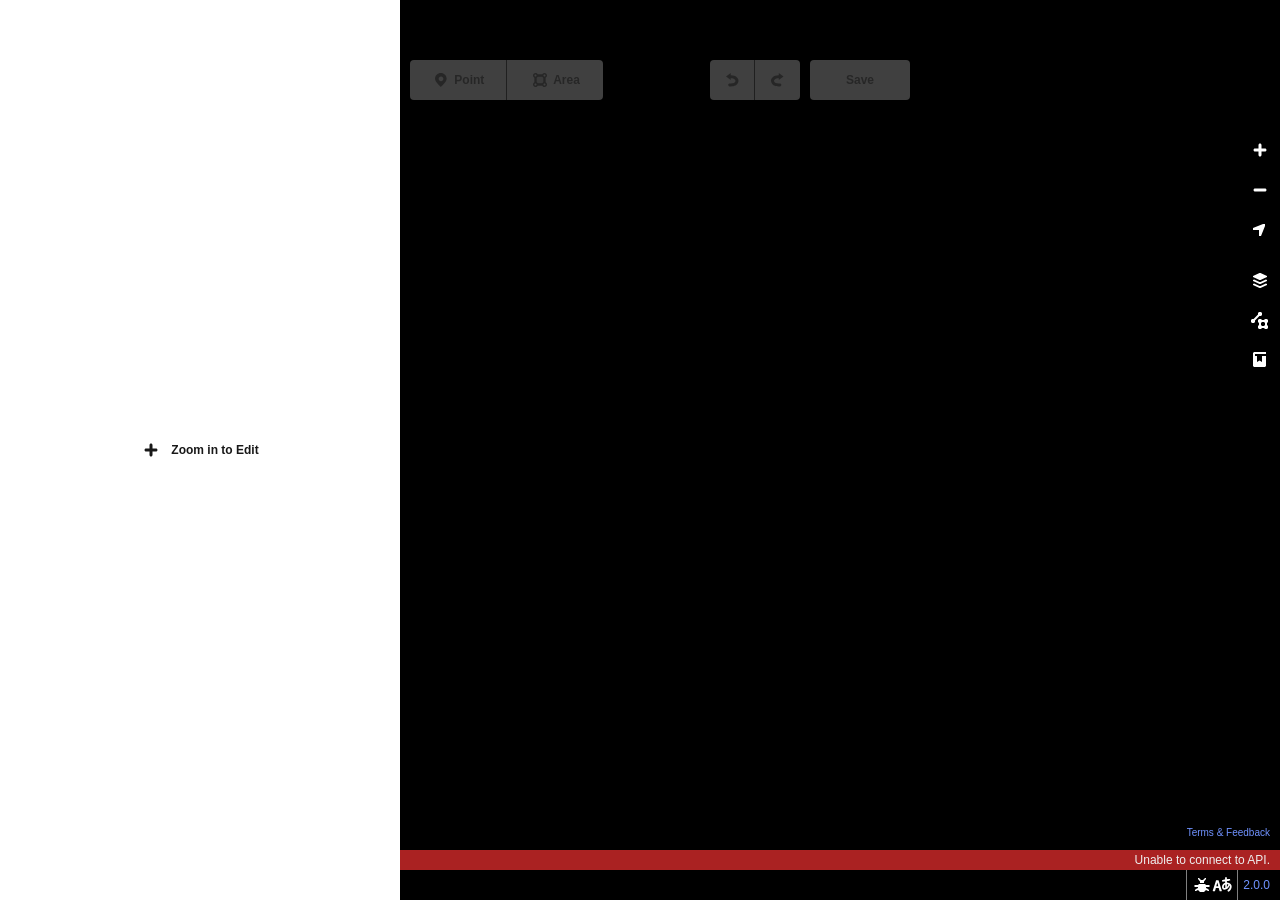
<file: dist/index.html>
<!DOCTYPE html>
<html>
    <head>
        <meta charset='utf-8'>
        <title>iD</title>
        <link rel='stylesheet' href='iD.css'>

        <!-- mobile devices -->
        <meta name='viewport' content='initial-scale=1.0 maximum-scale=1.0'>
        <meta name='apple-mobile-web-app-capable' content='yes' />
        <meta name='apple-mobile-web-app-status-bar-style' content='black-translucent' />

        <!--[if !IE]>-->
        <script src='iD.js'></script>
        <!--<![endif]-->
    </head>
    <body>
        <div id='id-container'></div>
        <script>
            // google analytics
            var _gaq = _gaq || [];
            _gaq.push(['_setAccount', 'UA-38039653-2']);
            _gaq.push(['_trackPageview']);
            (function() {
              var ga = document.createElement('script'); ga.type = 'text/javascript'; ga.async = true;
              ga.src = ('https:' == document.location.protocol ? 'https://ssl' : 'http://www') + '.google-analytics.com/ga.js';
              var s = document.getElementsByTagName('script')[0]; s.parentNode.insertBefore(ga, s);
            })();

            // crazyegg
            setTimeout(function(){var a=document.createElement('script');
            var b=document.getElementsByTagName('script')[0];
            a.src=document.location.protocol+'//dnn506yrbagrg.cloudfront.net/pages/scripts/0013/6714.js?'+Math.floor(new Date().getTime()/3600000);
            a.async=true;a.type='text/javascript';b.parentNode.insertBefore(a,b)}, 1);

            if (typeof iD == 'undefined' || !iD.Detect().support) {
                document.getElementById('id-container').innerHTML = 'Sorry, your browser is not currently supported. Please use Potlatch 2 to edit the map.';
                document.getElementById('id-container').className = 'unsupported';
            } else {
                var id = iD.Context();
                id.ui()(document.getElementById('id-container'));
            }
        </script>
    </body>
</html>
</file>
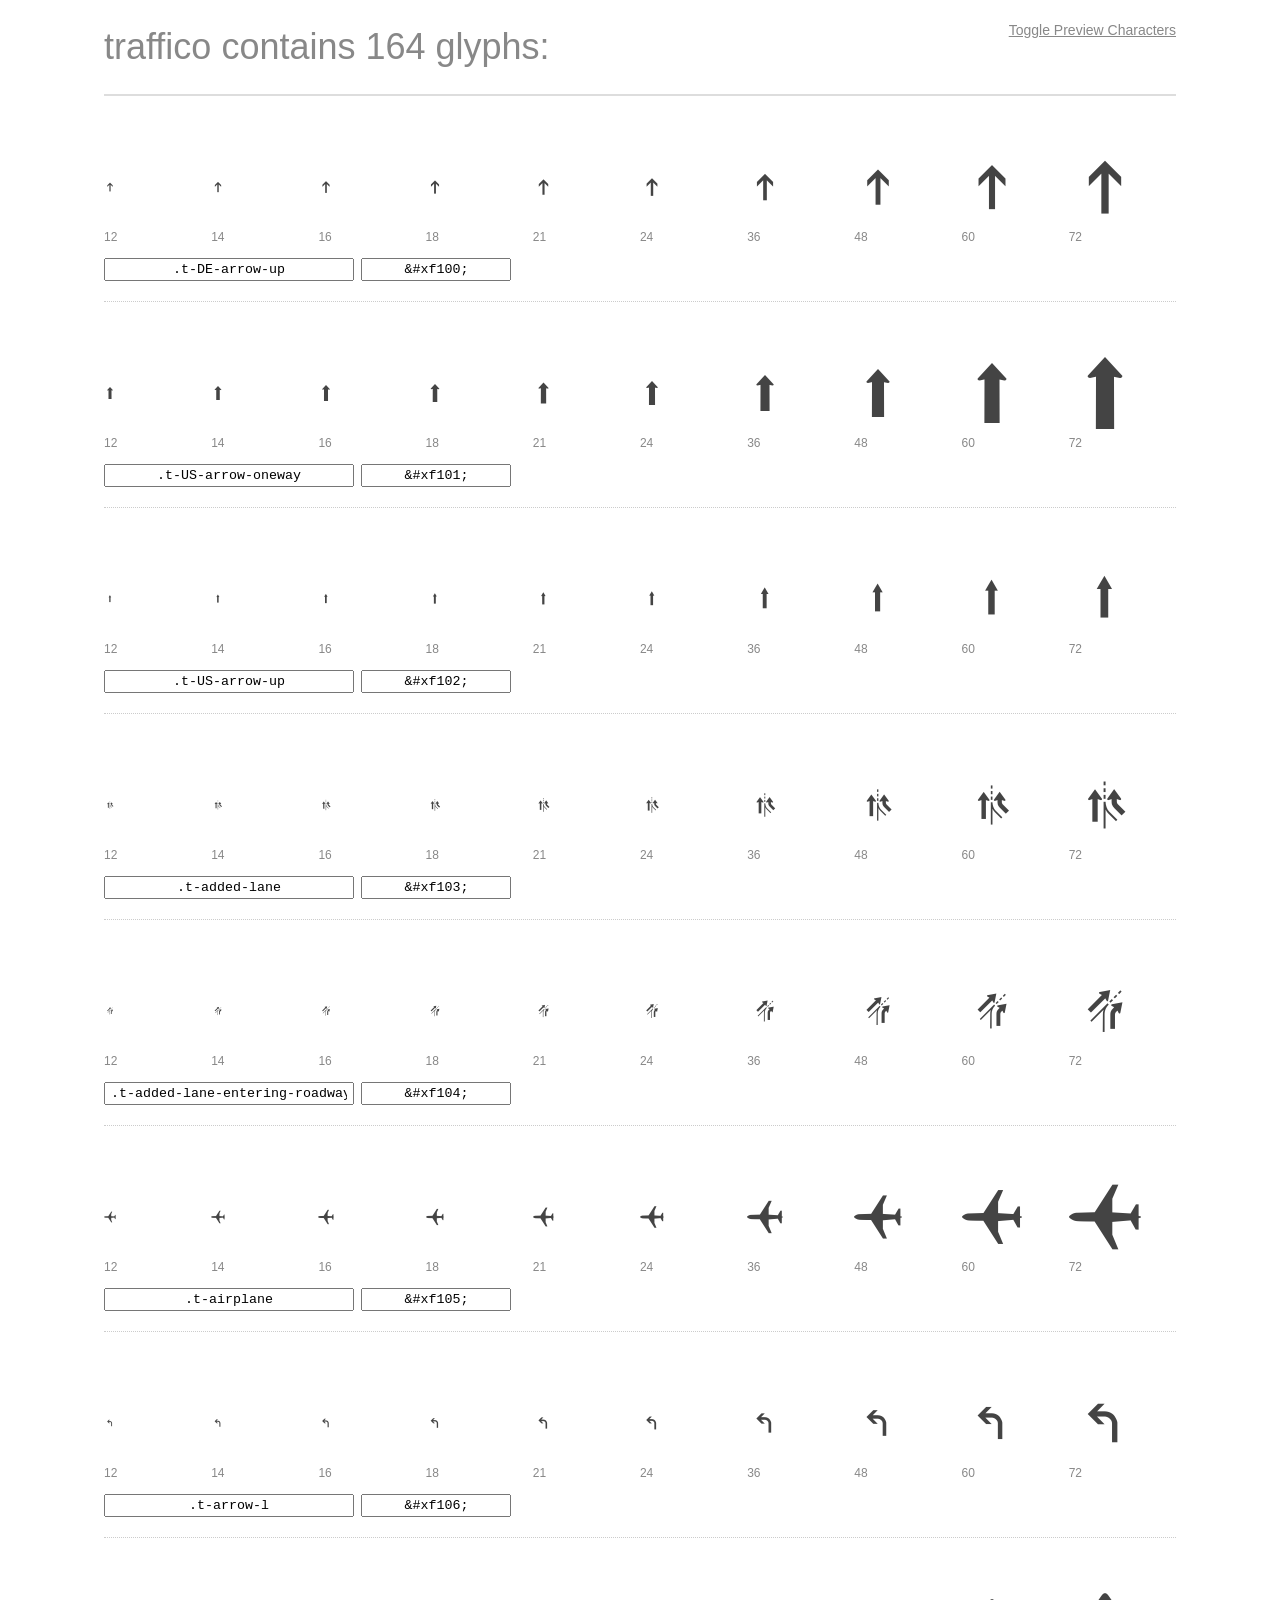
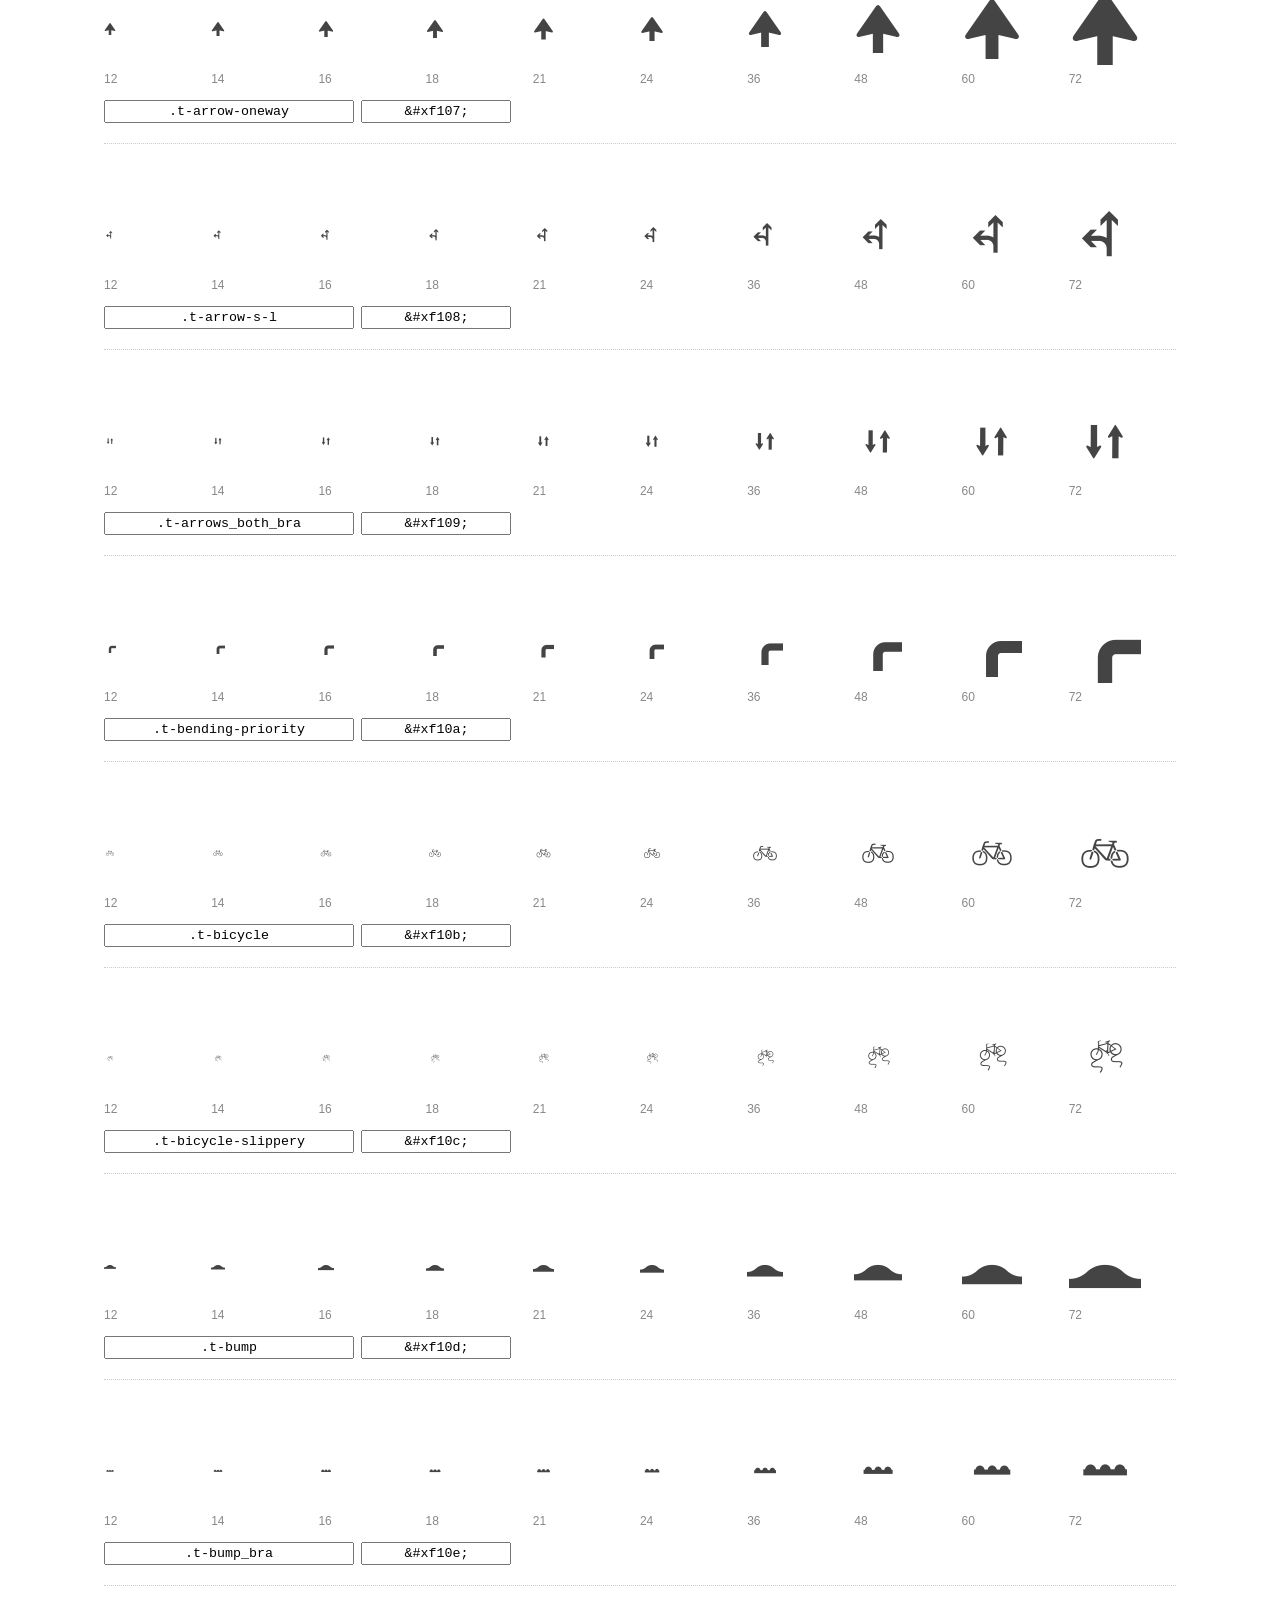
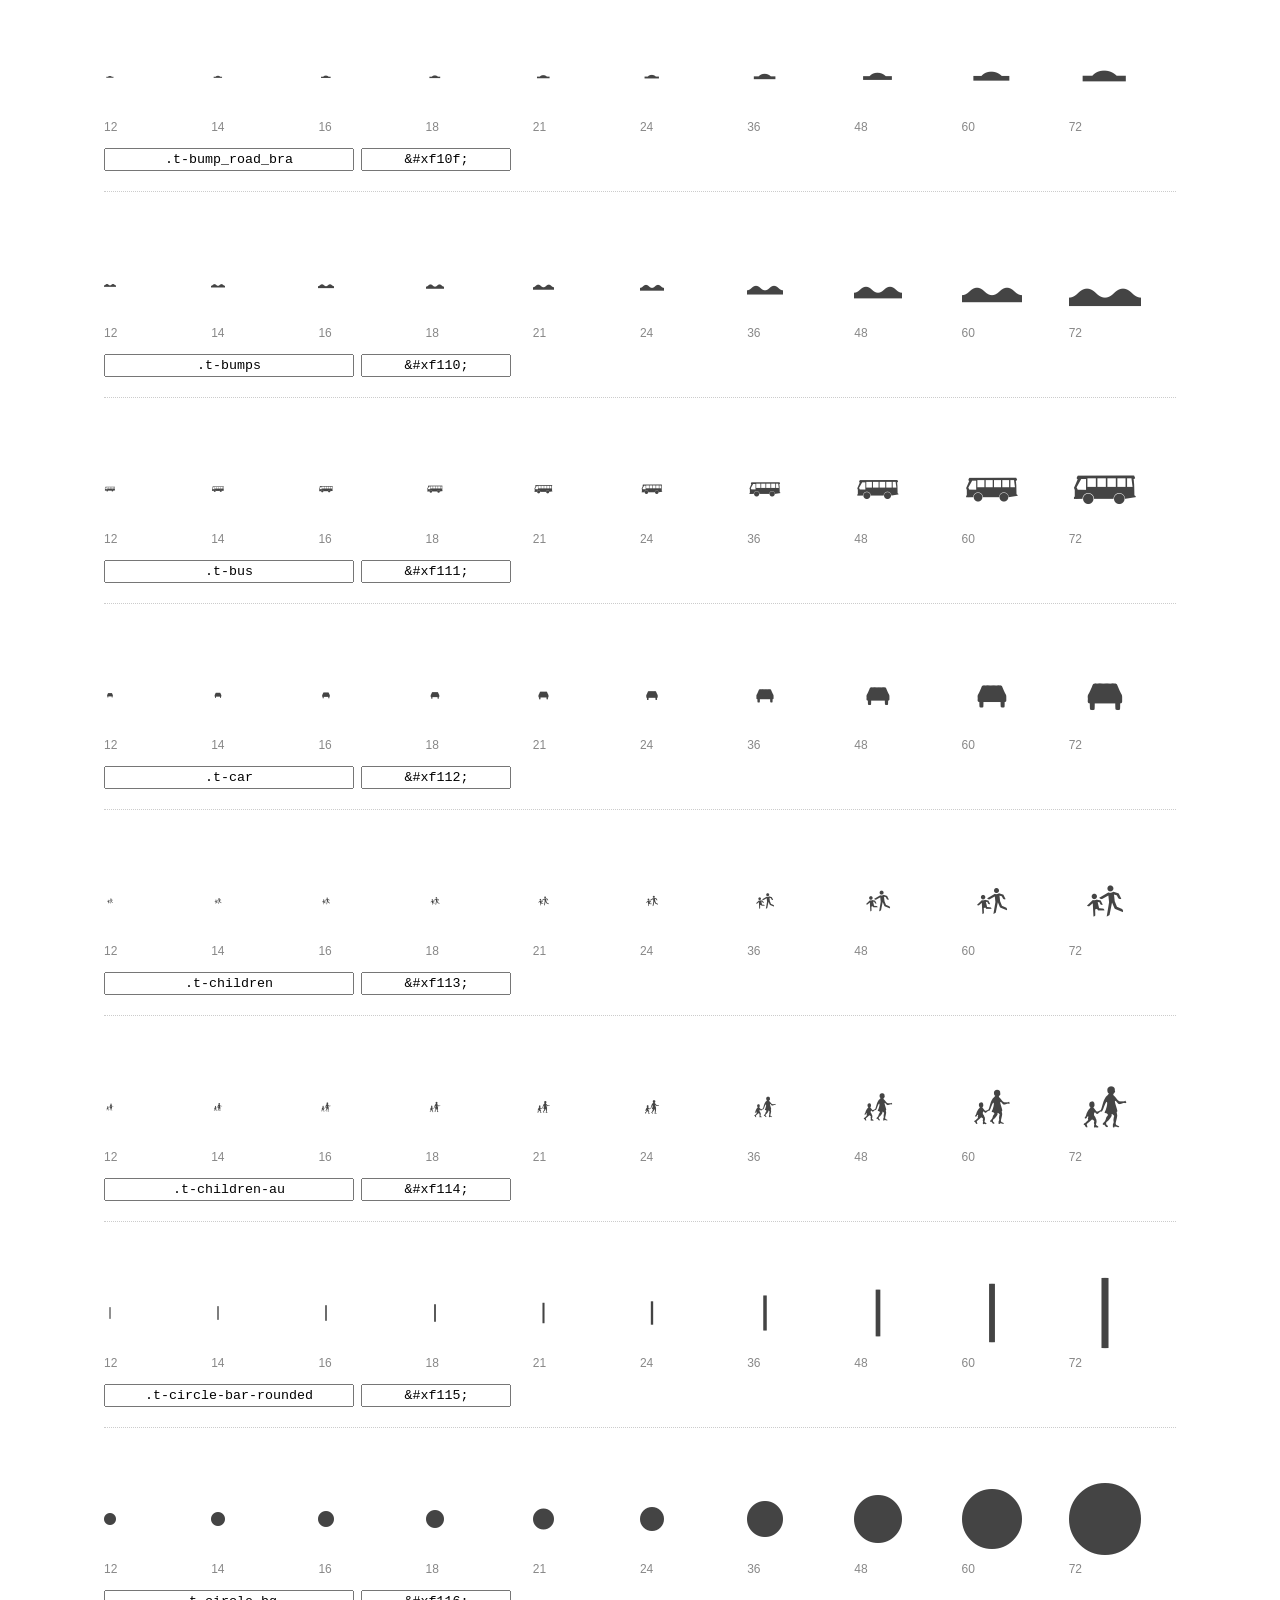
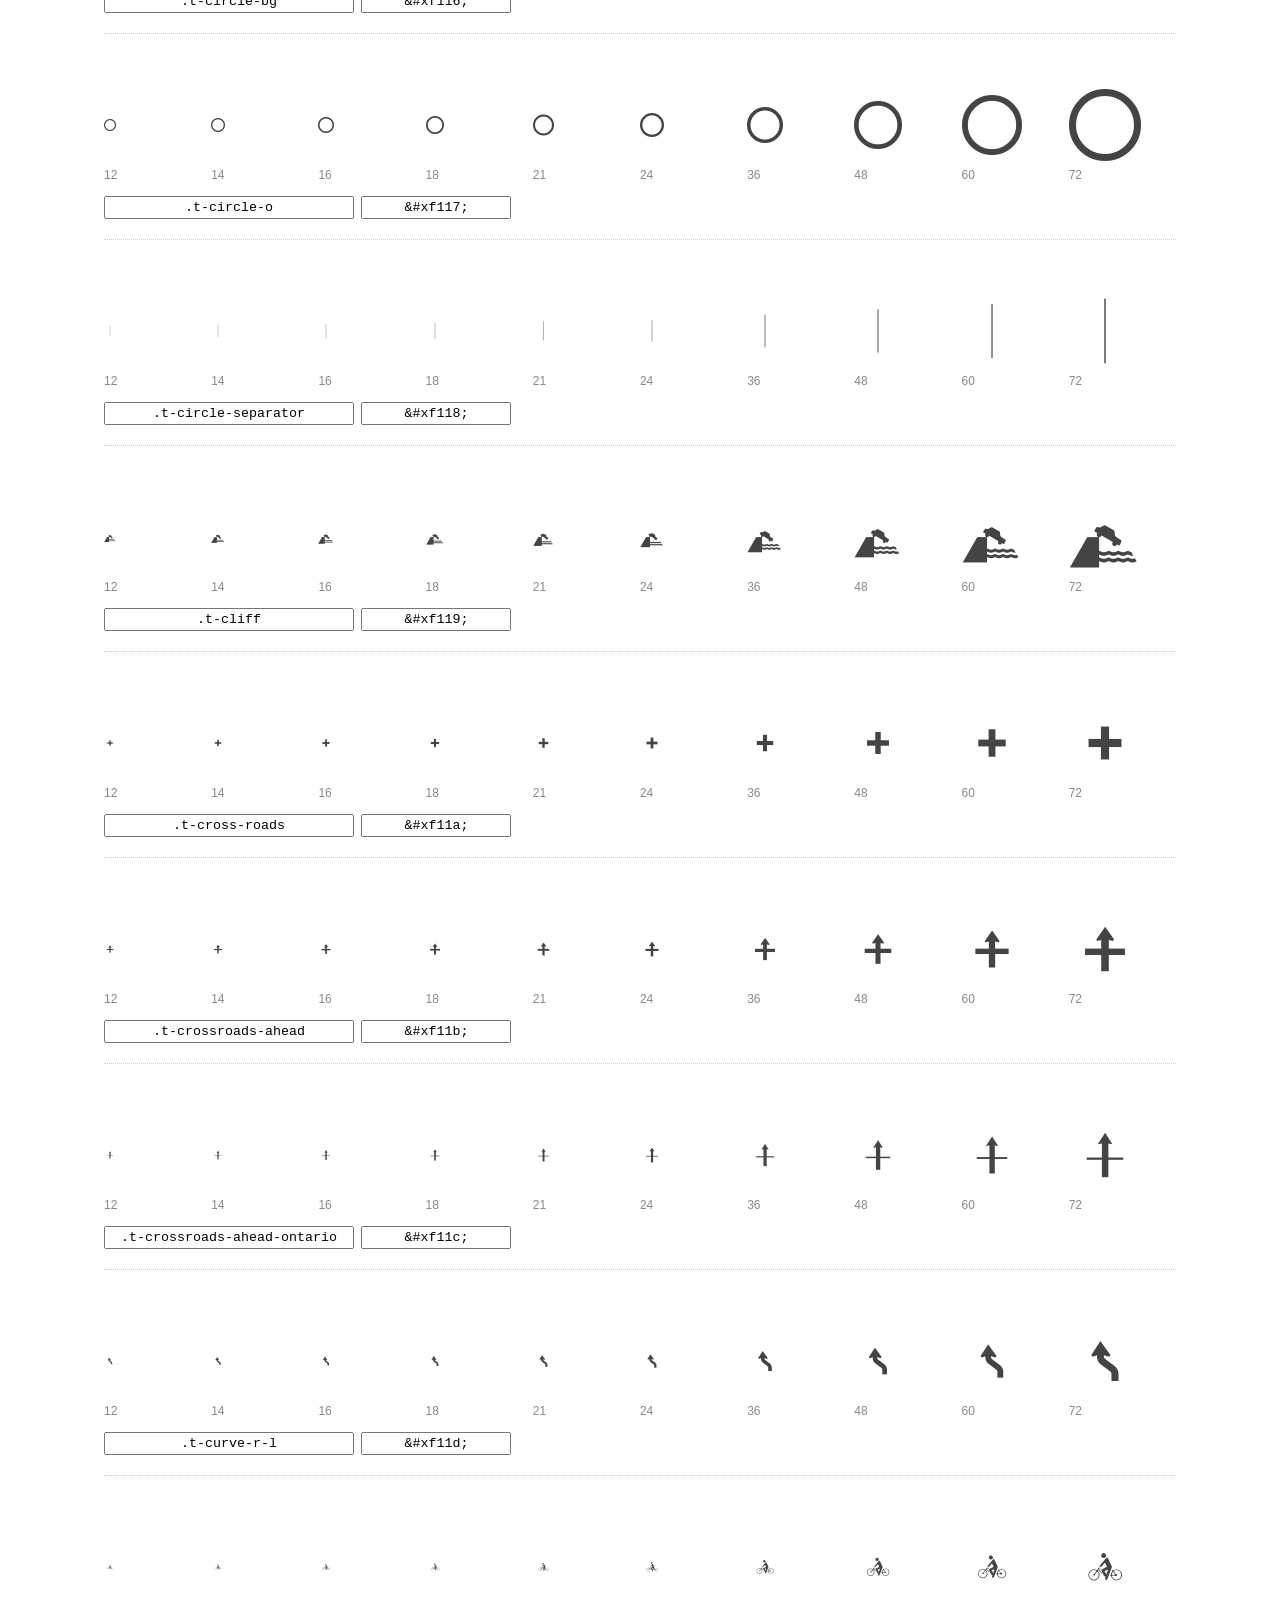
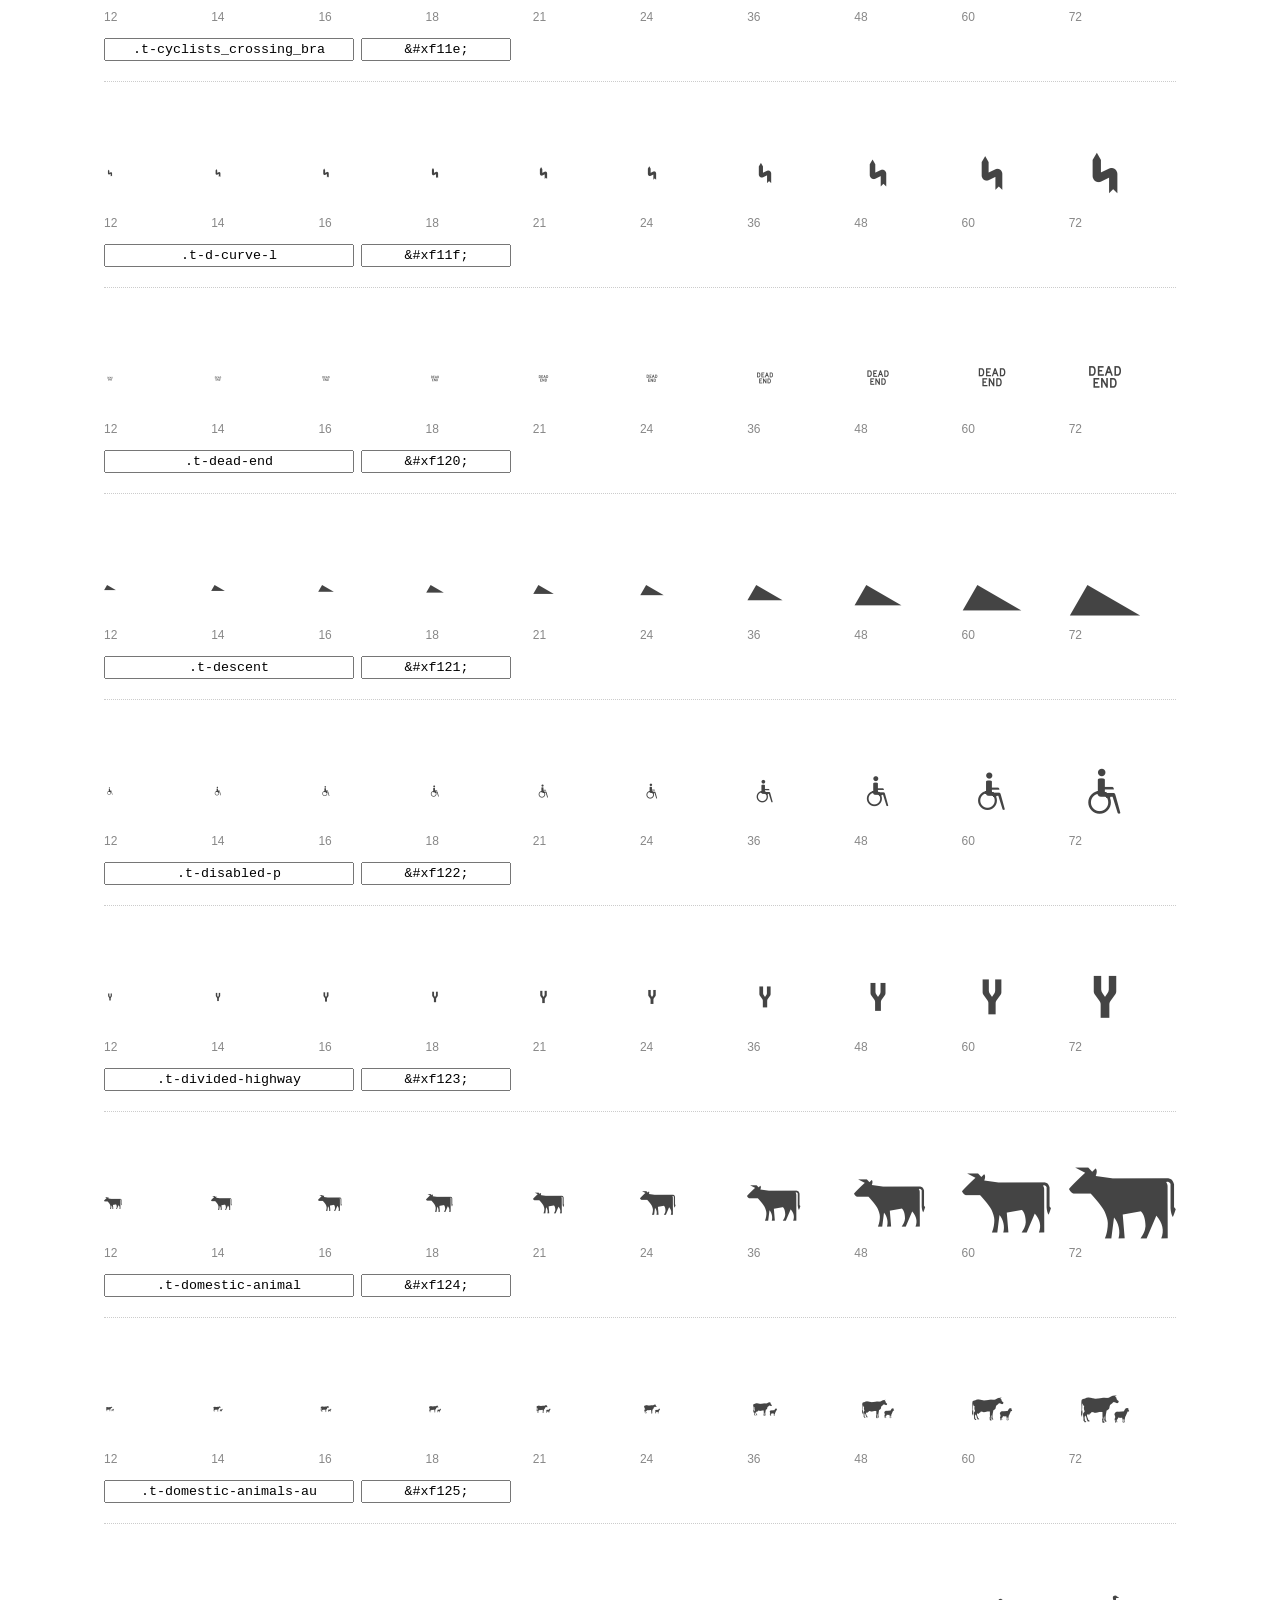
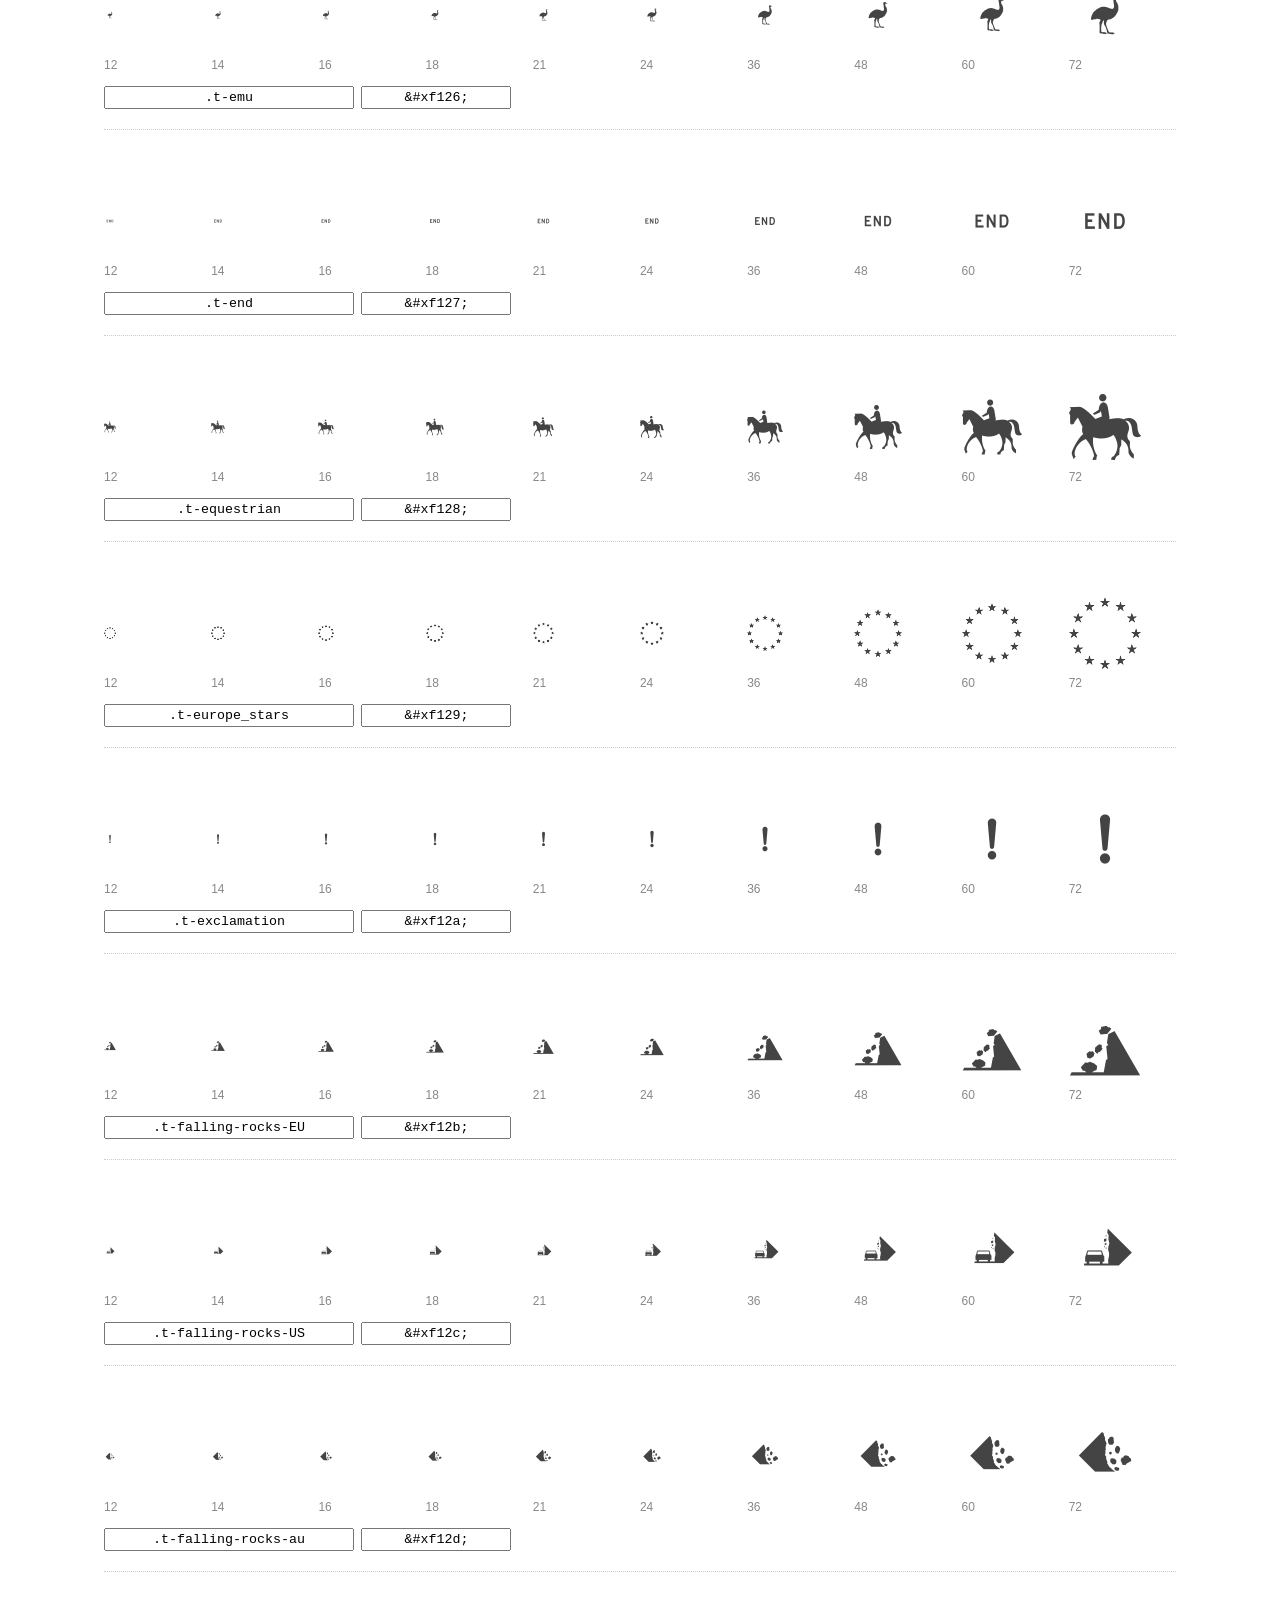
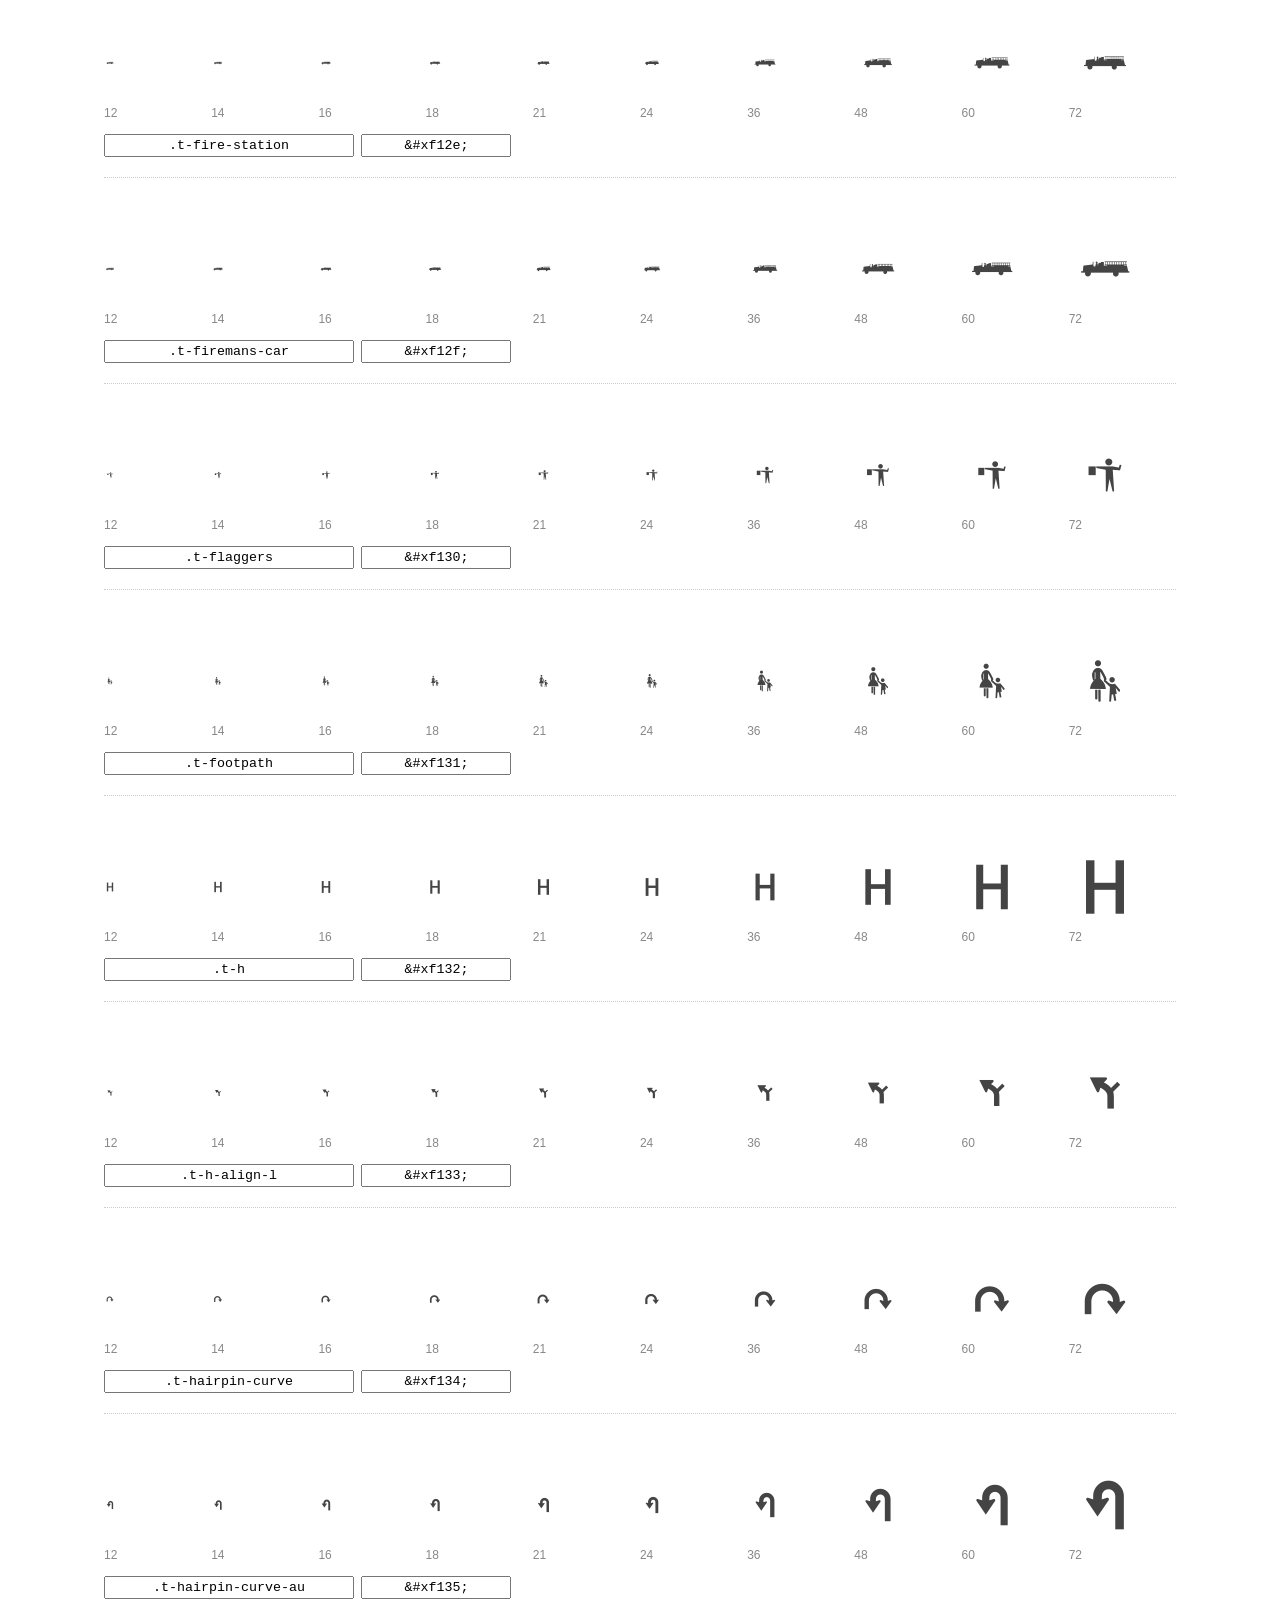
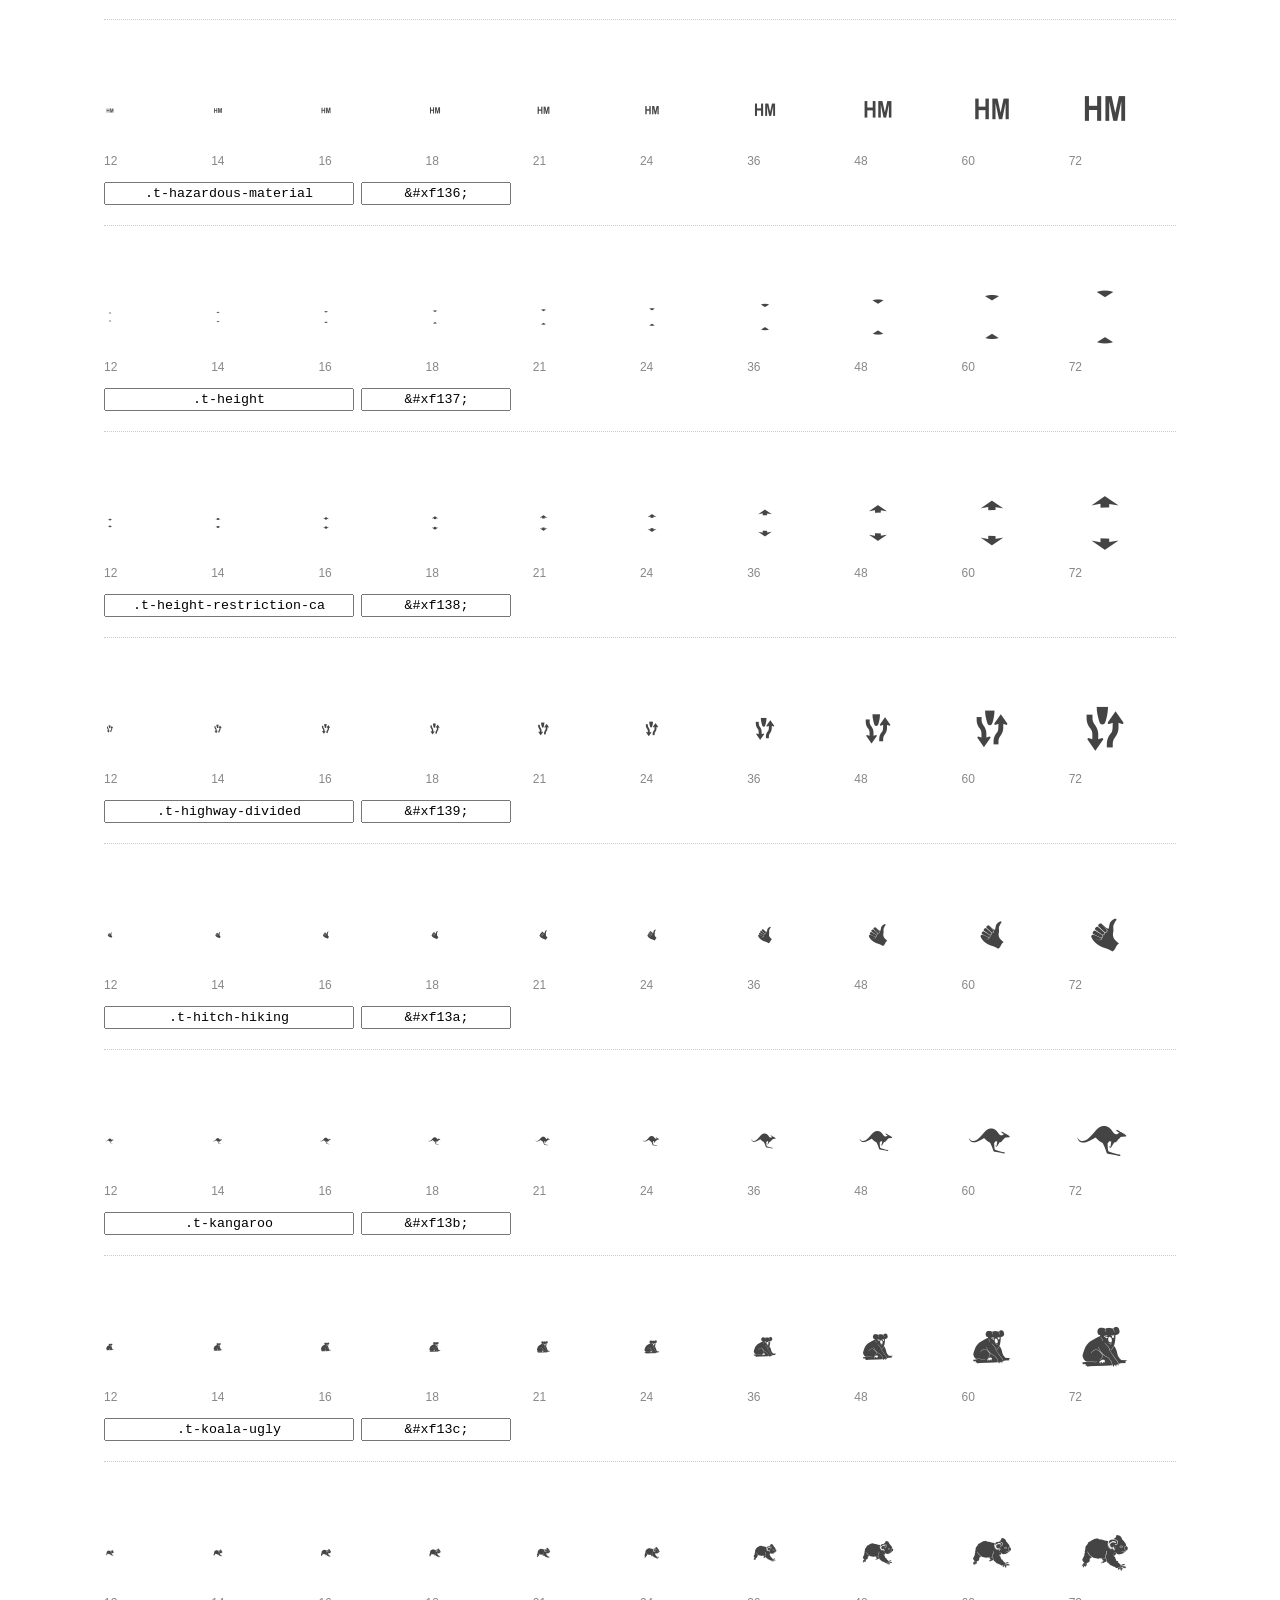
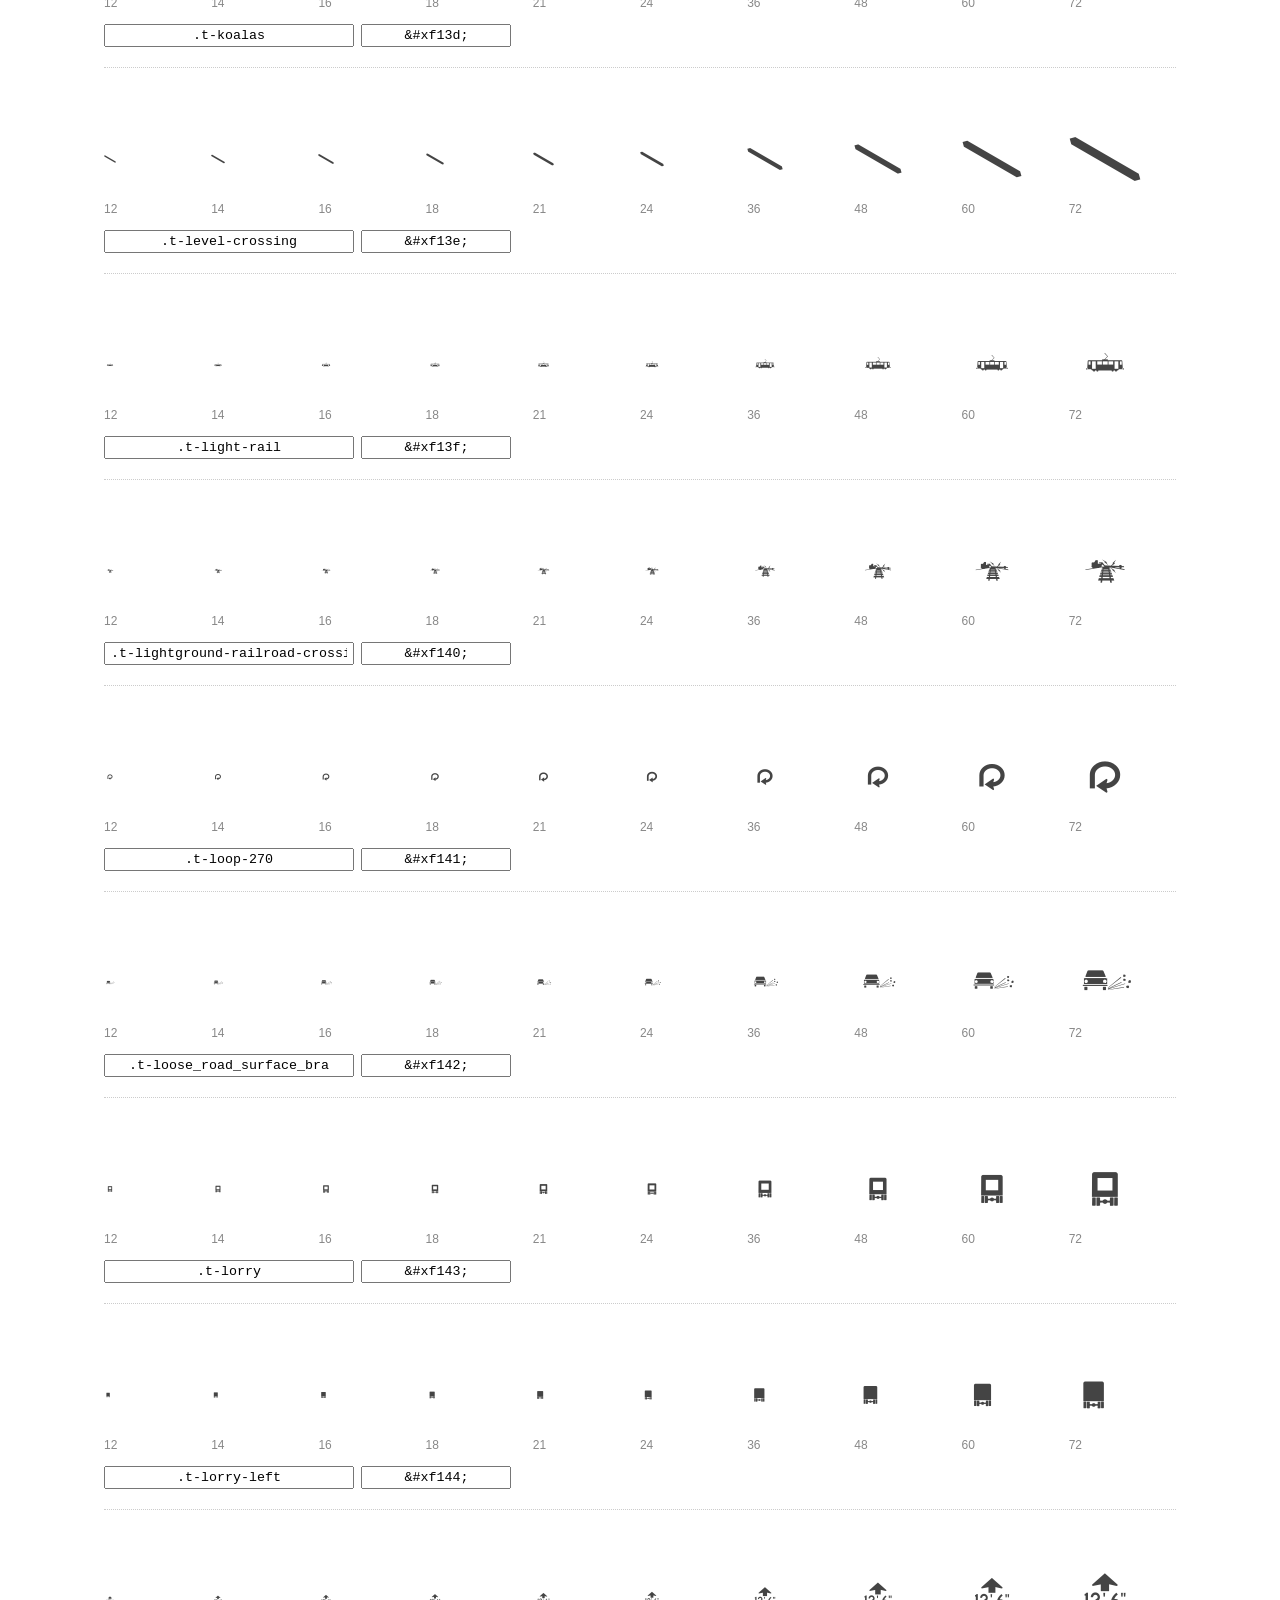
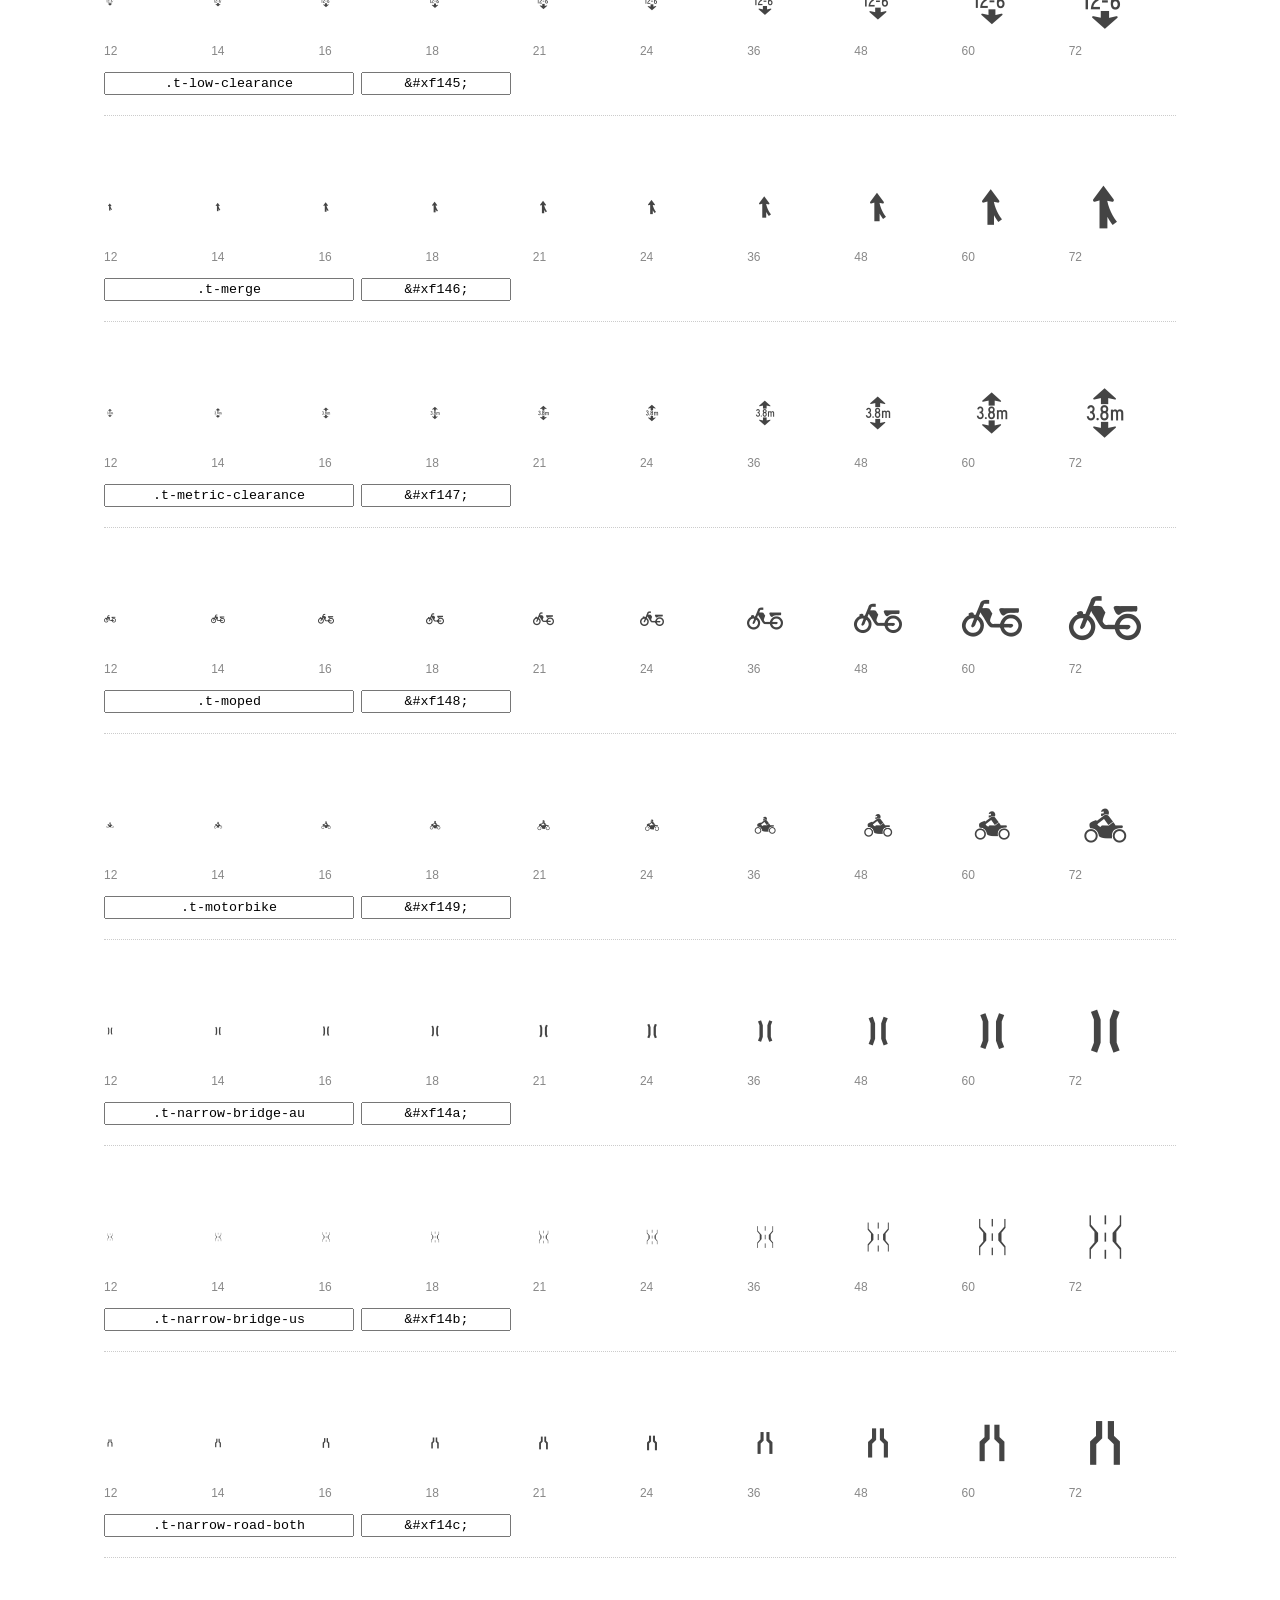
<file: dist/traffico/fonts/traffico-preview.html>
<!DOCTYPE html>
<html>
  <head>
    <title>traffico glyphs preview</title>

    <style>
      /* Page Styles */

      * {
        -moz-box-sizing: border-box;
        -webkit-box-sizing: border-box;
        box-sizing: border-box;
        margin: 0;
        padding: 0;
      }

      body {
        background: #fff;
        color: #444;
        font: 16px/1.5 "Helvetica Neue", Helvetica, Arial, sans-serif;
      }

      a,
      a:visited {
        color: #888;
        text-decoration: underline;
      }
      a:hover,
      a:focus { color: #000; }

      header {
        border-bottom: 2px solid #ddd;
        margin-bottom: 20px;
        overflow: hidden;
        padding: 20px 0;
      }

      header h1 {
        color: #888;
        float: left;
        font-size: 36px;
        font-weight: 300;
      }

      header a {
        float: right;
        font-size: 14px;
      }

      .container {
        margin: 0 auto;
        max-width: 1200px;
        min-width: 960px;
        padding: 0 40px;
        width: 90%;
      }

      .glyph {
        border-bottom: 1px dotted #ccc;
        padding: 10px 0 20px;
        margin-bottom: 20px;
      }

      .preview-glyphs { vertical-align: bottom; }

      .preview-scale {
        color: #888;
        font-size: 12px;
        margin-top: 5px;
      }

      .step {
        display: inline-block;
        line-height: 1;
        position: relative;
        width: 10%;
      }

      .step .letters,
      .step i {
        -webkit-transition: opacity .3s;
        -moz-transition: opacity .3s;
        -ms-transition: opacity .3s;
        -o-transition: opacity .3s;
        transition: opacity .3s;
      }

      .step:hover .letters { opacity: 1; }
      .step:hover i { opacity: .3; }

      .letters {
        opacity: .3;
        position: absolute;
      }

      .characters-off .letters { display: none; }
      .characters-off .step:hover i { opacity: 1; }

      
      .size-12 { font-size: 12px; }
      
      .size-14 { font-size: 14px; }
      
      .size-16 { font-size: 16px; }
      
      .size-18 { font-size: 18px; }
      
      .size-21 { font-size: 21px; }
      
      .size-24 { font-size: 24px; }
      
      .size-36 { font-size: 36px; }
      
      .size-48 { font-size: 48px; }
      
      .size-60 { font-size: 60px; }
      
      .size-72 { font-size: 72px; }
      

      .usage { margin-top: 10px; }

      .usage input {
        font-family: monospace;
        margin-right: 3px;
        padding: 2px 5px;
        text-align: center;
      }

      .usage .point { width: 150px; }

      .usage .class { width: 250px; }

      footer {
        color: #888;
        font-size: 12px;
        padding: 20px 0;
      }

      /* Icon Font: traffico */

      @font-face {
  font-family: "traffico";
  src: url("./traffico_d596ae6150aa5c55ac14b1e060efc523.eot");
  src: url("./traffico_d596ae6150aa5c55ac14b1e060efc523.eot?#iefix") format("embedded-opentype"),
       url("./traffico_d596ae6150aa5c55ac14b1e060efc523.woff") format("woff"),
       url("./traffico_d596ae6150aa5c55ac14b1e060efc523.ttf") format("truetype"),
       url("./traffico_d596ae6150aa5c55ac14b1e060efc523.svg#traffico") format("svg");
  font-weight: normal;
  font-style: normal;
}

@media screen and (-webkit-min-device-pixel-ratio:0) {
  @font-face {
    font-family: "traffico";
    src: url("./traffico_d596ae6150aa5c55ac14b1e060efc523.svg#traffico") format("svg");
  }
}

      [data-icon]:before { content: attr(data-icon); }

      [data-icon]:before,
      .t-DE-arrow-up:before,
.t-US-arrow-oneway:before,
.t-US-arrow-up:before,
.t-added-lane:before,
.t-added-lane-entering-roadway:before,
.t-airplane:before,
.t-arrow-l:before,
.t-arrow-oneway:before,
.t-arrow-s-l:before,
.t-arrows_both_bra:before,
.t-bending-priority:before,
.t-bicycle:before,
.t-bicycle-slippery:before,
.t-bump:before,
.t-bump_bra:before,
.t-bump_road_bra:before,
.t-bumps:before,
.t-bus:before,
.t-car:before,
.t-children:before,
.t-children-au:before,
.t-circle-bar-rounded:before,
.t-circle-bg:before,
.t-circle-o:before,
.t-circle-separator:before,
.t-cliff:before,
.t-cross-roads:before,
.t-crossroads-ahead:before,
.t-crossroads-ahead-ontario:before,
.t-curve-r-l:before,
.t-cyclists_crossing_bra:before,
.t-d-curve-l:before,
.t-dead-end:before,
.t-descent:before,
.t-disabled-p:before,
.t-divided-highway:before,
.t-domestic-animal:before,
.t-domestic-animals-au:before,
.t-emu:before,
.t-end:before,
.t-equestrian:before,
.t-europe_stars:before,
.t-exclamation:before,
.t-falling-rocks-EU:before,
.t-falling-rocks-US:before,
.t-falling-rocks-au:before,
.t-fire-station:before,
.t-firemans-car:before,
.t-flaggers:before,
.t-footpath:before,
.t-h:before,
.t-h-align-l:before,
.t-hairpin-curve:before,
.t-hairpin-curve-au:before,
.t-hazardous-material:before,
.t-height:before,
.t-height-restriction-ca:before,
.t-highway-divided:before,
.t-hitch-hiking:before,
.t-kangaroo:before,
.t-koala-ugly:before,
.t-koalas:before,
.t-level-crossing:before,
.t-light-rail:before,
.t-lightground-railroad-crossing:before,
.t-loop-270:before,
.t-loose_road_surface_bra:before,
.t-lorry:before,
.t-lorry-left:before,
.t-low-clearance:before,
.t-merge:before,
.t-metric-clearance:before,
.t-moped:before,
.t-motorbike:before,
.t-narrow-bridge-au:before,
.t-narrow-bridge-us:before,
.t-narrow-road-both:before,
.t-narrow-road-l:before,
.t-no-l-or-u-turn:before,
.t-octagon:before,
.t-offset-roads:before,
.t-opening-swing-bridge-ca:before,
.t-parking:before,
.t-pass-either-us:before,
.t-pass-l-r:before,
.t-pavement-ends:before,
.t-pedestrian:before,
.t-pedestrian-crossing:before,
.t-pedestrian-crossing-au:before,
.t-pedestrian_bra:before,
.t-pedestrian_crossing_bra:before,
.t-pedestrians:before,
.t-play-ground:before,
.t-playground-ahead-ca:before,
.t-playground-br:before,
.t-pretzel-loop:before,
.t-railroad:before,
.t-railroad-barriers:before,
.t-railway-flashing-au:before,
.t-railway-xing-secured:before,
.t-railway-xing-unsecured:before,
.t-reverse-curve-au:before,
.t-reverse-curve-ontario:before,
.t-right-of-way:before,
.t-right-of-way-l:before,
.t-roadworks:before,
.t-roadworks_bra:before,
.t-rollerblading:before,
.t-roundabout:before,
.t-school:before,
.t-school_zone_bra:before,
.t-series-of-curves-left:before,
.t-share-road:before,
.t-share-roads:before,
.t-side-road-a-a-l:before,
.t-side-road-a-a-r:before,
.t-side-road-p-l:before,
.t-side-road-p-r:before,
.t-side-road-perpendicular:before,
.t-single-2-reverse-curve:before,
.t-skewed-railroads:before,
.t-slippery:before,
.t-slippery-motorcycle:before,
.t-slippery-road:before,
.t-small-arrow-au:before,
.t-snowflake:before,
.t-square-angular:before,
.t-square-diagonal-bar:before,
.t-square-rounded:before,
.t-steep-hill:before,
.t-steep-hill-downwards:before,
.t-steep-hill-upwards:before,
.t-stop:before,
.t-t-roads:before,
.t-tractor:before,
.t-traffic-signal-au:before,
.t-trailer:before,
.t-train-au:before,
.t-train-electric:before,
.t-tram:before,
.t-transit_bra:before,
.t-tri-angular:before,
.t-tri-rounded:before,
.t-truck:before,
.t-truck-rollover-speed:before,
.t-trucks-rollover:before,
.t-tunnel:before,
.t-turn-90-l:before,
.t-turn-curve-speed:before,
.t-turn-l:before,
.t-turn-l-aus:before,
.t-turn-l-curve:before,
.t-turn-reverse-left:before,
.t-turn-right-curve-ontario:before,
.t-turnaround:before,
.t-turnaround2:before,
.t-two_way_arrows_bra:before,
.t-u-turn:before,
.t-u-turn-au:before,
.t-wild-animal:before,
.t-windbag:before,
.t-winding-road-left:before,
.t-wombat:before,
.t-y-roads:before {
        display: inline-block;
  font-family: "traffico";
  font-style: normal;
  font-weight: normal;
  font-variant: normal;
  line-height: 1;
  text-decoration: inherit;
  text-rendering: optimizeLegibility;
  text-transform: none;
  -moz-osx-font-smoothing: grayscale;
  -webkit-font-smoothing: antialiased;
  font-smoothing: antialiased;
      }

      .t-DE-arrow-up:before { content: "\f100"; }
.t-US-arrow-oneway:before { content: "\f101"; }
.t-US-arrow-up:before { content: "\f102"; }
.t-added-lane:before { content: "\f103"; }
.t-added-lane-entering-roadway:before { content: "\f104"; }
.t-airplane:before { content: "\f105"; }
.t-arrow-l:before { content: "\f106"; }
.t-arrow-oneway:before { content: "\f107"; }
.t-arrow-s-l:before { content: "\f108"; }
.t-arrows_both_bra:before { content: "\f109"; }
.t-bending-priority:before { content: "\f10a"; }
.t-bicycle:before { content: "\f10b"; }
.t-bicycle-slippery:before { content: "\f10c"; }
.t-bump:before { content: "\f10d"; }
.t-bump_bra:before { content: "\f10e"; }
.t-bump_road_bra:before { content: "\f10f"; }
.t-bumps:before { content: "\f110"; }
.t-bus:before { content: "\f111"; }
.t-car:before { content: "\f112"; }
.t-children:before { content: "\f113"; }
.t-children-au:before { content: "\f114"; }
.t-circle-bar-rounded:before { content: "\f115"; }
.t-circle-bg:before { content: "\f116"; }
.t-circle-o:before { content: "\f117"; }
.t-circle-separator:before { content: "\f118"; }
.t-cliff:before { content: "\f119"; }
.t-cross-roads:before { content: "\f11a"; }
.t-crossroads-ahead:before { content: "\f11b"; }
.t-crossroads-ahead-ontario:before { content: "\f11c"; }
.t-curve-r-l:before { content: "\f11d"; }
.t-cyclists_crossing_bra:before { content: "\f11e"; }
.t-d-curve-l:before { content: "\f11f"; }
.t-dead-end:before { content: "\f120"; }
.t-descent:before { content: "\f121"; }
.t-disabled-p:before { content: "\f122"; }
.t-divided-highway:before { content: "\f123"; }
.t-domestic-animal:before { content: "\f124"; }
.t-domestic-animals-au:before { content: "\f125"; }
.t-emu:before { content: "\f126"; }
.t-end:before { content: "\f127"; }
.t-equestrian:before { content: "\f128"; }
.t-europe_stars:before { content: "\f129"; }
.t-exclamation:before { content: "\f12a"; }
.t-falling-rocks-EU:before { content: "\f12b"; }
.t-falling-rocks-US:before { content: "\f12c"; }
.t-falling-rocks-au:before { content: "\f12d"; }
.t-fire-station:before { content: "\f12e"; }
.t-firemans-car:before { content: "\f12f"; }
.t-flaggers:before { content: "\f130"; }
.t-footpath:before { content: "\f131"; }
.t-h:before { content: "\f132"; }
.t-h-align-l:before { content: "\f133"; }
.t-hairpin-curve:before { content: "\f134"; }
.t-hairpin-curve-au:before { content: "\f135"; }
.t-hazardous-material:before { content: "\f136"; }
.t-height:before { content: "\f137"; }
.t-height-restriction-ca:before { content: "\f138"; }
.t-highway-divided:before { content: "\f139"; }
.t-hitch-hiking:before { content: "\f13a"; }
.t-kangaroo:before { content: "\f13b"; }
.t-koala-ugly:before { content: "\f13c"; }
.t-koalas:before { content: "\f13d"; }
.t-level-crossing:before { content: "\f13e"; }
.t-light-rail:before { content: "\f13f"; }
.t-lightground-railroad-crossing:before { content: "\f140"; }
.t-loop-270:before { content: "\f141"; }
.t-loose_road_surface_bra:before { content: "\f142"; }
.t-lorry:before { content: "\f143"; }
.t-lorry-left:before { content: "\f144"; }
.t-low-clearance:before { content: "\f145"; }
.t-merge:before { content: "\f146"; }
.t-metric-clearance:before { content: "\f147"; }
.t-moped:before { content: "\f148"; }
.t-motorbike:before { content: "\f149"; }
.t-narrow-bridge-au:before { content: "\f14a"; }
.t-narrow-bridge-us:before { content: "\f14b"; }
.t-narrow-road-both:before { content: "\f14c"; }
.t-narrow-road-l:before { content: "\f14d"; }
.t-no-l-or-u-turn:before { content: "\f14e"; }
.t-octagon:before { content: "\f14f"; }
.t-offset-roads:before { content: "\f150"; }
.t-opening-swing-bridge-ca:before { content: "\f151"; }
.t-parking:before { content: "\f152"; }
.t-pass-either-us:before { content: "\f153"; }
.t-pass-l-r:before { content: "\f154"; }
.t-pavement-ends:before { content: "\f155"; }
.t-pedestrian:before { content: "\f156"; }
.t-pedestrian-crossing:before { content: "\f157"; }
.t-pedestrian-crossing-au:before { content: "\f158"; }
.t-pedestrian_bra:before { content: "\f159"; }
.t-pedestrian_crossing_bra:before { content: "\f15a"; }
.t-pedestrians:before { content: "\f15b"; }
.t-play-ground:before { content: "\f15c"; }
.t-playground-ahead-ca:before { content: "\f15d"; }
.t-playground-br:before { content: "\f15e"; }
.t-pretzel-loop:before { content: "\f15f"; }
.t-railroad:before { content: "\f160"; }
.t-railroad-barriers:before { content: "\f161"; }
.t-railway-flashing-au:before { content: "\f162"; }
.t-railway-xing-secured:before { content: "\f163"; }
.t-railway-xing-unsecured:before { content: "\f164"; }
.t-reverse-curve-au:before { content: "\f165"; }
.t-reverse-curve-ontario:before { content: "\f166"; }
.t-right-of-way:before { content: "\f167"; }
.t-right-of-way-l:before { content: "\f168"; }
.t-roadworks:before { content: "\f169"; }
.t-roadworks_bra:before { content: "\f16a"; }
.t-rollerblading:before { content: "\f16b"; }
.t-roundabout:before { content: "\f16c"; }
.t-school:before { content: "\f16d"; }
.t-school_zone_bra:before { content: "\f16e"; }
.t-series-of-curves-left:before { content: "\f16f"; }
.t-share-road:before { content: "\f170"; }
.t-share-roads:before { content: "\f171"; }
.t-side-road-a-a-l:before { content: "\f172"; }
.t-side-road-a-a-r:before { content: "\f173"; }
.t-side-road-p-l:before { content: "\f174"; }
.t-side-road-p-r:before { content: "\f175"; }
.t-side-road-perpendicular:before { content: "\f176"; }
.t-single-2-reverse-curve:before { content: "\f177"; }
.t-skewed-railroads:before { content: "\f178"; }
.t-slippery:before { content: "\f179"; }
.t-slippery-motorcycle:before { content: "\f17a"; }
.t-slippery-road:before { content: "\f17b"; }
.t-small-arrow-au:before { content: "\f17c"; }
.t-snowflake:before { content: "\f17d"; }
.t-square-angular:before { content: "\f17e"; }
.t-square-diagonal-bar:before { content: "\f17f"; }
.t-square-rounded:before { content: "\f180"; }
.t-steep-hill:before { content: "\f181"; }
.t-steep-hill-downwards:before { content: "\f182"; }
.t-steep-hill-upwards:before { content: "\f183"; }
.t-stop:before { content: "\f184"; }
.t-t-roads:before { content: "\f185"; }
.t-tractor:before { content: "\f186"; }
.t-traffic-signal-au:before { content: "\f187"; }
.t-trailer:before { content: "\f188"; }
.t-train-au:before { content: "\f189"; }
.t-train-electric:before { content: "\f18a"; }
.t-tram:before { content: "\f18b"; }
.t-transit_bra:before { content: "\f18c"; }
.t-tri-angular:before { content: "\f18d"; }
.t-tri-rounded:before { content: "\f18e"; }
.t-truck:before { content: "\f18f"; }
.t-truck-rollover-speed:before { content: "\f190"; }
.t-trucks-rollover:before { content: "\f191"; }
.t-tunnel:before { content: "\f192"; }
.t-turn-90-l:before { content: "\f193"; }
.t-turn-curve-speed:before { content: "\f194"; }
.t-turn-l:before { content: "\f195"; }
.t-turn-l-aus:before { content: "\f196"; }
.t-turn-l-curve:before { content: "\f197"; }
.t-turn-reverse-left:before { content: "\f198"; }
.t-turn-right-curve-ontario:before { content: "\f199"; }
.t-turnaround:before { content: "\f19a"; }
.t-turnaround2:before { content: "\f19b"; }
.t-two_way_arrows_bra:before { content: "\f19c"; }
.t-u-turn:before { content: "\f19d"; }
.t-u-turn-au:before { content: "\f19e"; }
.t-wild-animal:before { content: "\f19f"; }
.t-windbag:before { content: "\f1a0"; }
.t-winding-road-left:before { content: "\f1a1"; }
.t-wombat:before { content: "\f1a2"; }
.t-y-roads:before { content: "\f1a3"; }
    </style>

    <!--[if lte IE 8]><script src="http://html5shiv.googlecode.com/svn/trunk/html5.js"></script><![endif]-->

    <script>
      function toggleCharacters() {
        var body = document.getElementsByTagName('body')[0];
        body.className = body.className === 'characters-off' ? '' : 'characters-off';
      }
    </script>
  </head>

  <body class="characters-off">
    <div id="page" class="container">
      <header>
        <h1>traffico contains 164 glyphs:</h1>
        <a onclick="toggleCharacters(); return false;" href="#">Toggle Preview Characters</a>
      </header>

      
      <div class="glyph">
        <div class="preview-glyphs">
          <span class="step size-12"><span class="letters">Pp</span><i id="t-DE-arrow-up" class="t-DE-arrow-up"></i></span><span class="step size-14"><span class="letters">Pp</span><i id="t-DE-arrow-up" class="t-DE-arrow-up"></i></span><span class="step size-16"><span class="letters">Pp</span><i id="t-DE-arrow-up" class="t-DE-arrow-up"></i></span><span class="step size-18"><span class="letters">Pp</span><i id="t-DE-arrow-up" class="t-DE-arrow-up"></i></span><span class="step size-21"><span class="letters">Pp</span><i id="t-DE-arrow-up" class="t-DE-arrow-up"></i></span><span class="step size-24"><span class="letters">Pp</span><i id="t-DE-arrow-up" class="t-DE-arrow-up"></i></span><span class="step size-36"><span class="letters">Pp</span><i id="t-DE-arrow-up" class="t-DE-arrow-up"></i></span><span class="step size-48"><span class="letters">Pp</span><i id="t-DE-arrow-up" class="t-DE-arrow-up"></i></span><span class="step size-60"><span class="letters">Pp</span><i id="t-DE-arrow-up" class="t-DE-arrow-up"></i></span><span class="step size-72"><span class="letters">Pp</span><i id="t-DE-arrow-up" class="t-DE-arrow-up"></i></span>
        </div>
        <div class="preview-scale">
          <span class="step">12</span><span class="step">14</span><span class="step">16</span><span class="step">18</span><span class="step">21</span><span class="step">24</span><span class="step">36</span><span class="step">48</span><span class="step">60</span><span class="step">72</span>
        </div>
        <div class="usage">
          <input class="class" type="text" readonly="readonly" onClick="this.select();" value=".t-DE-arrow-up" />
          <input class="point" type="text" readonly="readonly" onClick="this.select();" value="&amp;#xf100;" />
        </div>
      </div>
      
      <div class="glyph">
        <div class="preview-glyphs">
          <span class="step size-12"><span class="letters">Pp</span><i id="t-US-arrow-oneway" class="t-US-arrow-oneway"></i></span><span class="step size-14"><span class="letters">Pp</span><i id="t-US-arrow-oneway" class="t-US-arrow-oneway"></i></span><span class="step size-16"><span class="letters">Pp</span><i id="t-US-arrow-oneway" class="t-US-arrow-oneway"></i></span><span class="step size-18"><span class="letters">Pp</span><i id="t-US-arrow-oneway" class="t-US-arrow-oneway"></i></span><span class="step size-21"><span class="letters">Pp</span><i id="t-US-arrow-oneway" class="t-US-arrow-oneway"></i></span><span class="step size-24"><span class="letters">Pp</span><i id="t-US-arrow-oneway" class="t-US-arrow-oneway"></i></span><span class="step size-36"><span class="letters">Pp</span><i id="t-US-arrow-oneway" class="t-US-arrow-oneway"></i></span><span class="step size-48"><span class="letters">Pp</span><i id="t-US-arrow-oneway" class="t-US-arrow-oneway"></i></span><span class="step size-60"><span class="letters">Pp</span><i id="t-US-arrow-oneway" class="t-US-arrow-oneway"></i></span><span class="step size-72"><span class="letters">Pp</span><i id="t-US-arrow-oneway" class="t-US-arrow-oneway"></i></span>
        </div>
        <div class="preview-scale">
          <span class="step">12</span><span class="step">14</span><span class="step">16</span><span class="step">18</span><span class="step">21</span><span class="step">24</span><span class="step">36</span><span class="step">48</span><span class="step">60</span><span class="step">72</span>
        </div>
        <div class="usage">
          <input class="class" type="text" readonly="readonly" onClick="this.select();" value=".t-US-arrow-oneway" />
          <input class="point" type="text" readonly="readonly" onClick="this.select();" value="&amp;#xf101;" />
        </div>
      </div>
      
      <div class="glyph">
        <div class="preview-glyphs">
          <span class="step size-12"><span class="letters">Pp</span><i id="t-US-arrow-up" class="t-US-arrow-up"></i></span><span class="step size-14"><span class="letters">Pp</span><i id="t-US-arrow-up" class="t-US-arrow-up"></i></span><span class="step size-16"><span class="letters">Pp</span><i id="t-US-arrow-up" class="t-US-arrow-up"></i></span><span class="step size-18"><span class="letters">Pp</span><i id="t-US-arrow-up" class="t-US-arrow-up"></i></span><span class="step size-21"><span class="letters">Pp</span><i id="t-US-arrow-up" class="t-US-arrow-up"></i></span><span class="step size-24"><span class="letters">Pp</span><i id="t-US-arrow-up" class="t-US-arrow-up"></i></span><span class="step size-36"><span class="letters">Pp</span><i id="t-US-arrow-up" class="t-US-arrow-up"></i></span><span class="step size-48"><span class="letters">Pp</span><i id="t-US-arrow-up" class="t-US-arrow-up"></i></span><span class="step size-60"><span class="letters">Pp</span><i id="t-US-arrow-up" class="t-US-arrow-up"></i></span><span class="step size-72"><span class="letters">Pp</span><i id="t-US-arrow-up" class="t-US-arrow-up"></i></span>
        </div>
        <div class="preview-scale">
          <span class="step">12</span><span class="step">14</span><span class="step">16</span><span class="step">18</span><span class="step">21</span><span class="step">24</span><span class="step">36</span><span class="step">48</span><span class="step">60</span><span class="step">72</span>
        </div>
        <div class="usage">
          <input class="class" type="text" readonly="readonly" onClick="this.select();" value=".t-US-arrow-up" />
          <input class="point" type="text" readonly="readonly" onClick="this.select();" value="&amp;#xf102;" />
        </div>
      </div>
      
      <div class="glyph">
        <div class="preview-glyphs">
          <span class="step size-12"><span class="letters">Pp</span><i id="t-added-lane" class="t-added-lane"></i></span><span class="step size-14"><span class="letters">Pp</span><i id="t-added-lane" class="t-added-lane"></i></span><span class="step size-16"><span class="letters">Pp</span><i id="t-added-lane" class="t-added-lane"></i></span><span class="step size-18"><span class="letters">Pp</span><i id="t-added-lane" class="t-added-lane"></i></span><span class="step size-21"><span class="letters">Pp</span><i id="t-added-lane" class="t-added-lane"></i></span><span class="step size-24"><span class="letters">Pp</span><i id="t-added-lane" class="t-added-lane"></i></span><span class="step size-36"><span class="letters">Pp</span><i id="t-added-lane" class="t-added-lane"></i></span><span class="step size-48"><span class="letters">Pp</span><i id="t-added-lane" class="t-added-lane"></i></span><span class="step size-60"><span class="letters">Pp</span><i id="t-added-lane" class="t-added-lane"></i></span><span class="step size-72"><span class="letters">Pp</span><i id="t-added-lane" class="t-added-lane"></i></span>
        </div>
        <div class="preview-scale">
          <span class="step">12</span><span class="step">14</span><span class="step">16</span><span class="step">18</span><span class="step">21</span><span class="step">24</span><span class="step">36</span><span class="step">48</span><span class="step">60</span><span class="step">72</span>
        </div>
        <div class="usage">
          <input class="class" type="text" readonly="readonly" onClick="this.select();" value=".t-added-lane" />
          <input class="point" type="text" readonly="readonly" onClick="this.select();" value="&amp;#xf103;" />
        </div>
      </div>
      
      <div class="glyph">
        <div class="preview-glyphs">
          <span class="step size-12"><span class="letters">Pp</span><i id="t-added-lane-entering-roadway" class="t-added-lane-entering-roadway"></i></span><span class="step size-14"><span class="letters">Pp</span><i id="t-added-lane-entering-roadway" class="t-added-lane-entering-roadway"></i></span><span class="step size-16"><span class="letters">Pp</span><i id="t-added-lane-entering-roadway" class="t-added-lane-entering-roadway"></i></span><span class="step size-18"><span class="letters">Pp</span><i id="t-added-lane-entering-roadway" class="t-added-lane-entering-roadway"></i></span><span class="step size-21"><span class="letters">Pp</span><i id="t-added-lane-entering-roadway" class="t-added-lane-entering-roadway"></i></span><span class="step size-24"><span class="letters">Pp</span><i id="t-added-lane-entering-roadway" class="t-added-lane-entering-roadway"></i></span><span class="step size-36"><span class="letters">Pp</span><i id="t-added-lane-entering-roadway" class="t-added-lane-entering-roadway"></i></span><span class="step size-48"><span class="letters">Pp</span><i id="t-added-lane-entering-roadway" class="t-added-lane-entering-roadway"></i></span><span class="step size-60"><span class="letters">Pp</span><i id="t-added-lane-entering-roadway" class="t-added-lane-entering-roadway"></i></span><span class="step size-72"><span class="letters">Pp</span><i id="t-added-lane-entering-roadway" class="t-added-lane-entering-roadway"></i></span>
        </div>
        <div class="preview-scale">
          <span class="step">12</span><span class="step">14</span><span class="step">16</span><span class="step">18</span><span class="step">21</span><span class="step">24</span><span class="step">36</span><span class="step">48</span><span class="step">60</span><span class="step">72</span>
        </div>
        <div class="usage">
          <input class="class" type="text" readonly="readonly" onClick="this.select();" value=".t-added-lane-entering-roadway" />
          <input class="point" type="text" readonly="readonly" onClick="this.select();" value="&amp;#xf104;" />
        </div>
      </div>
      
      <div class="glyph">
        <div class="preview-glyphs">
          <span class="step size-12"><span class="letters">Pp</span><i id="t-airplane" class="t-airplane"></i></span><span class="step size-14"><span class="letters">Pp</span><i id="t-airplane" class="t-airplane"></i></span><span class="step size-16"><span class="letters">Pp</span><i id="t-airplane" class="t-airplane"></i></span><span class="step size-18"><span class="letters">Pp</span><i id="t-airplane" class="t-airplane"></i></span><span class="step size-21"><span class="letters">Pp</span><i id="t-airplane" class="t-airplane"></i></span><span class="step size-24"><span class="letters">Pp</span><i id="t-airplane" class="t-airplane"></i></span><span class="step size-36"><span class="letters">Pp</span><i id="t-airplane" class="t-airplane"></i></span><span class="step size-48"><span class="letters">Pp</span><i id="t-airplane" class="t-airplane"></i></span><span class="step size-60"><span class="letters">Pp</span><i id="t-airplane" class="t-airplane"></i></span><span class="step size-72"><span class="letters">Pp</span><i id="t-airplane" class="t-airplane"></i></span>
        </div>
        <div class="preview-scale">
          <span class="step">12</span><span class="step">14</span><span class="step">16</span><span class="step">18</span><span class="step">21</span><span class="step">24</span><span class="step">36</span><span class="step">48</span><span class="step">60</span><span class="step">72</span>
        </div>
        <div class="usage">
          <input class="class" type="text" readonly="readonly" onClick="this.select();" value=".t-airplane" />
          <input class="point" type="text" readonly="readonly" onClick="this.select();" value="&amp;#xf105;" />
        </div>
      </div>
      
      <div class="glyph">
        <div class="preview-glyphs">
          <span class="step size-12"><span class="letters">Pp</span><i id="t-arrow-l" class="t-arrow-l"></i></span><span class="step size-14"><span class="letters">Pp</span><i id="t-arrow-l" class="t-arrow-l"></i></span><span class="step size-16"><span class="letters">Pp</span><i id="t-arrow-l" class="t-arrow-l"></i></span><span class="step size-18"><span class="letters">Pp</span><i id="t-arrow-l" class="t-arrow-l"></i></span><span class="step size-21"><span class="letters">Pp</span><i id="t-arrow-l" class="t-arrow-l"></i></span><span class="step size-24"><span class="letters">Pp</span><i id="t-arrow-l" class="t-arrow-l"></i></span><span class="step size-36"><span class="letters">Pp</span><i id="t-arrow-l" class="t-arrow-l"></i></span><span class="step size-48"><span class="letters">Pp</span><i id="t-arrow-l" class="t-arrow-l"></i></span><span class="step size-60"><span class="letters">Pp</span><i id="t-arrow-l" class="t-arrow-l"></i></span><span class="step size-72"><span class="letters">Pp</span><i id="t-arrow-l" class="t-arrow-l"></i></span>
        </div>
        <div class="preview-scale">
          <span class="step">12</span><span class="step">14</span><span class="step">16</span><span class="step">18</span><span class="step">21</span><span class="step">24</span><span class="step">36</span><span class="step">48</span><span class="step">60</span><span class="step">72</span>
        </div>
        <div class="usage">
          <input class="class" type="text" readonly="readonly" onClick="this.select();" value=".t-arrow-l" />
          <input class="point" type="text" readonly="readonly" onClick="this.select();" value="&amp;#xf106;" />
        </div>
      </div>
      
      <div class="glyph">
        <div class="preview-glyphs">
          <span class="step size-12"><span class="letters">Pp</span><i id="t-arrow-oneway" class="t-arrow-oneway"></i></span><span class="step size-14"><span class="letters">Pp</span><i id="t-arrow-oneway" class="t-arrow-oneway"></i></span><span class="step size-16"><span class="letters">Pp</span><i id="t-arrow-oneway" class="t-arrow-oneway"></i></span><span class="step size-18"><span class="letters">Pp</span><i id="t-arrow-oneway" class="t-arrow-oneway"></i></span><span class="step size-21"><span class="letters">Pp</span><i id="t-arrow-oneway" class="t-arrow-oneway"></i></span><span class="step size-24"><span class="letters">Pp</span><i id="t-arrow-oneway" class="t-arrow-oneway"></i></span><span class="step size-36"><span class="letters">Pp</span><i id="t-arrow-oneway" class="t-arrow-oneway"></i></span><span class="step size-48"><span class="letters">Pp</span><i id="t-arrow-oneway" class="t-arrow-oneway"></i></span><span class="step size-60"><span class="letters">Pp</span><i id="t-arrow-oneway" class="t-arrow-oneway"></i></span><span class="step size-72"><span class="letters">Pp</span><i id="t-arrow-oneway" class="t-arrow-oneway"></i></span>
        </div>
        <div class="preview-scale">
          <span class="step">12</span><span class="step">14</span><span class="step">16</span><span class="step">18</span><span class="step">21</span><span class="step">24</span><span class="step">36</span><span class="step">48</span><span class="step">60</span><span class="step">72</span>
        </div>
        <div class="usage">
          <input class="class" type="text" readonly="readonly" onClick="this.select();" value=".t-arrow-oneway" />
          <input class="point" type="text" readonly="readonly" onClick="this.select();" value="&amp;#xf107;" />
        </div>
      </div>
      
      <div class="glyph">
        <div class="preview-glyphs">
          <span class="step size-12"><span class="letters">Pp</span><i id="t-arrow-s-l" class="t-arrow-s-l"></i></span><span class="step size-14"><span class="letters">Pp</span><i id="t-arrow-s-l" class="t-arrow-s-l"></i></span><span class="step size-16"><span class="letters">Pp</span><i id="t-arrow-s-l" class="t-arrow-s-l"></i></span><span class="step size-18"><span class="letters">Pp</span><i id="t-arrow-s-l" class="t-arrow-s-l"></i></span><span class="step size-21"><span class="letters">Pp</span><i id="t-arrow-s-l" class="t-arrow-s-l"></i></span><span class="step size-24"><span class="letters">Pp</span><i id="t-arrow-s-l" class="t-arrow-s-l"></i></span><span class="step size-36"><span class="letters">Pp</span><i id="t-arrow-s-l" class="t-arrow-s-l"></i></span><span class="step size-48"><span class="letters">Pp</span><i id="t-arrow-s-l" class="t-arrow-s-l"></i></span><span class="step size-60"><span class="letters">Pp</span><i id="t-arrow-s-l" class="t-arrow-s-l"></i></span><span class="step size-72"><span class="letters">Pp</span><i id="t-arrow-s-l" class="t-arrow-s-l"></i></span>
        </div>
        <div class="preview-scale">
          <span class="step">12</span><span class="step">14</span><span class="step">16</span><span class="step">18</span><span class="step">21</span><span class="step">24</span><span class="step">36</span><span class="step">48</span><span class="step">60</span><span class="step">72</span>
        </div>
        <div class="usage">
          <input class="class" type="text" readonly="readonly" onClick="this.select();" value=".t-arrow-s-l" />
          <input class="point" type="text" readonly="readonly" onClick="this.select();" value="&amp;#xf108;" />
        </div>
      </div>
      
      <div class="glyph">
        <div class="preview-glyphs">
          <span class="step size-12"><span class="letters">Pp</span><i id="t-arrows_both_bra" class="t-arrows_both_bra"></i></span><span class="step size-14"><span class="letters">Pp</span><i id="t-arrows_both_bra" class="t-arrows_both_bra"></i></span><span class="step size-16"><span class="letters">Pp</span><i id="t-arrows_both_bra" class="t-arrows_both_bra"></i></span><span class="step size-18"><span class="letters">Pp</span><i id="t-arrows_both_bra" class="t-arrows_both_bra"></i></span><span class="step size-21"><span class="letters">Pp</span><i id="t-arrows_both_bra" class="t-arrows_both_bra"></i></span><span class="step size-24"><span class="letters">Pp</span><i id="t-arrows_both_bra" class="t-arrows_both_bra"></i></span><span class="step size-36"><span class="letters">Pp</span><i id="t-arrows_both_bra" class="t-arrows_both_bra"></i></span><span class="step size-48"><span class="letters">Pp</span><i id="t-arrows_both_bra" class="t-arrows_both_bra"></i></span><span class="step size-60"><span class="letters">Pp</span><i id="t-arrows_both_bra" class="t-arrows_both_bra"></i></span><span class="step size-72"><span class="letters">Pp</span><i id="t-arrows_both_bra" class="t-arrows_both_bra"></i></span>
        </div>
        <div class="preview-scale">
          <span class="step">12</span><span class="step">14</span><span class="step">16</span><span class="step">18</span><span class="step">21</span><span class="step">24</span><span class="step">36</span><span class="step">48</span><span class="step">60</span><span class="step">72</span>
        </div>
        <div class="usage">
          <input class="class" type="text" readonly="readonly" onClick="this.select();" value=".t-arrows_both_bra" />
          <input class="point" type="text" readonly="readonly" onClick="this.select();" value="&amp;#xf109;" />
        </div>
      </div>
      
      <div class="glyph">
        <div class="preview-glyphs">
          <span class="step size-12"><span class="letters">Pp</span><i id="t-bending-priority" class="t-bending-priority"></i></span><span class="step size-14"><span class="letters">Pp</span><i id="t-bending-priority" class="t-bending-priority"></i></span><span class="step size-16"><span class="letters">Pp</span><i id="t-bending-priority" class="t-bending-priority"></i></span><span class="step size-18"><span class="letters">Pp</span><i id="t-bending-priority" class="t-bending-priority"></i></span><span class="step size-21"><span class="letters">Pp</span><i id="t-bending-priority" class="t-bending-priority"></i></span><span class="step size-24"><span class="letters">Pp</span><i id="t-bending-priority" class="t-bending-priority"></i></span><span class="step size-36"><span class="letters">Pp</span><i id="t-bending-priority" class="t-bending-priority"></i></span><span class="step size-48"><span class="letters">Pp</span><i id="t-bending-priority" class="t-bending-priority"></i></span><span class="step size-60"><span class="letters">Pp</span><i id="t-bending-priority" class="t-bending-priority"></i></span><span class="step size-72"><span class="letters">Pp</span><i id="t-bending-priority" class="t-bending-priority"></i></span>
        </div>
        <div class="preview-scale">
          <span class="step">12</span><span class="step">14</span><span class="step">16</span><span class="step">18</span><span class="step">21</span><span class="step">24</span><span class="step">36</span><span class="step">48</span><span class="step">60</span><span class="step">72</span>
        </div>
        <div class="usage">
          <input class="class" type="text" readonly="readonly" onClick="this.select();" value=".t-bending-priority" />
          <input class="point" type="text" readonly="readonly" onClick="this.select();" value="&amp;#xf10a;" />
        </div>
      </div>
      
      <div class="glyph">
        <div class="preview-glyphs">
          <span class="step size-12"><span class="letters">Pp</span><i id="t-bicycle" class="t-bicycle"></i></span><span class="step size-14"><span class="letters">Pp</span><i id="t-bicycle" class="t-bicycle"></i></span><span class="step size-16"><span class="letters">Pp</span><i id="t-bicycle" class="t-bicycle"></i></span><span class="step size-18"><span class="letters">Pp</span><i id="t-bicycle" class="t-bicycle"></i></span><span class="step size-21"><span class="letters">Pp</span><i id="t-bicycle" class="t-bicycle"></i></span><span class="step size-24"><span class="letters">Pp</span><i id="t-bicycle" class="t-bicycle"></i></span><span class="step size-36"><span class="letters">Pp</span><i id="t-bicycle" class="t-bicycle"></i></span><span class="step size-48"><span class="letters">Pp</span><i id="t-bicycle" class="t-bicycle"></i></span><span class="step size-60"><span class="letters">Pp</span><i id="t-bicycle" class="t-bicycle"></i></span><span class="step size-72"><span class="letters">Pp</span><i id="t-bicycle" class="t-bicycle"></i></span>
        </div>
        <div class="preview-scale">
          <span class="step">12</span><span class="step">14</span><span class="step">16</span><span class="step">18</span><span class="step">21</span><span class="step">24</span><span class="step">36</span><span class="step">48</span><span class="step">60</span><span class="step">72</span>
        </div>
        <div class="usage">
          <input class="class" type="text" readonly="readonly" onClick="this.select();" value=".t-bicycle" />
          <input class="point" type="text" readonly="readonly" onClick="this.select();" value="&amp;#xf10b;" />
        </div>
      </div>
      
      <div class="glyph">
        <div class="preview-glyphs">
          <span class="step size-12"><span class="letters">Pp</span><i id="t-bicycle-slippery" class="t-bicycle-slippery"></i></span><span class="step size-14"><span class="letters">Pp</span><i id="t-bicycle-slippery" class="t-bicycle-slippery"></i></span><span class="step size-16"><span class="letters">Pp</span><i id="t-bicycle-slippery" class="t-bicycle-slippery"></i></span><span class="step size-18"><span class="letters">Pp</span><i id="t-bicycle-slippery" class="t-bicycle-slippery"></i></span><span class="step size-21"><span class="letters">Pp</span><i id="t-bicycle-slippery" class="t-bicycle-slippery"></i></span><span class="step size-24"><span class="letters">Pp</span><i id="t-bicycle-slippery" class="t-bicycle-slippery"></i></span><span class="step size-36"><span class="letters">Pp</span><i id="t-bicycle-slippery" class="t-bicycle-slippery"></i></span><span class="step size-48"><span class="letters">Pp</span><i id="t-bicycle-slippery" class="t-bicycle-slippery"></i></span><span class="step size-60"><span class="letters">Pp</span><i id="t-bicycle-slippery" class="t-bicycle-slippery"></i></span><span class="step size-72"><span class="letters">Pp</span><i id="t-bicycle-slippery" class="t-bicycle-slippery"></i></span>
        </div>
        <div class="preview-scale">
          <span class="step">12</span><span class="step">14</span><span class="step">16</span><span class="step">18</span><span class="step">21</span><span class="step">24</span><span class="step">36</span><span class="step">48</span><span class="step">60</span><span class="step">72</span>
        </div>
        <div class="usage">
          <input class="class" type="text" readonly="readonly" onClick="this.select();" value=".t-bicycle-slippery" />
          <input class="point" type="text" readonly="readonly" onClick="this.select();" value="&amp;#xf10c;" />
        </div>
      </div>
      
      <div class="glyph">
        <div class="preview-glyphs">
          <span class="step size-12"><span class="letters">Pp</span><i id="t-bump" class="t-bump"></i></span><span class="step size-14"><span class="letters">Pp</span><i id="t-bump" class="t-bump"></i></span><span class="step size-16"><span class="letters">Pp</span><i id="t-bump" class="t-bump"></i></span><span class="step size-18"><span class="letters">Pp</span><i id="t-bump" class="t-bump"></i></span><span class="step size-21"><span class="letters">Pp</span><i id="t-bump" class="t-bump"></i></span><span class="step size-24"><span class="letters">Pp</span><i id="t-bump" class="t-bump"></i></span><span class="step size-36"><span class="letters">Pp</span><i id="t-bump" class="t-bump"></i></span><span class="step size-48"><span class="letters">Pp</span><i id="t-bump" class="t-bump"></i></span><span class="step size-60"><span class="letters">Pp</span><i id="t-bump" class="t-bump"></i></span><span class="step size-72"><span class="letters">Pp</span><i id="t-bump" class="t-bump"></i></span>
        </div>
        <div class="preview-scale">
          <span class="step">12</span><span class="step">14</span><span class="step">16</span><span class="step">18</span><span class="step">21</span><span class="step">24</span><span class="step">36</span><span class="step">48</span><span class="step">60</span><span class="step">72</span>
        </div>
        <div class="usage">
          <input class="class" type="text" readonly="readonly" onClick="this.select();" value=".t-bump" />
          <input class="point" type="text" readonly="readonly" onClick="this.select();" value="&amp;#xf10d;" />
        </div>
      </div>
      
      <div class="glyph">
        <div class="preview-glyphs">
          <span class="step size-12"><span class="letters">Pp</span><i id="t-bump_bra" class="t-bump_bra"></i></span><span class="step size-14"><span class="letters">Pp</span><i id="t-bump_bra" class="t-bump_bra"></i></span><span class="step size-16"><span class="letters">Pp</span><i id="t-bump_bra" class="t-bump_bra"></i></span><span class="step size-18"><span class="letters">Pp</span><i id="t-bump_bra" class="t-bump_bra"></i></span><span class="step size-21"><span class="letters">Pp</span><i id="t-bump_bra" class="t-bump_bra"></i></span><span class="step size-24"><span class="letters">Pp</span><i id="t-bump_bra" class="t-bump_bra"></i></span><span class="step size-36"><span class="letters">Pp</span><i id="t-bump_bra" class="t-bump_bra"></i></span><span class="step size-48"><span class="letters">Pp</span><i id="t-bump_bra" class="t-bump_bra"></i></span><span class="step size-60"><span class="letters">Pp</span><i id="t-bump_bra" class="t-bump_bra"></i></span><span class="step size-72"><span class="letters">Pp</span><i id="t-bump_bra" class="t-bump_bra"></i></span>
        </div>
        <div class="preview-scale">
          <span class="step">12</span><span class="step">14</span><span class="step">16</span><span class="step">18</span><span class="step">21</span><span class="step">24</span><span class="step">36</span><span class="step">48</span><span class="step">60</span><span class="step">72</span>
        </div>
        <div class="usage">
          <input class="class" type="text" readonly="readonly" onClick="this.select();" value=".t-bump_bra" />
          <input class="point" type="text" readonly="readonly" onClick="this.select();" value="&amp;#xf10e;" />
        </div>
      </div>
      
      <div class="glyph">
        <div class="preview-glyphs">
          <span class="step size-12"><span class="letters">Pp</span><i id="t-bump_road_bra" class="t-bump_road_bra"></i></span><span class="step size-14"><span class="letters">Pp</span><i id="t-bump_road_bra" class="t-bump_road_bra"></i></span><span class="step size-16"><span class="letters">Pp</span><i id="t-bump_road_bra" class="t-bump_road_bra"></i></span><span class="step size-18"><span class="letters">Pp</span><i id="t-bump_road_bra" class="t-bump_road_bra"></i></span><span class="step size-21"><span class="letters">Pp</span><i id="t-bump_road_bra" class="t-bump_road_bra"></i></span><span class="step size-24"><span class="letters">Pp</span><i id="t-bump_road_bra" class="t-bump_road_bra"></i></span><span class="step size-36"><span class="letters">Pp</span><i id="t-bump_road_bra" class="t-bump_road_bra"></i></span><span class="step size-48"><span class="letters">Pp</span><i id="t-bump_road_bra" class="t-bump_road_bra"></i></span><span class="step size-60"><span class="letters">Pp</span><i id="t-bump_road_bra" class="t-bump_road_bra"></i></span><span class="step size-72"><span class="letters">Pp</span><i id="t-bump_road_bra" class="t-bump_road_bra"></i></span>
        </div>
        <div class="preview-scale">
          <span class="step">12</span><span class="step">14</span><span class="step">16</span><span class="step">18</span><span class="step">21</span><span class="step">24</span><span class="step">36</span><span class="step">48</span><span class="step">60</span><span class="step">72</span>
        </div>
        <div class="usage">
          <input class="class" type="text" readonly="readonly" onClick="this.select();" value=".t-bump_road_bra" />
          <input class="point" type="text" readonly="readonly" onClick="this.select();" value="&amp;#xf10f;" />
        </div>
      </div>
      
      <div class="glyph">
        <div class="preview-glyphs">
          <span class="step size-12"><span class="letters">Pp</span><i id="t-bumps" class="t-bumps"></i></span><span class="step size-14"><span class="letters">Pp</span><i id="t-bumps" class="t-bumps"></i></span><span class="step size-16"><span class="letters">Pp</span><i id="t-bumps" class="t-bumps"></i></span><span class="step size-18"><span class="letters">Pp</span><i id="t-bumps" class="t-bumps"></i></span><span class="step size-21"><span class="letters">Pp</span><i id="t-bumps" class="t-bumps"></i></span><span class="step size-24"><span class="letters">Pp</span><i id="t-bumps" class="t-bumps"></i></span><span class="step size-36"><span class="letters">Pp</span><i id="t-bumps" class="t-bumps"></i></span><span class="step size-48"><span class="letters">Pp</span><i id="t-bumps" class="t-bumps"></i></span><span class="step size-60"><span class="letters">Pp</span><i id="t-bumps" class="t-bumps"></i></span><span class="step size-72"><span class="letters">Pp</span><i id="t-bumps" class="t-bumps"></i></span>
        </div>
        <div class="preview-scale">
          <span class="step">12</span><span class="step">14</span><span class="step">16</span><span class="step">18</span><span class="step">21</span><span class="step">24</span><span class="step">36</span><span class="step">48</span><span class="step">60</span><span class="step">72</span>
        </div>
        <div class="usage">
          <input class="class" type="text" readonly="readonly" onClick="this.select();" value=".t-bumps" />
          <input class="point" type="text" readonly="readonly" onClick="this.select();" value="&amp;#xf110;" />
        </div>
      </div>
      
      <div class="glyph">
        <div class="preview-glyphs">
          <span class="step size-12"><span class="letters">Pp</span><i id="t-bus" class="t-bus"></i></span><span class="step size-14"><span class="letters">Pp</span><i id="t-bus" class="t-bus"></i></span><span class="step size-16"><span class="letters">Pp</span><i id="t-bus" class="t-bus"></i></span><span class="step size-18"><span class="letters">Pp</span><i id="t-bus" class="t-bus"></i></span><span class="step size-21"><span class="letters">Pp</span><i id="t-bus" class="t-bus"></i></span><span class="step size-24"><span class="letters">Pp</span><i id="t-bus" class="t-bus"></i></span><span class="step size-36"><span class="letters">Pp</span><i id="t-bus" class="t-bus"></i></span><span class="step size-48"><span class="letters">Pp</span><i id="t-bus" class="t-bus"></i></span><span class="step size-60"><span class="letters">Pp</span><i id="t-bus" class="t-bus"></i></span><span class="step size-72"><span class="letters">Pp</span><i id="t-bus" class="t-bus"></i></span>
        </div>
        <div class="preview-scale">
          <span class="step">12</span><span class="step">14</span><span class="step">16</span><span class="step">18</span><span class="step">21</span><span class="step">24</span><span class="step">36</span><span class="step">48</span><span class="step">60</span><span class="step">72</span>
        </div>
        <div class="usage">
          <input class="class" type="text" readonly="readonly" onClick="this.select();" value=".t-bus" />
          <input class="point" type="text" readonly="readonly" onClick="this.select();" value="&amp;#xf111;" />
        </div>
      </div>
      
      <div class="glyph">
        <div class="preview-glyphs">
          <span class="step size-12"><span class="letters">Pp</span><i id="t-car" class="t-car"></i></span><span class="step size-14"><span class="letters">Pp</span><i id="t-car" class="t-car"></i></span><span class="step size-16"><span class="letters">Pp</span><i id="t-car" class="t-car"></i></span><span class="step size-18"><span class="letters">Pp</span><i id="t-car" class="t-car"></i></span><span class="step size-21"><span class="letters">Pp</span><i id="t-car" class="t-car"></i></span><span class="step size-24"><span class="letters">Pp</span><i id="t-car" class="t-car"></i></span><span class="step size-36"><span class="letters">Pp</span><i id="t-car" class="t-car"></i></span><span class="step size-48"><span class="letters">Pp</span><i id="t-car" class="t-car"></i></span><span class="step size-60"><span class="letters">Pp</span><i id="t-car" class="t-car"></i></span><span class="step size-72"><span class="letters">Pp</span><i id="t-car" class="t-car"></i></span>
        </div>
        <div class="preview-scale">
          <span class="step">12</span><span class="step">14</span><span class="step">16</span><span class="step">18</span><span class="step">21</span><span class="step">24</span><span class="step">36</span><span class="step">48</span><span class="step">60</span><span class="step">72</span>
        </div>
        <div class="usage">
          <input class="class" type="text" readonly="readonly" onClick="this.select();" value=".t-car" />
          <input class="point" type="text" readonly="readonly" onClick="this.select();" value="&amp;#xf112;" />
        </div>
      </div>
      
      <div class="glyph">
        <div class="preview-glyphs">
          <span class="step size-12"><span class="letters">Pp</span><i id="t-children" class="t-children"></i></span><span class="step size-14"><span class="letters">Pp</span><i id="t-children" class="t-children"></i></span><span class="step size-16"><span class="letters">Pp</span><i id="t-children" class="t-children"></i></span><span class="step size-18"><span class="letters">Pp</span><i id="t-children" class="t-children"></i></span><span class="step size-21"><span class="letters">Pp</span><i id="t-children" class="t-children"></i></span><span class="step size-24"><span class="letters">Pp</span><i id="t-children" class="t-children"></i></span><span class="step size-36"><span class="letters">Pp</span><i id="t-children" class="t-children"></i></span><span class="step size-48"><span class="letters">Pp</span><i id="t-children" class="t-children"></i></span><span class="step size-60"><span class="letters">Pp</span><i id="t-children" class="t-children"></i></span><span class="step size-72"><span class="letters">Pp</span><i id="t-children" class="t-children"></i></span>
        </div>
        <div class="preview-scale">
          <span class="step">12</span><span class="step">14</span><span class="step">16</span><span class="step">18</span><span class="step">21</span><span class="step">24</span><span class="step">36</span><span class="step">48</span><span class="step">60</span><span class="step">72</span>
        </div>
        <div class="usage">
          <input class="class" type="text" readonly="readonly" onClick="this.select();" value=".t-children" />
          <input class="point" type="text" readonly="readonly" onClick="this.select();" value="&amp;#xf113;" />
        </div>
      </div>
      
      <div class="glyph">
        <div class="preview-glyphs">
          <span class="step size-12"><span class="letters">Pp</span><i id="t-children-au" class="t-children-au"></i></span><span class="step size-14"><span class="letters">Pp</span><i id="t-children-au" class="t-children-au"></i></span><span class="step size-16"><span class="letters">Pp</span><i id="t-children-au" class="t-children-au"></i></span><span class="step size-18"><span class="letters">Pp</span><i id="t-children-au" class="t-children-au"></i></span><span class="step size-21"><span class="letters">Pp</span><i id="t-children-au" class="t-children-au"></i></span><span class="step size-24"><span class="letters">Pp</span><i id="t-children-au" class="t-children-au"></i></span><span class="step size-36"><span class="letters">Pp</span><i id="t-children-au" class="t-children-au"></i></span><span class="step size-48"><span class="letters">Pp</span><i id="t-children-au" class="t-children-au"></i></span><span class="step size-60"><span class="letters">Pp</span><i id="t-children-au" class="t-children-au"></i></span><span class="step size-72"><span class="letters">Pp</span><i id="t-children-au" class="t-children-au"></i></span>
        </div>
        <div class="preview-scale">
          <span class="step">12</span><span class="step">14</span><span class="step">16</span><span class="step">18</span><span class="step">21</span><span class="step">24</span><span class="step">36</span><span class="step">48</span><span class="step">60</span><span class="step">72</span>
        </div>
        <div class="usage">
          <input class="class" type="text" readonly="readonly" onClick="this.select();" value=".t-children-au" />
          <input class="point" type="text" readonly="readonly" onClick="this.select();" value="&amp;#xf114;" />
        </div>
      </div>
      
      <div class="glyph">
        <div class="preview-glyphs">
          <span class="step size-12"><span class="letters">Pp</span><i id="t-circle-bar-rounded" class="t-circle-bar-rounded"></i></span><span class="step size-14"><span class="letters">Pp</span><i id="t-circle-bar-rounded" class="t-circle-bar-rounded"></i></span><span class="step size-16"><span class="letters">Pp</span><i id="t-circle-bar-rounded" class="t-circle-bar-rounded"></i></span><span class="step size-18"><span class="letters">Pp</span><i id="t-circle-bar-rounded" class="t-circle-bar-rounded"></i></span><span class="step size-21"><span class="letters">Pp</span><i id="t-circle-bar-rounded" class="t-circle-bar-rounded"></i></span><span class="step size-24"><span class="letters">Pp</span><i id="t-circle-bar-rounded" class="t-circle-bar-rounded"></i></span><span class="step size-36"><span class="letters">Pp</span><i id="t-circle-bar-rounded" class="t-circle-bar-rounded"></i></span><span class="step size-48"><span class="letters">Pp</span><i id="t-circle-bar-rounded" class="t-circle-bar-rounded"></i></span><span class="step size-60"><span class="letters">Pp</span><i id="t-circle-bar-rounded" class="t-circle-bar-rounded"></i></span><span class="step size-72"><span class="letters">Pp</span><i id="t-circle-bar-rounded" class="t-circle-bar-rounded"></i></span>
        </div>
        <div class="preview-scale">
          <span class="step">12</span><span class="step">14</span><span class="step">16</span><span class="step">18</span><span class="step">21</span><span class="step">24</span><span class="step">36</span><span class="step">48</span><span class="step">60</span><span class="step">72</span>
        </div>
        <div class="usage">
          <input class="class" type="text" readonly="readonly" onClick="this.select();" value=".t-circle-bar-rounded" />
          <input class="point" type="text" readonly="readonly" onClick="this.select();" value="&amp;#xf115;" />
        </div>
      </div>
      
      <div class="glyph">
        <div class="preview-glyphs">
          <span class="step size-12"><span class="letters">Pp</span><i id="t-circle-bg" class="t-circle-bg"></i></span><span class="step size-14"><span class="letters">Pp</span><i id="t-circle-bg" class="t-circle-bg"></i></span><span class="step size-16"><span class="letters">Pp</span><i id="t-circle-bg" class="t-circle-bg"></i></span><span class="step size-18"><span class="letters">Pp</span><i id="t-circle-bg" class="t-circle-bg"></i></span><span class="step size-21"><span class="letters">Pp</span><i id="t-circle-bg" class="t-circle-bg"></i></span><span class="step size-24"><span class="letters">Pp</span><i id="t-circle-bg" class="t-circle-bg"></i></span><span class="step size-36"><span class="letters">Pp</span><i id="t-circle-bg" class="t-circle-bg"></i></span><span class="step size-48"><span class="letters">Pp</span><i id="t-circle-bg" class="t-circle-bg"></i></span><span class="step size-60"><span class="letters">Pp</span><i id="t-circle-bg" class="t-circle-bg"></i></span><span class="step size-72"><span class="letters">Pp</span><i id="t-circle-bg" class="t-circle-bg"></i></span>
        </div>
        <div class="preview-scale">
          <span class="step">12</span><span class="step">14</span><span class="step">16</span><span class="step">18</span><span class="step">21</span><span class="step">24</span><span class="step">36</span><span class="step">48</span><span class="step">60</span><span class="step">72</span>
        </div>
        <div class="usage">
          <input class="class" type="text" readonly="readonly" onClick="this.select();" value=".t-circle-bg" />
          <input class="point" type="text" readonly="readonly" onClick="this.select();" value="&amp;#xf116;" />
        </div>
      </div>
      
      <div class="glyph">
        <div class="preview-glyphs">
          <span class="step size-12"><span class="letters">Pp</span><i id="t-circle-o" class="t-circle-o"></i></span><span class="step size-14"><span class="letters">Pp</span><i id="t-circle-o" class="t-circle-o"></i></span><span class="step size-16"><span class="letters">Pp</span><i id="t-circle-o" class="t-circle-o"></i></span><span class="step size-18"><span class="letters">Pp</span><i id="t-circle-o" class="t-circle-o"></i></span><span class="step size-21"><span class="letters">Pp</span><i id="t-circle-o" class="t-circle-o"></i></span><span class="step size-24"><span class="letters">Pp</span><i id="t-circle-o" class="t-circle-o"></i></span><span class="step size-36"><span class="letters">Pp</span><i id="t-circle-o" class="t-circle-o"></i></span><span class="step size-48"><span class="letters">Pp</span><i id="t-circle-o" class="t-circle-o"></i></span><span class="step size-60"><span class="letters">Pp</span><i id="t-circle-o" class="t-circle-o"></i></span><span class="step size-72"><span class="letters">Pp</span><i id="t-circle-o" class="t-circle-o"></i></span>
        </div>
        <div class="preview-scale">
          <span class="step">12</span><span class="step">14</span><span class="step">16</span><span class="step">18</span><span class="step">21</span><span class="step">24</span><span class="step">36</span><span class="step">48</span><span class="step">60</span><span class="step">72</span>
        </div>
        <div class="usage">
          <input class="class" type="text" readonly="readonly" onClick="this.select();" value=".t-circle-o" />
          <input class="point" type="text" readonly="readonly" onClick="this.select();" value="&amp;#xf117;" />
        </div>
      </div>
      
      <div class="glyph">
        <div class="preview-glyphs">
          <span class="step size-12"><span class="letters">Pp</span><i id="t-circle-separator" class="t-circle-separator"></i></span><span class="step size-14"><span class="letters">Pp</span><i id="t-circle-separator" class="t-circle-separator"></i></span><span class="step size-16"><span class="letters">Pp</span><i id="t-circle-separator" class="t-circle-separator"></i></span><span class="step size-18"><span class="letters">Pp</span><i id="t-circle-separator" class="t-circle-separator"></i></span><span class="step size-21"><span class="letters">Pp</span><i id="t-circle-separator" class="t-circle-separator"></i></span><span class="step size-24"><span class="letters">Pp</span><i id="t-circle-separator" class="t-circle-separator"></i></span><span class="step size-36"><span class="letters">Pp</span><i id="t-circle-separator" class="t-circle-separator"></i></span><span class="step size-48"><span class="letters">Pp</span><i id="t-circle-separator" class="t-circle-separator"></i></span><span class="step size-60"><span class="letters">Pp</span><i id="t-circle-separator" class="t-circle-separator"></i></span><span class="step size-72"><span class="letters">Pp</span><i id="t-circle-separator" class="t-circle-separator"></i></span>
        </div>
        <div class="preview-scale">
          <span class="step">12</span><span class="step">14</span><span class="step">16</span><span class="step">18</span><span class="step">21</span><span class="step">24</span><span class="step">36</span><span class="step">48</span><span class="step">60</span><span class="step">72</span>
        </div>
        <div class="usage">
          <input class="class" type="text" readonly="readonly" onClick="this.select();" value=".t-circle-separator" />
          <input class="point" type="text" readonly="readonly" onClick="this.select();" value="&amp;#xf118;" />
        </div>
      </div>
      
      <div class="glyph">
        <div class="preview-glyphs">
          <span class="step size-12"><span class="letters">Pp</span><i id="t-cliff" class="t-cliff"></i></span><span class="step size-14"><span class="letters">Pp</span><i id="t-cliff" class="t-cliff"></i></span><span class="step size-16"><span class="letters">Pp</span><i id="t-cliff" class="t-cliff"></i></span><span class="step size-18"><span class="letters">Pp</span><i id="t-cliff" class="t-cliff"></i></span><span class="step size-21"><span class="letters">Pp</span><i id="t-cliff" class="t-cliff"></i></span><span class="step size-24"><span class="letters">Pp</span><i id="t-cliff" class="t-cliff"></i></span><span class="step size-36"><span class="letters">Pp</span><i id="t-cliff" class="t-cliff"></i></span><span class="step size-48"><span class="letters">Pp</span><i id="t-cliff" class="t-cliff"></i></span><span class="step size-60"><span class="letters">Pp</span><i id="t-cliff" class="t-cliff"></i></span><span class="step size-72"><span class="letters">Pp</span><i id="t-cliff" class="t-cliff"></i></span>
        </div>
        <div class="preview-scale">
          <span class="step">12</span><span class="step">14</span><span class="step">16</span><span class="step">18</span><span class="step">21</span><span class="step">24</span><span class="step">36</span><span class="step">48</span><span class="step">60</span><span class="step">72</span>
        </div>
        <div class="usage">
          <input class="class" type="text" readonly="readonly" onClick="this.select();" value=".t-cliff" />
          <input class="point" type="text" readonly="readonly" onClick="this.select();" value="&amp;#xf119;" />
        </div>
      </div>
      
      <div class="glyph">
        <div class="preview-glyphs">
          <span class="step size-12"><span class="letters">Pp</span><i id="t-cross-roads" class="t-cross-roads"></i></span><span class="step size-14"><span class="letters">Pp</span><i id="t-cross-roads" class="t-cross-roads"></i></span><span class="step size-16"><span class="letters">Pp</span><i id="t-cross-roads" class="t-cross-roads"></i></span><span class="step size-18"><span class="letters">Pp</span><i id="t-cross-roads" class="t-cross-roads"></i></span><span class="step size-21"><span class="letters">Pp</span><i id="t-cross-roads" class="t-cross-roads"></i></span><span class="step size-24"><span class="letters">Pp</span><i id="t-cross-roads" class="t-cross-roads"></i></span><span class="step size-36"><span class="letters">Pp</span><i id="t-cross-roads" class="t-cross-roads"></i></span><span class="step size-48"><span class="letters">Pp</span><i id="t-cross-roads" class="t-cross-roads"></i></span><span class="step size-60"><span class="letters">Pp</span><i id="t-cross-roads" class="t-cross-roads"></i></span><span class="step size-72"><span class="letters">Pp</span><i id="t-cross-roads" class="t-cross-roads"></i></span>
        </div>
        <div class="preview-scale">
          <span class="step">12</span><span class="step">14</span><span class="step">16</span><span class="step">18</span><span class="step">21</span><span class="step">24</span><span class="step">36</span><span class="step">48</span><span class="step">60</span><span class="step">72</span>
        </div>
        <div class="usage">
          <input class="class" type="text" readonly="readonly" onClick="this.select();" value=".t-cross-roads" />
          <input class="point" type="text" readonly="readonly" onClick="this.select();" value="&amp;#xf11a;" />
        </div>
      </div>
      
      <div class="glyph">
        <div class="preview-glyphs">
          <span class="step size-12"><span class="letters">Pp</span><i id="t-crossroads-ahead" class="t-crossroads-ahead"></i></span><span class="step size-14"><span class="letters">Pp</span><i id="t-crossroads-ahead" class="t-crossroads-ahead"></i></span><span class="step size-16"><span class="letters">Pp</span><i id="t-crossroads-ahead" class="t-crossroads-ahead"></i></span><span class="step size-18"><span class="letters">Pp</span><i id="t-crossroads-ahead" class="t-crossroads-ahead"></i></span><span class="step size-21"><span class="letters">Pp</span><i id="t-crossroads-ahead" class="t-crossroads-ahead"></i></span><span class="step size-24"><span class="letters">Pp</span><i id="t-crossroads-ahead" class="t-crossroads-ahead"></i></span><span class="step size-36"><span class="letters">Pp</span><i id="t-crossroads-ahead" class="t-crossroads-ahead"></i></span><span class="step size-48"><span class="letters">Pp</span><i id="t-crossroads-ahead" class="t-crossroads-ahead"></i></span><span class="step size-60"><span class="letters">Pp</span><i id="t-crossroads-ahead" class="t-crossroads-ahead"></i></span><span class="step size-72"><span class="letters">Pp</span><i id="t-crossroads-ahead" class="t-crossroads-ahead"></i></span>
        </div>
        <div class="preview-scale">
          <span class="step">12</span><span class="step">14</span><span class="step">16</span><span class="step">18</span><span class="step">21</span><span class="step">24</span><span class="step">36</span><span class="step">48</span><span class="step">60</span><span class="step">72</span>
        </div>
        <div class="usage">
          <input class="class" type="text" readonly="readonly" onClick="this.select();" value=".t-crossroads-ahead" />
          <input class="point" type="text" readonly="readonly" onClick="this.select();" value="&amp;#xf11b;" />
        </div>
      </div>
      
      <div class="glyph">
        <div class="preview-glyphs">
          <span class="step size-12"><span class="letters">Pp</span><i id="t-crossroads-ahead-ontario" class="t-crossroads-ahead-ontario"></i></span><span class="step size-14"><span class="letters">Pp</span><i id="t-crossroads-ahead-ontario" class="t-crossroads-ahead-ontario"></i></span><span class="step size-16"><span class="letters">Pp</span><i id="t-crossroads-ahead-ontario" class="t-crossroads-ahead-ontario"></i></span><span class="step size-18"><span class="letters">Pp</span><i id="t-crossroads-ahead-ontario" class="t-crossroads-ahead-ontario"></i></span><span class="step size-21"><span class="letters">Pp</span><i id="t-crossroads-ahead-ontario" class="t-crossroads-ahead-ontario"></i></span><span class="step size-24"><span class="letters">Pp</span><i id="t-crossroads-ahead-ontario" class="t-crossroads-ahead-ontario"></i></span><span class="step size-36"><span class="letters">Pp</span><i id="t-crossroads-ahead-ontario" class="t-crossroads-ahead-ontario"></i></span><span class="step size-48"><span class="letters">Pp</span><i id="t-crossroads-ahead-ontario" class="t-crossroads-ahead-ontario"></i></span><span class="step size-60"><span class="letters">Pp</span><i id="t-crossroads-ahead-ontario" class="t-crossroads-ahead-ontario"></i></span><span class="step size-72"><span class="letters">Pp</span><i id="t-crossroads-ahead-ontario" class="t-crossroads-ahead-ontario"></i></span>
        </div>
        <div class="preview-scale">
          <span class="step">12</span><span class="step">14</span><span class="step">16</span><span class="step">18</span><span class="step">21</span><span class="step">24</span><span class="step">36</span><span class="step">48</span><span class="step">60</span><span class="step">72</span>
        </div>
        <div class="usage">
          <input class="class" type="text" readonly="readonly" onClick="this.select();" value=".t-crossroads-ahead-ontario" />
          <input class="point" type="text" readonly="readonly" onClick="this.select();" value="&amp;#xf11c;" />
        </div>
      </div>
      
      <div class="glyph">
        <div class="preview-glyphs">
          <span class="step size-12"><span class="letters">Pp</span><i id="t-curve-r-l" class="t-curve-r-l"></i></span><span class="step size-14"><span class="letters">Pp</span><i id="t-curve-r-l" class="t-curve-r-l"></i></span><span class="step size-16"><span class="letters">Pp</span><i id="t-curve-r-l" class="t-curve-r-l"></i></span><span class="step size-18"><span class="letters">Pp</span><i id="t-curve-r-l" class="t-curve-r-l"></i></span><span class="step size-21"><span class="letters">Pp</span><i id="t-curve-r-l" class="t-curve-r-l"></i></span><span class="step size-24"><span class="letters">Pp</span><i id="t-curve-r-l" class="t-curve-r-l"></i></span><span class="step size-36"><span class="letters">Pp</span><i id="t-curve-r-l" class="t-curve-r-l"></i></span><span class="step size-48"><span class="letters">Pp</span><i id="t-curve-r-l" class="t-curve-r-l"></i></span><span class="step size-60"><span class="letters">Pp</span><i id="t-curve-r-l" class="t-curve-r-l"></i></span><span class="step size-72"><span class="letters">Pp</span><i id="t-curve-r-l" class="t-curve-r-l"></i></span>
        </div>
        <div class="preview-scale">
          <span class="step">12</span><span class="step">14</span><span class="step">16</span><span class="step">18</span><span class="step">21</span><span class="step">24</span><span class="step">36</span><span class="step">48</span><span class="step">60</span><span class="step">72</span>
        </div>
        <div class="usage">
          <input class="class" type="text" readonly="readonly" onClick="this.select();" value=".t-curve-r-l" />
          <input class="point" type="text" readonly="readonly" onClick="this.select();" value="&amp;#xf11d;" />
        </div>
      </div>
      
      <div class="glyph">
        <div class="preview-glyphs">
          <span class="step size-12"><span class="letters">Pp</span><i id="t-cyclists_crossing_bra" class="t-cyclists_crossing_bra"></i></span><span class="step size-14"><span class="letters">Pp</span><i id="t-cyclists_crossing_bra" class="t-cyclists_crossing_bra"></i></span><span class="step size-16"><span class="letters">Pp</span><i id="t-cyclists_crossing_bra" class="t-cyclists_crossing_bra"></i></span><span class="step size-18"><span class="letters">Pp</span><i id="t-cyclists_crossing_bra" class="t-cyclists_crossing_bra"></i></span><span class="step size-21"><span class="letters">Pp</span><i id="t-cyclists_crossing_bra" class="t-cyclists_crossing_bra"></i></span><span class="step size-24"><span class="letters">Pp</span><i id="t-cyclists_crossing_bra" class="t-cyclists_crossing_bra"></i></span><span class="step size-36"><span class="letters">Pp</span><i id="t-cyclists_crossing_bra" class="t-cyclists_crossing_bra"></i></span><span class="step size-48"><span class="letters">Pp</span><i id="t-cyclists_crossing_bra" class="t-cyclists_crossing_bra"></i></span><span class="step size-60"><span class="letters">Pp</span><i id="t-cyclists_crossing_bra" class="t-cyclists_crossing_bra"></i></span><span class="step size-72"><span class="letters">Pp</span><i id="t-cyclists_crossing_bra" class="t-cyclists_crossing_bra"></i></span>
        </div>
        <div class="preview-scale">
          <span class="step">12</span><span class="step">14</span><span class="step">16</span><span class="step">18</span><span class="step">21</span><span class="step">24</span><span class="step">36</span><span class="step">48</span><span class="step">60</span><span class="step">72</span>
        </div>
        <div class="usage">
          <input class="class" type="text" readonly="readonly" onClick="this.select();" value=".t-cyclists_crossing_bra" />
          <input class="point" type="text" readonly="readonly" onClick="this.select();" value="&amp;#xf11e;" />
        </div>
      </div>
      
      <div class="glyph">
        <div class="preview-glyphs">
          <span class="step size-12"><span class="letters">Pp</span><i id="t-d-curve-l" class="t-d-curve-l"></i></span><span class="step size-14"><span class="letters">Pp</span><i id="t-d-curve-l" class="t-d-curve-l"></i></span><span class="step size-16"><span class="letters">Pp</span><i id="t-d-curve-l" class="t-d-curve-l"></i></span><span class="step size-18"><span class="letters">Pp</span><i id="t-d-curve-l" class="t-d-curve-l"></i></span><span class="step size-21"><span class="letters">Pp</span><i id="t-d-curve-l" class="t-d-curve-l"></i></span><span class="step size-24"><span class="letters">Pp</span><i id="t-d-curve-l" class="t-d-curve-l"></i></span><span class="step size-36"><span class="letters">Pp</span><i id="t-d-curve-l" class="t-d-curve-l"></i></span><span class="step size-48"><span class="letters">Pp</span><i id="t-d-curve-l" class="t-d-curve-l"></i></span><span class="step size-60"><span class="letters">Pp</span><i id="t-d-curve-l" class="t-d-curve-l"></i></span><span class="step size-72"><span class="letters">Pp</span><i id="t-d-curve-l" class="t-d-curve-l"></i></span>
        </div>
        <div class="preview-scale">
          <span class="step">12</span><span class="step">14</span><span class="step">16</span><span class="step">18</span><span class="step">21</span><span class="step">24</span><span class="step">36</span><span class="step">48</span><span class="step">60</span><span class="step">72</span>
        </div>
        <div class="usage">
          <input class="class" type="text" readonly="readonly" onClick="this.select();" value=".t-d-curve-l" />
          <input class="point" type="text" readonly="readonly" onClick="this.select();" value="&amp;#xf11f;" />
        </div>
      </div>
      
      <div class="glyph">
        <div class="preview-glyphs">
          <span class="step size-12"><span class="letters">Pp</span><i id="t-dead-end" class="t-dead-end"></i></span><span class="step size-14"><span class="letters">Pp</span><i id="t-dead-end" class="t-dead-end"></i></span><span class="step size-16"><span class="letters">Pp</span><i id="t-dead-end" class="t-dead-end"></i></span><span class="step size-18"><span class="letters">Pp</span><i id="t-dead-end" class="t-dead-end"></i></span><span class="step size-21"><span class="letters">Pp</span><i id="t-dead-end" class="t-dead-end"></i></span><span class="step size-24"><span class="letters">Pp</span><i id="t-dead-end" class="t-dead-end"></i></span><span class="step size-36"><span class="letters">Pp</span><i id="t-dead-end" class="t-dead-end"></i></span><span class="step size-48"><span class="letters">Pp</span><i id="t-dead-end" class="t-dead-end"></i></span><span class="step size-60"><span class="letters">Pp</span><i id="t-dead-end" class="t-dead-end"></i></span><span class="step size-72"><span class="letters">Pp</span><i id="t-dead-end" class="t-dead-end"></i></span>
        </div>
        <div class="preview-scale">
          <span class="step">12</span><span class="step">14</span><span class="step">16</span><span class="step">18</span><span class="step">21</span><span class="step">24</span><span class="step">36</span><span class="step">48</span><span class="step">60</span><span class="step">72</span>
        </div>
        <div class="usage">
          <input class="class" type="text" readonly="readonly" onClick="this.select();" value=".t-dead-end" />
          <input class="point" type="text" readonly="readonly" onClick="this.select();" value="&amp;#xf120;" />
        </div>
      </div>
      
      <div class="glyph">
        <div class="preview-glyphs">
          <span class="step size-12"><span class="letters">Pp</span><i id="t-descent" class="t-descent"></i></span><span class="step size-14"><span class="letters">Pp</span><i id="t-descent" class="t-descent"></i></span><span class="step size-16"><span class="letters">Pp</span><i id="t-descent" class="t-descent"></i></span><span class="step size-18"><span class="letters">Pp</span><i id="t-descent" class="t-descent"></i></span><span class="step size-21"><span class="letters">Pp</span><i id="t-descent" class="t-descent"></i></span><span class="step size-24"><span class="letters">Pp</span><i id="t-descent" class="t-descent"></i></span><span class="step size-36"><span class="letters">Pp</span><i id="t-descent" class="t-descent"></i></span><span class="step size-48"><span class="letters">Pp</span><i id="t-descent" class="t-descent"></i></span><span class="step size-60"><span class="letters">Pp</span><i id="t-descent" class="t-descent"></i></span><span class="step size-72"><span class="letters">Pp</span><i id="t-descent" class="t-descent"></i></span>
        </div>
        <div class="preview-scale">
          <span class="step">12</span><span class="step">14</span><span class="step">16</span><span class="step">18</span><span class="step">21</span><span class="step">24</span><span class="step">36</span><span class="step">48</span><span class="step">60</span><span class="step">72</span>
        </div>
        <div class="usage">
          <input class="class" type="text" readonly="readonly" onClick="this.select();" value=".t-descent" />
          <input class="point" type="text" readonly="readonly" onClick="this.select();" value="&amp;#xf121;" />
        </div>
      </div>
      
      <div class="glyph">
        <div class="preview-glyphs">
          <span class="step size-12"><span class="letters">Pp</span><i id="t-disabled-p" class="t-disabled-p"></i></span><span class="step size-14"><span class="letters">Pp</span><i id="t-disabled-p" class="t-disabled-p"></i></span><span class="step size-16"><span class="letters">Pp</span><i id="t-disabled-p" class="t-disabled-p"></i></span><span class="step size-18"><span class="letters">Pp</span><i id="t-disabled-p" class="t-disabled-p"></i></span><span class="step size-21"><span class="letters">Pp</span><i id="t-disabled-p" class="t-disabled-p"></i></span><span class="step size-24"><span class="letters">Pp</span><i id="t-disabled-p" class="t-disabled-p"></i></span><span class="step size-36"><span class="letters">Pp</span><i id="t-disabled-p" class="t-disabled-p"></i></span><span class="step size-48"><span class="letters">Pp</span><i id="t-disabled-p" class="t-disabled-p"></i></span><span class="step size-60"><span class="letters">Pp</span><i id="t-disabled-p" class="t-disabled-p"></i></span><span class="step size-72"><span class="letters">Pp</span><i id="t-disabled-p" class="t-disabled-p"></i></span>
        </div>
        <div class="preview-scale">
          <span class="step">12</span><span class="step">14</span><span class="step">16</span><span class="step">18</span><span class="step">21</span><span class="step">24</span><span class="step">36</span><span class="step">48</span><span class="step">60</span><span class="step">72</span>
        </div>
        <div class="usage">
          <input class="class" type="text" readonly="readonly" onClick="this.select();" value=".t-disabled-p" />
          <input class="point" type="text" readonly="readonly" onClick="this.select();" value="&amp;#xf122;" />
        </div>
      </div>
      
      <div class="glyph">
        <div class="preview-glyphs">
          <span class="step size-12"><span class="letters">Pp</span><i id="t-divided-highway" class="t-divided-highway"></i></span><span class="step size-14"><span class="letters">Pp</span><i id="t-divided-highway" class="t-divided-highway"></i></span><span class="step size-16"><span class="letters">Pp</span><i id="t-divided-highway" class="t-divided-highway"></i></span><span class="step size-18"><span class="letters">Pp</span><i id="t-divided-highway" class="t-divided-highway"></i></span><span class="step size-21"><span class="letters">Pp</span><i id="t-divided-highway" class="t-divided-highway"></i></span><span class="step size-24"><span class="letters">Pp</span><i id="t-divided-highway" class="t-divided-highway"></i></span><span class="step size-36"><span class="letters">Pp</span><i id="t-divided-highway" class="t-divided-highway"></i></span><span class="step size-48"><span class="letters">Pp</span><i id="t-divided-highway" class="t-divided-highway"></i></span><span class="step size-60"><span class="letters">Pp</span><i id="t-divided-highway" class="t-divided-highway"></i></span><span class="step size-72"><span class="letters">Pp</span><i id="t-divided-highway" class="t-divided-highway"></i></span>
        </div>
        <div class="preview-scale">
          <span class="step">12</span><span class="step">14</span><span class="step">16</span><span class="step">18</span><span class="step">21</span><span class="step">24</span><span class="step">36</span><span class="step">48</span><span class="step">60</span><span class="step">72</span>
        </div>
        <div class="usage">
          <input class="class" type="text" readonly="readonly" onClick="this.select();" value=".t-divided-highway" />
          <input class="point" type="text" readonly="readonly" onClick="this.select();" value="&amp;#xf123;" />
        </div>
      </div>
      
      <div class="glyph">
        <div class="preview-glyphs">
          <span class="step size-12"><span class="letters">Pp</span><i id="t-domestic-animal" class="t-domestic-animal"></i></span><span class="step size-14"><span class="letters">Pp</span><i id="t-domestic-animal" class="t-domestic-animal"></i></span><span class="step size-16"><span class="letters">Pp</span><i id="t-domestic-animal" class="t-domestic-animal"></i></span><span class="step size-18"><span class="letters">Pp</span><i id="t-domestic-animal" class="t-domestic-animal"></i></span><span class="step size-21"><span class="letters">Pp</span><i id="t-domestic-animal" class="t-domestic-animal"></i></span><span class="step size-24"><span class="letters">Pp</span><i id="t-domestic-animal" class="t-domestic-animal"></i></span><span class="step size-36"><span class="letters">Pp</span><i id="t-domestic-animal" class="t-domestic-animal"></i></span><span class="step size-48"><span class="letters">Pp</span><i id="t-domestic-animal" class="t-domestic-animal"></i></span><span class="step size-60"><span class="letters">Pp</span><i id="t-domestic-animal" class="t-domestic-animal"></i></span><span class="step size-72"><span class="letters">Pp</span><i id="t-domestic-animal" class="t-domestic-animal"></i></span>
        </div>
        <div class="preview-scale">
          <span class="step">12</span><span class="step">14</span><span class="step">16</span><span class="step">18</span><span class="step">21</span><span class="step">24</span><span class="step">36</span><span class="step">48</span><span class="step">60</span><span class="step">72</span>
        </div>
        <div class="usage">
          <input class="class" type="text" readonly="readonly" onClick="this.select();" value=".t-domestic-animal" />
          <input class="point" type="text" readonly="readonly" onClick="this.select();" value="&amp;#xf124;" />
        </div>
      </div>
      
      <div class="glyph">
        <div class="preview-glyphs">
          <span class="step size-12"><span class="letters">Pp</span><i id="t-domestic-animals-au" class="t-domestic-animals-au"></i></span><span class="step size-14"><span class="letters">Pp</span><i id="t-domestic-animals-au" class="t-domestic-animals-au"></i></span><span class="step size-16"><span class="letters">Pp</span><i id="t-domestic-animals-au" class="t-domestic-animals-au"></i></span><span class="step size-18"><span class="letters">Pp</span><i id="t-domestic-animals-au" class="t-domestic-animals-au"></i></span><span class="step size-21"><span class="letters">Pp</span><i id="t-domestic-animals-au" class="t-domestic-animals-au"></i></span><span class="step size-24"><span class="letters">Pp</span><i id="t-domestic-animals-au" class="t-domestic-animals-au"></i></span><span class="step size-36"><span class="letters">Pp</span><i id="t-domestic-animals-au" class="t-domestic-animals-au"></i></span><span class="step size-48"><span class="letters">Pp</span><i id="t-domestic-animals-au" class="t-domestic-animals-au"></i></span><span class="step size-60"><span class="letters">Pp</span><i id="t-domestic-animals-au" class="t-domestic-animals-au"></i></span><span class="step size-72"><span class="letters">Pp</span><i id="t-domestic-animals-au" class="t-domestic-animals-au"></i></span>
        </div>
        <div class="preview-scale">
          <span class="step">12</span><span class="step">14</span><span class="step">16</span><span class="step">18</span><span class="step">21</span><span class="step">24</span><span class="step">36</span><span class="step">48</span><span class="step">60</span><span class="step">72</span>
        </div>
        <div class="usage">
          <input class="class" type="text" readonly="readonly" onClick="this.select();" value=".t-domestic-animals-au" />
          <input class="point" type="text" readonly="readonly" onClick="this.select();" value="&amp;#xf125;" />
        </div>
      </div>
      
      <div class="glyph">
        <div class="preview-glyphs">
          <span class="step size-12"><span class="letters">Pp</span><i id="t-emu" class="t-emu"></i></span><span class="step size-14"><span class="letters">Pp</span><i id="t-emu" class="t-emu"></i></span><span class="step size-16"><span class="letters">Pp</span><i id="t-emu" class="t-emu"></i></span><span class="step size-18"><span class="letters">Pp</span><i id="t-emu" class="t-emu"></i></span><span class="step size-21"><span class="letters">Pp</span><i id="t-emu" class="t-emu"></i></span><span class="step size-24"><span class="letters">Pp</span><i id="t-emu" class="t-emu"></i></span><span class="step size-36"><span class="letters">Pp</span><i id="t-emu" class="t-emu"></i></span><span class="step size-48"><span class="letters">Pp</span><i id="t-emu" class="t-emu"></i></span><span class="step size-60"><span class="letters">Pp</span><i id="t-emu" class="t-emu"></i></span><span class="step size-72"><span class="letters">Pp</span><i id="t-emu" class="t-emu"></i></span>
        </div>
        <div class="preview-scale">
          <span class="step">12</span><span class="step">14</span><span class="step">16</span><span class="step">18</span><span class="step">21</span><span class="step">24</span><span class="step">36</span><span class="step">48</span><span class="step">60</span><span class="step">72</span>
        </div>
        <div class="usage">
          <input class="class" type="text" readonly="readonly" onClick="this.select();" value=".t-emu" />
          <input class="point" type="text" readonly="readonly" onClick="this.select();" value="&amp;#xf126;" />
        </div>
      </div>
      
      <div class="glyph">
        <div class="preview-glyphs">
          <span class="step size-12"><span class="letters">Pp</span><i id="t-end" class="t-end"></i></span><span class="step size-14"><span class="letters">Pp</span><i id="t-end" class="t-end"></i></span><span class="step size-16"><span class="letters">Pp</span><i id="t-end" class="t-end"></i></span><span class="step size-18"><span class="letters">Pp</span><i id="t-end" class="t-end"></i></span><span class="step size-21"><span class="letters">Pp</span><i id="t-end" class="t-end"></i></span><span class="step size-24"><span class="letters">Pp</span><i id="t-end" class="t-end"></i></span><span class="step size-36"><span class="letters">Pp</span><i id="t-end" class="t-end"></i></span><span class="step size-48"><span class="letters">Pp</span><i id="t-end" class="t-end"></i></span><span class="step size-60"><span class="letters">Pp</span><i id="t-end" class="t-end"></i></span><span class="step size-72"><span class="letters">Pp</span><i id="t-end" class="t-end"></i></span>
        </div>
        <div class="preview-scale">
          <span class="step">12</span><span class="step">14</span><span class="step">16</span><span class="step">18</span><span class="step">21</span><span class="step">24</span><span class="step">36</span><span class="step">48</span><span class="step">60</span><span class="step">72</span>
        </div>
        <div class="usage">
          <input class="class" type="text" readonly="readonly" onClick="this.select();" value=".t-end" />
          <input class="point" type="text" readonly="readonly" onClick="this.select();" value="&amp;#xf127;" />
        </div>
      </div>
      
      <div class="glyph">
        <div class="preview-glyphs">
          <span class="step size-12"><span class="letters">Pp</span><i id="t-equestrian" class="t-equestrian"></i></span><span class="step size-14"><span class="letters">Pp</span><i id="t-equestrian" class="t-equestrian"></i></span><span class="step size-16"><span class="letters">Pp</span><i id="t-equestrian" class="t-equestrian"></i></span><span class="step size-18"><span class="letters">Pp</span><i id="t-equestrian" class="t-equestrian"></i></span><span class="step size-21"><span class="letters">Pp</span><i id="t-equestrian" class="t-equestrian"></i></span><span class="step size-24"><span class="letters">Pp</span><i id="t-equestrian" class="t-equestrian"></i></span><span class="step size-36"><span class="letters">Pp</span><i id="t-equestrian" class="t-equestrian"></i></span><span class="step size-48"><span class="letters">Pp</span><i id="t-equestrian" class="t-equestrian"></i></span><span class="step size-60"><span class="letters">Pp</span><i id="t-equestrian" class="t-equestrian"></i></span><span class="step size-72"><span class="letters">Pp</span><i id="t-equestrian" class="t-equestrian"></i></span>
        </div>
        <div class="preview-scale">
          <span class="step">12</span><span class="step">14</span><span class="step">16</span><span class="step">18</span><span class="step">21</span><span class="step">24</span><span class="step">36</span><span class="step">48</span><span class="step">60</span><span class="step">72</span>
        </div>
        <div class="usage">
          <input class="class" type="text" readonly="readonly" onClick="this.select();" value=".t-equestrian" />
          <input class="point" type="text" readonly="readonly" onClick="this.select();" value="&amp;#xf128;" />
        </div>
      </div>
      
      <div class="glyph">
        <div class="preview-glyphs">
          <span class="step size-12"><span class="letters">Pp</span><i id="t-europe_stars" class="t-europe_stars"></i></span><span class="step size-14"><span class="letters">Pp</span><i id="t-europe_stars" class="t-europe_stars"></i></span><span class="step size-16"><span class="letters">Pp</span><i id="t-europe_stars" class="t-europe_stars"></i></span><span class="step size-18"><span class="letters">Pp</span><i id="t-europe_stars" class="t-europe_stars"></i></span><span class="step size-21"><span class="letters">Pp</span><i id="t-europe_stars" class="t-europe_stars"></i></span><span class="step size-24"><span class="letters">Pp</span><i id="t-europe_stars" class="t-europe_stars"></i></span><span class="step size-36"><span class="letters">Pp</span><i id="t-europe_stars" class="t-europe_stars"></i></span><span class="step size-48"><span class="letters">Pp</span><i id="t-europe_stars" class="t-europe_stars"></i></span><span class="step size-60"><span class="letters">Pp</span><i id="t-europe_stars" class="t-europe_stars"></i></span><span class="step size-72"><span class="letters">Pp</span><i id="t-europe_stars" class="t-europe_stars"></i></span>
        </div>
        <div class="preview-scale">
          <span class="step">12</span><span class="step">14</span><span class="step">16</span><span class="step">18</span><span class="step">21</span><span class="step">24</span><span class="step">36</span><span class="step">48</span><span class="step">60</span><span class="step">72</span>
        </div>
        <div class="usage">
          <input class="class" type="text" readonly="readonly" onClick="this.select();" value=".t-europe_stars" />
          <input class="point" type="text" readonly="readonly" onClick="this.select();" value="&amp;#xf129;" />
        </div>
      </div>
      
      <div class="glyph">
        <div class="preview-glyphs">
          <span class="step size-12"><span class="letters">Pp</span><i id="t-exclamation" class="t-exclamation"></i></span><span class="step size-14"><span class="letters">Pp</span><i id="t-exclamation" class="t-exclamation"></i></span><span class="step size-16"><span class="letters">Pp</span><i id="t-exclamation" class="t-exclamation"></i></span><span class="step size-18"><span class="letters">Pp</span><i id="t-exclamation" class="t-exclamation"></i></span><span class="step size-21"><span class="letters">Pp</span><i id="t-exclamation" class="t-exclamation"></i></span><span class="step size-24"><span class="letters">Pp</span><i id="t-exclamation" class="t-exclamation"></i></span><span class="step size-36"><span class="letters">Pp</span><i id="t-exclamation" class="t-exclamation"></i></span><span class="step size-48"><span class="letters">Pp</span><i id="t-exclamation" class="t-exclamation"></i></span><span class="step size-60"><span class="letters">Pp</span><i id="t-exclamation" class="t-exclamation"></i></span><span class="step size-72"><span class="letters">Pp</span><i id="t-exclamation" class="t-exclamation"></i></span>
        </div>
        <div class="preview-scale">
          <span class="step">12</span><span class="step">14</span><span class="step">16</span><span class="step">18</span><span class="step">21</span><span class="step">24</span><span class="step">36</span><span class="step">48</span><span class="step">60</span><span class="step">72</span>
        </div>
        <div class="usage">
          <input class="class" type="text" readonly="readonly" onClick="this.select();" value=".t-exclamation" />
          <input class="point" type="text" readonly="readonly" onClick="this.select();" value="&amp;#xf12a;" />
        </div>
      </div>
      
      <div class="glyph">
        <div class="preview-glyphs">
          <span class="step size-12"><span class="letters">Pp</span><i id="t-falling-rocks-EU" class="t-falling-rocks-EU"></i></span><span class="step size-14"><span class="letters">Pp</span><i id="t-falling-rocks-EU" class="t-falling-rocks-EU"></i></span><span class="step size-16"><span class="letters">Pp</span><i id="t-falling-rocks-EU" class="t-falling-rocks-EU"></i></span><span class="step size-18"><span class="letters">Pp</span><i id="t-falling-rocks-EU" class="t-falling-rocks-EU"></i></span><span class="step size-21"><span class="letters">Pp</span><i id="t-falling-rocks-EU" class="t-falling-rocks-EU"></i></span><span class="step size-24"><span class="letters">Pp</span><i id="t-falling-rocks-EU" class="t-falling-rocks-EU"></i></span><span class="step size-36"><span class="letters">Pp</span><i id="t-falling-rocks-EU" class="t-falling-rocks-EU"></i></span><span class="step size-48"><span class="letters">Pp</span><i id="t-falling-rocks-EU" class="t-falling-rocks-EU"></i></span><span class="step size-60"><span class="letters">Pp</span><i id="t-falling-rocks-EU" class="t-falling-rocks-EU"></i></span><span class="step size-72"><span class="letters">Pp</span><i id="t-falling-rocks-EU" class="t-falling-rocks-EU"></i></span>
        </div>
        <div class="preview-scale">
          <span class="step">12</span><span class="step">14</span><span class="step">16</span><span class="step">18</span><span class="step">21</span><span class="step">24</span><span class="step">36</span><span class="step">48</span><span class="step">60</span><span class="step">72</span>
        </div>
        <div class="usage">
          <input class="class" type="text" readonly="readonly" onClick="this.select();" value=".t-falling-rocks-EU" />
          <input class="point" type="text" readonly="readonly" onClick="this.select();" value="&amp;#xf12b;" />
        </div>
      </div>
      
      <div class="glyph">
        <div class="preview-glyphs">
          <span class="step size-12"><span class="letters">Pp</span><i id="t-falling-rocks-US" class="t-falling-rocks-US"></i></span><span class="step size-14"><span class="letters">Pp</span><i id="t-falling-rocks-US" class="t-falling-rocks-US"></i></span><span class="step size-16"><span class="letters">Pp</span><i id="t-falling-rocks-US" class="t-falling-rocks-US"></i></span><span class="step size-18"><span class="letters">Pp</span><i id="t-falling-rocks-US" class="t-falling-rocks-US"></i></span><span class="step size-21"><span class="letters">Pp</span><i id="t-falling-rocks-US" class="t-falling-rocks-US"></i></span><span class="step size-24"><span class="letters">Pp</span><i id="t-falling-rocks-US" class="t-falling-rocks-US"></i></span><span class="step size-36"><span class="letters">Pp</span><i id="t-falling-rocks-US" class="t-falling-rocks-US"></i></span><span class="step size-48"><span class="letters">Pp</span><i id="t-falling-rocks-US" class="t-falling-rocks-US"></i></span><span class="step size-60"><span class="letters">Pp</span><i id="t-falling-rocks-US" class="t-falling-rocks-US"></i></span><span class="step size-72"><span class="letters">Pp</span><i id="t-falling-rocks-US" class="t-falling-rocks-US"></i></span>
        </div>
        <div class="preview-scale">
          <span class="step">12</span><span class="step">14</span><span class="step">16</span><span class="step">18</span><span class="step">21</span><span class="step">24</span><span class="step">36</span><span class="step">48</span><span class="step">60</span><span class="step">72</span>
        </div>
        <div class="usage">
          <input class="class" type="text" readonly="readonly" onClick="this.select();" value=".t-falling-rocks-US" />
          <input class="point" type="text" readonly="readonly" onClick="this.select();" value="&amp;#xf12c;" />
        </div>
      </div>
      
      <div class="glyph">
        <div class="preview-glyphs">
          <span class="step size-12"><span class="letters">Pp</span><i id="t-falling-rocks-au" class="t-falling-rocks-au"></i></span><span class="step size-14"><span class="letters">Pp</span><i id="t-falling-rocks-au" class="t-falling-rocks-au"></i></span><span class="step size-16"><span class="letters">Pp</span><i id="t-falling-rocks-au" class="t-falling-rocks-au"></i></span><span class="step size-18"><span class="letters">Pp</span><i id="t-falling-rocks-au" class="t-falling-rocks-au"></i></span><span class="step size-21"><span class="letters">Pp</span><i id="t-falling-rocks-au" class="t-falling-rocks-au"></i></span><span class="step size-24"><span class="letters">Pp</span><i id="t-falling-rocks-au" class="t-falling-rocks-au"></i></span><span class="step size-36"><span class="letters">Pp</span><i id="t-falling-rocks-au" class="t-falling-rocks-au"></i></span><span class="step size-48"><span class="letters">Pp</span><i id="t-falling-rocks-au" class="t-falling-rocks-au"></i></span><span class="step size-60"><span class="letters">Pp</span><i id="t-falling-rocks-au" class="t-falling-rocks-au"></i></span><span class="step size-72"><span class="letters">Pp</span><i id="t-falling-rocks-au" class="t-falling-rocks-au"></i></span>
        </div>
        <div class="preview-scale">
          <span class="step">12</span><span class="step">14</span><span class="step">16</span><span class="step">18</span><span class="step">21</span><span class="step">24</span><span class="step">36</span><span class="step">48</span><span class="step">60</span><span class="step">72</span>
        </div>
        <div class="usage">
          <input class="class" type="text" readonly="readonly" onClick="this.select();" value=".t-falling-rocks-au" />
          <input class="point" type="text" readonly="readonly" onClick="this.select();" value="&amp;#xf12d;" />
        </div>
      </div>
      
      <div class="glyph">
        <div class="preview-glyphs">
          <span class="step size-12"><span class="letters">Pp</span><i id="t-fire-station" class="t-fire-station"></i></span><span class="step size-14"><span class="letters">Pp</span><i id="t-fire-station" class="t-fire-station"></i></span><span class="step size-16"><span class="letters">Pp</span><i id="t-fire-station" class="t-fire-station"></i></span><span class="step size-18"><span class="letters">Pp</span><i id="t-fire-station" class="t-fire-station"></i></span><span class="step size-21"><span class="letters">Pp</span><i id="t-fire-station" class="t-fire-station"></i></span><span class="step size-24"><span class="letters">Pp</span><i id="t-fire-station" class="t-fire-station"></i></span><span class="step size-36"><span class="letters">Pp</span><i id="t-fire-station" class="t-fire-station"></i></span><span class="step size-48"><span class="letters">Pp</span><i id="t-fire-station" class="t-fire-station"></i></span><span class="step size-60"><span class="letters">Pp</span><i id="t-fire-station" class="t-fire-station"></i></span><span class="step size-72"><span class="letters">Pp</span><i id="t-fire-station" class="t-fire-station"></i></span>
        </div>
        <div class="preview-scale">
          <span class="step">12</span><span class="step">14</span><span class="step">16</span><span class="step">18</span><span class="step">21</span><span class="step">24</span><span class="step">36</span><span class="step">48</span><span class="step">60</span><span class="step">72</span>
        </div>
        <div class="usage">
          <input class="class" type="text" readonly="readonly" onClick="this.select();" value=".t-fire-station" />
          <input class="point" type="text" readonly="readonly" onClick="this.select();" value="&amp;#xf12e;" />
        </div>
      </div>
      
      <div class="glyph">
        <div class="preview-glyphs">
          <span class="step size-12"><span class="letters">Pp</span><i id="t-firemans-car" class="t-firemans-car"></i></span><span class="step size-14"><span class="letters">Pp</span><i id="t-firemans-car" class="t-firemans-car"></i></span><span class="step size-16"><span class="letters">Pp</span><i id="t-firemans-car" class="t-firemans-car"></i></span><span class="step size-18"><span class="letters">Pp</span><i id="t-firemans-car" class="t-firemans-car"></i></span><span class="step size-21"><span class="letters">Pp</span><i id="t-firemans-car" class="t-firemans-car"></i></span><span class="step size-24"><span class="letters">Pp</span><i id="t-firemans-car" class="t-firemans-car"></i></span><span class="step size-36"><span class="letters">Pp</span><i id="t-firemans-car" class="t-firemans-car"></i></span><span class="step size-48"><span class="letters">Pp</span><i id="t-firemans-car" class="t-firemans-car"></i></span><span class="step size-60"><span class="letters">Pp</span><i id="t-firemans-car" class="t-firemans-car"></i></span><span class="step size-72"><span class="letters">Pp</span><i id="t-firemans-car" class="t-firemans-car"></i></span>
        </div>
        <div class="preview-scale">
          <span class="step">12</span><span class="step">14</span><span class="step">16</span><span class="step">18</span><span class="step">21</span><span class="step">24</span><span class="step">36</span><span class="step">48</span><span class="step">60</span><span class="step">72</span>
        </div>
        <div class="usage">
          <input class="class" type="text" readonly="readonly" onClick="this.select();" value=".t-firemans-car" />
          <input class="point" type="text" readonly="readonly" onClick="this.select();" value="&amp;#xf12f;" />
        </div>
      </div>
      
      <div class="glyph">
        <div class="preview-glyphs">
          <span class="step size-12"><span class="letters">Pp</span><i id="t-flaggers" class="t-flaggers"></i></span><span class="step size-14"><span class="letters">Pp</span><i id="t-flaggers" class="t-flaggers"></i></span><span class="step size-16"><span class="letters">Pp</span><i id="t-flaggers" class="t-flaggers"></i></span><span class="step size-18"><span class="letters">Pp</span><i id="t-flaggers" class="t-flaggers"></i></span><span class="step size-21"><span class="letters">Pp</span><i id="t-flaggers" class="t-flaggers"></i></span><span class="step size-24"><span class="letters">Pp</span><i id="t-flaggers" class="t-flaggers"></i></span><span class="step size-36"><span class="letters">Pp</span><i id="t-flaggers" class="t-flaggers"></i></span><span class="step size-48"><span class="letters">Pp</span><i id="t-flaggers" class="t-flaggers"></i></span><span class="step size-60"><span class="letters">Pp</span><i id="t-flaggers" class="t-flaggers"></i></span><span class="step size-72"><span class="letters">Pp</span><i id="t-flaggers" class="t-flaggers"></i></span>
        </div>
        <div class="preview-scale">
          <span class="step">12</span><span class="step">14</span><span class="step">16</span><span class="step">18</span><span class="step">21</span><span class="step">24</span><span class="step">36</span><span class="step">48</span><span class="step">60</span><span class="step">72</span>
        </div>
        <div class="usage">
          <input class="class" type="text" readonly="readonly" onClick="this.select();" value=".t-flaggers" />
          <input class="point" type="text" readonly="readonly" onClick="this.select();" value="&amp;#xf130;" />
        </div>
      </div>
      
      <div class="glyph">
        <div class="preview-glyphs">
          <span class="step size-12"><span class="letters">Pp</span><i id="t-footpath" class="t-footpath"></i></span><span class="step size-14"><span class="letters">Pp</span><i id="t-footpath" class="t-footpath"></i></span><span class="step size-16"><span class="letters">Pp</span><i id="t-footpath" class="t-footpath"></i></span><span class="step size-18"><span class="letters">Pp</span><i id="t-footpath" class="t-footpath"></i></span><span class="step size-21"><span class="letters">Pp</span><i id="t-footpath" class="t-footpath"></i></span><span class="step size-24"><span class="letters">Pp</span><i id="t-footpath" class="t-footpath"></i></span><span class="step size-36"><span class="letters">Pp</span><i id="t-footpath" class="t-footpath"></i></span><span class="step size-48"><span class="letters">Pp</span><i id="t-footpath" class="t-footpath"></i></span><span class="step size-60"><span class="letters">Pp</span><i id="t-footpath" class="t-footpath"></i></span><span class="step size-72"><span class="letters">Pp</span><i id="t-footpath" class="t-footpath"></i></span>
        </div>
        <div class="preview-scale">
          <span class="step">12</span><span class="step">14</span><span class="step">16</span><span class="step">18</span><span class="step">21</span><span class="step">24</span><span class="step">36</span><span class="step">48</span><span class="step">60</span><span class="step">72</span>
        </div>
        <div class="usage">
          <input class="class" type="text" readonly="readonly" onClick="this.select();" value=".t-footpath" />
          <input class="point" type="text" readonly="readonly" onClick="this.select();" value="&amp;#xf131;" />
        </div>
      </div>
      
      <div class="glyph">
        <div class="preview-glyphs">
          <span class="step size-12"><span class="letters">Pp</span><i id="t-h" class="t-h"></i></span><span class="step size-14"><span class="letters">Pp</span><i id="t-h" class="t-h"></i></span><span class="step size-16"><span class="letters">Pp</span><i id="t-h" class="t-h"></i></span><span class="step size-18"><span class="letters">Pp</span><i id="t-h" class="t-h"></i></span><span class="step size-21"><span class="letters">Pp</span><i id="t-h" class="t-h"></i></span><span class="step size-24"><span class="letters">Pp</span><i id="t-h" class="t-h"></i></span><span class="step size-36"><span class="letters">Pp</span><i id="t-h" class="t-h"></i></span><span class="step size-48"><span class="letters">Pp</span><i id="t-h" class="t-h"></i></span><span class="step size-60"><span class="letters">Pp</span><i id="t-h" class="t-h"></i></span><span class="step size-72"><span class="letters">Pp</span><i id="t-h" class="t-h"></i></span>
        </div>
        <div class="preview-scale">
          <span class="step">12</span><span class="step">14</span><span class="step">16</span><span class="step">18</span><span class="step">21</span><span class="step">24</span><span class="step">36</span><span class="step">48</span><span class="step">60</span><span class="step">72</span>
        </div>
        <div class="usage">
          <input class="class" type="text" readonly="readonly" onClick="this.select();" value=".t-h" />
          <input class="point" type="text" readonly="readonly" onClick="this.select();" value="&amp;#xf132;" />
        </div>
      </div>
      
      <div class="glyph">
        <div class="preview-glyphs">
          <span class="step size-12"><span class="letters">Pp</span><i id="t-h-align-l" class="t-h-align-l"></i></span><span class="step size-14"><span class="letters">Pp</span><i id="t-h-align-l" class="t-h-align-l"></i></span><span class="step size-16"><span class="letters">Pp</span><i id="t-h-align-l" class="t-h-align-l"></i></span><span class="step size-18"><span class="letters">Pp</span><i id="t-h-align-l" class="t-h-align-l"></i></span><span class="step size-21"><span class="letters">Pp</span><i id="t-h-align-l" class="t-h-align-l"></i></span><span class="step size-24"><span class="letters">Pp</span><i id="t-h-align-l" class="t-h-align-l"></i></span><span class="step size-36"><span class="letters">Pp</span><i id="t-h-align-l" class="t-h-align-l"></i></span><span class="step size-48"><span class="letters">Pp</span><i id="t-h-align-l" class="t-h-align-l"></i></span><span class="step size-60"><span class="letters">Pp</span><i id="t-h-align-l" class="t-h-align-l"></i></span><span class="step size-72"><span class="letters">Pp</span><i id="t-h-align-l" class="t-h-align-l"></i></span>
        </div>
        <div class="preview-scale">
          <span class="step">12</span><span class="step">14</span><span class="step">16</span><span class="step">18</span><span class="step">21</span><span class="step">24</span><span class="step">36</span><span class="step">48</span><span class="step">60</span><span class="step">72</span>
        </div>
        <div class="usage">
          <input class="class" type="text" readonly="readonly" onClick="this.select();" value=".t-h-align-l" />
          <input class="point" type="text" readonly="readonly" onClick="this.select();" value="&amp;#xf133;" />
        </div>
      </div>
      
      <div class="glyph">
        <div class="preview-glyphs">
          <span class="step size-12"><span class="letters">Pp</span><i id="t-hairpin-curve" class="t-hairpin-curve"></i></span><span class="step size-14"><span class="letters">Pp</span><i id="t-hairpin-curve" class="t-hairpin-curve"></i></span><span class="step size-16"><span class="letters">Pp</span><i id="t-hairpin-curve" class="t-hairpin-curve"></i></span><span class="step size-18"><span class="letters">Pp</span><i id="t-hairpin-curve" class="t-hairpin-curve"></i></span><span class="step size-21"><span class="letters">Pp</span><i id="t-hairpin-curve" class="t-hairpin-curve"></i></span><span class="step size-24"><span class="letters">Pp</span><i id="t-hairpin-curve" class="t-hairpin-curve"></i></span><span class="step size-36"><span class="letters">Pp</span><i id="t-hairpin-curve" class="t-hairpin-curve"></i></span><span class="step size-48"><span class="letters">Pp</span><i id="t-hairpin-curve" class="t-hairpin-curve"></i></span><span class="step size-60"><span class="letters">Pp</span><i id="t-hairpin-curve" class="t-hairpin-curve"></i></span><span class="step size-72"><span class="letters">Pp</span><i id="t-hairpin-curve" class="t-hairpin-curve"></i></span>
        </div>
        <div class="preview-scale">
          <span class="step">12</span><span class="step">14</span><span class="step">16</span><span class="step">18</span><span class="step">21</span><span class="step">24</span><span class="step">36</span><span class="step">48</span><span class="step">60</span><span class="step">72</span>
        </div>
        <div class="usage">
          <input class="class" type="text" readonly="readonly" onClick="this.select();" value=".t-hairpin-curve" />
          <input class="point" type="text" readonly="readonly" onClick="this.select();" value="&amp;#xf134;" />
        </div>
      </div>
      
      <div class="glyph">
        <div class="preview-glyphs">
          <span class="step size-12"><span class="letters">Pp</span><i id="t-hairpin-curve-au" class="t-hairpin-curve-au"></i></span><span class="step size-14"><span class="letters">Pp</span><i id="t-hairpin-curve-au" class="t-hairpin-curve-au"></i></span><span class="step size-16"><span class="letters">Pp</span><i id="t-hairpin-curve-au" class="t-hairpin-curve-au"></i></span><span class="step size-18"><span class="letters">Pp</span><i id="t-hairpin-curve-au" class="t-hairpin-curve-au"></i></span><span class="step size-21"><span class="letters">Pp</span><i id="t-hairpin-curve-au" class="t-hairpin-curve-au"></i></span><span class="step size-24"><span class="letters">Pp</span><i id="t-hairpin-curve-au" class="t-hairpin-curve-au"></i></span><span class="step size-36"><span class="letters">Pp</span><i id="t-hairpin-curve-au" class="t-hairpin-curve-au"></i></span><span class="step size-48"><span class="letters">Pp</span><i id="t-hairpin-curve-au" class="t-hairpin-curve-au"></i></span><span class="step size-60"><span class="letters">Pp</span><i id="t-hairpin-curve-au" class="t-hairpin-curve-au"></i></span><span class="step size-72"><span class="letters">Pp</span><i id="t-hairpin-curve-au" class="t-hairpin-curve-au"></i></span>
        </div>
        <div class="preview-scale">
          <span class="step">12</span><span class="step">14</span><span class="step">16</span><span class="step">18</span><span class="step">21</span><span class="step">24</span><span class="step">36</span><span class="step">48</span><span class="step">60</span><span class="step">72</span>
        </div>
        <div class="usage">
          <input class="class" type="text" readonly="readonly" onClick="this.select();" value=".t-hairpin-curve-au" />
          <input class="point" type="text" readonly="readonly" onClick="this.select();" value="&amp;#xf135;" />
        </div>
      </div>
      
      <div class="glyph">
        <div class="preview-glyphs">
          <span class="step size-12"><span class="letters">Pp</span><i id="t-hazardous-material" class="t-hazardous-material"></i></span><span class="step size-14"><span class="letters">Pp</span><i id="t-hazardous-material" class="t-hazardous-material"></i></span><span class="step size-16"><span class="letters">Pp</span><i id="t-hazardous-material" class="t-hazardous-material"></i></span><span class="step size-18"><span class="letters">Pp</span><i id="t-hazardous-material" class="t-hazardous-material"></i></span><span class="step size-21"><span class="letters">Pp</span><i id="t-hazardous-material" class="t-hazardous-material"></i></span><span class="step size-24"><span class="letters">Pp</span><i id="t-hazardous-material" class="t-hazardous-material"></i></span><span class="step size-36"><span class="letters">Pp</span><i id="t-hazardous-material" class="t-hazardous-material"></i></span><span class="step size-48"><span class="letters">Pp</span><i id="t-hazardous-material" class="t-hazardous-material"></i></span><span class="step size-60"><span class="letters">Pp</span><i id="t-hazardous-material" class="t-hazardous-material"></i></span><span class="step size-72"><span class="letters">Pp</span><i id="t-hazardous-material" class="t-hazardous-material"></i></span>
        </div>
        <div class="preview-scale">
          <span class="step">12</span><span class="step">14</span><span class="step">16</span><span class="step">18</span><span class="step">21</span><span class="step">24</span><span class="step">36</span><span class="step">48</span><span class="step">60</span><span class="step">72</span>
        </div>
        <div class="usage">
          <input class="class" type="text" readonly="readonly" onClick="this.select();" value=".t-hazardous-material" />
          <input class="point" type="text" readonly="readonly" onClick="this.select();" value="&amp;#xf136;" />
        </div>
      </div>
      
      <div class="glyph">
        <div class="preview-glyphs">
          <span class="step size-12"><span class="letters">Pp</span><i id="t-height" class="t-height"></i></span><span class="step size-14"><span class="letters">Pp</span><i id="t-height" class="t-height"></i></span><span class="step size-16"><span class="letters">Pp</span><i id="t-height" class="t-height"></i></span><span class="step size-18"><span class="letters">Pp</span><i id="t-height" class="t-height"></i></span><span class="step size-21"><span class="letters">Pp</span><i id="t-height" class="t-height"></i></span><span class="step size-24"><span class="letters">Pp</span><i id="t-height" class="t-height"></i></span><span class="step size-36"><span class="letters">Pp</span><i id="t-height" class="t-height"></i></span><span class="step size-48"><span class="letters">Pp</span><i id="t-height" class="t-height"></i></span><span class="step size-60"><span class="letters">Pp</span><i id="t-height" class="t-height"></i></span><span class="step size-72"><span class="letters">Pp</span><i id="t-height" class="t-height"></i></span>
        </div>
        <div class="preview-scale">
          <span class="step">12</span><span class="step">14</span><span class="step">16</span><span class="step">18</span><span class="step">21</span><span class="step">24</span><span class="step">36</span><span class="step">48</span><span class="step">60</span><span class="step">72</span>
        </div>
        <div class="usage">
          <input class="class" type="text" readonly="readonly" onClick="this.select();" value=".t-height" />
          <input class="point" type="text" readonly="readonly" onClick="this.select();" value="&amp;#xf137;" />
        </div>
      </div>
      
      <div class="glyph">
        <div class="preview-glyphs">
          <span class="step size-12"><span class="letters">Pp</span><i id="t-height-restriction-ca" class="t-height-restriction-ca"></i></span><span class="step size-14"><span class="letters">Pp</span><i id="t-height-restriction-ca" class="t-height-restriction-ca"></i></span><span class="step size-16"><span class="letters">Pp</span><i id="t-height-restriction-ca" class="t-height-restriction-ca"></i></span><span class="step size-18"><span class="letters">Pp</span><i id="t-height-restriction-ca" class="t-height-restriction-ca"></i></span><span class="step size-21"><span class="letters">Pp</span><i id="t-height-restriction-ca" class="t-height-restriction-ca"></i></span><span class="step size-24"><span class="letters">Pp</span><i id="t-height-restriction-ca" class="t-height-restriction-ca"></i></span><span class="step size-36"><span class="letters">Pp</span><i id="t-height-restriction-ca" class="t-height-restriction-ca"></i></span><span class="step size-48"><span class="letters">Pp</span><i id="t-height-restriction-ca" class="t-height-restriction-ca"></i></span><span class="step size-60"><span class="letters">Pp</span><i id="t-height-restriction-ca" class="t-height-restriction-ca"></i></span><span class="step size-72"><span class="letters">Pp</span><i id="t-height-restriction-ca" class="t-height-restriction-ca"></i></span>
        </div>
        <div class="preview-scale">
          <span class="step">12</span><span class="step">14</span><span class="step">16</span><span class="step">18</span><span class="step">21</span><span class="step">24</span><span class="step">36</span><span class="step">48</span><span class="step">60</span><span class="step">72</span>
        </div>
        <div class="usage">
          <input class="class" type="text" readonly="readonly" onClick="this.select();" value=".t-height-restriction-ca" />
          <input class="point" type="text" readonly="readonly" onClick="this.select();" value="&amp;#xf138;" />
        </div>
      </div>
      
      <div class="glyph">
        <div class="preview-glyphs">
          <span class="step size-12"><span class="letters">Pp</span><i id="t-highway-divided" class="t-highway-divided"></i></span><span class="step size-14"><span class="letters">Pp</span><i id="t-highway-divided" class="t-highway-divided"></i></span><span class="step size-16"><span class="letters">Pp</span><i id="t-highway-divided" class="t-highway-divided"></i></span><span class="step size-18"><span class="letters">Pp</span><i id="t-highway-divided" class="t-highway-divided"></i></span><span class="step size-21"><span class="letters">Pp</span><i id="t-highway-divided" class="t-highway-divided"></i></span><span class="step size-24"><span class="letters">Pp</span><i id="t-highway-divided" class="t-highway-divided"></i></span><span class="step size-36"><span class="letters">Pp</span><i id="t-highway-divided" class="t-highway-divided"></i></span><span class="step size-48"><span class="letters">Pp</span><i id="t-highway-divided" class="t-highway-divided"></i></span><span class="step size-60"><span class="letters">Pp</span><i id="t-highway-divided" class="t-highway-divided"></i></span><span class="step size-72"><span class="letters">Pp</span><i id="t-highway-divided" class="t-highway-divided"></i></span>
        </div>
        <div class="preview-scale">
          <span class="step">12</span><span class="step">14</span><span class="step">16</span><span class="step">18</span><span class="step">21</span><span class="step">24</span><span class="step">36</span><span class="step">48</span><span class="step">60</span><span class="step">72</span>
        </div>
        <div class="usage">
          <input class="class" type="text" readonly="readonly" onClick="this.select();" value=".t-highway-divided" />
          <input class="point" type="text" readonly="readonly" onClick="this.select();" value="&amp;#xf139;" />
        </div>
      </div>
      
      <div class="glyph">
        <div class="preview-glyphs">
          <span class="step size-12"><span class="letters">Pp</span><i id="t-hitch-hiking" class="t-hitch-hiking"></i></span><span class="step size-14"><span class="letters">Pp</span><i id="t-hitch-hiking" class="t-hitch-hiking"></i></span><span class="step size-16"><span class="letters">Pp</span><i id="t-hitch-hiking" class="t-hitch-hiking"></i></span><span class="step size-18"><span class="letters">Pp</span><i id="t-hitch-hiking" class="t-hitch-hiking"></i></span><span class="step size-21"><span class="letters">Pp</span><i id="t-hitch-hiking" class="t-hitch-hiking"></i></span><span class="step size-24"><span class="letters">Pp</span><i id="t-hitch-hiking" class="t-hitch-hiking"></i></span><span class="step size-36"><span class="letters">Pp</span><i id="t-hitch-hiking" class="t-hitch-hiking"></i></span><span class="step size-48"><span class="letters">Pp</span><i id="t-hitch-hiking" class="t-hitch-hiking"></i></span><span class="step size-60"><span class="letters">Pp</span><i id="t-hitch-hiking" class="t-hitch-hiking"></i></span><span class="step size-72"><span class="letters">Pp</span><i id="t-hitch-hiking" class="t-hitch-hiking"></i></span>
        </div>
        <div class="preview-scale">
          <span class="step">12</span><span class="step">14</span><span class="step">16</span><span class="step">18</span><span class="step">21</span><span class="step">24</span><span class="step">36</span><span class="step">48</span><span class="step">60</span><span class="step">72</span>
        </div>
        <div class="usage">
          <input class="class" type="text" readonly="readonly" onClick="this.select();" value=".t-hitch-hiking" />
          <input class="point" type="text" readonly="readonly" onClick="this.select();" value="&amp;#xf13a;" />
        </div>
      </div>
      
      <div class="glyph">
        <div class="preview-glyphs">
          <span class="step size-12"><span class="letters">Pp</span><i id="t-kangaroo" class="t-kangaroo"></i></span><span class="step size-14"><span class="letters">Pp</span><i id="t-kangaroo" class="t-kangaroo"></i></span><span class="step size-16"><span class="letters">Pp</span><i id="t-kangaroo" class="t-kangaroo"></i></span><span class="step size-18"><span class="letters">Pp</span><i id="t-kangaroo" class="t-kangaroo"></i></span><span class="step size-21"><span class="letters">Pp</span><i id="t-kangaroo" class="t-kangaroo"></i></span><span class="step size-24"><span class="letters">Pp</span><i id="t-kangaroo" class="t-kangaroo"></i></span><span class="step size-36"><span class="letters">Pp</span><i id="t-kangaroo" class="t-kangaroo"></i></span><span class="step size-48"><span class="letters">Pp</span><i id="t-kangaroo" class="t-kangaroo"></i></span><span class="step size-60"><span class="letters">Pp</span><i id="t-kangaroo" class="t-kangaroo"></i></span><span class="step size-72"><span class="letters">Pp</span><i id="t-kangaroo" class="t-kangaroo"></i></span>
        </div>
        <div class="preview-scale">
          <span class="step">12</span><span class="step">14</span><span class="step">16</span><span class="step">18</span><span class="step">21</span><span class="step">24</span><span class="step">36</span><span class="step">48</span><span class="step">60</span><span class="step">72</span>
        </div>
        <div class="usage">
          <input class="class" type="text" readonly="readonly" onClick="this.select();" value=".t-kangaroo" />
          <input class="point" type="text" readonly="readonly" onClick="this.select();" value="&amp;#xf13b;" />
        </div>
      </div>
      
      <div class="glyph">
        <div class="preview-glyphs">
          <span class="step size-12"><span class="letters">Pp</span><i id="t-koala-ugly" class="t-koala-ugly"></i></span><span class="step size-14"><span class="letters">Pp</span><i id="t-koala-ugly" class="t-koala-ugly"></i></span><span class="step size-16"><span class="letters">Pp</span><i id="t-koala-ugly" class="t-koala-ugly"></i></span><span class="step size-18"><span class="letters">Pp</span><i id="t-koala-ugly" class="t-koala-ugly"></i></span><span class="step size-21"><span class="letters">Pp</span><i id="t-koala-ugly" class="t-koala-ugly"></i></span><span class="step size-24"><span class="letters">Pp</span><i id="t-koala-ugly" class="t-koala-ugly"></i></span><span class="step size-36"><span class="letters">Pp</span><i id="t-koala-ugly" class="t-koala-ugly"></i></span><span class="step size-48"><span class="letters">Pp</span><i id="t-koala-ugly" class="t-koala-ugly"></i></span><span class="step size-60"><span class="letters">Pp</span><i id="t-koala-ugly" class="t-koala-ugly"></i></span><span class="step size-72"><span class="letters">Pp</span><i id="t-koala-ugly" class="t-koala-ugly"></i></span>
        </div>
        <div class="preview-scale">
          <span class="step">12</span><span class="step">14</span><span class="step">16</span><span class="step">18</span><span class="step">21</span><span class="step">24</span><span class="step">36</span><span class="step">48</span><span class="step">60</span><span class="step">72</span>
        </div>
        <div class="usage">
          <input class="class" type="text" readonly="readonly" onClick="this.select();" value=".t-koala-ugly" />
          <input class="point" type="text" readonly="readonly" onClick="this.select();" value="&amp;#xf13c;" />
        </div>
      </div>
      
      <div class="glyph">
        <div class="preview-glyphs">
          <span class="step size-12"><span class="letters">Pp</span><i id="t-koalas" class="t-koalas"></i></span><span class="step size-14"><span class="letters">Pp</span><i id="t-koalas" class="t-koalas"></i></span><span class="step size-16"><span class="letters">Pp</span><i id="t-koalas" class="t-koalas"></i></span><span class="step size-18"><span class="letters">Pp</span><i id="t-koalas" class="t-koalas"></i></span><span class="step size-21"><span class="letters">Pp</span><i id="t-koalas" class="t-koalas"></i></span><span class="step size-24"><span class="letters">Pp</span><i id="t-koalas" class="t-koalas"></i></span><span class="step size-36"><span class="letters">Pp</span><i id="t-koalas" class="t-koalas"></i></span><span class="step size-48"><span class="letters">Pp</span><i id="t-koalas" class="t-koalas"></i></span><span class="step size-60"><span class="letters">Pp</span><i id="t-koalas" class="t-koalas"></i></span><span class="step size-72"><span class="letters">Pp</span><i id="t-koalas" class="t-koalas"></i></span>
        </div>
        <div class="preview-scale">
          <span class="step">12</span><span class="step">14</span><span class="step">16</span><span class="step">18</span><span class="step">21</span><span class="step">24</span><span class="step">36</span><span class="step">48</span><span class="step">60</span><span class="step">72</span>
        </div>
        <div class="usage">
          <input class="class" type="text" readonly="readonly" onClick="this.select();" value=".t-koalas" />
          <input class="point" type="text" readonly="readonly" onClick="this.select();" value="&amp;#xf13d;" />
        </div>
      </div>
      
      <div class="glyph">
        <div class="preview-glyphs">
          <span class="step size-12"><span class="letters">Pp</span><i id="t-level-crossing" class="t-level-crossing"></i></span><span class="step size-14"><span class="letters">Pp</span><i id="t-level-crossing" class="t-level-crossing"></i></span><span class="step size-16"><span class="letters">Pp</span><i id="t-level-crossing" class="t-level-crossing"></i></span><span class="step size-18"><span class="letters">Pp</span><i id="t-level-crossing" class="t-level-crossing"></i></span><span class="step size-21"><span class="letters">Pp</span><i id="t-level-crossing" class="t-level-crossing"></i></span><span class="step size-24"><span class="letters">Pp</span><i id="t-level-crossing" class="t-level-crossing"></i></span><span class="step size-36"><span class="letters">Pp</span><i id="t-level-crossing" class="t-level-crossing"></i></span><span class="step size-48"><span class="letters">Pp</span><i id="t-level-crossing" class="t-level-crossing"></i></span><span class="step size-60"><span class="letters">Pp</span><i id="t-level-crossing" class="t-level-crossing"></i></span><span class="step size-72"><span class="letters">Pp</span><i id="t-level-crossing" class="t-level-crossing"></i></span>
        </div>
        <div class="preview-scale">
          <span class="step">12</span><span class="step">14</span><span class="step">16</span><span class="step">18</span><span class="step">21</span><span class="step">24</span><span class="step">36</span><span class="step">48</span><span class="step">60</span><span class="step">72</span>
        </div>
        <div class="usage">
          <input class="class" type="text" readonly="readonly" onClick="this.select();" value=".t-level-crossing" />
          <input class="point" type="text" readonly="readonly" onClick="this.select();" value="&amp;#xf13e;" />
        </div>
      </div>
      
      <div class="glyph">
        <div class="preview-glyphs">
          <span class="step size-12"><span class="letters">Pp</span><i id="t-light-rail" class="t-light-rail"></i></span><span class="step size-14"><span class="letters">Pp</span><i id="t-light-rail" class="t-light-rail"></i></span><span class="step size-16"><span class="letters">Pp</span><i id="t-light-rail" class="t-light-rail"></i></span><span class="step size-18"><span class="letters">Pp</span><i id="t-light-rail" class="t-light-rail"></i></span><span class="step size-21"><span class="letters">Pp</span><i id="t-light-rail" class="t-light-rail"></i></span><span class="step size-24"><span class="letters">Pp</span><i id="t-light-rail" class="t-light-rail"></i></span><span class="step size-36"><span class="letters">Pp</span><i id="t-light-rail" class="t-light-rail"></i></span><span class="step size-48"><span class="letters">Pp</span><i id="t-light-rail" class="t-light-rail"></i></span><span class="step size-60"><span class="letters">Pp</span><i id="t-light-rail" class="t-light-rail"></i></span><span class="step size-72"><span class="letters">Pp</span><i id="t-light-rail" class="t-light-rail"></i></span>
        </div>
        <div class="preview-scale">
          <span class="step">12</span><span class="step">14</span><span class="step">16</span><span class="step">18</span><span class="step">21</span><span class="step">24</span><span class="step">36</span><span class="step">48</span><span class="step">60</span><span class="step">72</span>
        </div>
        <div class="usage">
          <input class="class" type="text" readonly="readonly" onClick="this.select();" value=".t-light-rail" />
          <input class="point" type="text" readonly="readonly" onClick="this.select();" value="&amp;#xf13f;" />
        </div>
      </div>
      
      <div class="glyph">
        <div class="preview-glyphs">
          <span class="step size-12"><span class="letters">Pp</span><i id="t-lightground-railroad-crossing" class="t-lightground-railroad-crossing"></i></span><span class="step size-14"><span class="letters">Pp</span><i id="t-lightground-railroad-crossing" class="t-lightground-railroad-crossing"></i></span><span class="step size-16"><span class="letters">Pp</span><i id="t-lightground-railroad-crossing" class="t-lightground-railroad-crossing"></i></span><span class="step size-18"><span class="letters">Pp</span><i id="t-lightground-railroad-crossing" class="t-lightground-railroad-crossing"></i></span><span class="step size-21"><span class="letters">Pp</span><i id="t-lightground-railroad-crossing" class="t-lightground-railroad-crossing"></i></span><span class="step size-24"><span class="letters">Pp</span><i id="t-lightground-railroad-crossing" class="t-lightground-railroad-crossing"></i></span><span class="step size-36"><span class="letters">Pp</span><i id="t-lightground-railroad-crossing" class="t-lightground-railroad-crossing"></i></span><span class="step size-48"><span class="letters">Pp</span><i id="t-lightground-railroad-crossing" class="t-lightground-railroad-crossing"></i></span><span class="step size-60"><span class="letters">Pp</span><i id="t-lightground-railroad-crossing" class="t-lightground-railroad-crossing"></i></span><span class="step size-72"><span class="letters">Pp</span><i id="t-lightground-railroad-crossing" class="t-lightground-railroad-crossing"></i></span>
        </div>
        <div class="preview-scale">
          <span class="step">12</span><span class="step">14</span><span class="step">16</span><span class="step">18</span><span class="step">21</span><span class="step">24</span><span class="step">36</span><span class="step">48</span><span class="step">60</span><span class="step">72</span>
        </div>
        <div class="usage">
          <input class="class" type="text" readonly="readonly" onClick="this.select();" value=".t-lightground-railroad-crossing" />
          <input class="point" type="text" readonly="readonly" onClick="this.select();" value="&amp;#xf140;" />
        </div>
      </div>
      
      <div class="glyph">
        <div class="preview-glyphs">
          <span class="step size-12"><span class="letters">Pp</span><i id="t-loop-270" class="t-loop-270"></i></span><span class="step size-14"><span class="letters">Pp</span><i id="t-loop-270" class="t-loop-270"></i></span><span class="step size-16"><span class="letters">Pp</span><i id="t-loop-270" class="t-loop-270"></i></span><span class="step size-18"><span class="letters">Pp</span><i id="t-loop-270" class="t-loop-270"></i></span><span class="step size-21"><span class="letters">Pp</span><i id="t-loop-270" class="t-loop-270"></i></span><span class="step size-24"><span class="letters">Pp</span><i id="t-loop-270" class="t-loop-270"></i></span><span class="step size-36"><span class="letters">Pp</span><i id="t-loop-270" class="t-loop-270"></i></span><span class="step size-48"><span class="letters">Pp</span><i id="t-loop-270" class="t-loop-270"></i></span><span class="step size-60"><span class="letters">Pp</span><i id="t-loop-270" class="t-loop-270"></i></span><span class="step size-72"><span class="letters">Pp</span><i id="t-loop-270" class="t-loop-270"></i></span>
        </div>
        <div class="preview-scale">
          <span class="step">12</span><span class="step">14</span><span class="step">16</span><span class="step">18</span><span class="step">21</span><span class="step">24</span><span class="step">36</span><span class="step">48</span><span class="step">60</span><span class="step">72</span>
        </div>
        <div class="usage">
          <input class="class" type="text" readonly="readonly" onClick="this.select();" value=".t-loop-270" />
          <input class="point" type="text" readonly="readonly" onClick="this.select();" value="&amp;#xf141;" />
        </div>
      </div>
      
      <div class="glyph">
        <div class="preview-glyphs">
          <span class="step size-12"><span class="letters">Pp</span><i id="t-loose_road_surface_bra" class="t-loose_road_surface_bra"></i></span><span class="step size-14"><span class="letters">Pp</span><i id="t-loose_road_surface_bra" class="t-loose_road_surface_bra"></i></span><span class="step size-16"><span class="letters">Pp</span><i id="t-loose_road_surface_bra" class="t-loose_road_surface_bra"></i></span><span class="step size-18"><span class="letters">Pp</span><i id="t-loose_road_surface_bra" class="t-loose_road_surface_bra"></i></span><span class="step size-21"><span class="letters">Pp</span><i id="t-loose_road_surface_bra" class="t-loose_road_surface_bra"></i></span><span class="step size-24"><span class="letters">Pp</span><i id="t-loose_road_surface_bra" class="t-loose_road_surface_bra"></i></span><span class="step size-36"><span class="letters">Pp</span><i id="t-loose_road_surface_bra" class="t-loose_road_surface_bra"></i></span><span class="step size-48"><span class="letters">Pp</span><i id="t-loose_road_surface_bra" class="t-loose_road_surface_bra"></i></span><span class="step size-60"><span class="letters">Pp</span><i id="t-loose_road_surface_bra" class="t-loose_road_surface_bra"></i></span><span class="step size-72"><span class="letters">Pp</span><i id="t-loose_road_surface_bra" class="t-loose_road_surface_bra"></i></span>
        </div>
        <div class="preview-scale">
          <span class="step">12</span><span class="step">14</span><span class="step">16</span><span class="step">18</span><span class="step">21</span><span class="step">24</span><span class="step">36</span><span class="step">48</span><span class="step">60</span><span class="step">72</span>
        </div>
        <div class="usage">
          <input class="class" type="text" readonly="readonly" onClick="this.select();" value=".t-loose_road_surface_bra" />
          <input class="point" type="text" readonly="readonly" onClick="this.select();" value="&amp;#xf142;" />
        </div>
      </div>
      
      <div class="glyph">
        <div class="preview-glyphs">
          <span class="step size-12"><span class="letters">Pp</span><i id="t-lorry" class="t-lorry"></i></span><span class="step size-14"><span class="letters">Pp</span><i id="t-lorry" class="t-lorry"></i></span><span class="step size-16"><span class="letters">Pp</span><i id="t-lorry" class="t-lorry"></i></span><span class="step size-18"><span class="letters">Pp</span><i id="t-lorry" class="t-lorry"></i></span><span class="step size-21"><span class="letters">Pp</span><i id="t-lorry" class="t-lorry"></i></span><span class="step size-24"><span class="letters">Pp</span><i id="t-lorry" class="t-lorry"></i></span><span class="step size-36"><span class="letters">Pp</span><i id="t-lorry" class="t-lorry"></i></span><span class="step size-48"><span class="letters">Pp</span><i id="t-lorry" class="t-lorry"></i></span><span class="step size-60"><span class="letters">Pp</span><i id="t-lorry" class="t-lorry"></i></span><span class="step size-72"><span class="letters">Pp</span><i id="t-lorry" class="t-lorry"></i></span>
        </div>
        <div class="preview-scale">
          <span class="step">12</span><span class="step">14</span><span class="step">16</span><span class="step">18</span><span class="step">21</span><span class="step">24</span><span class="step">36</span><span class="step">48</span><span class="step">60</span><span class="step">72</span>
        </div>
        <div class="usage">
          <input class="class" type="text" readonly="readonly" onClick="this.select();" value=".t-lorry" />
          <input class="point" type="text" readonly="readonly" onClick="this.select();" value="&amp;#xf143;" />
        </div>
      </div>
      
      <div class="glyph">
        <div class="preview-glyphs">
          <span class="step size-12"><span class="letters">Pp</span><i id="t-lorry-left" class="t-lorry-left"></i></span><span class="step size-14"><span class="letters">Pp</span><i id="t-lorry-left" class="t-lorry-left"></i></span><span class="step size-16"><span class="letters">Pp</span><i id="t-lorry-left" class="t-lorry-left"></i></span><span class="step size-18"><span class="letters">Pp</span><i id="t-lorry-left" class="t-lorry-left"></i></span><span class="step size-21"><span class="letters">Pp</span><i id="t-lorry-left" class="t-lorry-left"></i></span><span class="step size-24"><span class="letters">Pp</span><i id="t-lorry-left" class="t-lorry-left"></i></span><span class="step size-36"><span class="letters">Pp</span><i id="t-lorry-left" class="t-lorry-left"></i></span><span class="step size-48"><span class="letters">Pp</span><i id="t-lorry-left" class="t-lorry-left"></i></span><span class="step size-60"><span class="letters">Pp</span><i id="t-lorry-left" class="t-lorry-left"></i></span><span class="step size-72"><span class="letters">Pp</span><i id="t-lorry-left" class="t-lorry-left"></i></span>
        </div>
        <div class="preview-scale">
          <span class="step">12</span><span class="step">14</span><span class="step">16</span><span class="step">18</span><span class="step">21</span><span class="step">24</span><span class="step">36</span><span class="step">48</span><span class="step">60</span><span class="step">72</span>
        </div>
        <div class="usage">
          <input class="class" type="text" readonly="readonly" onClick="this.select();" value=".t-lorry-left" />
          <input class="point" type="text" readonly="readonly" onClick="this.select();" value="&amp;#xf144;" />
        </div>
      </div>
      
      <div class="glyph">
        <div class="preview-glyphs">
          <span class="step size-12"><span class="letters">Pp</span><i id="t-low-clearance" class="t-low-clearance"></i></span><span class="step size-14"><span class="letters">Pp</span><i id="t-low-clearance" class="t-low-clearance"></i></span><span class="step size-16"><span class="letters">Pp</span><i id="t-low-clearance" class="t-low-clearance"></i></span><span class="step size-18"><span class="letters">Pp</span><i id="t-low-clearance" class="t-low-clearance"></i></span><span class="step size-21"><span class="letters">Pp</span><i id="t-low-clearance" class="t-low-clearance"></i></span><span class="step size-24"><span class="letters">Pp</span><i id="t-low-clearance" class="t-low-clearance"></i></span><span class="step size-36"><span class="letters">Pp</span><i id="t-low-clearance" class="t-low-clearance"></i></span><span class="step size-48"><span class="letters">Pp</span><i id="t-low-clearance" class="t-low-clearance"></i></span><span class="step size-60"><span class="letters">Pp</span><i id="t-low-clearance" class="t-low-clearance"></i></span><span class="step size-72"><span class="letters">Pp</span><i id="t-low-clearance" class="t-low-clearance"></i></span>
        </div>
        <div class="preview-scale">
          <span class="step">12</span><span class="step">14</span><span class="step">16</span><span class="step">18</span><span class="step">21</span><span class="step">24</span><span class="step">36</span><span class="step">48</span><span class="step">60</span><span class="step">72</span>
        </div>
        <div class="usage">
          <input class="class" type="text" readonly="readonly" onClick="this.select();" value=".t-low-clearance" />
          <input class="point" type="text" readonly="readonly" onClick="this.select();" value="&amp;#xf145;" />
        </div>
      </div>
      
      <div class="glyph">
        <div class="preview-glyphs">
          <span class="step size-12"><span class="letters">Pp</span><i id="t-merge" class="t-merge"></i></span><span class="step size-14"><span class="letters">Pp</span><i id="t-merge" class="t-merge"></i></span><span class="step size-16"><span class="letters">Pp</span><i id="t-merge" class="t-merge"></i></span><span class="step size-18"><span class="letters">Pp</span><i id="t-merge" class="t-merge"></i></span><span class="step size-21"><span class="letters">Pp</span><i id="t-merge" class="t-merge"></i></span><span class="step size-24"><span class="letters">Pp</span><i id="t-merge" class="t-merge"></i></span><span class="step size-36"><span class="letters">Pp</span><i id="t-merge" class="t-merge"></i></span><span class="step size-48"><span class="letters">Pp</span><i id="t-merge" class="t-merge"></i></span><span class="step size-60"><span class="letters">Pp</span><i id="t-merge" class="t-merge"></i></span><span class="step size-72"><span class="letters">Pp</span><i id="t-merge" class="t-merge"></i></span>
        </div>
        <div class="preview-scale">
          <span class="step">12</span><span class="step">14</span><span class="step">16</span><span class="step">18</span><span class="step">21</span><span class="step">24</span><span class="step">36</span><span class="step">48</span><span class="step">60</span><span class="step">72</span>
        </div>
        <div class="usage">
          <input class="class" type="text" readonly="readonly" onClick="this.select();" value=".t-merge" />
          <input class="point" type="text" readonly="readonly" onClick="this.select();" value="&amp;#xf146;" />
        </div>
      </div>
      
      <div class="glyph">
        <div class="preview-glyphs">
          <span class="step size-12"><span class="letters">Pp</span><i id="t-metric-clearance" class="t-metric-clearance"></i></span><span class="step size-14"><span class="letters">Pp</span><i id="t-metric-clearance" class="t-metric-clearance"></i></span><span class="step size-16"><span class="letters">Pp</span><i id="t-metric-clearance" class="t-metric-clearance"></i></span><span class="step size-18"><span class="letters">Pp</span><i id="t-metric-clearance" class="t-metric-clearance"></i></span><span class="step size-21"><span class="letters">Pp</span><i id="t-metric-clearance" class="t-metric-clearance"></i></span><span class="step size-24"><span class="letters">Pp</span><i id="t-metric-clearance" class="t-metric-clearance"></i></span><span class="step size-36"><span class="letters">Pp</span><i id="t-metric-clearance" class="t-metric-clearance"></i></span><span class="step size-48"><span class="letters">Pp</span><i id="t-metric-clearance" class="t-metric-clearance"></i></span><span class="step size-60"><span class="letters">Pp</span><i id="t-metric-clearance" class="t-metric-clearance"></i></span><span class="step size-72"><span class="letters">Pp</span><i id="t-metric-clearance" class="t-metric-clearance"></i></span>
        </div>
        <div class="preview-scale">
          <span class="step">12</span><span class="step">14</span><span class="step">16</span><span class="step">18</span><span class="step">21</span><span class="step">24</span><span class="step">36</span><span class="step">48</span><span class="step">60</span><span class="step">72</span>
        </div>
        <div class="usage">
          <input class="class" type="text" readonly="readonly" onClick="this.select();" value=".t-metric-clearance" />
          <input class="point" type="text" readonly="readonly" onClick="this.select();" value="&amp;#xf147;" />
        </div>
      </div>
      
      <div class="glyph">
        <div class="preview-glyphs">
          <span class="step size-12"><span class="letters">Pp</span><i id="t-moped" class="t-moped"></i></span><span class="step size-14"><span class="letters">Pp</span><i id="t-moped" class="t-moped"></i></span><span class="step size-16"><span class="letters">Pp</span><i id="t-moped" class="t-moped"></i></span><span class="step size-18"><span class="letters">Pp</span><i id="t-moped" class="t-moped"></i></span><span class="step size-21"><span class="letters">Pp</span><i id="t-moped" class="t-moped"></i></span><span class="step size-24"><span class="letters">Pp</span><i id="t-moped" class="t-moped"></i></span><span class="step size-36"><span class="letters">Pp</span><i id="t-moped" class="t-moped"></i></span><span class="step size-48"><span class="letters">Pp</span><i id="t-moped" class="t-moped"></i></span><span class="step size-60"><span class="letters">Pp</span><i id="t-moped" class="t-moped"></i></span><span class="step size-72"><span class="letters">Pp</span><i id="t-moped" class="t-moped"></i></span>
        </div>
        <div class="preview-scale">
          <span class="step">12</span><span class="step">14</span><span class="step">16</span><span class="step">18</span><span class="step">21</span><span class="step">24</span><span class="step">36</span><span class="step">48</span><span class="step">60</span><span class="step">72</span>
        </div>
        <div class="usage">
          <input class="class" type="text" readonly="readonly" onClick="this.select();" value=".t-moped" />
          <input class="point" type="text" readonly="readonly" onClick="this.select();" value="&amp;#xf148;" />
        </div>
      </div>
      
      <div class="glyph">
        <div class="preview-glyphs">
          <span class="step size-12"><span class="letters">Pp</span><i id="t-motorbike" class="t-motorbike"></i></span><span class="step size-14"><span class="letters">Pp</span><i id="t-motorbike" class="t-motorbike"></i></span><span class="step size-16"><span class="letters">Pp</span><i id="t-motorbike" class="t-motorbike"></i></span><span class="step size-18"><span class="letters">Pp</span><i id="t-motorbike" class="t-motorbike"></i></span><span class="step size-21"><span class="letters">Pp</span><i id="t-motorbike" class="t-motorbike"></i></span><span class="step size-24"><span class="letters">Pp</span><i id="t-motorbike" class="t-motorbike"></i></span><span class="step size-36"><span class="letters">Pp</span><i id="t-motorbike" class="t-motorbike"></i></span><span class="step size-48"><span class="letters">Pp</span><i id="t-motorbike" class="t-motorbike"></i></span><span class="step size-60"><span class="letters">Pp</span><i id="t-motorbike" class="t-motorbike"></i></span><span class="step size-72"><span class="letters">Pp</span><i id="t-motorbike" class="t-motorbike"></i></span>
        </div>
        <div class="preview-scale">
          <span class="step">12</span><span class="step">14</span><span class="step">16</span><span class="step">18</span><span class="step">21</span><span class="step">24</span><span class="step">36</span><span class="step">48</span><span class="step">60</span><span class="step">72</span>
        </div>
        <div class="usage">
          <input class="class" type="text" readonly="readonly" onClick="this.select();" value=".t-motorbike" />
          <input class="point" type="text" readonly="readonly" onClick="this.select();" value="&amp;#xf149;" />
        </div>
      </div>
      
      <div class="glyph">
        <div class="preview-glyphs">
          <span class="step size-12"><span class="letters">Pp</span><i id="t-narrow-bridge-au" class="t-narrow-bridge-au"></i></span><span class="step size-14"><span class="letters">Pp</span><i id="t-narrow-bridge-au" class="t-narrow-bridge-au"></i></span><span class="step size-16"><span class="letters">Pp</span><i id="t-narrow-bridge-au" class="t-narrow-bridge-au"></i></span><span class="step size-18"><span class="letters">Pp</span><i id="t-narrow-bridge-au" class="t-narrow-bridge-au"></i></span><span class="step size-21"><span class="letters">Pp</span><i id="t-narrow-bridge-au" class="t-narrow-bridge-au"></i></span><span class="step size-24"><span class="letters">Pp</span><i id="t-narrow-bridge-au" class="t-narrow-bridge-au"></i></span><span class="step size-36"><span class="letters">Pp</span><i id="t-narrow-bridge-au" class="t-narrow-bridge-au"></i></span><span class="step size-48"><span class="letters">Pp</span><i id="t-narrow-bridge-au" class="t-narrow-bridge-au"></i></span><span class="step size-60"><span class="letters">Pp</span><i id="t-narrow-bridge-au" class="t-narrow-bridge-au"></i></span><span class="step size-72"><span class="letters">Pp</span><i id="t-narrow-bridge-au" class="t-narrow-bridge-au"></i></span>
        </div>
        <div class="preview-scale">
          <span class="step">12</span><span class="step">14</span><span class="step">16</span><span class="step">18</span><span class="step">21</span><span class="step">24</span><span class="step">36</span><span class="step">48</span><span class="step">60</span><span class="step">72</span>
        </div>
        <div class="usage">
          <input class="class" type="text" readonly="readonly" onClick="this.select();" value=".t-narrow-bridge-au" />
          <input class="point" type="text" readonly="readonly" onClick="this.select();" value="&amp;#xf14a;" />
        </div>
      </div>
      
      <div class="glyph">
        <div class="preview-glyphs">
          <span class="step size-12"><span class="letters">Pp</span><i id="t-narrow-bridge-us" class="t-narrow-bridge-us"></i></span><span class="step size-14"><span class="letters">Pp</span><i id="t-narrow-bridge-us" class="t-narrow-bridge-us"></i></span><span class="step size-16"><span class="letters">Pp</span><i id="t-narrow-bridge-us" class="t-narrow-bridge-us"></i></span><span class="step size-18"><span class="letters">Pp</span><i id="t-narrow-bridge-us" class="t-narrow-bridge-us"></i></span><span class="step size-21"><span class="letters">Pp</span><i id="t-narrow-bridge-us" class="t-narrow-bridge-us"></i></span><span class="step size-24"><span class="letters">Pp</span><i id="t-narrow-bridge-us" class="t-narrow-bridge-us"></i></span><span class="step size-36"><span class="letters">Pp</span><i id="t-narrow-bridge-us" class="t-narrow-bridge-us"></i></span><span class="step size-48"><span class="letters">Pp</span><i id="t-narrow-bridge-us" class="t-narrow-bridge-us"></i></span><span class="step size-60"><span class="letters">Pp</span><i id="t-narrow-bridge-us" class="t-narrow-bridge-us"></i></span><span class="step size-72"><span class="letters">Pp</span><i id="t-narrow-bridge-us" class="t-narrow-bridge-us"></i></span>
        </div>
        <div class="preview-scale">
          <span class="step">12</span><span class="step">14</span><span class="step">16</span><span class="step">18</span><span class="step">21</span><span class="step">24</span><span class="step">36</span><span class="step">48</span><span class="step">60</span><span class="step">72</span>
        </div>
        <div class="usage">
          <input class="class" type="text" readonly="readonly" onClick="this.select();" value=".t-narrow-bridge-us" />
          <input class="point" type="text" readonly="readonly" onClick="this.select();" value="&amp;#xf14b;" />
        </div>
      </div>
      
      <div class="glyph">
        <div class="preview-glyphs">
          <span class="step size-12"><span class="letters">Pp</span><i id="t-narrow-road-both" class="t-narrow-road-both"></i></span><span class="step size-14"><span class="letters">Pp</span><i id="t-narrow-road-both" class="t-narrow-road-both"></i></span><span class="step size-16"><span class="letters">Pp</span><i id="t-narrow-road-both" class="t-narrow-road-both"></i></span><span class="step size-18"><span class="letters">Pp</span><i id="t-narrow-road-both" class="t-narrow-road-both"></i></span><span class="step size-21"><span class="letters">Pp</span><i id="t-narrow-road-both" class="t-narrow-road-both"></i></span><span class="step size-24"><span class="letters">Pp</span><i id="t-narrow-road-both" class="t-narrow-road-both"></i></span><span class="step size-36"><span class="letters">Pp</span><i id="t-narrow-road-both" class="t-narrow-road-both"></i></span><span class="step size-48"><span class="letters">Pp</span><i id="t-narrow-road-both" class="t-narrow-road-both"></i></span><span class="step size-60"><span class="letters">Pp</span><i id="t-narrow-road-both" class="t-narrow-road-both"></i></span><span class="step size-72"><span class="letters">Pp</span><i id="t-narrow-road-both" class="t-narrow-road-both"></i></span>
        </div>
        <div class="preview-scale">
          <span class="step">12</span><span class="step">14</span><span class="step">16</span><span class="step">18</span><span class="step">21</span><span class="step">24</span><span class="step">36</span><span class="step">48</span><span class="step">60</span><span class="step">72</span>
        </div>
        <div class="usage">
          <input class="class" type="text" readonly="readonly" onClick="this.select();" value=".t-narrow-road-both" />
          <input class="point" type="text" readonly="readonly" onClick="this.select();" value="&amp;#xf14c;" />
        </div>
      </div>
      
      <div class="glyph">
        <div class="preview-glyphs">
          <span class="step size-12"><span class="letters">Pp</span><i id="t-narrow-road-l" class="t-narrow-road-l"></i></span><span class="step size-14"><span class="letters">Pp</span><i id="t-narrow-road-l" class="t-narrow-road-l"></i></span><span class="step size-16"><span class="letters">Pp</span><i id="t-narrow-road-l" class="t-narrow-road-l"></i></span><span class="step size-18"><span class="letters">Pp</span><i id="t-narrow-road-l" class="t-narrow-road-l"></i></span><span class="step size-21"><span class="letters">Pp</span><i id="t-narrow-road-l" class="t-narrow-road-l"></i></span><span class="step size-24"><span class="letters">Pp</span><i id="t-narrow-road-l" class="t-narrow-road-l"></i></span><span class="step size-36"><span class="letters">Pp</span><i id="t-narrow-road-l" class="t-narrow-road-l"></i></span><span class="step size-48"><span class="letters">Pp</span><i id="t-narrow-road-l" class="t-narrow-road-l"></i></span><span class="step size-60"><span class="letters">Pp</span><i id="t-narrow-road-l" class="t-narrow-road-l"></i></span><span class="step size-72"><span class="letters">Pp</span><i id="t-narrow-road-l" class="t-narrow-road-l"></i></span>
        </div>
        <div class="preview-scale">
          <span class="step">12</span><span class="step">14</span><span class="step">16</span><span class="step">18</span><span class="step">21</span><span class="step">24</span><span class="step">36</span><span class="step">48</span><span class="step">60</span><span class="step">72</span>
        </div>
        <div class="usage">
          <input class="class" type="text" readonly="readonly" onClick="this.select();" value=".t-narrow-road-l" />
          <input class="point" type="text" readonly="readonly" onClick="this.select();" value="&amp;#xf14d;" />
        </div>
      </div>
      
      <div class="glyph">
        <div class="preview-glyphs">
          <span class="step size-12"><span class="letters">Pp</span><i id="t-no-l-or-u-turn" class="t-no-l-or-u-turn"></i></span><span class="step size-14"><span class="letters">Pp</span><i id="t-no-l-or-u-turn" class="t-no-l-or-u-turn"></i></span><span class="step size-16"><span class="letters">Pp</span><i id="t-no-l-or-u-turn" class="t-no-l-or-u-turn"></i></span><span class="step size-18"><span class="letters">Pp</span><i id="t-no-l-or-u-turn" class="t-no-l-or-u-turn"></i></span><span class="step size-21"><span class="letters">Pp</span><i id="t-no-l-or-u-turn" class="t-no-l-or-u-turn"></i></span><span class="step size-24"><span class="letters">Pp</span><i id="t-no-l-or-u-turn" class="t-no-l-or-u-turn"></i></span><span class="step size-36"><span class="letters">Pp</span><i id="t-no-l-or-u-turn" class="t-no-l-or-u-turn"></i></span><span class="step size-48"><span class="letters">Pp</span><i id="t-no-l-or-u-turn" class="t-no-l-or-u-turn"></i></span><span class="step size-60"><span class="letters">Pp</span><i id="t-no-l-or-u-turn" class="t-no-l-or-u-turn"></i></span><span class="step size-72"><span class="letters">Pp</span><i id="t-no-l-or-u-turn" class="t-no-l-or-u-turn"></i></span>
        </div>
        <div class="preview-scale">
          <span class="step">12</span><span class="step">14</span><span class="step">16</span><span class="step">18</span><span class="step">21</span><span class="step">24</span><span class="step">36</span><span class="step">48</span><span class="step">60</span><span class="step">72</span>
        </div>
        <div class="usage">
          <input class="class" type="text" readonly="readonly" onClick="this.select();" value=".t-no-l-or-u-turn" />
          <input class="point" type="text" readonly="readonly" onClick="this.select();" value="&amp;#xf14e;" />
        </div>
      </div>
      
      <div class="glyph">
        <div class="preview-glyphs">
          <span class="step size-12"><span class="letters">Pp</span><i id="t-octagon" class="t-octagon"></i></span><span class="step size-14"><span class="letters">Pp</span><i id="t-octagon" class="t-octagon"></i></span><span class="step size-16"><span class="letters">Pp</span><i id="t-octagon" class="t-octagon"></i></span><span class="step size-18"><span class="letters">Pp</span><i id="t-octagon" class="t-octagon"></i></span><span class="step size-21"><span class="letters">Pp</span><i id="t-octagon" class="t-octagon"></i></span><span class="step size-24"><span class="letters">Pp</span><i id="t-octagon" class="t-octagon"></i></span><span class="step size-36"><span class="letters">Pp</span><i id="t-octagon" class="t-octagon"></i></span><span class="step size-48"><span class="letters">Pp</span><i id="t-octagon" class="t-octagon"></i></span><span class="step size-60"><span class="letters">Pp</span><i id="t-octagon" class="t-octagon"></i></span><span class="step size-72"><span class="letters">Pp</span><i id="t-octagon" class="t-octagon"></i></span>
        </div>
        <div class="preview-scale">
          <span class="step">12</span><span class="step">14</span><span class="step">16</span><span class="step">18</span><span class="step">21</span><span class="step">24</span><span class="step">36</span><span class="step">48</span><span class="step">60</span><span class="step">72</span>
        </div>
        <div class="usage">
          <input class="class" type="text" readonly="readonly" onClick="this.select();" value=".t-octagon" />
          <input class="point" type="text" readonly="readonly" onClick="this.select();" value="&amp;#xf14f;" />
        </div>
      </div>
      
      <div class="glyph">
        <div class="preview-glyphs">
          <span class="step size-12"><span class="letters">Pp</span><i id="t-offset-roads" class="t-offset-roads"></i></span><span class="step size-14"><span class="letters">Pp</span><i id="t-offset-roads" class="t-offset-roads"></i></span><span class="step size-16"><span class="letters">Pp</span><i id="t-offset-roads" class="t-offset-roads"></i></span><span class="step size-18"><span class="letters">Pp</span><i id="t-offset-roads" class="t-offset-roads"></i></span><span class="step size-21"><span class="letters">Pp</span><i id="t-offset-roads" class="t-offset-roads"></i></span><span class="step size-24"><span class="letters">Pp</span><i id="t-offset-roads" class="t-offset-roads"></i></span><span class="step size-36"><span class="letters">Pp</span><i id="t-offset-roads" class="t-offset-roads"></i></span><span class="step size-48"><span class="letters">Pp</span><i id="t-offset-roads" class="t-offset-roads"></i></span><span class="step size-60"><span class="letters">Pp</span><i id="t-offset-roads" class="t-offset-roads"></i></span><span class="step size-72"><span class="letters">Pp</span><i id="t-offset-roads" class="t-offset-roads"></i></span>
        </div>
        <div class="preview-scale">
          <span class="step">12</span><span class="step">14</span><span class="step">16</span><span class="step">18</span><span class="step">21</span><span class="step">24</span><span class="step">36</span><span class="step">48</span><span class="step">60</span><span class="step">72</span>
        </div>
        <div class="usage">
          <input class="class" type="text" readonly="readonly" onClick="this.select();" value=".t-offset-roads" />
          <input class="point" type="text" readonly="readonly" onClick="this.select();" value="&amp;#xf150;" />
        </div>
      </div>
      
      <div class="glyph">
        <div class="preview-glyphs">
          <span class="step size-12"><span class="letters">Pp</span><i id="t-opening-swing-bridge-ca" class="t-opening-swing-bridge-ca"></i></span><span class="step size-14"><span class="letters">Pp</span><i id="t-opening-swing-bridge-ca" class="t-opening-swing-bridge-ca"></i></span><span class="step size-16"><span class="letters">Pp</span><i id="t-opening-swing-bridge-ca" class="t-opening-swing-bridge-ca"></i></span><span class="step size-18"><span class="letters">Pp</span><i id="t-opening-swing-bridge-ca" class="t-opening-swing-bridge-ca"></i></span><span class="step size-21"><span class="letters">Pp</span><i id="t-opening-swing-bridge-ca" class="t-opening-swing-bridge-ca"></i></span><span class="step size-24"><span class="letters">Pp</span><i id="t-opening-swing-bridge-ca" class="t-opening-swing-bridge-ca"></i></span><span class="step size-36"><span class="letters">Pp</span><i id="t-opening-swing-bridge-ca" class="t-opening-swing-bridge-ca"></i></span><span class="step size-48"><span class="letters">Pp</span><i id="t-opening-swing-bridge-ca" class="t-opening-swing-bridge-ca"></i></span><span class="step size-60"><span class="letters">Pp</span><i id="t-opening-swing-bridge-ca" class="t-opening-swing-bridge-ca"></i></span><span class="step size-72"><span class="letters">Pp</span><i id="t-opening-swing-bridge-ca" class="t-opening-swing-bridge-ca"></i></span>
        </div>
        <div class="preview-scale">
          <span class="step">12</span><span class="step">14</span><span class="step">16</span><span class="step">18</span><span class="step">21</span><span class="step">24</span><span class="step">36</span><span class="step">48</span><span class="step">60</span><span class="step">72</span>
        </div>
        <div class="usage">
          <input class="class" type="text" readonly="readonly" onClick="this.select();" value=".t-opening-swing-bridge-ca" />
          <input class="point" type="text" readonly="readonly" onClick="this.select();" value="&amp;#xf151;" />
        </div>
      </div>
      
      <div class="glyph">
        <div class="preview-glyphs">
          <span class="step size-12"><span class="letters">Pp</span><i id="t-parking" class="t-parking"></i></span><span class="step size-14"><span class="letters">Pp</span><i id="t-parking" class="t-parking"></i></span><span class="step size-16"><span class="letters">Pp</span><i id="t-parking" class="t-parking"></i></span><span class="step size-18"><span class="letters">Pp</span><i id="t-parking" class="t-parking"></i></span><span class="step size-21"><span class="letters">Pp</span><i id="t-parking" class="t-parking"></i></span><span class="step size-24"><span class="letters">Pp</span><i id="t-parking" class="t-parking"></i></span><span class="step size-36"><span class="letters">Pp</span><i id="t-parking" class="t-parking"></i></span><span class="step size-48"><span class="letters">Pp</span><i id="t-parking" class="t-parking"></i></span><span class="step size-60"><span class="letters">Pp</span><i id="t-parking" class="t-parking"></i></span><span class="step size-72"><span class="letters">Pp</span><i id="t-parking" class="t-parking"></i></span>
        </div>
        <div class="preview-scale">
          <span class="step">12</span><span class="step">14</span><span class="step">16</span><span class="step">18</span><span class="step">21</span><span class="step">24</span><span class="step">36</span><span class="step">48</span><span class="step">60</span><span class="step">72</span>
        </div>
        <div class="usage">
          <input class="class" type="text" readonly="readonly" onClick="this.select();" value=".t-parking" />
          <input class="point" type="text" readonly="readonly" onClick="this.select();" value="&amp;#xf152;" />
        </div>
      </div>
      
      <div class="glyph">
        <div class="preview-glyphs">
          <span class="step size-12"><span class="letters">Pp</span><i id="t-pass-either-us" class="t-pass-either-us"></i></span><span class="step size-14"><span class="letters">Pp</span><i id="t-pass-either-us" class="t-pass-either-us"></i></span><span class="step size-16"><span class="letters">Pp</span><i id="t-pass-either-us" class="t-pass-either-us"></i></span><span class="step size-18"><span class="letters">Pp</span><i id="t-pass-either-us" class="t-pass-either-us"></i></span><span class="step size-21"><span class="letters">Pp</span><i id="t-pass-either-us" class="t-pass-either-us"></i></span><span class="step size-24"><span class="letters">Pp</span><i id="t-pass-either-us" class="t-pass-either-us"></i></span><span class="step size-36"><span class="letters">Pp</span><i id="t-pass-either-us" class="t-pass-either-us"></i></span><span class="step size-48"><span class="letters">Pp</span><i id="t-pass-either-us" class="t-pass-either-us"></i></span><span class="step size-60"><span class="letters">Pp</span><i id="t-pass-either-us" class="t-pass-either-us"></i></span><span class="step size-72"><span class="letters">Pp</span><i id="t-pass-either-us" class="t-pass-either-us"></i></span>
        </div>
        <div class="preview-scale">
          <span class="step">12</span><span class="step">14</span><span class="step">16</span><span class="step">18</span><span class="step">21</span><span class="step">24</span><span class="step">36</span><span class="step">48</span><span class="step">60</span><span class="step">72</span>
        </div>
        <div class="usage">
          <input class="class" type="text" readonly="readonly" onClick="this.select();" value=".t-pass-either-us" />
          <input class="point" type="text" readonly="readonly" onClick="this.select();" value="&amp;#xf153;" />
        </div>
      </div>
      
      <div class="glyph">
        <div class="preview-glyphs">
          <span class="step size-12"><span class="letters">Pp</span><i id="t-pass-l-r" class="t-pass-l-r"></i></span><span class="step size-14"><span class="letters">Pp</span><i id="t-pass-l-r" class="t-pass-l-r"></i></span><span class="step size-16"><span class="letters">Pp</span><i id="t-pass-l-r" class="t-pass-l-r"></i></span><span class="step size-18"><span class="letters">Pp</span><i id="t-pass-l-r" class="t-pass-l-r"></i></span><span class="step size-21"><span class="letters">Pp</span><i id="t-pass-l-r" class="t-pass-l-r"></i></span><span class="step size-24"><span class="letters">Pp</span><i id="t-pass-l-r" class="t-pass-l-r"></i></span><span class="step size-36"><span class="letters">Pp</span><i id="t-pass-l-r" class="t-pass-l-r"></i></span><span class="step size-48"><span class="letters">Pp</span><i id="t-pass-l-r" class="t-pass-l-r"></i></span><span class="step size-60"><span class="letters">Pp</span><i id="t-pass-l-r" class="t-pass-l-r"></i></span><span class="step size-72"><span class="letters">Pp</span><i id="t-pass-l-r" class="t-pass-l-r"></i></span>
        </div>
        <div class="preview-scale">
          <span class="step">12</span><span class="step">14</span><span class="step">16</span><span class="step">18</span><span class="step">21</span><span class="step">24</span><span class="step">36</span><span class="step">48</span><span class="step">60</span><span class="step">72</span>
        </div>
        <div class="usage">
          <input class="class" type="text" readonly="readonly" onClick="this.select();" value=".t-pass-l-r" />
          <input class="point" type="text" readonly="readonly" onClick="this.select();" value="&amp;#xf154;" />
        </div>
      </div>
      
      <div class="glyph">
        <div class="preview-glyphs">
          <span class="step size-12"><span class="letters">Pp</span><i id="t-pavement-ends" class="t-pavement-ends"></i></span><span class="step size-14"><span class="letters">Pp</span><i id="t-pavement-ends" class="t-pavement-ends"></i></span><span class="step size-16"><span class="letters">Pp</span><i id="t-pavement-ends" class="t-pavement-ends"></i></span><span class="step size-18"><span class="letters">Pp</span><i id="t-pavement-ends" class="t-pavement-ends"></i></span><span class="step size-21"><span class="letters">Pp</span><i id="t-pavement-ends" class="t-pavement-ends"></i></span><span class="step size-24"><span class="letters">Pp</span><i id="t-pavement-ends" class="t-pavement-ends"></i></span><span class="step size-36"><span class="letters">Pp</span><i id="t-pavement-ends" class="t-pavement-ends"></i></span><span class="step size-48"><span class="letters">Pp</span><i id="t-pavement-ends" class="t-pavement-ends"></i></span><span class="step size-60"><span class="letters">Pp</span><i id="t-pavement-ends" class="t-pavement-ends"></i></span><span class="step size-72"><span class="letters">Pp</span><i id="t-pavement-ends" class="t-pavement-ends"></i></span>
        </div>
        <div class="preview-scale">
          <span class="step">12</span><span class="step">14</span><span class="step">16</span><span class="step">18</span><span class="step">21</span><span class="step">24</span><span class="step">36</span><span class="step">48</span><span class="step">60</span><span class="step">72</span>
        </div>
        <div class="usage">
          <input class="class" type="text" readonly="readonly" onClick="this.select();" value=".t-pavement-ends" />
          <input class="point" type="text" readonly="readonly" onClick="this.select();" value="&amp;#xf155;" />
        </div>
      </div>
      
      <div class="glyph">
        <div class="preview-glyphs">
          <span class="step size-12"><span class="letters">Pp</span><i id="t-pedestrian" class="t-pedestrian"></i></span><span class="step size-14"><span class="letters">Pp</span><i id="t-pedestrian" class="t-pedestrian"></i></span><span class="step size-16"><span class="letters">Pp</span><i id="t-pedestrian" class="t-pedestrian"></i></span><span class="step size-18"><span class="letters">Pp</span><i id="t-pedestrian" class="t-pedestrian"></i></span><span class="step size-21"><span class="letters">Pp</span><i id="t-pedestrian" class="t-pedestrian"></i></span><span class="step size-24"><span class="letters">Pp</span><i id="t-pedestrian" class="t-pedestrian"></i></span><span class="step size-36"><span class="letters">Pp</span><i id="t-pedestrian" class="t-pedestrian"></i></span><span class="step size-48"><span class="letters">Pp</span><i id="t-pedestrian" class="t-pedestrian"></i></span><span class="step size-60"><span class="letters">Pp</span><i id="t-pedestrian" class="t-pedestrian"></i></span><span class="step size-72"><span class="letters">Pp</span><i id="t-pedestrian" class="t-pedestrian"></i></span>
        </div>
        <div class="preview-scale">
          <span class="step">12</span><span class="step">14</span><span class="step">16</span><span class="step">18</span><span class="step">21</span><span class="step">24</span><span class="step">36</span><span class="step">48</span><span class="step">60</span><span class="step">72</span>
        </div>
        <div class="usage">
          <input class="class" type="text" readonly="readonly" onClick="this.select();" value=".t-pedestrian" />
          <input class="point" type="text" readonly="readonly" onClick="this.select();" value="&amp;#xf156;" />
        </div>
      </div>
      
      <div class="glyph">
        <div class="preview-glyphs">
          <span class="step size-12"><span class="letters">Pp</span><i id="t-pedestrian-crossing" class="t-pedestrian-crossing"></i></span><span class="step size-14"><span class="letters">Pp</span><i id="t-pedestrian-crossing" class="t-pedestrian-crossing"></i></span><span class="step size-16"><span class="letters">Pp</span><i id="t-pedestrian-crossing" class="t-pedestrian-crossing"></i></span><span class="step size-18"><span class="letters">Pp</span><i id="t-pedestrian-crossing" class="t-pedestrian-crossing"></i></span><span class="step size-21"><span class="letters">Pp</span><i id="t-pedestrian-crossing" class="t-pedestrian-crossing"></i></span><span class="step size-24"><span class="letters">Pp</span><i id="t-pedestrian-crossing" class="t-pedestrian-crossing"></i></span><span class="step size-36"><span class="letters">Pp</span><i id="t-pedestrian-crossing" class="t-pedestrian-crossing"></i></span><span class="step size-48"><span class="letters">Pp</span><i id="t-pedestrian-crossing" class="t-pedestrian-crossing"></i></span><span class="step size-60"><span class="letters">Pp</span><i id="t-pedestrian-crossing" class="t-pedestrian-crossing"></i></span><span class="step size-72"><span class="letters">Pp</span><i id="t-pedestrian-crossing" class="t-pedestrian-crossing"></i></span>
        </div>
        <div class="preview-scale">
          <span class="step">12</span><span class="step">14</span><span class="step">16</span><span class="step">18</span><span class="step">21</span><span class="step">24</span><span class="step">36</span><span class="step">48</span><span class="step">60</span><span class="step">72</span>
        </div>
        <div class="usage">
          <input class="class" type="text" readonly="readonly" onClick="this.select();" value=".t-pedestrian-crossing" />
          <input class="point" type="text" readonly="readonly" onClick="this.select();" value="&amp;#xf157;" />
        </div>
      </div>
      
      <div class="glyph">
        <div class="preview-glyphs">
          <span class="step size-12"><span class="letters">Pp</span><i id="t-pedestrian-crossing-au" class="t-pedestrian-crossing-au"></i></span><span class="step size-14"><span class="letters">Pp</span><i id="t-pedestrian-crossing-au" class="t-pedestrian-crossing-au"></i></span><span class="step size-16"><span class="letters">Pp</span><i id="t-pedestrian-crossing-au" class="t-pedestrian-crossing-au"></i></span><span class="step size-18"><span class="letters">Pp</span><i id="t-pedestrian-crossing-au" class="t-pedestrian-crossing-au"></i></span><span class="step size-21"><span class="letters">Pp</span><i id="t-pedestrian-crossing-au" class="t-pedestrian-crossing-au"></i></span><span class="step size-24"><span class="letters">Pp</span><i id="t-pedestrian-crossing-au" class="t-pedestrian-crossing-au"></i></span><span class="step size-36"><span class="letters">Pp</span><i id="t-pedestrian-crossing-au" class="t-pedestrian-crossing-au"></i></span><span class="step size-48"><span class="letters">Pp</span><i id="t-pedestrian-crossing-au" class="t-pedestrian-crossing-au"></i></span><span class="step size-60"><span class="letters">Pp</span><i id="t-pedestrian-crossing-au" class="t-pedestrian-crossing-au"></i></span><span class="step size-72"><span class="letters">Pp</span><i id="t-pedestrian-crossing-au" class="t-pedestrian-crossing-au"></i></span>
        </div>
        <div class="preview-scale">
          <span class="step">12</span><span class="step">14</span><span class="step">16</span><span class="step">18</span><span class="step">21</span><span class="step">24</span><span class="step">36</span><span class="step">48</span><span class="step">60</span><span class="step">72</span>
        </div>
        <div class="usage">
          <input class="class" type="text" readonly="readonly" onClick="this.select();" value=".t-pedestrian-crossing-au" />
          <input class="point" type="text" readonly="readonly" onClick="this.select();" value="&amp;#xf158;" />
        </div>
      </div>
      
      <div class="glyph">
        <div class="preview-glyphs">
          <span class="step size-12"><span class="letters">Pp</span><i id="t-pedestrian_bra" class="t-pedestrian_bra"></i></span><span class="step size-14"><span class="letters">Pp</span><i id="t-pedestrian_bra" class="t-pedestrian_bra"></i></span><span class="step size-16"><span class="letters">Pp</span><i id="t-pedestrian_bra" class="t-pedestrian_bra"></i></span><span class="step size-18"><span class="letters">Pp</span><i id="t-pedestrian_bra" class="t-pedestrian_bra"></i></span><span class="step size-21"><span class="letters">Pp</span><i id="t-pedestrian_bra" class="t-pedestrian_bra"></i></span><span class="step size-24"><span class="letters">Pp</span><i id="t-pedestrian_bra" class="t-pedestrian_bra"></i></span><span class="step size-36"><span class="letters">Pp</span><i id="t-pedestrian_bra" class="t-pedestrian_bra"></i></span><span class="step size-48"><span class="letters">Pp</span><i id="t-pedestrian_bra" class="t-pedestrian_bra"></i></span><span class="step size-60"><span class="letters">Pp</span><i id="t-pedestrian_bra" class="t-pedestrian_bra"></i></span><span class="step size-72"><span class="letters">Pp</span><i id="t-pedestrian_bra" class="t-pedestrian_bra"></i></span>
        </div>
        <div class="preview-scale">
          <span class="step">12</span><span class="step">14</span><span class="step">16</span><span class="step">18</span><span class="step">21</span><span class="step">24</span><span class="step">36</span><span class="step">48</span><span class="step">60</span><span class="step">72</span>
        </div>
        <div class="usage">
          <input class="class" type="text" readonly="readonly" onClick="this.select();" value=".t-pedestrian_bra" />
          <input class="point" type="text" readonly="readonly" onClick="this.select();" value="&amp;#xf159;" />
        </div>
      </div>
      
      <div class="glyph">
        <div class="preview-glyphs">
          <span class="step size-12"><span class="letters">Pp</span><i id="t-pedestrian_crossing_bra" class="t-pedestrian_crossing_bra"></i></span><span class="step size-14"><span class="letters">Pp</span><i id="t-pedestrian_crossing_bra" class="t-pedestrian_crossing_bra"></i></span><span class="step size-16"><span class="letters">Pp</span><i id="t-pedestrian_crossing_bra" class="t-pedestrian_crossing_bra"></i></span><span class="step size-18"><span class="letters">Pp</span><i id="t-pedestrian_crossing_bra" class="t-pedestrian_crossing_bra"></i></span><span class="step size-21"><span class="letters">Pp</span><i id="t-pedestrian_crossing_bra" class="t-pedestrian_crossing_bra"></i></span><span class="step size-24"><span class="letters">Pp</span><i id="t-pedestrian_crossing_bra" class="t-pedestrian_crossing_bra"></i></span><span class="step size-36"><span class="letters">Pp</span><i id="t-pedestrian_crossing_bra" class="t-pedestrian_crossing_bra"></i></span><span class="step size-48"><span class="letters">Pp</span><i id="t-pedestrian_crossing_bra" class="t-pedestrian_crossing_bra"></i></span><span class="step size-60"><span class="letters">Pp</span><i id="t-pedestrian_crossing_bra" class="t-pedestrian_crossing_bra"></i></span><span class="step size-72"><span class="letters">Pp</span><i id="t-pedestrian_crossing_bra" class="t-pedestrian_crossing_bra"></i></span>
        </div>
        <div class="preview-scale">
          <span class="step">12</span><span class="step">14</span><span class="step">16</span><span class="step">18</span><span class="step">21</span><span class="step">24</span><span class="step">36</span><span class="step">48</span><span class="step">60</span><span class="step">72</span>
        </div>
        <div class="usage">
          <input class="class" type="text" readonly="readonly" onClick="this.select();" value=".t-pedestrian_crossing_bra" />
          <input class="point" type="text" readonly="readonly" onClick="this.select();" value="&amp;#xf15a;" />
        </div>
      </div>
      
      <div class="glyph">
        <div class="preview-glyphs">
          <span class="step size-12"><span class="letters">Pp</span><i id="t-pedestrians" class="t-pedestrians"></i></span><span class="step size-14"><span class="letters">Pp</span><i id="t-pedestrians" class="t-pedestrians"></i></span><span class="step size-16"><span class="letters">Pp</span><i id="t-pedestrians" class="t-pedestrians"></i></span><span class="step size-18"><span class="letters">Pp</span><i id="t-pedestrians" class="t-pedestrians"></i></span><span class="step size-21"><span class="letters">Pp</span><i id="t-pedestrians" class="t-pedestrians"></i></span><span class="step size-24"><span class="letters">Pp</span><i id="t-pedestrians" class="t-pedestrians"></i></span><span class="step size-36"><span class="letters">Pp</span><i id="t-pedestrians" class="t-pedestrians"></i></span><span class="step size-48"><span class="letters">Pp</span><i id="t-pedestrians" class="t-pedestrians"></i></span><span class="step size-60"><span class="letters">Pp</span><i id="t-pedestrians" class="t-pedestrians"></i></span><span class="step size-72"><span class="letters">Pp</span><i id="t-pedestrians" class="t-pedestrians"></i></span>
        </div>
        <div class="preview-scale">
          <span class="step">12</span><span class="step">14</span><span class="step">16</span><span class="step">18</span><span class="step">21</span><span class="step">24</span><span class="step">36</span><span class="step">48</span><span class="step">60</span><span class="step">72</span>
        </div>
        <div class="usage">
          <input class="class" type="text" readonly="readonly" onClick="this.select();" value=".t-pedestrians" />
          <input class="point" type="text" readonly="readonly" onClick="this.select();" value="&amp;#xf15b;" />
        </div>
      </div>
      
      <div class="glyph">
        <div class="preview-glyphs">
          <span class="step size-12"><span class="letters">Pp</span><i id="t-play-ground" class="t-play-ground"></i></span><span class="step size-14"><span class="letters">Pp</span><i id="t-play-ground" class="t-play-ground"></i></span><span class="step size-16"><span class="letters">Pp</span><i id="t-play-ground" class="t-play-ground"></i></span><span class="step size-18"><span class="letters">Pp</span><i id="t-play-ground" class="t-play-ground"></i></span><span class="step size-21"><span class="letters">Pp</span><i id="t-play-ground" class="t-play-ground"></i></span><span class="step size-24"><span class="letters">Pp</span><i id="t-play-ground" class="t-play-ground"></i></span><span class="step size-36"><span class="letters">Pp</span><i id="t-play-ground" class="t-play-ground"></i></span><span class="step size-48"><span class="letters">Pp</span><i id="t-play-ground" class="t-play-ground"></i></span><span class="step size-60"><span class="letters">Pp</span><i id="t-play-ground" class="t-play-ground"></i></span><span class="step size-72"><span class="letters">Pp</span><i id="t-play-ground" class="t-play-ground"></i></span>
        </div>
        <div class="preview-scale">
          <span class="step">12</span><span class="step">14</span><span class="step">16</span><span class="step">18</span><span class="step">21</span><span class="step">24</span><span class="step">36</span><span class="step">48</span><span class="step">60</span><span class="step">72</span>
        </div>
        <div class="usage">
          <input class="class" type="text" readonly="readonly" onClick="this.select();" value=".t-play-ground" />
          <input class="point" type="text" readonly="readonly" onClick="this.select();" value="&amp;#xf15c;" />
        </div>
      </div>
      
      <div class="glyph">
        <div class="preview-glyphs">
          <span class="step size-12"><span class="letters">Pp</span><i id="t-playground-ahead-ca" class="t-playground-ahead-ca"></i></span><span class="step size-14"><span class="letters">Pp</span><i id="t-playground-ahead-ca" class="t-playground-ahead-ca"></i></span><span class="step size-16"><span class="letters">Pp</span><i id="t-playground-ahead-ca" class="t-playground-ahead-ca"></i></span><span class="step size-18"><span class="letters">Pp</span><i id="t-playground-ahead-ca" class="t-playground-ahead-ca"></i></span><span class="step size-21"><span class="letters">Pp</span><i id="t-playground-ahead-ca" class="t-playground-ahead-ca"></i></span><span class="step size-24"><span class="letters">Pp</span><i id="t-playground-ahead-ca" class="t-playground-ahead-ca"></i></span><span class="step size-36"><span class="letters">Pp</span><i id="t-playground-ahead-ca" class="t-playground-ahead-ca"></i></span><span class="step size-48"><span class="letters">Pp</span><i id="t-playground-ahead-ca" class="t-playground-ahead-ca"></i></span><span class="step size-60"><span class="letters">Pp</span><i id="t-playground-ahead-ca" class="t-playground-ahead-ca"></i></span><span class="step size-72"><span class="letters">Pp</span><i id="t-playground-ahead-ca" class="t-playground-ahead-ca"></i></span>
        </div>
        <div class="preview-scale">
          <span class="step">12</span><span class="step">14</span><span class="step">16</span><span class="step">18</span><span class="step">21</span><span class="step">24</span><span class="step">36</span><span class="step">48</span><span class="step">60</span><span class="step">72</span>
        </div>
        <div class="usage">
          <input class="class" type="text" readonly="readonly" onClick="this.select();" value=".t-playground-ahead-ca" />
          <input class="point" type="text" readonly="readonly" onClick="this.select();" value="&amp;#xf15d;" />
        </div>
      </div>
      
      <div class="glyph">
        <div class="preview-glyphs">
          <span class="step size-12"><span class="letters">Pp</span><i id="t-playground-br" class="t-playground-br"></i></span><span class="step size-14"><span class="letters">Pp</span><i id="t-playground-br" class="t-playground-br"></i></span><span class="step size-16"><span class="letters">Pp</span><i id="t-playground-br" class="t-playground-br"></i></span><span class="step size-18"><span class="letters">Pp</span><i id="t-playground-br" class="t-playground-br"></i></span><span class="step size-21"><span class="letters">Pp</span><i id="t-playground-br" class="t-playground-br"></i></span><span class="step size-24"><span class="letters">Pp</span><i id="t-playground-br" class="t-playground-br"></i></span><span class="step size-36"><span class="letters">Pp</span><i id="t-playground-br" class="t-playground-br"></i></span><span class="step size-48"><span class="letters">Pp</span><i id="t-playground-br" class="t-playground-br"></i></span><span class="step size-60"><span class="letters">Pp</span><i id="t-playground-br" class="t-playground-br"></i></span><span class="step size-72"><span class="letters">Pp</span><i id="t-playground-br" class="t-playground-br"></i></span>
        </div>
        <div class="preview-scale">
          <span class="step">12</span><span class="step">14</span><span class="step">16</span><span class="step">18</span><span class="step">21</span><span class="step">24</span><span class="step">36</span><span class="step">48</span><span class="step">60</span><span class="step">72</span>
        </div>
        <div class="usage">
          <input class="class" type="text" readonly="readonly" onClick="this.select();" value=".t-playground-br" />
          <input class="point" type="text" readonly="readonly" onClick="this.select();" value="&amp;#xf15e;" />
        </div>
      </div>
      
      <div class="glyph">
        <div class="preview-glyphs">
          <span class="step size-12"><span class="letters">Pp</span><i id="t-pretzel-loop" class="t-pretzel-loop"></i></span><span class="step size-14"><span class="letters">Pp</span><i id="t-pretzel-loop" class="t-pretzel-loop"></i></span><span class="step size-16"><span class="letters">Pp</span><i id="t-pretzel-loop" class="t-pretzel-loop"></i></span><span class="step size-18"><span class="letters">Pp</span><i id="t-pretzel-loop" class="t-pretzel-loop"></i></span><span class="step size-21"><span class="letters">Pp</span><i id="t-pretzel-loop" class="t-pretzel-loop"></i></span><span class="step size-24"><span class="letters">Pp</span><i id="t-pretzel-loop" class="t-pretzel-loop"></i></span><span class="step size-36"><span class="letters">Pp</span><i id="t-pretzel-loop" class="t-pretzel-loop"></i></span><span class="step size-48"><span class="letters">Pp</span><i id="t-pretzel-loop" class="t-pretzel-loop"></i></span><span class="step size-60"><span class="letters">Pp</span><i id="t-pretzel-loop" class="t-pretzel-loop"></i></span><span class="step size-72"><span class="letters">Pp</span><i id="t-pretzel-loop" class="t-pretzel-loop"></i></span>
        </div>
        <div class="preview-scale">
          <span class="step">12</span><span class="step">14</span><span class="step">16</span><span class="step">18</span><span class="step">21</span><span class="step">24</span><span class="step">36</span><span class="step">48</span><span class="step">60</span><span class="step">72</span>
        </div>
        <div class="usage">
          <input class="class" type="text" readonly="readonly" onClick="this.select();" value=".t-pretzel-loop" />
          <input class="point" type="text" readonly="readonly" onClick="this.select();" value="&amp;#xf15f;" />
        </div>
      </div>
      
      <div class="glyph">
        <div class="preview-glyphs">
          <span class="step size-12"><span class="letters">Pp</span><i id="t-railroad" class="t-railroad"></i></span><span class="step size-14"><span class="letters">Pp</span><i id="t-railroad" class="t-railroad"></i></span><span class="step size-16"><span class="letters">Pp</span><i id="t-railroad" class="t-railroad"></i></span><span class="step size-18"><span class="letters">Pp</span><i id="t-railroad" class="t-railroad"></i></span><span class="step size-21"><span class="letters">Pp</span><i id="t-railroad" class="t-railroad"></i></span><span class="step size-24"><span class="letters">Pp</span><i id="t-railroad" class="t-railroad"></i></span><span class="step size-36"><span class="letters">Pp</span><i id="t-railroad" class="t-railroad"></i></span><span class="step size-48"><span class="letters">Pp</span><i id="t-railroad" class="t-railroad"></i></span><span class="step size-60"><span class="letters">Pp</span><i id="t-railroad" class="t-railroad"></i></span><span class="step size-72"><span class="letters">Pp</span><i id="t-railroad" class="t-railroad"></i></span>
        </div>
        <div class="preview-scale">
          <span class="step">12</span><span class="step">14</span><span class="step">16</span><span class="step">18</span><span class="step">21</span><span class="step">24</span><span class="step">36</span><span class="step">48</span><span class="step">60</span><span class="step">72</span>
        </div>
        <div class="usage">
          <input class="class" type="text" readonly="readonly" onClick="this.select();" value=".t-railroad" />
          <input class="point" type="text" readonly="readonly" onClick="this.select();" value="&amp;#xf160;" />
        </div>
      </div>
      
      <div class="glyph">
        <div class="preview-glyphs">
          <span class="step size-12"><span class="letters">Pp</span><i id="t-railroad-barriers" class="t-railroad-barriers"></i></span><span class="step size-14"><span class="letters">Pp</span><i id="t-railroad-barriers" class="t-railroad-barriers"></i></span><span class="step size-16"><span class="letters">Pp</span><i id="t-railroad-barriers" class="t-railroad-barriers"></i></span><span class="step size-18"><span class="letters">Pp</span><i id="t-railroad-barriers" class="t-railroad-barriers"></i></span><span class="step size-21"><span class="letters">Pp</span><i id="t-railroad-barriers" class="t-railroad-barriers"></i></span><span class="step size-24"><span class="letters">Pp</span><i id="t-railroad-barriers" class="t-railroad-barriers"></i></span><span class="step size-36"><span class="letters">Pp</span><i id="t-railroad-barriers" class="t-railroad-barriers"></i></span><span class="step size-48"><span class="letters">Pp</span><i id="t-railroad-barriers" class="t-railroad-barriers"></i></span><span class="step size-60"><span class="letters">Pp</span><i id="t-railroad-barriers" class="t-railroad-barriers"></i></span><span class="step size-72"><span class="letters">Pp</span><i id="t-railroad-barriers" class="t-railroad-barriers"></i></span>
        </div>
        <div class="preview-scale">
          <span class="step">12</span><span class="step">14</span><span class="step">16</span><span class="step">18</span><span class="step">21</span><span class="step">24</span><span class="step">36</span><span class="step">48</span><span class="step">60</span><span class="step">72</span>
        </div>
        <div class="usage">
          <input class="class" type="text" readonly="readonly" onClick="this.select();" value=".t-railroad-barriers" />
          <input class="point" type="text" readonly="readonly" onClick="this.select();" value="&amp;#xf161;" />
        </div>
      </div>
      
      <div class="glyph">
        <div class="preview-glyphs">
          <span class="step size-12"><span class="letters">Pp</span><i id="t-railway-flashing-au" class="t-railway-flashing-au"></i></span><span class="step size-14"><span class="letters">Pp</span><i id="t-railway-flashing-au" class="t-railway-flashing-au"></i></span><span class="step size-16"><span class="letters">Pp</span><i id="t-railway-flashing-au" class="t-railway-flashing-au"></i></span><span class="step size-18"><span class="letters">Pp</span><i id="t-railway-flashing-au" class="t-railway-flashing-au"></i></span><span class="step size-21"><span class="letters">Pp</span><i id="t-railway-flashing-au" class="t-railway-flashing-au"></i></span><span class="step size-24"><span class="letters">Pp</span><i id="t-railway-flashing-au" class="t-railway-flashing-au"></i></span><span class="step size-36"><span class="letters">Pp</span><i id="t-railway-flashing-au" class="t-railway-flashing-au"></i></span><span class="step size-48"><span class="letters">Pp</span><i id="t-railway-flashing-au" class="t-railway-flashing-au"></i></span><span class="step size-60"><span class="letters">Pp</span><i id="t-railway-flashing-au" class="t-railway-flashing-au"></i></span><span class="step size-72"><span class="letters">Pp</span><i id="t-railway-flashing-au" class="t-railway-flashing-au"></i></span>
        </div>
        <div class="preview-scale">
          <span class="step">12</span><span class="step">14</span><span class="step">16</span><span class="step">18</span><span class="step">21</span><span class="step">24</span><span class="step">36</span><span class="step">48</span><span class="step">60</span><span class="step">72</span>
        </div>
        <div class="usage">
          <input class="class" type="text" readonly="readonly" onClick="this.select();" value=".t-railway-flashing-au" />
          <input class="point" type="text" readonly="readonly" onClick="this.select();" value="&amp;#xf162;" />
        </div>
      </div>
      
      <div class="glyph">
        <div class="preview-glyphs">
          <span class="step size-12"><span class="letters">Pp</span><i id="t-railway-xing-secured" class="t-railway-xing-secured"></i></span><span class="step size-14"><span class="letters">Pp</span><i id="t-railway-xing-secured" class="t-railway-xing-secured"></i></span><span class="step size-16"><span class="letters">Pp</span><i id="t-railway-xing-secured" class="t-railway-xing-secured"></i></span><span class="step size-18"><span class="letters">Pp</span><i id="t-railway-xing-secured" class="t-railway-xing-secured"></i></span><span class="step size-21"><span class="letters">Pp</span><i id="t-railway-xing-secured" class="t-railway-xing-secured"></i></span><span class="step size-24"><span class="letters">Pp</span><i id="t-railway-xing-secured" class="t-railway-xing-secured"></i></span><span class="step size-36"><span class="letters">Pp</span><i id="t-railway-xing-secured" class="t-railway-xing-secured"></i></span><span class="step size-48"><span class="letters">Pp</span><i id="t-railway-xing-secured" class="t-railway-xing-secured"></i></span><span class="step size-60"><span class="letters">Pp</span><i id="t-railway-xing-secured" class="t-railway-xing-secured"></i></span><span class="step size-72"><span class="letters">Pp</span><i id="t-railway-xing-secured" class="t-railway-xing-secured"></i></span>
        </div>
        <div class="preview-scale">
          <span class="step">12</span><span class="step">14</span><span class="step">16</span><span class="step">18</span><span class="step">21</span><span class="step">24</span><span class="step">36</span><span class="step">48</span><span class="step">60</span><span class="step">72</span>
        </div>
        <div class="usage">
          <input class="class" type="text" readonly="readonly" onClick="this.select();" value=".t-railway-xing-secured" />
          <input class="point" type="text" readonly="readonly" onClick="this.select();" value="&amp;#xf163;" />
        </div>
      </div>
      
      <div class="glyph">
        <div class="preview-glyphs">
          <span class="step size-12"><span class="letters">Pp</span><i id="t-railway-xing-unsecured" class="t-railway-xing-unsecured"></i></span><span class="step size-14"><span class="letters">Pp</span><i id="t-railway-xing-unsecured" class="t-railway-xing-unsecured"></i></span><span class="step size-16"><span class="letters">Pp</span><i id="t-railway-xing-unsecured" class="t-railway-xing-unsecured"></i></span><span class="step size-18"><span class="letters">Pp</span><i id="t-railway-xing-unsecured" class="t-railway-xing-unsecured"></i></span><span class="step size-21"><span class="letters">Pp</span><i id="t-railway-xing-unsecured" class="t-railway-xing-unsecured"></i></span><span class="step size-24"><span class="letters">Pp</span><i id="t-railway-xing-unsecured" class="t-railway-xing-unsecured"></i></span><span class="step size-36"><span class="letters">Pp</span><i id="t-railway-xing-unsecured" class="t-railway-xing-unsecured"></i></span><span class="step size-48"><span class="letters">Pp</span><i id="t-railway-xing-unsecured" class="t-railway-xing-unsecured"></i></span><span class="step size-60"><span class="letters">Pp</span><i id="t-railway-xing-unsecured" class="t-railway-xing-unsecured"></i></span><span class="step size-72"><span class="letters">Pp</span><i id="t-railway-xing-unsecured" class="t-railway-xing-unsecured"></i></span>
        </div>
        <div class="preview-scale">
          <span class="step">12</span><span class="step">14</span><span class="step">16</span><span class="step">18</span><span class="step">21</span><span class="step">24</span><span class="step">36</span><span class="step">48</span><span class="step">60</span><span class="step">72</span>
        </div>
        <div class="usage">
          <input class="class" type="text" readonly="readonly" onClick="this.select();" value=".t-railway-xing-unsecured" />
          <input class="point" type="text" readonly="readonly" onClick="this.select();" value="&amp;#xf164;" />
        </div>
      </div>
      
      <div class="glyph">
        <div class="preview-glyphs">
          <span class="step size-12"><span class="letters">Pp</span><i id="t-reverse-curve-au" class="t-reverse-curve-au"></i></span><span class="step size-14"><span class="letters">Pp</span><i id="t-reverse-curve-au" class="t-reverse-curve-au"></i></span><span class="step size-16"><span class="letters">Pp</span><i id="t-reverse-curve-au" class="t-reverse-curve-au"></i></span><span class="step size-18"><span class="letters">Pp</span><i id="t-reverse-curve-au" class="t-reverse-curve-au"></i></span><span class="step size-21"><span class="letters">Pp</span><i id="t-reverse-curve-au" class="t-reverse-curve-au"></i></span><span class="step size-24"><span class="letters">Pp</span><i id="t-reverse-curve-au" class="t-reverse-curve-au"></i></span><span class="step size-36"><span class="letters">Pp</span><i id="t-reverse-curve-au" class="t-reverse-curve-au"></i></span><span class="step size-48"><span class="letters">Pp</span><i id="t-reverse-curve-au" class="t-reverse-curve-au"></i></span><span class="step size-60"><span class="letters">Pp</span><i id="t-reverse-curve-au" class="t-reverse-curve-au"></i></span><span class="step size-72"><span class="letters">Pp</span><i id="t-reverse-curve-au" class="t-reverse-curve-au"></i></span>
        </div>
        <div class="preview-scale">
          <span class="step">12</span><span class="step">14</span><span class="step">16</span><span class="step">18</span><span class="step">21</span><span class="step">24</span><span class="step">36</span><span class="step">48</span><span class="step">60</span><span class="step">72</span>
        </div>
        <div class="usage">
          <input class="class" type="text" readonly="readonly" onClick="this.select();" value=".t-reverse-curve-au" />
          <input class="point" type="text" readonly="readonly" onClick="this.select();" value="&amp;#xf165;" />
        </div>
      </div>
      
      <div class="glyph">
        <div class="preview-glyphs">
          <span class="step size-12"><span class="letters">Pp</span><i id="t-reverse-curve-ontario" class="t-reverse-curve-ontario"></i></span><span class="step size-14"><span class="letters">Pp</span><i id="t-reverse-curve-ontario" class="t-reverse-curve-ontario"></i></span><span class="step size-16"><span class="letters">Pp</span><i id="t-reverse-curve-ontario" class="t-reverse-curve-ontario"></i></span><span class="step size-18"><span class="letters">Pp</span><i id="t-reverse-curve-ontario" class="t-reverse-curve-ontario"></i></span><span class="step size-21"><span class="letters">Pp</span><i id="t-reverse-curve-ontario" class="t-reverse-curve-ontario"></i></span><span class="step size-24"><span class="letters">Pp</span><i id="t-reverse-curve-ontario" class="t-reverse-curve-ontario"></i></span><span class="step size-36"><span class="letters">Pp</span><i id="t-reverse-curve-ontario" class="t-reverse-curve-ontario"></i></span><span class="step size-48"><span class="letters">Pp</span><i id="t-reverse-curve-ontario" class="t-reverse-curve-ontario"></i></span><span class="step size-60"><span class="letters">Pp</span><i id="t-reverse-curve-ontario" class="t-reverse-curve-ontario"></i></span><span class="step size-72"><span class="letters">Pp</span><i id="t-reverse-curve-ontario" class="t-reverse-curve-ontario"></i></span>
        </div>
        <div class="preview-scale">
          <span class="step">12</span><span class="step">14</span><span class="step">16</span><span class="step">18</span><span class="step">21</span><span class="step">24</span><span class="step">36</span><span class="step">48</span><span class="step">60</span><span class="step">72</span>
        </div>
        <div class="usage">
          <input class="class" type="text" readonly="readonly" onClick="this.select();" value=".t-reverse-curve-ontario" />
          <input class="point" type="text" readonly="readonly" onClick="this.select();" value="&amp;#xf166;" />
        </div>
      </div>
      
      <div class="glyph">
        <div class="preview-glyphs">
          <span class="step size-12"><span class="letters">Pp</span><i id="t-right-of-way" class="t-right-of-way"></i></span><span class="step size-14"><span class="letters">Pp</span><i id="t-right-of-way" class="t-right-of-way"></i></span><span class="step size-16"><span class="letters">Pp</span><i id="t-right-of-way" class="t-right-of-way"></i></span><span class="step size-18"><span class="letters">Pp</span><i id="t-right-of-way" class="t-right-of-way"></i></span><span class="step size-21"><span class="letters">Pp</span><i id="t-right-of-way" class="t-right-of-way"></i></span><span class="step size-24"><span class="letters">Pp</span><i id="t-right-of-way" class="t-right-of-way"></i></span><span class="step size-36"><span class="letters">Pp</span><i id="t-right-of-way" class="t-right-of-way"></i></span><span class="step size-48"><span class="letters">Pp</span><i id="t-right-of-way" class="t-right-of-way"></i></span><span class="step size-60"><span class="letters">Pp</span><i id="t-right-of-way" class="t-right-of-way"></i></span><span class="step size-72"><span class="letters">Pp</span><i id="t-right-of-way" class="t-right-of-way"></i></span>
        </div>
        <div class="preview-scale">
          <span class="step">12</span><span class="step">14</span><span class="step">16</span><span class="step">18</span><span class="step">21</span><span class="step">24</span><span class="step">36</span><span class="step">48</span><span class="step">60</span><span class="step">72</span>
        </div>
        <div class="usage">
          <input class="class" type="text" readonly="readonly" onClick="this.select();" value=".t-right-of-way" />
          <input class="point" type="text" readonly="readonly" onClick="this.select();" value="&amp;#xf167;" />
        </div>
      </div>
      
      <div class="glyph">
        <div class="preview-glyphs">
          <span class="step size-12"><span class="letters">Pp</span><i id="t-right-of-way-l" class="t-right-of-way-l"></i></span><span class="step size-14"><span class="letters">Pp</span><i id="t-right-of-way-l" class="t-right-of-way-l"></i></span><span class="step size-16"><span class="letters">Pp</span><i id="t-right-of-way-l" class="t-right-of-way-l"></i></span><span class="step size-18"><span class="letters">Pp</span><i id="t-right-of-way-l" class="t-right-of-way-l"></i></span><span class="step size-21"><span class="letters">Pp</span><i id="t-right-of-way-l" class="t-right-of-way-l"></i></span><span class="step size-24"><span class="letters">Pp</span><i id="t-right-of-way-l" class="t-right-of-way-l"></i></span><span class="step size-36"><span class="letters">Pp</span><i id="t-right-of-way-l" class="t-right-of-way-l"></i></span><span class="step size-48"><span class="letters">Pp</span><i id="t-right-of-way-l" class="t-right-of-way-l"></i></span><span class="step size-60"><span class="letters">Pp</span><i id="t-right-of-way-l" class="t-right-of-way-l"></i></span><span class="step size-72"><span class="letters">Pp</span><i id="t-right-of-way-l" class="t-right-of-way-l"></i></span>
        </div>
        <div class="preview-scale">
          <span class="step">12</span><span class="step">14</span><span class="step">16</span><span class="step">18</span><span class="step">21</span><span class="step">24</span><span class="step">36</span><span class="step">48</span><span class="step">60</span><span class="step">72</span>
        </div>
        <div class="usage">
          <input class="class" type="text" readonly="readonly" onClick="this.select();" value=".t-right-of-way-l" />
          <input class="point" type="text" readonly="readonly" onClick="this.select();" value="&amp;#xf168;" />
        </div>
      </div>
      
      <div class="glyph">
        <div class="preview-glyphs">
          <span class="step size-12"><span class="letters">Pp</span><i id="t-roadworks" class="t-roadworks"></i></span><span class="step size-14"><span class="letters">Pp</span><i id="t-roadworks" class="t-roadworks"></i></span><span class="step size-16"><span class="letters">Pp</span><i id="t-roadworks" class="t-roadworks"></i></span><span class="step size-18"><span class="letters">Pp</span><i id="t-roadworks" class="t-roadworks"></i></span><span class="step size-21"><span class="letters">Pp</span><i id="t-roadworks" class="t-roadworks"></i></span><span class="step size-24"><span class="letters">Pp</span><i id="t-roadworks" class="t-roadworks"></i></span><span class="step size-36"><span class="letters">Pp</span><i id="t-roadworks" class="t-roadworks"></i></span><span class="step size-48"><span class="letters">Pp</span><i id="t-roadworks" class="t-roadworks"></i></span><span class="step size-60"><span class="letters">Pp</span><i id="t-roadworks" class="t-roadworks"></i></span><span class="step size-72"><span class="letters">Pp</span><i id="t-roadworks" class="t-roadworks"></i></span>
        </div>
        <div class="preview-scale">
          <span class="step">12</span><span class="step">14</span><span class="step">16</span><span class="step">18</span><span class="step">21</span><span class="step">24</span><span class="step">36</span><span class="step">48</span><span class="step">60</span><span class="step">72</span>
        </div>
        <div class="usage">
          <input class="class" type="text" readonly="readonly" onClick="this.select();" value=".t-roadworks" />
          <input class="point" type="text" readonly="readonly" onClick="this.select();" value="&amp;#xf169;" />
        </div>
      </div>
      
      <div class="glyph">
        <div class="preview-glyphs">
          <span class="step size-12"><span class="letters">Pp</span><i id="t-roadworks_bra" class="t-roadworks_bra"></i></span><span class="step size-14"><span class="letters">Pp</span><i id="t-roadworks_bra" class="t-roadworks_bra"></i></span><span class="step size-16"><span class="letters">Pp</span><i id="t-roadworks_bra" class="t-roadworks_bra"></i></span><span class="step size-18"><span class="letters">Pp</span><i id="t-roadworks_bra" class="t-roadworks_bra"></i></span><span class="step size-21"><span class="letters">Pp</span><i id="t-roadworks_bra" class="t-roadworks_bra"></i></span><span class="step size-24"><span class="letters">Pp</span><i id="t-roadworks_bra" class="t-roadworks_bra"></i></span><span class="step size-36"><span class="letters">Pp</span><i id="t-roadworks_bra" class="t-roadworks_bra"></i></span><span class="step size-48"><span class="letters">Pp</span><i id="t-roadworks_bra" class="t-roadworks_bra"></i></span><span class="step size-60"><span class="letters">Pp</span><i id="t-roadworks_bra" class="t-roadworks_bra"></i></span><span class="step size-72"><span class="letters">Pp</span><i id="t-roadworks_bra" class="t-roadworks_bra"></i></span>
        </div>
        <div class="preview-scale">
          <span class="step">12</span><span class="step">14</span><span class="step">16</span><span class="step">18</span><span class="step">21</span><span class="step">24</span><span class="step">36</span><span class="step">48</span><span class="step">60</span><span class="step">72</span>
        </div>
        <div class="usage">
          <input class="class" type="text" readonly="readonly" onClick="this.select();" value=".t-roadworks_bra" />
          <input class="point" type="text" readonly="readonly" onClick="this.select();" value="&amp;#xf16a;" />
        </div>
      </div>
      
      <div class="glyph">
        <div class="preview-glyphs">
          <span class="step size-12"><span class="letters">Pp</span><i id="t-rollerblading" class="t-rollerblading"></i></span><span class="step size-14"><span class="letters">Pp</span><i id="t-rollerblading" class="t-rollerblading"></i></span><span class="step size-16"><span class="letters">Pp</span><i id="t-rollerblading" class="t-rollerblading"></i></span><span class="step size-18"><span class="letters">Pp</span><i id="t-rollerblading" class="t-rollerblading"></i></span><span class="step size-21"><span class="letters">Pp</span><i id="t-rollerblading" class="t-rollerblading"></i></span><span class="step size-24"><span class="letters">Pp</span><i id="t-rollerblading" class="t-rollerblading"></i></span><span class="step size-36"><span class="letters">Pp</span><i id="t-rollerblading" class="t-rollerblading"></i></span><span class="step size-48"><span class="letters">Pp</span><i id="t-rollerblading" class="t-rollerblading"></i></span><span class="step size-60"><span class="letters">Pp</span><i id="t-rollerblading" class="t-rollerblading"></i></span><span class="step size-72"><span class="letters">Pp</span><i id="t-rollerblading" class="t-rollerblading"></i></span>
        </div>
        <div class="preview-scale">
          <span class="step">12</span><span class="step">14</span><span class="step">16</span><span class="step">18</span><span class="step">21</span><span class="step">24</span><span class="step">36</span><span class="step">48</span><span class="step">60</span><span class="step">72</span>
        </div>
        <div class="usage">
          <input class="class" type="text" readonly="readonly" onClick="this.select();" value=".t-rollerblading" />
          <input class="point" type="text" readonly="readonly" onClick="this.select();" value="&amp;#xf16b;" />
        </div>
      </div>
      
      <div class="glyph">
        <div class="preview-glyphs">
          <span class="step size-12"><span class="letters">Pp</span><i id="t-roundabout" class="t-roundabout"></i></span><span class="step size-14"><span class="letters">Pp</span><i id="t-roundabout" class="t-roundabout"></i></span><span class="step size-16"><span class="letters">Pp</span><i id="t-roundabout" class="t-roundabout"></i></span><span class="step size-18"><span class="letters">Pp</span><i id="t-roundabout" class="t-roundabout"></i></span><span class="step size-21"><span class="letters">Pp</span><i id="t-roundabout" class="t-roundabout"></i></span><span class="step size-24"><span class="letters">Pp</span><i id="t-roundabout" class="t-roundabout"></i></span><span class="step size-36"><span class="letters">Pp</span><i id="t-roundabout" class="t-roundabout"></i></span><span class="step size-48"><span class="letters">Pp</span><i id="t-roundabout" class="t-roundabout"></i></span><span class="step size-60"><span class="letters">Pp</span><i id="t-roundabout" class="t-roundabout"></i></span><span class="step size-72"><span class="letters">Pp</span><i id="t-roundabout" class="t-roundabout"></i></span>
        </div>
        <div class="preview-scale">
          <span class="step">12</span><span class="step">14</span><span class="step">16</span><span class="step">18</span><span class="step">21</span><span class="step">24</span><span class="step">36</span><span class="step">48</span><span class="step">60</span><span class="step">72</span>
        </div>
        <div class="usage">
          <input class="class" type="text" readonly="readonly" onClick="this.select();" value=".t-roundabout" />
          <input class="point" type="text" readonly="readonly" onClick="this.select();" value="&amp;#xf16c;" />
        </div>
      </div>
      
      <div class="glyph">
        <div class="preview-glyphs">
          <span class="step size-12"><span class="letters">Pp</span><i id="t-school" class="t-school"></i></span><span class="step size-14"><span class="letters">Pp</span><i id="t-school" class="t-school"></i></span><span class="step size-16"><span class="letters">Pp</span><i id="t-school" class="t-school"></i></span><span class="step size-18"><span class="letters">Pp</span><i id="t-school" class="t-school"></i></span><span class="step size-21"><span class="letters">Pp</span><i id="t-school" class="t-school"></i></span><span class="step size-24"><span class="letters">Pp</span><i id="t-school" class="t-school"></i></span><span class="step size-36"><span class="letters">Pp</span><i id="t-school" class="t-school"></i></span><span class="step size-48"><span class="letters">Pp</span><i id="t-school" class="t-school"></i></span><span class="step size-60"><span class="letters">Pp</span><i id="t-school" class="t-school"></i></span><span class="step size-72"><span class="letters">Pp</span><i id="t-school" class="t-school"></i></span>
        </div>
        <div class="preview-scale">
          <span class="step">12</span><span class="step">14</span><span class="step">16</span><span class="step">18</span><span class="step">21</span><span class="step">24</span><span class="step">36</span><span class="step">48</span><span class="step">60</span><span class="step">72</span>
        </div>
        <div class="usage">
          <input class="class" type="text" readonly="readonly" onClick="this.select();" value=".t-school" />
          <input class="point" type="text" readonly="readonly" onClick="this.select();" value="&amp;#xf16d;" />
        </div>
      </div>
      
      <div class="glyph">
        <div class="preview-glyphs">
          <span class="step size-12"><span class="letters">Pp</span><i id="t-school_zone_bra" class="t-school_zone_bra"></i></span><span class="step size-14"><span class="letters">Pp</span><i id="t-school_zone_bra" class="t-school_zone_bra"></i></span><span class="step size-16"><span class="letters">Pp</span><i id="t-school_zone_bra" class="t-school_zone_bra"></i></span><span class="step size-18"><span class="letters">Pp</span><i id="t-school_zone_bra" class="t-school_zone_bra"></i></span><span class="step size-21"><span class="letters">Pp</span><i id="t-school_zone_bra" class="t-school_zone_bra"></i></span><span class="step size-24"><span class="letters">Pp</span><i id="t-school_zone_bra" class="t-school_zone_bra"></i></span><span class="step size-36"><span class="letters">Pp</span><i id="t-school_zone_bra" class="t-school_zone_bra"></i></span><span class="step size-48"><span class="letters">Pp</span><i id="t-school_zone_bra" class="t-school_zone_bra"></i></span><span class="step size-60"><span class="letters">Pp</span><i id="t-school_zone_bra" class="t-school_zone_bra"></i></span><span class="step size-72"><span class="letters">Pp</span><i id="t-school_zone_bra" class="t-school_zone_bra"></i></span>
        </div>
        <div class="preview-scale">
          <span class="step">12</span><span class="step">14</span><span class="step">16</span><span class="step">18</span><span class="step">21</span><span class="step">24</span><span class="step">36</span><span class="step">48</span><span class="step">60</span><span class="step">72</span>
        </div>
        <div class="usage">
          <input class="class" type="text" readonly="readonly" onClick="this.select();" value=".t-school_zone_bra" />
          <input class="point" type="text" readonly="readonly" onClick="this.select();" value="&amp;#xf16e;" />
        </div>
      </div>
      
      <div class="glyph">
        <div class="preview-glyphs">
          <span class="step size-12"><span class="letters">Pp</span><i id="t-series-of-curves-left" class="t-series-of-curves-left"></i></span><span class="step size-14"><span class="letters">Pp</span><i id="t-series-of-curves-left" class="t-series-of-curves-left"></i></span><span class="step size-16"><span class="letters">Pp</span><i id="t-series-of-curves-left" class="t-series-of-curves-left"></i></span><span class="step size-18"><span class="letters">Pp</span><i id="t-series-of-curves-left" class="t-series-of-curves-left"></i></span><span class="step size-21"><span class="letters">Pp</span><i id="t-series-of-curves-left" class="t-series-of-curves-left"></i></span><span class="step size-24"><span class="letters">Pp</span><i id="t-series-of-curves-left" class="t-series-of-curves-left"></i></span><span class="step size-36"><span class="letters">Pp</span><i id="t-series-of-curves-left" class="t-series-of-curves-left"></i></span><span class="step size-48"><span class="letters">Pp</span><i id="t-series-of-curves-left" class="t-series-of-curves-left"></i></span><span class="step size-60"><span class="letters">Pp</span><i id="t-series-of-curves-left" class="t-series-of-curves-left"></i></span><span class="step size-72"><span class="letters">Pp</span><i id="t-series-of-curves-left" class="t-series-of-curves-left"></i></span>
        </div>
        <div class="preview-scale">
          <span class="step">12</span><span class="step">14</span><span class="step">16</span><span class="step">18</span><span class="step">21</span><span class="step">24</span><span class="step">36</span><span class="step">48</span><span class="step">60</span><span class="step">72</span>
        </div>
        <div class="usage">
          <input class="class" type="text" readonly="readonly" onClick="this.select();" value=".t-series-of-curves-left" />
          <input class="point" type="text" readonly="readonly" onClick="this.select();" value="&amp;#xf16f;" />
        </div>
      </div>
      
      <div class="glyph">
        <div class="preview-glyphs">
          <span class="step size-12"><span class="letters">Pp</span><i id="t-share-road" class="t-share-road"></i></span><span class="step size-14"><span class="letters">Pp</span><i id="t-share-road" class="t-share-road"></i></span><span class="step size-16"><span class="letters">Pp</span><i id="t-share-road" class="t-share-road"></i></span><span class="step size-18"><span class="letters">Pp</span><i id="t-share-road" class="t-share-road"></i></span><span class="step size-21"><span class="letters">Pp</span><i id="t-share-road" class="t-share-road"></i></span><span class="step size-24"><span class="letters">Pp</span><i id="t-share-road" class="t-share-road"></i></span><span class="step size-36"><span class="letters">Pp</span><i id="t-share-road" class="t-share-road"></i></span><span class="step size-48"><span class="letters">Pp</span><i id="t-share-road" class="t-share-road"></i></span><span class="step size-60"><span class="letters">Pp</span><i id="t-share-road" class="t-share-road"></i></span><span class="step size-72"><span class="letters">Pp</span><i id="t-share-road" class="t-share-road"></i></span>
        </div>
        <div class="preview-scale">
          <span class="step">12</span><span class="step">14</span><span class="step">16</span><span class="step">18</span><span class="step">21</span><span class="step">24</span><span class="step">36</span><span class="step">48</span><span class="step">60</span><span class="step">72</span>
        </div>
        <div class="usage">
          <input class="class" type="text" readonly="readonly" onClick="this.select();" value=".t-share-road" />
          <input class="point" type="text" readonly="readonly" onClick="this.select();" value="&amp;#xf170;" />
        </div>
      </div>
      
      <div class="glyph">
        <div class="preview-glyphs">
          <span class="step size-12"><span class="letters">Pp</span><i id="t-share-roads" class="t-share-roads"></i></span><span class="step size-14"><span class="letters">Pp</span><i id="t-share-roads" class="t-share-roads"></i></span><span class="step size-16"><span class="letters">Pp</span><i id="t-share-roads" class="t-share-roads"></i></span><span class="step size-18"><span class="letters">Pp</span><i id="t-share-roads" class="t-share-roads"></i></span><span class="step size-21"><span class="letters">Pp</span><i id="t-share-roads" class="t-share-roads"></i></span><span class="step size-24"><span class="letters">Pp</span><i id="t-share-roads" class="t-share-roads"></i></span><span class="step size-36"><span class="letters">Pp</span><i id="t-share-roads" class="t-share-roads"></i></span><span class="step size-48"><span class="letters">Pp</span><i id="t-share-roads" class="t-share-roads"></i></span><span class="step size-60"><span class="letters">Pp</span><i id="t-share-roads" class="t-share-roads"></i></span><span class="step size-72"><span class="letters">Pp</span><i id="t-share-roads" class="t-share-roads"></i></span>
        </div>
        <div class="preview-scale">
          <span class="step">12</span><span class="step">14</span><span class="step">16</span><span class="step">18</span><span class="step">21</span><span class="step">24</span><span class="step">36</span><span class="step">48</span><span class="step">60</span><span class="step">72</span>
        </div>
        <div class="usage">
          <input class="class" type="text" readonly="readonly" onClick="this.select();" value=".t-share-roads" />
          <input class="point" type="text" readonly="readonly" onClick="this.select();" value="&amp;#xf171;" />
        </div>
      </div>
      
      <div class="glyph">
        <div class="preview-glyphs">
          <span class="step size-12"><span class="letters">Pp</span><i id="t-side-road-a-a-l" class="t-side-road-a-a-l"></i></span><span class="step size-14"><span class="letters">Pp</span><i id="t-side-road-a-a-l" class="t-side-road-a-a-l"></i></span><span class="step size-16"><span class="letters">Pp</span><i id="t-side-road-a-a-l" class="t-side-road-a-a-l"></i></span><span class="step size-18"><span class="letters">Pp</span><i id="t-side-road-a-a-l" class="t-side-road-a-a-l"></i></span><span class="step size-21"><span class="letters">Pp</span><i id="t-side-road-a-a-l" class="t-side-road-a-a-l"></i></span><span class="step size-24"><span class="letters">Pp</span><i id="t-side-road-a-a-l" class="t-side-road-a-a-l"></i></span><span class="step size-36"><span class="letters">Pp</span><i id="t-side-road-a-a-l" class="t-side-road-a-a-l"></i></span><span class="step size-48"><span class="letters">Pp</span><i id="t-side-road-a-a-l" class="t-side-road-a-a-l"></i></span><span class="step size-60"><span class="letters">Pp</span><i id="t-side-road-a-a-l" class="t-side-road-a-a-l"></i></span><span class="step size-72"><span class="letters">Pp</span><i id="t-side-road-a-a-l" class="t-side-road-a-a-l"></i></span>
        </div>
        <div class="preview-scale">
          <span class="step">12</span><span class="step">14</span><span class="step">16</span><span class="step">18</span><span class="step">21</span><span class="step">24</span><span class="step">36</span><span class="step">48</span><span class="step">60</span><span class="step">72</span>
        </div>
        <div class="usage">
          <input class="class" type="text" readonly="readonly" onClick="this.select();" value=".t-side-road-a-a-l" />
          <input class="point" type="text" readonly="readonly" onClick="this.select();" value="&amp;#xf172;" />
        </div>
      </div>
      
      <div class="glyph">
        <div class="preview-glyphs">
          <span class="step size-12"><span class="letters">Pp</span><i id="t-side-road-a-a-r" class="t-side-road-a-a-r"></i></span><span class="step size-14"><span class="letters">Pp</span><i id="t-side-road-a-a-r" class="t-side-road-a-a-r"></i></span><span class="step size-16"><span class="letters">Pp</span><i id="t-side-road-a-a-r" class="t-side-road-a-a-r"></i></span><span class="step size-18"><span class="letters">Pp</span><i id="t-side-road-a-a-r" class="t-side-road-a-a-r"></i></span><span class="step size-21"><span class="letters">Pp</span><i id="t-side-road-a-a-r" class="t-side-road-a-a-r"></i></span><span class="step size-24"><span class="letters">Pp</span><i id="t-side-road-a-a-r" class="t-side-road-a-a-r"></i></span><span class="step size-36"><span class="letters">Pp</span><i id="t-side-road-a-a-r" class="t-side-road-a-a-r"></i></span><span class="step size-48"><span class="letters">Pp</span><i id="t-side-road-a-a-r" class="t-side-road-a-a-r"></i></span><span class="step size-60"><span class="letters">Pp</span><i id="t-side-road-a-a-r" class="t-side-road-a-a-r"></i></span><span class="step size-72"><span class="letters">Pp</span><i id="t-side-road-a-a-r" class="t-side-road-a-a-r"></i></span>
        </div>
        <div class="preview-scale">
          <span class="step">12</span><span class="step">14</span><span class="step">16</span><span class="step">18</span><span class="step">21</span><span class="step">24</span><span class="step">36</span><span class="step">48</span><span class="step">60</span><span class="step">72</span>
        </div>
        <div class="usage">
          <input class="class" type="text" readonly="readonly" onClick="this.select();" value=".t-side-road-a-a-r" />
          <input class="point" type="text" readonly="readonly" onClick="this.select();" value="&amp;#xf173;" />
        </div>
      </div>
      
      <div class="glyph">
        <div class="preview-glyphs">
          <span class="step size-12"><span class="letters">Pp</span><i id="t-side-road-p-l" class="t-side-road-p-l"></i></span><span class="step size-14"><span class="letters">Pp</span><i id="t-side-road-p-l" class="t-side-road-p-l"></i></span><span class="step size-16"><span class="letters">Pp</span><i id="t-side-road-p-l" class="t-side-road-p-l"></i></span><span class="step size-18"><span class="letters">Pp</span><i id="t-side-road-p-l" class="t-side-road-p-l"></i></span><span class="step size-21"><span class="letters">Pp</span><i id="t-side-road-p-l" class="t-side-road-p-l"></i></span><span class="step size-24"><span class="letters">Pp</span><i id="t-side-road-p-l" class="t-side-road-p-l"></i></span><span class="step size-36"><span class="letters">Pp</span><i id="t-side-road-p-l" class="t-side-road-p-l"></i></span><span class="step size-48"><span class="letters">Pp</span><i id="t-side-road-p-l" class="t-side-road-p-l"></i></span><span class="step size-60"><span class="letters">Pp</span><i id="t-side-road-p-l" class="t-side-road-p-l"></i></span><span class="step size-72"><span class="letters">Pp</span><i id="t-side-road-p-l" class="t-side-road-p-l"></i></span>
        </div>
        <div class="preview-scale">
          <span class="step">12</span><span class="step">14</span><span class="step">16</span><span class="step">18</span><span class="step">21</span><span class="step">24</span><span class="step">36</span><span class="step">48</span><span class="step">60</span><span class="step">72</span>
        </div>
        <div class="usage">
          <input class="class" type="text" readonly="readonly" onClick="this.select();" value=".t-side-road-p-l" />
          <input class="point" type="text" readonly="readonly" onClick="this.select();" value="&amp;#xf174;" />
        </div>
      </div>
      
      <div class="glyph">
        <div class="preview-glyphs">
          <span class="step size-12"><span class="letters">Pp</span><i id="t-side-road-p-r" class="t-side-road-p-r"></i></span><span class="step size-14"><span class="letters">Pp</span><i id="t-side-road-p-r" class="t-side-road-p-r"></i></span><span class="step size-16"><span class="letters">Pp</span><i id="t-side-road-p-r" class="t-side-road-p-r"></i></span><span class="step size-18"><span class="letters">Pp</span><i id="t-side-road-p-r" class="t-side-road-p-r"></i></span><span class="step size-21"><span class="letters">Pp</span><i id="t-side-road-p-r" class="t-side-road-p-r"></i></span><span class="step size-24"><span class="letters">Pp</span><i id="t-side-road-p-r" class="t-side-road-p-r"></i></span><span class="step size-36"><span class="letters">Pp</span><i id="t-side-road-p-r" class="t-side-road-p-r"></i></span><span class="step size-48"><span class="letters">Pp</span><i id="t-side-road-p-r" class="t-side-road-p-r"></i></span><span class="step size-60"><span class="letters">Pp</span><i id="t-side-road-p-r" class="t-side-road-p-r"></i></span><span class="step size-72"><span class="letters">Pp</span><i id="t-side-road-p-r" class="t-side-road-p-r"></i></span>
        </div>
        <div class="preview-scale">
          <span class="step">12</span><span class="step">14</span><span class="step">16</span><span class="step">18</span><span class="step">21</span><span class="step">24</span><span class="step">36</span><span class="step">48</span><span class="step">60</span><span class="step">72</span>
        </div>
        <div class="usage">
          <input class="class" type="text" readonly="readonly" onClick="this.select();" value=".t-side-road-p-r" />
          <input class="point" type="text" readonly="readonly" onClick="this.select();" value="&amp;#xf175;" />
        </div>
      </div>
      
      <div class="glyph">
        <div class="preview-glyphs">
          <span class="step size-12"><span class="letters">Pp</span><i id="t-side-road-perpendicular" class="t-side-road-perpendicular"></i></span><span class="step size-14"><span class="letters">Pp</span><i id="t-side-road-perpendicular" class="t-side-road-perpendicular"></i></span><span class="step size-16"><span class="letters">Pp</span><i id="t-side-road-perpendicular" class="t-side-road-perpendicular"></i></span><span class="step size-18"><span class="letters">Pp</span><i id="t-side-road-perpendicular" class="t-side-road-perpendicular"></i></span><span class="step size-21"><span class="letters">Pp</span><i id="t-side-road-perpendicular" class="t-side-road-perpendicular"></i></span><span class="step size-24"><span class="letters">Pp</span><i id="t-side-road-perpendicular" class="t-side-road-perpendicular"></i></span><span class="step size-36"><span class="letters">Pp</span><i id="t-side-road-perpendicular" class="t-side-road-perpendicular"></i></span><span class="step size-48"><span class="letters">Pp</span><i id="t-side-road-perpendicular" class="t-side-road-perpendicular"></i></span><span class="step size-60"><span class="letters">Pp</span><i id="t-side-road-perpendicular" class="t-side-road-perpendicular"></i></span><span class="step size-72"><span class="letters">Pp</span><i id="t-side-road-perpendicular" class="t-side-road-perpendicular"></i></span>
        </div>
        <div class="preview-scale">
          <span class="step">12</span><span class="step">14</span><span class="step">16</span><span class="step">18</span><span class="step">21</span><span class="step">24</span><span class="step">36</span><span class="step">48</span><span class="step">60</span><span class="step">72</span>
        </div>
        <div class="usage">
          <input class="class" type="text" readonly="readonly" onClick="this.select();" value=".t-side-road-perpendicular" />
          <input class="point" type="text" readonly="readonly" onClick="this.select();" value="&amp;#xf176;" />
        </div>
      </div>
      
      <div class="glyph">
        <div class="preview-glyphs">
          <span class="step size-12"><span class="letters">Pp</span><i id="t-single-2-reverse-curve" class="t-single-2-reverse-curve"></i></span><span class="step size-14"><span class="letters">Pp</span><i id="t-single-2-reverse-curve" class="t-single-2-reverse-curve"></i></span><span class="step size-16"><span class="letters">Pp</span><i id="t-single-2-reverse-curve" class="t-single-2-reverse-curve"></i></span><span class="step size-18"><span class="letters">Pp</span><i id="t-single-2-reverse-curve" class="t-single-2-reverse-curve"></i></span><span class="step size-21"><span class="letters">Pp</span><i id="t-single-2-reverse-curve" class="t-single-2-reverse-curve"></i></span><span class="step size-24"><span class="letters">Pp</span><i id="t-single-2-reverse-curve" class="t-single-2-reverse-curve"></i></span><span class="step size-36"><span class="letters">Pp</span><i id="t-single-2-reverse-curve" class="t-single-2-reverse-curve"></i></span><span class="step size-48"><span class="letters">Pp</span><i id="t-single-2-reverse-curve" class="t-single-2-reverse-curve"></i></span><span class="step size-60"><span class="letters">Pp</span><i id="t-single-2-reverse-curve" class="t-single-2-reverse-curve"></i></span><span class="step size-72"><span class="letters">Pp</span><i id="t-single-2-reverse-curve" class="t-single-2-reverse-curve"></i></span>
        </div>
        <div class="preview-scale">
          <span class="step">12</span><span class="step">14</span><span class="step">16</span><span class="step">18</span><span class="step">21</span><span class="step">24</span><span class="step">36</span><span class="step">48</span><span class="step">60</span><span class="step">72</span>
        </div>
        <div class="usage">
          <input class="class" type="text" readonly="readonly" onClick="this.select();" value=".t-single-2-reverse-curve" />
          <input class="point" type="text" readonly="readonly" onClick="this.select();" value="&amp;#xf177;" />
        </div>
      </div>
      
      <div class="glyph">
        <div class="preview-glyphs">
          <span class="step size-12"><span class="letters">Pp</span><i id="t-skewed-railroads" class="t-skewed-railroads"></i></span><span class="step size-14"><span class="letters">Pp</span><i id="t-skewed-railroads" class="t-skewed-railroads"></i></span><span class="step size-16"><span class="letters">Pp</span><i id="t-skewed-railroads" class="t-skewed-railroads"></i></span><span class="step size-18"><span class="letters">Pp</span><i id="t-skewed-railroads" class="t-skewed-railroads"></i></span><span class="step size-21"><span class="letters">Pp</span><i id="t-skewed-railroads" class="t-skewed-railroads"></i></span><span class="step size-24"><span class="letters">Pp</span><i id="t-skewed-railroads" class="t-skewed-railroads"></i></span><span class="step size-36"><span class="letters">Pp</span><i id="t-skewed-railroads" class="t-skewed-railroads"></i></span><span class="step size-48"><span class="letters">Pp</span><i id="t-skewed-railroads" class="t-skewed-railroads"></i></span><span class="step size-60"><span class="letters">Pp</span><i id="t-skewed-railroads" class="t-skewed-railroads"></i></span><span class="step size-72"><span class="letters">Pp</span><i id="t-skewed-railroads" class="t-skewed-railroads"></i></span>
        </div>
        <div class="preview-scale">
          <span class="step">12</span><span class="step">14</span><span class="step">16</span><span class="step">18</span><span class="step">21</span><span class="step">24</span><span class="step">36</span><span class="step">48</span><span class="step">60</span><span class="step">72</span>
        </div>
        <div class="usage">
          <input class="class" type="text" readonly="readonly" onClick="this.select();" value=".t-skewed-railroads" />
          <input class="point" type="text" readonly="readonly" onClick="this.select();" value="&amp;#xf178;" />
        </div>
      </div>
      
      <div class="glyph">
        <div class="preview-glyphs">
          <span class="step size-12"><span class="letters">Pp</span><i id="t-slippery" class="t-slippery"></i></span><span class="step size-14"><span class="letters">Pp</span><i id="t-slippery" class="t-slippery"></i></span><span class="step size-16"><span class="letters">Pp</span><i id="t-slippery" class="t-slippery"></i></span><span class="step size-18"><span class="letters">Pp</span><i id="t-slippery" class="t-slippery"></i></span><span class="step size-21"><span class="letters">Pp</span><i id="t-slippery" class="t-slippery"></i></span><span class="step size-24"><span class="letters">Pp</span><i id="t-slippery" class="t-slippery"></i></span><span class="step size-36"><span class="letters">Pp</span><i id="t-slippery" class="t-slippery"></i></span><span class="step size-48"><span class="letters">Pp</span><i id="t-slippery" class="t-slippery"></i></span><span class="step size-60"><span class="letters">Pp</span><i id="t-slippery" class="t-slippery"></i></span><span class="step size-72"><span class="letters">Pp</span><i id="t-slippery" class="t-slippery"></i></span>
        </div>
        <div class="preview-scale">
          <span class="step">12</span><span class="step">14</span><span class="step">16</span><span class="step">18</span><span class="step">21</span><span class="step">24</span><span class="step">36</span><span class="step">48</span><span class="step">60</span><span class="step">72</span>
        </div>
        <div class="usage">
          <input class="class" type="text" readonly="readonly" onClick="this.select();" value=".t-slippery" />
          <input class="point" type="text" readonly="readonly" onClick="this.select();" value="&amp;#xf179;" />
        </div>
      </div>
      
      <div class="glyph">
        <div class="preview-glyphs">
          <span class="step size-12"><span class="letters">Pp</span><i id="t-slippery-motorcycle" class="t-slippery-motorcycle"></i></span><span class="step size-14"><span class="letters">Pp</span><i id="t-slippery-motorcycle" class="t-slippery-motorcycle"></i></span><span class="step size-16"><span class="letters">Pp</span><i id="t-slippery-motorcycle" class="t-slippery-motorcycle"></i></span><span class="step size-18"><span class="letters">Pp</span><i id="t-slippery-motorcycle" class="t-slippery-motorcycle"></i></span><span class="step size-21"><span class="letters">Pp</span><i id="t-slippery-motorcycle" class="t-slippery-motorcycle"></i></span><span class="step size-24"><span class="letters">Pp</span><i id="t-slippery-motorcycle" class="t-slippery-motorcycle"></i></span><span class="step size-36"><span class="letters">Pp</span><i id="t-slippery-motorcycle" class="t-slippery-motorcycle"></i></span><span class="step size-48"><span class="letters">Pp</span><i id="t-slippery-motorcycle" class="t-slippery-motorcycle"></i></span><span class="step size-60"><span class="letters">Pp</span><i id="t-slippery-motorcycle" class="t-slippery-motorcycle"></i></span><span class="step size-72"><span class="letters">Pp</span><i id="t-slippery-motorcycle" class="t-slippery-motorcycle"></i></span>
        </div>
        <div class="preview-scale">
          <span class="step">12</span><span class="step">14</span><span class="step">16</span><span class="step">18</span><span class="step">21</span><span class="step">24</span><span class="step">36</span><span class="step">48</span><span class="step">60</span><span class="step">72</span>
        </div>
        <div class="usage">
          <input class="class" type="text" readonly="readonly" onClick="this.select();" value=".t-slippery-motorcycle" />
          <input class="point" type="text" readonly="readonly" onClick="this.select();" value="&amp;#xf17a;" />
        </div>
      </div>
      
      <div class="glyph">
        <div class="preview-glyphs">
          <span class="step size-12"><span class="letters">Pp</span><i id="t-slippery-road" class="t-slippery-road"></i></span><span class="step size-14"><span class="letters">Pp</span><i id="t-slippery-road" class="t-slippery-road"></i></span><span class="step size-16"><span class="letters">Pp</span><i id="t-slippery-road" class="t-slippery-road"></i></span><span class="step size-18"><span class="letters">Pp</span><i id="t-slippery-road" class="t-slippery-road"></i></span><span class="step size-21"><span class="letters">Pp</span><i id="t-slippery-road" class="t-slippery-road"></i></span><span class="step size-24"><span class="letters">Pp</span><i id="t-slippery-road" class="t-slippery-road"></i></span><span class="step size-36"><span class="letters">Pp</span><i id="t-slippery-road" class="t-slippery-road"></i></span><span class="step size-48"><span class="letters">Pp</span><i id="t-slippery-road" class="t-slippery-road"></i></span><span class="step size-60"><span class="letters">Pp</span><i id="t-slippery-road" class="t-slippery-road"></i></span><span class="step size-72"><span class="letters">Pp</span><i id="t-slippery-road" class="t-slippery-road"></i></span>
        </div>
        <div class="preview-scale">
          <span class="step">12</span><span class="step">14</span><span class="step">16</span><span class="step">18</span><span class="step">21</span><span class="step">24</span><span class="step">36</span><span class="step">48</span><span class="step">60</span><span class="step">72</span>
        </div>
        <div class="usage">
          <input class="class" type="text" readonly="readonly" onClick="this.select();" value=".t-slippery-road" />
          <input class="point" type="text" readonly="readonly" onClick="this.select();" value="&amp;#xf17b;" />
        </div>
      </div>
      
      <div class="glyph">
        <div class="preview-glyphs">
          <span class="step size-12"><span class="letters">Pp</span><i id="t-small-arrow-au" class="t-small-arrow-au"></i></span><span class="step size-14"><span class="letters">Pp</span><i id="t-small-arrow-au" class="t-small-arrow-au"></i></span><span class="step size-16"><span class="letters">Pp</span><i id="t-small-arrow-au" class="t-small-arrow-au"></i></span><span class="step size-18"><span class="letters">Pp</span><i id="t-small-arrow-au" class="t-small-arrow-au"></i></span><span class="step size-21"><span class="letters">Pp</span><i id="t-small-arrow-au" class="t-small-arrow-au"></i></span><span class="step size-24"><span class="letters">Pp</span><i id="t-small-arrow-au" class="t-small-arrow-au"></i></span><span class="step size-36"><span class="letters">Pp</span><i id="t-small-arrow-au" class="t-small-arrow-au"></i></span><span class="step size-48"><span class="letters">Pp</span><i id="t-small-arrow-au" class="t-small-arrow-au"></i></span><span class="step size-60"><span class="letters">Pp</span><i id="t-small-arrow-au" class="t-small-arrow-au"></i></span><span class="step size-72"><span class="letters">Pp</span><i id="t-small-arrow-au" class="t-small-arrow-au"></i></span>
        </div>
        <div class="preview-scale">
          <span class="step">12</span><span class="step">14</span><span class="step">16</span><span class="step">18</span><span class="step">21</span><span class="step">24</span><span class="step">36</span><span class="step">48</span><span class="step">60</span><span class="step">72</span>
        </div>
        <div class="usage">
          <input class="class" type="text" readonly="readonly" onClick="this.select();" value=".t-small-arrow-au" />
          <input class="point" type="text" readonly="readonly" onClick="this.select();" value="&amp;#xf17c;" />
        </div>
      </div>
      
      <div class="glyph">
        <div class="preview-glyphs">
          <span class="step size-12"><span class="letters">Pp</span><i id="t-snowflake" class="t-snowflake"></i></span><span class="step size-14"><span class="letters">Pp</span><i id="t-snowflake" class="t-snowflake"></i></span><span class="step size-16"><span class="letters">Pp</span><i id="t-snowflake" class="t-snowflake"></i></span><span class="step size-18"><span class="letters">Pp</span><i id="t-snowflake" class="t-snowflake"></i></span><span class="step size-21"><span class="letters">Pp</span><i id="t-snowflake" class="t-snowflake"></i></span><span class="step size-24"><span class="letters">Pp</span><i id="t-snowflake" class="t-snowflake"></i></span><span class="step size-36"><span class="letters">Pp</span><i id="t-snowflake" class="t-snowflake"></i></span><span class="step size-48"><span class="letters">Pp</span><i id="t-snowflake" class="t-snowflake"></i></span><span class="step size-60"><span class="letters">Pp</span><i id="t-snowflake" class="t-snowflake"></i></span><span class="step size-72"><span class="letters">Pp</span><i id="t-snowflake" class="t-snowflake"></i></span>
        </div>
        <div class="preview-scale">
          <span class="step">12</span><span class="step">14</span><span class="step">16</span><span class="step">18</span><span class="step">21</span><span class="step">24</span><span class="step">36</span><span class="step">48</span><span class="step">60</span><span class="step">72</span>
        </div>
        <div class="usage">
          <input class="class" type="text" readonly="readonly" onClick="this.select();" value=".t-snowflake" />
          <input class="point" type="text" readonly="readonly" onClick="this.select();" value="&amp;#xf17d;" />
        </div>
      </div>
      
      <div class="glyph">
        <div class="preview-glyphs">
          <span class="step size-12"><span class="letters">Pp</span><i id="t-square-angular" class="t-square-angular"></i></span><span class="step size-14"><span class="letters">Pp</span><i id="t-square-angular" class="t-square-angular"></i></span><span class="step size-16"><span class="letters">Pp</span><i id="t-square-angular" class="t-square-angular"></i></span><span class="step size-18"><span class="letters">Pp</span><i id="t-square-angular" class="t-square-angular"></i></span><span class="step size-21"><span class="letters">Pp</span><i id="t-square-angular" class="t-square-angular"></i></span><span class="step size-24"><span class="letters">Pp</span><i id="t-square-angular" class="t-square-angular"></i></span><span class="step size-36"><span class="letters">Pp</span><i id="t-square-angular" class="t-square-angular"></i></span><span class="step size-48"><span class="letters">Pp</span><i id="t-square-angular" class="t-square-angular"></i></span><span class="step size-60"><span class="letters">Pp</span><i id="t-square-angular" class="t-square-angular"></i></span><span class="step size-72"><span class="letters">Pp</span><i id="t-square-angular" class="t-square-angular"></i></span>
        </div>
        <div class="preview-scale">
          <span class="step">12</span><span class="step">14</span><span class="step">16</span><span class="step">18</span><span class="step">21</span><span class="step">24</span><span class="step">36</span><span class="step">48</span><span class="step">60</span><span class="step">72</span>
        </div>
        <div class="usage">
          <input class="class" type="text" readonly="readonly" onClick="this.select();" value=".t-square-angular" />
          <input class="point" type="text" readonly="readonly" onClick="this.select();" value="&amp;#xf17e;" />
        </div>
      </div>
      
      <div class="glyph">
        <div class="preview-glyphs">
          <span class="step size-12"><span class="letters">Pp</span><i id="t-square-diagonal-bar" class="t-square-diagonal-bar"></i></span><span class="step size-14"><span class="letters">Pp</span><i id="t-square-diagonal-bar" class="t-square-diagonal-bar"></i></span><span class="step size-16"><span class="letters">Pp</span><i id="t-square-diagonal-bar" class="t-square-diagonal-bar"></i></span><span class="step size-18"><span class="letters">Pp</span><i id="t-square-diagonal-bar" class="t-square-diagonal-bar"></i></span><span class="step size-21"><span class="letters">Pp</span><i id="t-square-diagonal-bar" class="t-square-diagonal-bar"></i></span><span class="step size-24"><span class="letters">Pp</span><i id="t-square-diagonal-bar" class="t-square-diagonal-bar"></i></span><span class="step size-36"><span class="letters">Pp</span><i id="t-square-diagonal-bar" class="t-square-diagonal-bar"></i></span><span class="step size-48"><span class="letters">Pp</span><i id="t-square-diagonal-bar" class="t-square-diagonal-bar"></i></span><span class="step size-60"><span class="letters">Pp</span><i id="t-square-diagonal-bar" class="t-square-diagonal-bar"></i></span><span class="step size-72"><span class="letters">Pp</span><i id="t-square-diagonal-bar" class="t-square-diagonal-bar"></i></span>
        </div>
        <div class="preview-scale">
          <span class="step">12</span><span class="step">14</span><span class="step">16</span><span class="step">18</span><span class="step">21</span><span class="step">24</span><span class="step">36</span><span class="step">48</span><span class="step">60</span><span class="step">72</span>
        </div>
        <div class="usage">
          <input class="class" type="text" readonly="readonly" onClick="this.select();" value=".t-square-diagonal-bar" />
          <input class="point" type="text" readonly="readonly" onClick="this.select();" value="&amp;#xf17f;" />
        </div>
      </div>
      
      <div class="glyph">
        <div class="preview-glyphs">
          <span class="step size-12"><span class="letters">Pp</span><i id="t-square-rounded" class="t-square-rounded"></i></span><span class="step size-14"><span class="letters">Pp</span><i id="t-square-rounded" class="t-square-rounded"></i></span><span class="step size-16"><span class="letters">Pp</span><i id="t-square-rounded" class="t-square-rounded"></i></span><span class="step size-18"><span class="letters">Pp</span><i id="t-square-rounded" class="t-square-rounded"></i></span><span class="step size-21"><span class="letters">Pp</span><i id="t-square-rounded" class="t-square-rounded"></i></span><span class="step size-24"><span class="letters">Pp</span><i id="t-square-rounded" class="t-square-rounded"></i></span><span class="step size-36"><span class="letters">Pp</span><i id="t-square-rounded" class="t-square-rounded"></i></span><span class="step size-48"><span class="letters">Pp</span><i id="t-square-rounded" class="t-square-rounded"></i></span><span class="step size-60"><span class="letters">Pp</span><i id="t-square-rounded" class="t-square-rounded"></i></span><span class="step size-72"><span class="letters">Pp</span><i id="t-square-rounded" class="t-square-rounded"></i></span>
        </div>
        <div class="preview-scale">
          <span class="step">12</span><span class="step">14</span><span class="step">16</span><span class="step">18</span><span class="step">21</span><span class="step">24</span><span class="step">36</span><span class="step">48</span><span class="step">60</span><span class="step">72</span>
        </div>
        <div class="usage">
          <input class="class" type="text" readonly="readonly" onClick="this.select();" value=".t-square-rounded" />
          <input class="point" type="text" readonly="readonly" onClick="this.select();" value="&amp;#xf180;" />
        </div>
      </div>
      
      <div class="glyph">
        <div class="preview-glyphs">
          <span class="step size-12"><span class="letters">Pp</span><i id="t-steep-hill" class="t-steep-hill"></i></span><span class="step size-14"><span class="letters">Pp</span><i id="t-steep-hill" class="t-steep-hill"></i></span><span class="step size-16"><span class="letters">Pp</span><i id="t-steep-hill" class="t-steep-hill"></i></span><span class="step size-18"><span class="letters">Pp</span><i id="t-steep-hill" class="t-steep-hill"></i></span><span class="step size-21"><span class="letters">Pp</span><i id="t-steep-hill" class="t-steep-hill"></i></span><span class="step size-24"><span class="letters">Pp</span><i id="t-steep-hill" class="t-steep-hill"></i></span><span class="step size-36"><span class="letters">Pp</span><i id="t-steep-hill" class="t-steep-hill"></i></span><span class="step size-48"><span class="letters">Pp</span><i id="t-steep-hill" class="t-steep-hill"></i></span><span class="step size-60"><span class="letters">Pp</span><i id="t-steep-hill" class="t-steep-hill"></i></span><span class="step size-72"><span class="letters">Pp</span><i id="t-steep-hill" class="t-steep-hill"></i></span>
        </div>
        <div class="preview-scale">
          <span class="step">12</span><span class="step">14</span><span class="step">16</span><span class="step">18</span><span class="step">21</span><span class="step">24</span><span class="step">36</span><span class="step">48</span><span class="step">60</span><span class="step">72</span>
        </div>
        <div class="usage">
          <input class="class" type="text" readonly="readonly" onClick="this.select();" value=".t-steep-hill" />
          <input class="point" type="text" readonly="readonly" onClick="this.select();" value="&amp;#xf181;" />
        </div>
      </div>
      
      <div class="glyph">
        <div class="preview-glyphs">
          <span class="step size-12"><span class="letters">Pp</span><i id="t-steep-hill-downwards" class="t-steep-hill-downwards"></i></span><span class="step size-14"><span class="letters">Pp</span><i id="t-steep-hill-downwards" class="t-steep-hill-downwards"></i></span><span class="step size-16"><span class="letters">Pp</span><i id="t-steep-hill-downwards" class="t-steep-hill-downwards"></i></span><span class="step size-18"><span class="letters">Pp</span><i id="t-steep-hill-downwards" class="t-steep-hill-downwards"></i></span><span class="step size-21"><span class="letters">Pp</span><i id="t-steep-hill-downwards" class="t-steep-hill-downwards"></i></span><span class="step size-24"><span class="letters">Pp</span><i id="t-steep-hill-downwards" class="t-steep-hill-downwards"></i></span><span class="step size-36"><span class="letters">Pp</span><i id="t-steep-hill-downwards" class="t-steep-hill-downwards"></i></span><span class="step size-48"><span class="letters">Pp</span><i id="t-steep-hill-downwards" class="t-steep-hill-downwards"></i></span><span class="step size-60"><span class="letters">Pp</span><i id="t-steep-hill-downwards" class="t-steep-hill-downwards"></i></span><span class="step size-72"><span class="letters">Pp</span><i id="t-steep-hill-downwards" class="t-steep-hill-downwards"></i></span>
        </div>
        <div class="preview-scale">
          <span class="step">12</span><span class="step">14</span><span class="step">16</span><span class="step">18</span><span class="step">21</span><span class="step">24</span><span class="step">36</span><span class="step">48</span><span class="step">60</span><span class="step">72</span>
        </div>
        <div class="usage">
          <input class="class" type="text" readonly="readonly" onClick="this.select();" value=".t-steep-hill-downwards" />
          <input class="point" type="text" readonly="readonly" onClick="this.select();" value="&amp;#xf182;" />
        </div>
      </div>
      
      <div class="glyph">
        <div class="preview-glyphs">
          <span class="step size-12"><span class="letters">Pp</span><i id="t-steep-hill-upwards" class="t-steep-hill-upwards"></i></span><span class="step size-14"><span class="letters">Pp</span><i id="t-steep-hill-upwards" class="t-steep-hill-upwards"></i></span><span class="step size-16"><span class="letters">Pp</span><i id="t-steep-hill-upwards" class="t-steep-hill-upwards"></i></span><span class="step size-18"><span class="letters">Pp</span><i id="t-steep-hill-upwards" class="t-steep-hill-upwards"></i></span><span class="step size-21"><span class="letters">Pp</span><i id="t-steep-hill-upwards" class="t-steep-hill-upwards"></i></span><span class="step size-24"><span class="letters">Pp</span><i id="t-steep-hill-upwards" class="t-steep-hill-upwards"></i></span><span class="step size-36"><span class="letters">Pp</span><i id="t-steep-hill-upwards" class="t-steep-hill-upwards"></i></span><span class="step size-48"><span class="letters">Pp</span><i id="t-steep-hill-upwards" class="t-steep-hill-upwards"></i></span><span class="step size-60"><span class="letters">Pp</span><i id="t-steep-hill-upwards" class="t-steep-hill-upwards"></i></span><span class="step size-72"><span class="letters">Pp</span><i id="t-steep-hill-upwards" class="t-steep-hill-upwards"></i></span>
        </div>
        <div class="preview-scale">
          <span class="step">12</span><span class="step">14</span><span class="step">16</span><span class="step">18</span><span class="step">21</span><span class="step">24</span><span class="step">36</span><span class="step">48</span><span class="step">60</span><span class="step">72</span>
        </div>
        <div class="usage">
          <input class="class" type="text" readonly="readonly" onClick="this.select();" value=".t-steep-hill-upwards" />
          <input class="point" type="text" readonly="readonly" onClick="this.select();" value="&amp;#xf183;" />
        </div>
      </div>
      
      <div class="glyph">
        <div class="preview-glyphs">
          <span class="step size-12"><span class="letters">Pp</span><i id="t-stop" class="t-stop"></i></span><span class="step size-14"><span class="letters">Pp</span><i id="t-stop" class="t-stop"></i></span><span class="step size-16"><span class="letters">Pp</span><i id="t-stop" class="t-stop"></i></span><span class="step size-18"><span class="letters">Pp</span><i id="t-stop" class="t-stop"></i></span><span class="step size-21"><span class="letters">Pp</span><i id="t-stop" class="t-stop"></i></span><span class="step size-24"><span class="letters">Pp</span><i id="t-stop" class="t-stop"></i></span><span class="step size-36"><span class="letters">Pp</span><i id="t-stop" class="t-stop"></i></span><span class="step size-48"><span class="letters">Pp</span><i id="t-stop" class="t-stop"></i></span><span class="step size-60"><span class="letters">Pp</span><i id="t-stop" class="t-stop"></i></span><span class="step size-72"><span class="letters">Pp</span><i id="t-stop" class="t-stop"></i></span>
        </div>
        <div class="preview-scale">
          <span class="step">12</span><span class="step">14</span><span class="step">16</span><span class="step">18</span><span class="step">21</span><span class="step">24</span><span class="step">36</span><span class="step">48</span><span class="step">60</span><span class="step">72</span>
        </div>
        <div class="usage">
          <input class="class" type="text" readonly="readonly" onClick="this.select();" value=".t-stop" />
          <input class="point" type="text" readonly="readonly" onClick="this.select();" value="&amp;#xf184;" />
        </div>
      </div>
      
      <div class="glyph">
        <div class="preview-glyphs">
          <span class="step size-12"><span class="letters">Pp</span><i id="t-t-roads" class="t-t-roads"></i></span><span class="step size-14"><span class="letters">Pp</span><i id="t-t-roads" class="t-t-roads"></i></span><span class="step size-16"><span class="letters">Pp</span><i id="t-t-roads" class="t-t-roads"></i></span><span class="step size-18"><span class="letters">Pp</span><i id="t-t-roads" class="t-t-roads"></i></span><span class="step size-21"><span class="letters">Pp</span><i id="t-t-roads" class="t-t-roads"></i></span><span class="step size-24"><span class="letters">Pp</span><i id="t-t-roads" class="t-t-roads"></i></span><span class="step size-36"><span class="letters">Pp</span><i id="t-t-roads" class="t-t-roads"></i></span><span class="step size-48"><span class="letters">Pp</span><i id="t-t-roads" class="t-t-roads"></i></span><span class="step size-60"><span class="letters">Pp</span><i id="t-t-roads" class="t-t-roads"></i></span><span class="step size-72"><span class="letters">Pp</span><i id="t-t-roads" class="t-t-roads"></i></span>
        </div>
        <div class="preview-scale">
          <span class="step">12</span><span class="step">14</span><span class="step">16</span><span class="step">18</span><span class="step">21</span><span class="step">24</span><span class="step">36</span><span class="step">48</span><span class="step">60</span><span class="step">72</span>
        </div>
        <div class="usage">
          <input class="class" type="text" readonly="readonly" onClick="this.select();" value=".t-t-roads" />
          <input class="point" type="text" readonly="readonly" onClick="this.select();" value="&amp;#xf185;" />
        </div>
      </div>
      
      <div class="glyph">
        <div class="preview-glyphs">
          <span class="step size-12"><span class="letters">Pp</span><i id="t-tractor" class="t-tractor"></i></span><span class="step size-14"><span class="letters">Pp</span><i id="t-tractor" class="t-tractor"></i></span><span class="step size-16"><span class="letters">Pp</span><i id="t-tractor" class="t-tractor"></i></span><span class="step size-18"><span class="letters">Pp</span><i id="t-tractor" class="t-tractor"></i></span><span class="step size-21"><span class="letters">Pp</span><i id="t-tractor" class="t-tractor"></i></span><span class="step size-24"><span class="letters">Pp</span><i id="t-tractor" class="t-tractor"></i></span><span class="step size-36"><span class="letters">Pp</span><i id="t-tractor" class="t-tractor"></i></span><span class="step size-48"><span class="letters">Pp</span><i id="t-tractor" class="t-tractor"></i></span><span class="step size-60"><span class="letters">Pp</span><i id="t-tractor" class="t-tractor"></i></span><span class="step size-72"><span class="letters">Pp</span><i id="t-tractor" class="t-tractor"></i></span>
        </div>
        <div class="preview-scale">
          <span class="step">12</span><span class="step">14</span><span class="step">16</span><span class="step">18</span><span class="step">21</span><span class="step">24</span><span class="step">36</span><span class="step">48</span><span class="step">60</span><span class="step">72</span>
        </div>
        <div class="usage">
          <input class="class" type="text" readonly="readonly" onClick="this.select();" value=".t-tractor" />
          <input class="point" type="text" readonly="readonly" onClick="this.select();" value="&amp;#xf186;" />
        </div>
      </div>
      
      <div class="glyph">
        <div class="preview-glyphs">
          <span class="step size-12"><span class="letters">Pp</span><i id="t-traffic-signal-au" class="t-traffic-signal-au"></i></span><span class="step size-14"><span class="letters">Pp</span><i id="t-traffic-signal-au" class="t-traffic-signal-au"></i></span><span class="step size-16"><span class="letters">Pp</span><i id="t-traffic-signal-au" class="t-traffic-signal-au"></i></span><span class="step size-18"><span class="letters">Pp</span><i id="t-traffic-signal-au" class="t-traffic-signal-au"></i></span><span class="step size-21"><span class="letters">Pp</span><i id="t-traffic-signal-au" class="t-traffic-signal-au"></i></span><span class="step size-24"><span class="letters">Pp</span><i id="t-traffic-signal-au" class="t-traffic-signal-au"></i></span><span class="step size-36"><span class="letters">Pp</span><i id="t-traffic-signal-au" class="t-traffic-signal-au"></i></span><span class="step size-48"><span class="letters">Pp</span><i id="t-traffic-signal-au" class="t-traffic-signal-au"></i></span><span class="step size-60"><span class="letters">Pp</span><i id="t-traffic-signal-au" class="t-traffic-signal-au"></i></span><span class="step size-72"><span class="letters">Pp</span><i id="t-traffic-signal-au" class="t-traffic-signal-au"></i></span>
        </div>
        <div class="preview-scale">
          <span class="step">12</span><span class="step">14</span><span class="step">16</span><span class="step">18</span><span class="step">21</span><span class="step">24</span><span class="step">36</span><span class="step">48</span><span class="step">60</span><span class="step">72</span>
        </div>
        <div class="usage">
          <input class="class" type="text" readonly="readonly" onClick="this.select();" value=".t-traffic-signal-au" />
          <input class="point" type="text" readonly="readonly" onClick="this.select();" value="&amp;#xf187;" />
        </div>
      </div>
      
      <div class="glyph">
        <div class="preview-glyphs">
          <span class="step size-12"><span class="letters">Pp</span><i id="t-trailer" class="t-trailer"></i></span><span class="step size-14"><span class="letters">Pp</span><i id="t-trailer" class="t-trailer"></i></span><span class="step size-16"><span class="letters">Pp</span><i id="t-trailer" class="t-trailer"></i></span><span class="step size-18"><span class="letters">Pp</span><i id="t-trailer" class="t-trailer"></i></span><span class="step size-21"><span class="letters">Pp</span><i id="t-trailer" class="t-trailer"></i></span><span class="step size-24"><span class="letters">Pp</span><i id="t-trailer" class="t-trailer"></i></span><span class="step size-36"><span class="letters">Pp</span><i id="t-trailer" class="t-trailer"></i></span><span class="step size-48"><span class="letters">Pp</span><i id="t-trailer" class="t-trailer"></i></span><span class="step size-60"><span class="letters">Pp</span><i id="t-trailer" class="t-trailer"></i></span><span class="step size-72"><span class="letters">Pp</span><i id="t-trailer" class="t-trailer"></i></span>
        </div>
        <div class="preview-scale">
          <span class="step">12</span><span class="step">14</span><span class="step">16</span><span class="step">18</span><span class="step">21</span><span class="step">24</span><span class="step">36</span><span class="step">48</span><span class="step">60</span><span class="step">72</span>
        </div>
        <div class="usage">
          <input class="class" type="text" readonly="readonly" onClick="this.select();" value=".t-trailer" />
          <input class="point" type="text" readonly="readonly" onClick="this.select();" value="&amp;#xf188;" />
        </div>
      </div>
      
      <div class="glyph">
        <div class="preview-glyphs">
          <span class="step size-12"><span class="letters">Pp</span><i id="t-train-au" class="t-train-au"></i></span><span class="step size-14"><span class="letters">Pp</span><i id="t-train-au" class="t-train-au"></i></span><span class="step size-16"><span class="letters">Pp</span><i id="t-train-au" class="t-train-au"></i></span><span class="step size-18"><span class="letters">Pp</span><i id="t-train-au" class="t-train-au"></i></span><span class="step size-21"><span class="letters">Pp</span><i id="t-train-au" class="t-train-au"></i></span><span class="step size-24"><span class="letters">Pp</span><i id="t-train-au" class="t-train-au"></i></span><span class="step size-36"><span class="letters">Pp</span><i id="t-train-au" class="t-train-au"></i></span><span class="step size-48"><span class="letters">Pp</span><i id="t-train-au" class="t-train-au"></i></span><span class="step size-60"><span class="letters">Pp</span><i id="t-train-au" class="t-train-au"></i></span><span class="step size-72"><span class="letters">Pp</span><i id="t-train-au" class="t-train-au"></i></span>
        </div>
        <div class="preview-scale">
          <span class="step">12</span><span class="step">14</span><span class="step">16</span><span class="step">18</span><span class="step">21</span><span class="step">24</span><span class="step">36</span><span class="step">48</span><span class="step">60</span><span class="step">72</span>
        </div>
        <div class="usage">
          <input class="class" type="text" readonly="readonly" onClick="this.select();" value=".t-train-au" />
          <input class="point" type="text" readonly="readonly" onClick="this.select();" value="&amp;#xf189;" />
        </div>
      </div>
      
      <div class="glyph">
        <div class="preview-glyphs">
          <span class="step size-12"><span class="letters">Pp</span><i id="t-train-electric" class="t-train-electric"></i></span><span class="step size-14"><span class="letters">Pp</span><i id="t-train-electric" class="t-train-electric"></i></span><span class="step size-16"><span class="letters">Pp</span><i id="t-train-electric" class="t-train-electric"></i></span><span class="step size-18"><span class="letters">Pp</span><i id="t-train-electric" class="t-train-electric"></i></span><span class="step size-21"><span class="letters">Pp</span><i id="t-train-electric" class="t-train-electric"></i></span><span class="step size-24"><span class="letters">Pp</span><i id="t-train-electric" class="t-train-electric"></i></span><span class="step size-36"><span class="letters">Pp</span><i id="t-train-electric" class="t-train-electric"></i></span><span class="step size-48"><span class="letters">Pp</span><i id="t-train-electric" class="t-train-electric"></i></span><span class="step size-60"><span class="letters">Pp</span><i id="t-train-electric" class="t-train-electric"></i></span><span class="step size-72"><span class="letters">Pp</span><i id="t-train-electric" class="t-train-electric"></i></span>
        </div>
        <div class="preview-scale">
          <span class="step">12</span><span class="step">14</span><span class="step">16</span><span class="step">18</span><span class="step">21</span><span class="step">24</span><span class="step">36</span><span class="step">48</span><span class="step">60</span><span class="step">72</span>
        </div>
        <div class="usage">
          <input class="class" type="text" readonly="readonly" onClick="this.select();" value=".t-train-electric" />
          <input class="point" type="text" readonly="readonly" onClick="this.select();" value="&amp;#xf18a;" />
        </div>
      </div>
      
      <div class="glyph">
        <div class="preview-glyphs">
          <span class="step size-12"><span class="letters">Pp</span><i id="t-tram" class="t-tram"></i></span><span class="step size-14"><span class="letters">Pp</span><i id="t-tram" class="t-tram"></i></span><span class="step size-16"><span class="letters">Pp</span><i id="t-tram" class="t-tram"></i></span><span class="step size-18"><span class="letters">Pp</span><i id="t-tram" class="t-tram"></i></span><span class="step size-21"><span class="letters">Pp</span><i id="t-tram" class="t-tram"></i></span><span class="step size-24"><span class="letters">Pp</span><i id="t-tram" class="t-tram"></i></span><span class="step size-36"><span class="letters">Pp</span><i id="t-tram" class="t-tram"></i></span><span class="step size-48"><span class="letters">Pp</span><i id="t-tram" class="t-tram"></i></span><span class="step size-60"><span class="letters">Pp</span><i id="t-tram" class="t-tram"></i></span><span class="step size-72"><span class="letters">Pp</span><i id="t-tram" class="t-tram"></i></span>
        </div>
        <div class="preview-scale">
          <span class="step">12</span><span class="step">14</span><span class="step">16</span><span class="step">18</span><span class="step">21</span><span class="step">24</span><span class="step">36</span><span class="step">48</span><span class="step">60</span><span class="step">72</span>
        </div>
        <div class="usage">
          <input class="class" type="text" readonly="readonly" onClick="this.select();" value=".t-tram" />
          <input class="point" type="text" readonly="readonly" onClick="this.select();" value="&amp;#xf18b;" />
        </div>
      </div>
      
      <div class="glyph">
        <div class="preview-glyphs">
          <span class="step size-12"><span class="letters">Pp</span><i id="t-transit_bra" class="t-transit_bra"></i></span><span class="step size-14"><span class="letters">Pp</span><i id="t-transit_bra" class="t-transit_bra"></i></span><span class="step size-16"><span class="letters">Pp</span><i id="t-transit_bra" class="t-transit_bra"></i></span><span class="step size-18"><span class="letters">Pp</span><i id="t-transit_bra" class="t-transit_bra"></i></span><span class="step size-21"><span class="letters">Pp</span><i id="t-transit_bra" class="t-transit_bra"></i></span><span class="step size-24"><span class="letters">Pp</span><i id="t-transit_bra" class="t-transit_bra"></i></span><span class="step size-36"><span class="letters">Pp</span><i id="t-transit_bra" class="t-transit_bra"></i></span><span class="step size-48"><span class="letters">Pp</span><i id="t-transit_bra" class="t-transit_bra"></i></span><span class="step size-60"><span class="letters">Pp</span><i id="t-transit_bra" class="t-transit_bra"></i></span><span class="step size-72"><span class="letters">Pp</span><i id="t-transit_bra" class="t-transit_bra"></i></span>
        </div>
        <div class="preview-scale">
          <span class="step">12</span><span class="step">14</span><span class="step">16</span><span class="step">18</span><span class="step">21</span><span class="step">24</span><span class="step">36</span><span class="step">48</span><span class="step">60</span><span class="step">72</span>
        </div>
        <div class="usage">
          <input class="class" type="text" readonly="readonly" onClick="this.select();" value=".t-transit_bra" />
          <input class="point" type="text" readonly="readonly" onClick="this.select();" value="&amp;#xf18c;" />
        </div>
      </div>
      
      <div class="glyph">
        <div class="preview-glyphs">
          <span class="step size-12"><span class="letters">Pp</span><i id="t-tri-angular" class="t-tri-angular"></i></span><span class="step size-14"><span class="letters">Pp</span><i id="t-tri-angular" class="t-tri-angular"></i></span><span class="step size-16"><span class="letters">Pp</span><i id="t-tri-angular" class="t-tri-angular"></i></span><span class="step size-18"><span class="letters">Pp</span><i id="t-tri-angular" class="t-tri-angular"></i></span><span class="step size-21"><span class="letters">Pp</span><i id="t-tri-angular" class="t-tri-angular"></i></span><span class="step size-24"><span class="letters">Pp</span><i id="t-tri-angular" class="t-tri-angular"></i></span><span class="step size-36"><span class="letters">Pp</span><i id="t-tri-angular" class="t-tri-angular"></i></span><span class="step size-48"><span class="letters">Pp</span><i id="t-tri-angular" class="t-tri-angular"></i></span><span class="step size-60"><span class="letters">Pp</span><i id="t-tri-angular" class="t-tri-angular"></i></span><span class="step size-72"><span class="letters">Pp</span><i id="t-tri-angular" class="t-tri-angular"></i></span>
        </div>
        <div class="preview-scale">
          <span class="step">12</span><span class="step">14</span><span class="step">16</span><span class="step">18</span><span class="step">21</span><span class="step">24</span><span class="step">36</span><span class="step">48</span><span class="step">60</span><span class="step">72</span>
        </div>
        <div class="usage">
          <input class="class" type="text" readonly="readonly" onClick="this.select();" value=".t-tri-angular" />
          <input class="point" type="text" readonly="readonly" onClick="this.select();" value="&amp;#xf18d;" />
        </div>
      </div>
      
      <div class="glyph">
        <div class="preview-glyphs">
          <span class="step size-12"><span class="letters">Pp</span><i id="t-tri-rounded" class="t-tri-rounded"></i></span><span class="step size-14"><span class="letters">Pp</span><i id="t-tri-rounded" class="t-tri-rounded"></i></span><span class="step size-16"><span class="letters">Pp</span><i id="t-tri-rounded" class="t-tri-rounded"></i></span><span class="step size-18"><span class="letters">Pp</span><i id="t-tri-rounded" class="t-tri-rounded"></i></span><span class="step size-21"><span class="letters">Pp</span><i id="t-tri-rounded" class="t-tri-rounded"></i></span><span class="step size-24"><span class="letters">Pp</span><i id="t-tri-rounded" class="t-tri-rounded"></i></span><span class="step size-36"><span class="letters">Pp</span><i id="t-tri-rounded" class="t-tri-rounded"></i></span><span class="step size-48"><span class="letters">Pp</span><i id="t-tri-rounded" class="t-tri-rounded"></i></span><span class="step size-60"><span class="letters">Pp</span><i id="t-tri-rounded" class="t-tri-rounded"></i></span><span class="step size-72"><span class="letters">Pp</span><i id="t-tri-rounded" class="t-tri-rounded"></i></span>
        </div>
        <div class="preview-scale">
          <span class="step">12</span><span class="step">14</span><span class="step">16</span><span class="step">18</span><span class="step">21</span><span class="step">24</span><span class="step">36</span><span class="step">48</span><span class="step">60</span><span class="step">72</span>
        </div>
        <div class="usage">
          <input class="class" type="text" readonly="readonly" onClick="this.select();" value=".t-tri-rounded" />
          <input class="point" type="text" readonly="readonly" onClick="this.select();" value="&amp;#xf18e;" />
        </div>
      </div>
      
      <div class="glyph">
        <div class="preview-glyphs">
          <span class="step size-12"><span class="letters">Pp</span><i id="t-truck" class="t-truck"></i></span><span class="step size-14"><span class="letters">Pp</span><i id="t-truck" class="t-truck"></i></span><span class="step size-16"><span class="letters">Pp</span><i id="t-truck" class="t-truck"></i></span><span class="step size-18"><span class="letters">Pp</span><i id="t-truck" class="t-truck"></i></span><span class="step size-21"><span class="letters">Pp</span><i id="t-truck" class="t-truck"></i></span><span class="step size-24"><span class="letters">Pp</span><i id="t-truck" class="t-truck"></i></span><span class="step size-36"><span class="letters">Pp</span><i id="t-truck" class="t-truck"></i></span><span class="step size-48"><span class="letters">Pp</span><i id="t-truck" class="t-truck"></i></span><span class="step size-60"><span class="letters">Pp</span><i id="t-truck" class="t-truck"></i></span><span class="step size-72"><span class="letters">Pp</span><i id="t-truck" class="t-truck"></i></span>
        </div>
        <div class="preview-scale">
          <span class="step">12</span><span class="step">14</span><span class="step">16</span><span class="step">18</span><span class="step">21</span><span class="step">24</span><span class="step">36</span><span class="step">48</span><span class="step">60</span><span class="step">72</span>
        </div>
        <div class="usage">
          <input class="class" type="text" readonly="readonly" onClick="this.select();" value=".t-truck" />
          <input class="point" type="text" readonly="readonly" onClick="this.select();" value="&amp;#xf18f;" />
        </div>
      </div>
      
      <div class="glyph">
        <div class="preview-glyphs">
          <span class="step size-12"><span class="letters">Pp</span><i id="t-truck-rollover-speed" class="t-truck-rollover-speed"></i></span><span class="step size-14"><span class="letters">Pp</span><i id="t-truck-rollover-speed" class="t-truck-rollover-speed"></i></span><span class="step size-16"><span class="letters">Pp</span><i id="t-truck-rollover-speed" class="t-truck-rollover-speed"></i></span><span class="step size-18"><span class="letters">Pp</span><i id="t-truck-rollover-speed" class="t-truck-rollover-speed"></i></span><span class="step size-21"><span class="letters">Pp</span><i id="t-truck-rollover-speed" class="t-truck-rollover-speed"></i></span><span class="step size-24"><span class="letters">Pp</span><i id="t-truck-rollover-speed" class="t-truck-rollover-speed"></i></span><span class="step size-36"><span class="letters">Pp</span><i id="t-truck-rollover-speed" class="t-truck-rollover-speed"></i></span><span class="step size-48"><span class="letters">Pp</span><i id="t-truck-rollover-speed" class="t-truck-rollover-speed"></i></span><span class="step size-60"><span class="letters">Pp</span><i id="t-truck-rollover-speed" class="t-truck-rollover-speed"></i></span><span class="step size-72"><span class="letters">Pp</span><i id="t-truck-rollover-speed" class="t-truck-rollover-speed"></i></span>
        </div>
        <div class="preview-scale">
          <span class="step">12</span><span class="step">14</span><span class="step">16</span><span class="step">18</span><span class="step">21</span><span class="step">24</span><span class="step">36</span><span class="step">48</span><span class="step">60</span><span class="step">72</span>
        </div>
        <div class="usage">
          <input class="class" type="text" readonly="readonly" onClick="this.select();" value=".t-truck-rollover-speed" />
          <input class="point" type="text" readonly="readonly" onClick="this.select();" value="&amp;#xf190;" />
        </div>
      </div>
      
      <div class="glyph">
        <div class="preview-glyphs">
          <span class="step size-12"><span class="letters">Pp</span><i id="t-trucks-rollover" class="t-trucks-rollover"></i></span><span class="step size-14"><span class="letters">Pp</span><i id="t-trucks-rollover" class="t-trucks-rollover"></i></span><span class="step size-16"><span class="letters">Pp</span><i id="t-trucks-rollover" class="t-trucks-rollover"></i></span><span class="step size-18"><span class="letters">Pp</span><i id="t-trucks-rollover" class="t-trucks-rollover"></i></span><span class="step size-21"><span class="letters">Pp</span><i id="t-trucks-rollover" class="t-trucks-rollover"></i></span><span class="step size-24"><span class="letters">Pp</span><i id="t-trucks-rollover" class="t-trucks-rollover"></i></span><span class="step size-36"><span class="letters">Pp</span><i id="t-trucks-rollover" class="t-trucks-rollover"></i></span><span class="step size-48"><span class="letters">Pp</span><i id="t-trucks-rollover" class="t-trucks-rollover"></i></span><span class="step size-60"><span class="letters">Pp</span><i id="t-trucks-rollover" class="t-trucks-rollover"></i></span><span class="step size-72"><span class="letters">Pp</span><i id="t-trucks-rollover" class="t-trucks-rollover"></i></span>
        </div>
        <div class="preview-scale">
          <span class="step">12</span><span class="step">14</span><span class="step">16</span><span class="step">18</span><span class="step">21</span><span class="step">24</span><span class="step">36</span><span class="step">48</span><span class="step">60</span><span class="step">72</span>
        </div>
        <div class="usage">
          <input class="class" type="text" readonly="readonly" onClick="this.select();" value=".t-trucks-rollover" />
          <input class="point" type="text" readonly="readonly" onClick="this.select();" value="&amp;#xf191;" />
        </div>
      </div>
      
      <div class="glyph">
        <div class="preview-glyphs">
          <span class="step size-12"><span class="letters">Pp</span><i id="t-tunnel" class="t-tunnel"></i></span><span class="step size-14"><span class="letters">Pp</span><i id="t-tunnel" class="t-tunnel"></i></span><span class="step size-16"><span class="letters">Pp</span><i id="t-tunnel" class="t-tunnel"></i></span><span class="step size-18"><span class="letters">Pp</span><i id="t-tunnel" class="t-tunnel"></i></span><span class="step size-21"><span class="letters">Pp</span><i id="t-tunnel" class="t-tunnel"></i></span><span class="step size-24"><span class="letters">Pp</span><i id="t-tunnel" class="t-tunnel"></i></span><span class="step size-36"><span class="letters">Pp</span><i id="t-tunnel" class="t-tunnel"></i></span><span class="step size-48"><span class="letters">Pp</span><i id="t-tunnel" class="t-tunnel"></i></span><span class="step size-60"><span class="letters">Pp</span><i id="t-tunnel" class="t-tunnel"></i></span><span class="step size-72"><span class="letters">Pp</span><i id="t-tunnel" class="t-tunnel"></i></span>
        </div>
        <div class="preview-scale">
          <span class="step">12</span><span class="step">14</span><span class="step">16</span><span class="step">18</span><span class="step">21</span><span class="step">24</span><span class="step">36</span><span class="step">48</span><span class="step">60</span><span class="step">72</span>
        </div>
        <div class="usage">
          <input class="class" type="text" readonly="readonly" onClick="this.select();" value=".t-tunnel" />
          <input class="point" type="text" readonly="readonly" onClick="this.select();" value="&amp;#xf192;" />
        </div>
      </div>
      
      <div class="glyph">
        <div class="preview-glyphs">
          <span class="step size-12"><span class="letters">Pp</span><i id="t-turn-90-l" class="t-turn-90-l"></i></span><span class="step size-14"><span class="letters">Pp</span><i id="t-turn-90-l" class="t-turn-90-l"></i></span><span class="step size-16"><span class="letters">Pp</span><i id="t-turn-90-l" class="t-turn-90-l"></i></span><span class="step size-18"><span class="letters">Pp</span><i id="t-turn-90-l" class="t-turn-90-l"></i></span><span class="step size-21"><span class="letters">Pp</span><i id="t-turn-90-l" class="t-turn-90-l"></i></span><span class="step size-24"><span class="letters">Pp</span><i id="t-turn-90-l" class="t-turn-90-l"></i></span><span class="step size-36"><span class="letters">Pp</span><i id="t-turn-90-l" class="t-turn-90-l"></i></span><span class="step size-48"><span class="letters">Pp</span><i id="t-turn-90-l" class="t-turn-90-l"></i></span><span class="step size-60"><span class="letters">Pp</span><i id="t-turn-90-l" class="t-turn-90-l"></i></span><span class="step size-72"><span class="letters">Pp</span><i id="t-turn-90-l" class="t-turn-90-l"></i></span>
        </div>
        <div class="preview-scale">
          <span class="step">12</span><span class="step">14</span><span class="step">16</span><span class="step">18</span><span class="step">21</span><span class="step">24</span><span class="step">36</span><span class="step">48</span><span class="step">60</span><span class="step">72</span>
        </div>
        <div class="usage">
          <input class="class" type="text" readonly="readonly" onClick="this.select();" value=".t-turn-90-l" />
          <input class="point" type="text" readonly="readonly" onClick="this.select();" value="&amp;#xf193;" />
        </div>
      </div>
      
      <div class="glyph">
        <div class="preview-glyphs">
          <span class="step size-12"><span class="letters">Pp</span><i id="t-turn-curve-speed" class="t-turn-curve-speed"></i></span><span class="step size-14"><span class="letters">Pp</span><i id="t-turn-curve-speed" class="t-turn-curve-speed"></i></span><span class="step size-16"><span class="letters">Pp</span><i id="t-turn-curve-speed" class="t-turn-curve-speed"></i></span><span class="step size-18"><span class="letters">Pp</span><i id="t-turn-curve-speed" class="t-turn-curve-speed"></i></span><span class="step size-21"><span class="letters">Pp</span><i id="t-turn-curve-speed" class="t-turn-curve-speed"></i></span><span class="step size-24"><span class="letters">Pp</span><i id="t-turn-curve-speed" class="t-turn-curve-speed"></i></span><span class="step size-36"><span class="letters">Pp</span><i id="t-turn-curve-speed" class="t-turn-curve-speed"></i></span><span class="step size-48"><span class="letters">Pp</span><i id="t-turn-curve-speed" class="t-turn-curve-speed"></i></span><span class="step size-60"><span class="letters">Pp</span><i id="t-turn-curve-speed" class="t-turn-curve-speed"></i></span><span class="step size-72"><span class="letters">Pp</span><i id="t-turn-curve-speed" class="t-turn-curve-speed"></i></span>
        </div>
        <div class="preview-scale">
          <span class="step">12</span><span class="step">14</span><span class="step">16</span><span class="step">18</span><span class="step">21</span><span class="step">24</span><span class="step">36</span><span class="step">48</span><span class="step">60</span><span class="step">72</span>
        </div>
        <div class="usage">
          <input class="class" type="text" readonly="readonly" onClick="this.select();" value=".t-turn-curve-speed" />
          <input class="point" type="text" readonly="readonly" onClick="this.select();" value="&amp;#xf194;" />
        </div>
      </div>
      
      <div class="glyph">
        <div class="preview-glyphs">
          <span class="step size-12"><span class="letters">Pp</span><i id="t-turn-l" class="t-turn-l"></i></span><span class="step size-14"><span class="letters">Pp</span><i id="t-turn-l" class="t-turn-l"></i></span><span class="step size-16"><span class="letters">Pp</span><i id="t-turn-l" class="t-turn-l"></i></span><span class="step size-18"><span class="letters">Pp</span><i id="t-turn-l" class="t-turn-l"></i></span><span class="step size-21"><span class="letters">Pp</span><i id="t-turn-l" class="t-turn-l"></i></span><span class="step size-24"><span class="letters">Pp</span><i id="t-turn-l" class="t-turn-l"></i></span><span class="step size-36"><span class="letters">Pp</span><i id="t-turn-l" class="t-turn-l"></i></span><span class="step size-48"><span class="letters">Pp</span><i id="t-turn-l" class="t-turn-l"></i></span><span class="step size-60"><span class="letters">Pp</span><i id="t-turn-l" class="t-turn-l"></i></span><span class="step size-72"><span class="letters">Pp</span><i id="t-turn-l" class="t-turn-l"></i></span>
        </div>
        <div class="preview-scale">
          <span class="step">12</span><span class="step">14</span><span class="step">16</span><span class="step">18</span><span class="step">21</span><span class="step">24</span><span class="step">36</span><span class="step">48</span><span class="step">60</span><span class="step">72</span>
        </div>
        <div class="usage">
          <input class="class" type="text" readonly="readonly" onClick="this.select();" value=".t-turn-l" />
          <input class="point" type="text" readonly="readonly" onClick="this.select();" value="&amp;#xf195;" />
        </div>
      </div>
      
      <div class="glyph">
        <div class="preview-glyphs">
          <span class="step size-12"><span class="letters">Pp</span><i id="t-turn-l-aus" class="t-turn-l-aus"></i></span><span class="step size-14"><span class="letters">Pp</span><i id="t-turn-l-aus" class="t-turn-l-aus"></i></span><span class="step size-16"><span class="letters">Pp</span><i id="t-turn-l-aus" class="t-turn-l-aus"></i></span><span class="step size-18"><span class="letters">Pp</span><i id="t-turn-l-aus" class="t-turn-l-aus"></i></span><span class="step size-21"><span class="letters">Pp</span><i id="t-turn-l-aus" class="t-turn-l-aus"></i></span><span class="step size-24"><span class="letters">Pp</span><i id="t-turn-l-aus" class="t-turn-l-aus"></i></span><span class="step size-36"><span class="letters">Pp</span><i id="t-turn-l-aus" class="t-turn-l-aus"></i></span><span class="step size-48"><span class="letters">Pp</span><i id="t-turn-l-aus" class="t-turn-l-aus"></i></span><span class="step size-60"><span class="letters">Pp</span><i id="t-turn-l-aus" class="t-turn-l-aus"></i></span><span class="step size-72"><span class="letters">Pp</span><i id="t-turn-l-aus" class="t-turn-l-aus"></i></span>
        </div>
        <div class="preview-scale">
          <span class="step">12</span><span class="step">14</span><span class="step">16</span><span class="step">18</span><span class="step">21</span><span class="step">24</span><span class="step">36</span><span class="step">48</span><span class="step">60</span><span class="step">72</span>
        </div>
        <div class="usage">
          <input class="class" type="text" readonly="readonly" onClick="this.select();" value=".t-turn-l-aus" />
          <input class="point" type="text" readonly="readonly" onClick="this.select();" value="&amp;#xf196;" />
        </div>
      </div>
      
      <div class="glyph">
        <div class="preview-glyphs">
          <span class="step size-12"><span class="letters">Pp</span><i id="t-turn-l-curve" class="t-turn-l-curve"></i></span><span class="step size-14"><span class="letters">Pp</span><i id="t-turn-l-curve" class="t-turn-l-curve"></i></span><span class="step size-16"><span class="letters">Pp</span><i id="t-turn-l-curve" class="t-turn-l-curve"></i></span><span class="step size-18"><span class="letters">Pp</span><i id="t-turn-l-curve" class="t-turn-l-curve"></i></span><span class="step size-21"><span class="letters">Pp</span><i id="t-turn-l-curve" class="t-turn-l-curve"></i></span><span class="step size-24"><span class="letters">Pp</span><i id="t-turn-l-curve" class="t-turn-l-curve"></i></span><span class="step size-36"><span class="letters">Pp</span><i id="t-turn-l-curve" class="t-turn-l-curve"></i></span><span class="step size-48"><span class="letters">Pp</span><i id="t-turn-l-curve" class="t-turn-l-curve"></i></span><span class="step size-60"><span class="letters">Pp</span><i id="t-turn-l-curve" class="t-turn-l-curve"></i></span><span class="step size-72"><span class="letters">Pp</span><i id="t-turn-l-curve" class="t-turn-l-curve"></i></span>
        </div>
        <div class="preview-scale">
          <span class="step">12</span><span class="step">14</span><span class="step">16</span><span class="step">18</span><span class="step">21</span><span class="step">24</span><span class="step">36</span><span class="step">48</span><span class="step">60</span><span class="step">72</span>
        </div>
        <div class="usage">
          <input class="class" type="text" readonly="readonly" onClick="this.select();" value=".t-turn-l-curve" />
          <input class="point" type="text" readonly="readonly" onClick="this.select();" value="&amp;#xf197;" />
        </div>
      </div>
      
      <div class="glyph">
        <div class="preview-glyphs">
          <span class="step size-12"><span class="letters">Pp</span><i id="t-turn-reverse-left" class="t-turn-reverse-left"></i></span><span class="step size-14"><span class="letters">Pp</span><i id="t-turn-reverse-left" class="t-turn-reverse-left"></i></span><span class="step size-16"><span class="letters">Pp</span><i id="t-turn-reverse-left" class="t-turn-reverse-left"></i></span><span class="step size-18"><span class="letters">Pp</span><i id="t-turn-reverse-left" class="t-turn-reverse-left"></i></span><span class="step size-21"><span class="letters">Pp</span><i id="t-turn-reverse-left" class="t-turn-reverse-left"></i></span><span class="step size-24"><span class="letters">Pp</span><i id="t-turn-reverse-left" class="t-turn-reverse-left"></i></span><span class="step size-36"><span class="letters">Pp</span><i id="t-turn-reverse-left" class="t-turn-reverse-left"></i></span><span class="step size-48"><span class="letters">Pp</span><i id="t-turn-reverse-left" class="t-turn-reverse-left"></i></span><span class="step size-60"><span class="letters">Pp</span><i id="t-turn-reverse-left" class="t-turn-reverse-left"></i></span><span class="step size-72"><span class="letters">Pp</span><i id="t-turn-reverse-left" class="t-turn-reverse-left"></i></span>
        </div>
        <div class="preview-scale">
          <span class="step">12</span><span class="step">14</span><span class="step">16</span><span class="step">18</span><span class="step">21</span><span class="step">24</span><span class="step">36</span><span class="step">48</span><span class="step">60</span><span class="step">72</span>
        </div>
        <div class="usage">
          <input class="class" type="text" readonly="readonly" onClick="this.select();" value=".t-turn-reverse-left" />
          <input class="point" type="text" readonly="readonly" onClick="this.select();" value="&amp;#xf198;" />
        </div>
      </div>
      
      <div class="glyph">
        <div class="preview-glyphs">
          <span class="step size-12"><span class="letters">Pp</span><i id="t-turn-right-curve-ontario" class="t-turn-right-curve-ontario"></i></span><span class="step size-14"><span class="letters">Pp</span><i id="t-turn-right-curve-ontario" class="t-turn-right-curve-ontario"></i></span><span class="step size-16"><span class="letters">Pp</span><i id="t-turn-right-curve-ontario" class="t-turn-right-curve-ontario"></i></span><span class="step size-18"><span class="letters">Pp</span><i id="t-turn-right-curve-ontario" class="t-turn-right-curve-ontario"></i></span><span class="step size-21"><span class="letters">Pp</span><i id="t-turn-right-curve-ontario" class="t-turn-right-curve-ontario"></i></span><span class="step size-24"><span class="letters">Pp</span><i id="t-turn-right-curve-ontario" class="t-turn-right-curve-ontario"></i></span><span class="step size-36"><span class="letters">Pp</span><i id="t-turn-right-curve-ontario" class="t-turn-right-curve-ontario"></i></span><span class="step size-48"><span class="letters">Pp</span><i id="t-turn-right-curve-ontario" class="t-turn-right-curve-ontario"></i></span><span class="step size-60"><span class="letters">Pp</span><i id="t-turn-right-curve-ontario" class="t-turn-right-curve-ontario"></i></span><span class="step size-72"><span class="letters">Pp</span><i id="t-turn-right-curve-ontario" class="t-turn-right-curve-ontario"></i></span>
        </div>
        <div class="preview-scale">
          <span class="step">12</span><span class="step">14</span><span class="step">16</span><span class="step">18</span><span class="step">21</span><span class="step">24</span><span class="step">36</span><span class="step">48</span><span class="step">60</span><span class="step">72</span>
        </div>
        <div class="usage">
          <input class="class" type="text" readonly="readonly" onClick="this.select();" value=".t-turn-right-curve-ontario" />
          <input class="point" type="text" readonly="readonly" onClick="this.select();" value="&amp;#xf199;" />
        </div>
      </div>
      
      <div class="glyph">
        <div class="preview-glyphs">
          <span class="step size-12"><span class="letters">Pp</span><i id="t-turnaround" class="t-turnaround"></i></span><span class="step size-14"><span class="letters">Pp</span><i id="t-turnaround" class="t-turnaround"></i></span><span class="step size-16"><span class="letters">Pp</span><i id="t-turnaround" class="t-turnaround"></i></span><span class="step size-18"><span class="letters">Pp</span><i id="t-turnaround" class="t-turnaround"></i></span><span class="step size-21"><span class="letters">Pp</span><i id="t-turnaround" class="t-turnaround"></i></span><span class="step size-24"><span class="letters">Pp</span><i id="t-turnaround" class="t-turnaround"></i></span><span class="step size-36"><span class="letters">Pp</span><i id="t-turnaround" class="t-turnaround"></i></span><span class="step size-48"><span class="letters">Pp</span><i id="t-turnaround" class="t-turnaround"></i></span><span class="step size-60"><span class="letters">Pp</span><i id="t-turnaround" class="t-turnaround"></i></span><span class="step size-72"><span class="letters">Pp</span><i id="t-turnaround" class="t-turnaround"></i></span>
        </div>
        <div class="preview-scale">
          <span class="step">12</span><span class="step">14</span><span class="step">16</span><span class="step">18</span><span class="step">21</span><span class="step">24</span><span class="step">36</span><span class="step">48</span><span class="step">60</span><span class="step">72</span>
        </div>
        <div class="usage">
          <input class="class" type="text" readonly="readonly" onClick="this.select();" value=".t-turnaround" />
          <input class="point" type="text" readonly="readonly" onClick="this.select();" value="&amp;#xf19a;" />
        </div>
      </div>
      
      <div class="glyph">
        <div class="preview-glyphs">
          <span class="step size-12"><span class="letters">Pp</span><i id="t-turnaround2" class="t-turnaround2"></i></span><span class="step size-14"><span class="letters">Pp</span><i id="t-turnaround2" class="t-turnaround2"></i></span><span class="step size-16"><span class="letters">Pp</span><i id="t-turnaround2" class="t-turnaround2"></i></span><span class="step size-18"><span class="letters">Pp</span><i id="t-turnaround2" class="t-turnaround2"></i></span><span class="step size-21"><span class="letters">Pp</span><i id="t-turnaround2" class="t-turnaround2"></i></span><span class="step size-24"><span class="letters">Pp</span><i id="t-turnaround2" class="t-turnaround2"></i></span><span class="step size-36"><span class="letters">Pp</span><i id="t-turnaround2" class="t-turnaround2"></i></span><span class="step size-48"><span class="letters">Pp</span><i id="t-turnaround2" class="t-turnaround2"></i></span><span class="step size-60"><span class="letters">Pp</span><i id="t-turnaround2" class="t-turnaround2"></i></span><span class="step size-72"><span class="letters">Pp</span><i id="t-turnaround2" class="t-turnaround2"></i></span>
        </div>
        <div class="preview-scale">
          <span class="step">12</span><span class="step">14</span><span class="step">16</span><span class="step">18</span><span class="step">21</span><span class="step">24</span><span class="step">36</span><span class="step">48</span><span class="step">60</span><span class="step">72</span>
        </div>
        <div class="usage">
          <input class="class" type="text" readonly="readonly" onClick="this.select();" value=".t-turnaround2" />
          <input class="point" type="text" readonly="readonly" onClick="this.select();" value="&amp;#xf19b;" />
        </div>
      </div>
      
      <div class="glyph">
        <div class="preview-glyphs">
          <span class="step size-12"><span class="letters">Pp</span><i id="t-two_way_arrows_bra" class="t-two_way_arrows_bra"></i></span><span class="step size-14"><span class="letters">Pp</span><i id="t-two_way_arrows_bra" class="t-two_way_arrows_bra"></i></span><span class="step size-16"><span class="letters">Pp</span><i id="t-two_way_arrows_bra" class="t-two_way_arrows_bra"></i></span><span class="step size-18"><span class="letters">Pp</span><i id="t-two_way_arrows_bra" class="t-two_way_arrows_bra"></i></span><span class="step size-21"><span class="letters">Pp</span><i id="t-two_way_arrows_bra" class="t-two_way_arrows_bra"></i></span><span class="step size-24"><span class="letters">Pp</span><i id="t-two_way_arrows_bra" class="t-two_way_arrows_bra"></i></span><span class="step size-36"><span class="letters">Pp</span><i id="t-two_way_arrows_bra" class="t-two_way_arrows_bra"></i></span><span class="step size-48"><span class="letters">Pp</span><i id="t-two_way_arrows_bra" class="t-two_way_arrows_bra"></i></span><span class="step size-60"><span class="letters">Pp</span><i id="t-two_way_arrows_bra" class="t-two_way_arrows_bra"></i></span><span class="step size-72"><span class="letters">Pp</span><i id="t-two_way_arrows_bra" class="t-two_way_arrows_bra"></i></span>
        </div>
        <div class="preview-scale">
          <span class="step">12</span><span class="step">14</span><span class="step">16</span><span class="step">18</span><span class="step">21</span><span class="step">24</span><span class="step">36</span><span class="step">48</span><span class="step">60</span><span class="step">72</span>
        </div>
        <div class="usage">
          <input class="class" type="text" readonly="readonly" onClick="this.select();" value=".t-two_way_arrows_bra" />
          <input class="point" type="text" readonly="readonly" onClick="this.select();" value="&amp;#xf19c;" />
        </div>
      </div>
      
      <div class="glyph">
        <div class="preview-glyphs">
          <span class="step size-12"><span class="letters">Pp</span><i id="t-u-turn" class="t-u-turn"></i></span><span class="step size-14"><span class="letters">Pp</span><i id="t-u-turn" class="t-u-turn"></i></span><span class="step size-16"><span class="letters">Pp</span><i id="t-u-turn" class="t-u-turn"></i></span><span class="step size-18"><span class="letters">Pp</span><i id="t-u-turn" class="t-u-turn"></i></span><span class="step size-21"><span class="letters">Pp</span><i id="t-u-turn" class="t-u-turn"></i></span><span class="step size-24"><span class="letters">Pp</span><i id="t-u-turn" class="t-u-turn"></i></span><span class="step size-36"><span class="letters">Pp</span><i id="t-u-turn" class="t-u-turn"></i></span><span class="step size-48"><span class="letters">Pp</span><i id="t-u-turn" class="t-u-turn"></i></span><span class="step size-60"><span class="letters">Pp</span><i id="t-u-turn" class="t-u-turn"></i></span><span class="step size-72"><span class="letters">Pp</span><i id="t-u-turn" class="t-u-turn"></i></span>
        </div>
        <div class="preview-scale">
          <span class="step">12</span><span class="step">14</span><span class="step">16</span><span class="step">18</span><span class="step">21</span><span class="step">24</span><span class="step">36</span><span class="step">48</span><span class="step">60</span><span class="step">72</span>
        </div>
        <div class="usage">
          <input class="class" type="text" readonly="readonly" onClick="this.select();" value=".t-u-turn" />
          <input class="point" type="text" readonly="readonly" onClick="this.select();" value="&amp;#xf19d;" />
        </div>
      </div>
      
      <div class="glyph">
        <div class="preview-glyphs">
          <span class="step size-12"><span class="letters">Pp</span><i id="t-u-turn-au" class="t-u-turn-au"></i></span><span class="step size-14"><span class="letters">Pp</span><i id="t-u-turn-au" class="t-u-turn-au"></i></span><span class="step size-16"><span class="letters">Pp</span><i id="t-u-turn-au" class="t-u-turn-au"></i></span><span class="step size-18"><span class="letters">Pp</span><i id="t-u-turn-au" class="t-u-turn-au"></i></span><span class="step size-21"><span class="letters">Pp</span><i id="t-u-turn-au" class="t-u-turn-au"></i></span><span class="step size-24"><span class="letters">Pp</span><i id="t-u-turn-au" class="t-u-turn-au"></i></span><span class="step size-36"><span class="letters">Pp</span><i id="t-u-turn-au" class="t-u-turn-au"></i></span><span class="step size-48"><span class="letters">Pp</span><i id="t-u-turn-au" class="t-u-turn-au"></i></span><span class="step size-60"><span class="letters">Pp</span><i id="t-u-turn-au" class="t-u-turn-au"></i></span><span class="step size-72"><span class="letters">Pp</span><i id="t-u-turn-au" class="t-u-turn-au"></i></span>
        </div>
        <div class="preview-scale">
          <span class="step">12</span><span class="step">14</span><span class="step">16</span><span class="step">18</span><span class="step">21</span><span class="step">24</span><span class="step">36</span><span class="step">48</span><span class="step">60</span><span class="step">72</span>
        </div>
        <div class="usage">
          <input class="class" type="text" readonly="readonly" onClick="this.select();" value=".t-u-turn-au" />
          <input class="point" type="text" readonly="readonly" onClick="this.select();" value="&amp;#xf19e;" />
        </div>
      </div>
      
      <div class="glyph">
        <div class="preview-glyphs">
          <span class="step size-12"><span class="letters">Pp</span><i id="t-wild-animal" class="t-wild-animal"></i></span><span class="step size-14"><span class="letters">Pp</span><i id="t-wild-animal" class="t-wild-animal"></i></span><span class="step size-16"><span class="letters">Pp</span><i id="t-wild-animal" class="t-wild-animal"></i></span><span class="step size-18"><span class="letters">Pp</span><i id="t-wild-animal" class="t-wild-animal"></i></span><span class="step size-21"><span class="letters">Pp</span><i id="t-wild-animal" class="t-wild-animal"></i></span><span class="step size-24"><span class="letters">Pp</span><i id="t-wild-animal" class="t-wild-animal"></i></span><span class="step size-36"><span class="letters">Pp</span><i id="t-wild-animal" class="t-wild-animal"></i></span><span class="step size-48"><span class="letters">Pp</span><i id="t-wild-animal" class="t-wild-animal"></i></span><span class="step size-60"><span class="letters">Pp</span><i id="t-wild-animal" class="t-wild-animal"></i></span><span class="step size-72"><span class="letters">Pp</span><i id="t-wild-animal" class="t-wild-animal"></i></span>
        </div>
        <div class="preview-scale">
          <span class="step">12</span><span class="step">14</span><span class="step">16</span><span class="step">18</span><span class="step">21</span><span class="step">24</span><span class="step">36</span><span class="step">48</span><span class="step">60</span><span class="step">72</span>
        </div>
        <div class="usage">
          <input class="class" type="text" readonly="readonly" onClick="this.select();" value=".t-wild-animal" />
          <input class="point" type="text" readonly="readonly" onClick="this.select();" value="&amp;#xf19f;" />
        </div>
      </div>
      
      <div class="glyph">
        <div class="preview-glyphs">
          <span class="step size-12"><span class="letters">Pp</span><i id="t-windbag" class="t-windbag"></i></span><span class="step size-14"><span class="letters">Pp</span><i id="t-windbag" class="t-windbag"></i></span><span class="step size-16"><span class="letters">Pp</span><i id="t-windbag" class="t-windbag"></i></span><span class="step size-18"><span class="letters">Pp</span><i id="t-windbag" class="t-windbag"></i></span><span class="step size-21"><span class="letters">Pp</span><i id="t-windbag" class="t-windbag"></i></span><span class="step size-24"><span class="letters">Pp</span><i id="t-windbag" class="t-windbag"></i></span><span class="step size-36"><span class="letters">Pp</span><i id="t-windbag" class="t-windbag"></i></span><span class="step size-48"><span class="letters">Pp</span><i id="t-windbag" class="t-windbag"></i></span><span class="step size-60"><span class="letters">Pp</span><i id="t-windbag" class="t-windbag"></i></span><span class="step size-72"><span class="letters">Pp</span><i id="t-windbag" class="t-windbag"></i></span>
        </div>
        <div class="preview-scale">
          <span class="step">12</span><span class="step">14</span><span class="step">16</span><span class="step">18</span><span class="step">21</span><span class="step">24</span><span class="step">36</span><span class="step">48</span><span class="step">60</span><span class="step">72</span>
        </div>
        <div class="usage">
          <input class="class" type="text" readonly="readonly" onClick="this.select();" value=".t-windbag" />
          <input class="point" type="text" readonly="readonly" onClick="this.select();" value="&amp;#xf1a0;" />
        </div>
      </div>
      
      <div class="glyph">
        <div class="preview-glyphs">
          <span class="step size-12"><span class="letters">Pp</span><i id="t-winding-road-left" class="t-winding-road-left"></i></span><span class="step size-14"><span class="letters">Pp</span><i id="t-winding-road-left" class="t-winding-road-left"></i></span><span class="step size-16"><span class="letters">Pp</span><i id="t-winding-road-left" class="t-winding-road-left"></i></span><span class="step size-18"><span class="letters">Pp</span><i id="t-winding-road-left" class="t-winding-road-left"></i></span><span class="step size-21"><span class="letters">Pp</span><i id="t-winding-road-left" class="t-winding-road-left"></i></span><span class="step size-24"><span class="letters">Pp</span><i id="t-winding-road-left" class="t-winding-road-left"></i></span><span class="step size-36"><span class="letters">Pp</span><i id="t-winding-road-left" class="t-winding-road-left"></i></span><span class="step size-48"><span class="letters">Pp</span><i id="t-winding-road-left" class="t-winding-road-left"></i></span><span class="step size-60"><span class="letters">Pp</span><i id="t-winding-road-left" class="t-winding-road-left"></i></span><span class="step size-72"><span class="letters">Pp</span><i id="t-winding-road-left" class="t-winding-road-left"></i></span>
        </div>
        <div class="preview-scale">
          <span class="step">12</span><span class="step">14</span><span class="step">16</span><span class="step">18</span><span class="step">21</span><span class="step">24</span><span class="step">36</span><span class="step">48</span><span class="step">60</span><span class="step">72</span>
        </div>
        <div class="usage">
          <input class="class" type="text" readonly="readonly" onClick="this.select();" value=".t-winding-road-left" />
          <input class="point" type="text" readonly="readonly" onClick="this.select();" value="&amp;#xf1a1;" />
        </div>
      </div>
      
      <div class="glyph">
        <div class="preview-glyphs">
          <span class="step size-12"><span class="letters">Pp</span><i id="t-wombat" class="t-wombat"></i></span><span class="step size-14"><span class="letters">Pp</span><i id="t-wombat" class="t-wombat"></i></span><span class="step size-16"><span class="letters">Pp</span><i id="t-wombat" class="t-wombat"></i></span><span class="step size-18"><span class="letters">Pp</span><i id="t-wombat" class="t-wombat"></i></span><span class="step size-21"><span class="letters">Pp</span><i id="t-wombat" class="t-wombat"></i></span><span class="step size-24"><span class="letters">Pp</span><i id="t-wombat" class="t-wombat"></i></span><span class="step size-36"><span class="letters">Pp</span><i id="t-wombat" class="t-wombat"></i></span><span class="step size-48"><span class="letters">Pp</span><i id="t-wombat" class="t-wombat"></i></span><span class="step size-60"><span class="letters">Pp</span><i id="t-wombat" class="t-wombat"></i></span><span class="step size-72"><span class="letters">Pp</span><i id="t-wombat" class="t-wombat"></i></span>
        </div>
        <div class="preview-scale">
          <span class="step">12</span><span class="step">14</span><span class="step">16</span><span class="step">18</span><span class="step">21</span><span class="step">24</span><span class="step">36</span><span class="step">48</span><span class="step">60</span><span class="step">72</span>
        </div>
        <div class="usage">
          <input class="class" type="text" readonly="readonly" onClick="this.select();" value=".t-wombat" />
          <input class="point" type="text" readonly="readonly" onClick="this.select();" value="&amp;#xf1a2;" />
        </div>
      </div>
      
      <div class="glyph">
        <div class="preview-glyphs">
          <span class="step size-12"><span class="letters">Pp</span><i id="t-y-roads" class="t-y-roads"></i></span><span class="step size-14"><span class="letters">Pp</span><i id="t-y-roads" class="t-y-roads"></i></span><span class="step size-16"><span class="letters">Pp</span><i id="t-y-roads" class="t-y-roads"></i></span><span class="step size-18"><span class="letters">Pp</span><i id="t-y-roads" class="t-y-roads"></i></span><span class="step size-21"><span class="letters">Pp</span><i id="t-y-roads" class="t-y-roads"></i></span><span class="step size-24"><span class="letters">Pp</span><i id="t-y-roads" class="t-y-roads"></i></span><span class="step size-36"><span class="letters">Pp</span><i id="t-y-roads" class="t-y-roads"></i></span><span class="step size-48"><span class="letters">Pp</span><i id="t-y-roads" class="t-y-roads"></i></span><span class="step size-60"><span class="letters">Pp</span><i id="t-y-roads" class="t-y-roads"></i></span><span class="step size-72"><span class="letters">Pp</span><i id="t-y-roads" class="t-y-roads"></i></span>
        </div>
        <div class="preview-scale">
          <span class="step">12</span><span class="step">14</span><span class="step">16</span><span class="step">18</span><span class="step">21</span><span class="step">24</span><span class="step">36</span><span class="step">48</span><span class="step">60</span><span class="step">72</span>
        </div>
        <div class="usage">
          <input class="class" type="text" readonly="readonly" onClick="this.select();" value=".t-y-roads" />
          <input class="point" type="text" readonly="readonly" onClick="this.select();" value="&amp;#xf1a3;" />
        </div>
      </div>
      

      <footer>
        Made with love using <a href="http://fontcustom.com">Font Custom</a>.
      </footer>
    </div>
  </body>
</html>
</file>
<file: dist/iD.css>
/* http://meyerweb.com/eric/tools/css/reset/
   v2.0 | 20110126
   License: none (public domain)
*/

html, body, div, span, applet, object, iframe,
h1, h2, h3, h4, h5, h6, p, blockquote, pre,
a, abbr, acronym, address, big, cite, code,
del, dfn, em, img, ins, kbd, q, s, samp,
small, strike, strong, sub, sup, tt, var,
b, u, i, center,
dl, dt, dd, ol, ul, li,
fieldset, form, label, legend,
table, caption, tbody, tfoot, thead, tr, th, td,
article, aside, canvas, details, embed,
figure, figcaption, footer, header, hgroup,
menu, nav, output, ruby, section, summary,
time, mark, audio, video {
	margin: 0;
	padding: 0;
	border: 0;
	font-size: 100%;
	font: inherit;
	vertical-align: baseline;
}
/* HTML5 display-role reset for older browsers */
article, aside, details, figcaption, figure,
footer, header, hgroup, menu, nav, section {
	display: block;
}
body {
	line-height: 1;
}
ol, ul {
	list-style: none;
}
blockquote, q {
	quotes: none;
}
blockquote:before, blockquote:after,
q:before, q:after {
	content: '';
	content: none;
}
table {
	border-collapse: collapse;
	border-spacing: 0;
}
a { text-decoration: none;}
/*
 * 1. Corrects font family not being inherited in all browsers.
 * 2. Corrects font size not being inherited in all browsers.
 * 3. Addresses margins set differently in Firefox 4+, Safari 5, and Chrome
 */

button,
input,
select,
textarea {
    font-family: inherit; /* 1 */
    font-size: 100%; /* 2 */
    margin: 0; /* 3 */
    padding: 0;
}

/*
 * Addresses Firefox 4+ setting `line-height` on `input` using `!important` in
 * the UA stylesheet.
 */

button,
input {
    line-height: normal;
}

/* Hide default number spinner controls */
input[type="number"]::-webkit-inner-spin-button,
input[type="number"]::-webkit-outer-spin-button {
display: none;
}

/*
 * 1. Avoid the WebKit bug in Android 4.0.* where (2) destroys native `audio`
 *    and `video` controls.
 * 2. Corrects inability to style clickable `input` types in iOS.
 * 3. Improves usability and consistency of cursor style between image-type
 *    `input` and others.
 */

button,
html input[type="button"], /* 1 */
input[type="reset"],
input[type="submit"] {
    -webkit-appearance: button; /* 2 */
    cursor: pointer; /* 3 */
}

/*
 * Re-set default cursor for disabled elements.
 */

button[disabled],
input[disabled] {
    cursor: default;
}

/*
 * 1. Addresses box sizing set to `content-box` in IE 8/9.
 * 2. Removes excess padding in IE 8/9.
 */

input[type="checkbox"],
input[type="radio"] {
    box-sizing: border-box; /* 1 */
    padding: 0; /* 2 */
}

/*
 * 1. Addresses `appearance` set to `searchfield` in Safari 5 and Chrome.
 * 2. Addresses `box-sizing` set to `border-box` in Safari 5 and Chrome
 *    (include `-moz` to future-proof).
 */

input[type="search"] {
    -webkit-appearance: textfield; /* 1 */
    -moz-box-sizing: border-box;
    -webkit-box-sizing: border-box; /* 2 */
    box-sizing: border-box;
}

/*
 * Removes inner padding and search cancel button in Safari 5 and Chrome
 * on OS X.
 */

input[type="search"]::-webkit-search-cancel-button,
input[type="search"]::-webkit-search-decoration {
    -webkit-appearance: none;
}

/*
 * Removes inner padding and border in Firefox 4+.
 */

button::-moz-focus-inner,
input::-moz-focus-inner {
    border: 0;
    padding: 0;
}

/*
** Markup free clearing
** Details: http://www.positioniseverything.net/easyclearing.html
*/
.cf:before,
.cf:after {
    content: " "; /* 1 */
    display: table; /* 2 */
}

.cf:after {
    clear: both;
}

use { pointer-events: none; }

/* base styles */
.layer-osm path:not(.oneway) { fill: none; }     /* IE needs :not(.oneway) */

/* the above fill: none rule affects paths in <use> shadow dom only in Firefox */
.layer-osm use.icon path { fill: #333; }                       /* FF svg Maki icons */
.layer-osm .turn use path { fill: #000; }                      /* FF turn restriction icons */
#turn-only-shape2, #turn-only-u-shape2 { fill: #7092FF; }  /* FF turn-only, turn-only-u */
#turn-no-shape2, #turn-no-u-shape2     { fill: #E06D5F; }  /* FF turn-no, turn-no-u */
#turn-yes-shape2, #turn-yes-u-shape2   { fill: #8CD05F; }  /* FF turn-yes, turn-yes-u */

g.point .shadow,
g.vertex .shadow,
g.midpoint .shadow {
    pointer-events: all;
}

path.shadow {
    pointer-events: stroke;
}


/* points */

g.point .stroke {
    stroke: #444;
    stroke-width: 1;
    fill: #fff;
}

g.point .shadow {
    fill: none;
    stroke: #f6634f;
    stroke-width: 8;
    stroke-opacity: 0;
}

g.point.related:not(.selected) .shadow,
g.point.hover:not(.selected) .shadow {
    stroke-opacity: 0.5;
}

g.point.selected .shadow {
    stroke-opacity: 0.7;
}

g.point.active, g.point.active * {
    pointer-events: none;
}

/* vertices and midpoints */

g.vertex .fill {
    fill: #000;
}

g.vertex .stroke {
    stroke: #666;
    stroke-width: 1;
    fill: white;
}

g.vertex.shared .stroke {
    fill: #aaa;
}

g.midpoint .fill {
    fill: #eee;
    stroke: #444;
    stroke-opacity: .6;
    opacity: .7;
}

g.midpoint.tag-highway-corridor .fill,
g.midpoint.tag-highway-pedestrian .fill,
g.midpoint.tag-highway-steps .fill,
g.midpoint.tag-highway-path .fill,
g.midpoint.tag-highway-footway .fill,
g.midpoint.tag-highway-cycleway .fill,
g.midpoint.tag-highway-bridleway .fill {
    fill: #fff;
    stroke: #333;
    stroke-opacity: .8;
    opacity: .8;
}

g.vertex .shadow,
g.midpoint .shadow {
    fill: #f6634f;
    fill-opacity: 0;
}

g.vertex.vertex-hover {
    display: none;
}

.mode-draw-area g.vertex.vertex-hover,
.mode-draw-line g.vertex.vertex-hover,
.mode-add-area  g.vertex.vertex-hover,
.mode-add-line  g.vertex.vertex-hover,
.mode-add-point g.vertex.vertex-hover,
.mode-drag-node g.vertex.vertex-hover {
    display: block;
}

g.vertex.related:not(.selected) .shadow,
g.vertex.hover:not(.selected) .shadow,
g.midpoint.related:not(.selected) .shadow,
g.midpoint.hover:not(.selected) .shadow {
    fill-opacity: 0.5;
}

g.vertex.selected .shadow {
    fill-opacity: 0.7;
}

.mode-draw-area g.midpoint,
.mode-draw-line g.midpoint,
.mode-add-area g.midpoint,
.mode-add-line g.midpoint,
.mode-add-point g.midpoint {
  display: none;
}

/* lines */

.preset-icon .icon.other-line {
    color: #fff;
    fill: #777;
}

path.line {
    stroke-linecap: round;
    stroke-linejoin: bevel;
}

path.stroke {
    stroke: #000;
    stroke-width: 4;
}

path.shadow {
    stroke: #f6634f;
    stroke-width: 10;
    stroke-opacity: 0;
}

path.shadow.related:not(.selected),
path.shadow.hover:not(.selected) {
    stroke-opacity: 0.4;
}

path.shadow.selected {
    stroke-opacity: 0.7;
}

path.line.stroke {
    stroke: #fff;
    stroke-width: 2;
}

path.area.stroke {
    stroke: #fff;
    stroke-width: 1;
}
path.area.fill {
    stroke-width: 0;
    stroke: rgba(255, 255, 255, 0.3);
    fill: rgba(255, 255, 255, 0.3);
    fill-rule: evenodd;
}
.preset-icon-fill-area {
    border: 1px solid rgb(170, 170, 170);
    background-color: rgba(170, 170, 170, 0.3);
}

path.stroke.tag-natural {
    stroke: rgb(182, 225, 153);
}
path.fill.tag-natural {
    stroke: rgba(182, 225, 153, 0.3);
    fill: rgba(182, 225, 153, 0.3);
}
.preset-icon-fill-area.tag-natural {
    border-color: rgb(182, 225, 153);
    background-color: rgba(182, 225, 153, 0.3);
}

path.stroke.tag-landuse,
path.stroke.tag-natural-wood,
path.stroke.tag-natural-tree,
path.stroke.tag-natural-grassland,
path.stroke.tag-natural-grass,
path.stroke.tag-leisure-nature_reserve,
path.stroke.tag-leisure-pitch,
path.stroke.tag-leisure-park {
    stroke: rgb(140, 208, 95);
}
path.fill.tag-landuse,
path.fill.tag-natural-wood,
path.fill.tag-natural-tree,
path.fill.tag-natural-grassland,
path.fill.tag-natural-grass,
path.fill.tag-leisure-nature_reserve,
path.fill.tag-leisure-pitch,
path.fill.tag-leisure-park {
    stroke: rgba(140, 208, 95, 0.3);
    fill: rgba(140, 208, 95, 0.3);
}
.preset-icon-fill-area.tag-landuse,
.preset-icon-fill-area.tag-natural-wood,
.preset-icon-fill-area.tag-natural-tree,
.preset-icon-fill-area.tag-natural-grassland,
.preset-icon-fill-area.tag-natural-grass,
.preset-icon-fill-area.tag-leisure-nature_reserve,
.preset-icon-fill-area.tag-leisure-pitch,
.preset-icon-fill-area.tag-leisure-park {
    border-color: rgb(140, 208, 95);
    background-color: rgba(140, 208, 95, 0.3);
}

path.stroke.tag-amenity-swimming_pool,
path.stroke.tag-leisure-swimming_pool,
path.stroke.tag-natural-water,
path.stroke.tag-landuse-basin,
path.stroke.tag-landuse-reservoir {
    stroke: rgb(119, 211, 222);
}
path.fill.tag-amenity-swimming_pool,
path.fill.tag-leisure-swimming_pool,
path.fill.tag-landuse-basin,
path.fill.tag-landuse-reservoir,
path.fill.tag-natural-water {
    stroke: rgba(119, 211, 222, 0.3);
    fill: rgba(119, 211, 222, 0.3);
}
.preset-icon-fill-area.tag-amenity-swimming_pool,
.preset-icon-fill-area.tag-leisure-swimming_pool,
.preset-icon-fill-area.tag-landuse-basin,
.preset-icon-fill-area.tag-landuse-reservoir,
.preset-icon-fill-area.tag-natural-water {
    border-color: rgb(119, 211, 222);
    background-color: rgba(119, 211, 222, 0.3);
}

path.stroke.tag-amenity-childcare,
path.stroke.tag-amenity-kindergarten,
path.stroke.tag-amenity-school,
path.stroke.tag-amenity-college,
path.stroke.tag-amenity-university {
    stroke: rgb(255, 255, 148);
}
path.fill.tag-amenity-childcare,
path.fill.tag-amenity-kindergarten,
path.fill.tag-amenity-school,
path.fill.tag-amenity-college,
path.fill.tag-amenity-university {
    stroke: rgba(255, 255, 148, 0.15);
    fill: rgba(255, 255, 148, 0.15);
}
.preset-icon-fill-area.tag-amenity-childcare,
.preset-icon-fill-area.tag-amenity-kindergarten,
.preset-icon-fill-area.tag-amenity-school,
.preset-icon-fill-area.tag-amenity-college,
.preset-icon-fill-area.tag-amenity-university {
    border-color: rgb(255, 255, 148);
    background-color: rgba(255, 255, 148, 0.15);
}

path.stroke.tag-landuse-residential {
    stroke: rgb(196, 189, 25);
}
path.fill.tag-landuse-residential {
    stroke: rgba(196, 189, 25, 0.3);
    fill: rgba(196, 189, 25, 0.3);
}
.preset-icon-fill-area.tag-landuse-residential {
    border-color: rgb(196, 189, 25);
    background: rgba(196, 189, 25, 0.3);
}

path.stroke.tag-landuse-retail,
path.stroke.tag-landuse-commercial {
    stroke: rgb(214, 136, 26);
}
path.fill.tag-landuse-retail,
path.fill.tag-landuse-commercial {
    stroke: rgba(214, 136, 26, 0.3);
    fill: rgba(214, 136, 26, 0.3);
}
.preset-icon-fill-area.tag-landuse-retail,
.preset-icon-fill-area.tag-landuse-commercial {
    border-color: rgb(214, 136, 26);
    background-color: rgba(214, 136, 26, 0.3);
}

path.stroke.tag-landuse-industrial {
    stroke: rgb(228, 164, 245);
}
path.fill.tag-landuse-industrial {
    stroke: rgba(228, 164, 245, 0.3);
    fill: rgba(228, 164, 245, 0.3);
}
.preset-icon-fill-area.tag-landuse-industrial {
    border-color: rgb(228, 164, 245);
    background-color: rgba(228, 164, 245, 0.3);
}

path.stroke.tag-landuse-quarry {
    stroke: rgb(166, 149, 123);
}
path.fill.tag-landuse-quarry {
    stroke: rgba(166, 149, 123, 0.2);
    fill: rgba(166, 149, 123, 0.2);
}
.preset-icon-fill-area.tag-landuse-quarry {
    border-color: rgb(166, 149, 123);
    background-color: rgba(166, 149, 123, 0.2);
}

path.stroke.tag-landuse-landfill {
    stroke: rgb(255, 153, 51);
}
path.fill.tag-landuse-landfill {
    stroke: rgba(255, 153, 51, 0.2);
    fill: rgba(255, 153, 51, 0.2);
}
.preset-icon-fill-area.tag-landuse-landfill {
    border-color: rgb(255, 153, 51);
    background-color: rgba(255, 153, 51, 0.2);
}

.pattern-color-construction {
    fill: rgba(196, 189, 25, 0.2);
}
path.stroke.tag-landuse.tag-status {
    stroke: rgb(196, 189, 25);
}
.preset-icon-fill-area.tag-landuse.tag-status {
    border-color: rgb(196, 189, 25);
    background-color: rgba(196, 189, 25, 0.2);
}

path.stroke.tag-landuse-military {
    stroke: rgb(214, 136, 26);
}
path.fill.tag-landuse-military {
    stroke: rgba(214, 136, 26, 0.2);
    fill: rgba(214, 136, 26, 0.2);
}
.preset-icon-fill-area.tag-landuse-military {
    border-color: rgb(214, 136, 26);
    background-color: rgba(214, 136, 26, 0.2);
}

.pattern-color-wetland {
    fill: rgba(182, 225, 153, 0.2);
}
path.stroke.tag-natural-wetland {
    stroke: rgb(182, 225, 153);
}
.preset-icon-fill-area.tag-natural-wetland {
    border-color: rgb(182, 225, 153);
    background-color: rgba(182, 225, 153, 0.2);
}

.pattern-color-meadow {
    fill: rgba(182, 225, 153, 0.2);
}
path.stroke.tag-landuse-meadow {
    stroke: rgb(182, 225, 153);
}
.preset-icon-fill-area.tag-landuse-meadow {
    border-color: rgb(182, 225, 153);
    background-color: rgba(182, 225, 153, 0.2);
}

.pattern-color-beach {
    fill: rgba(255, 255, 126, 0.2);
}
path.stroke.tag-natural-beach {
    stroke: rgb(255, 255, 126);
}
.preset-icon-fill-area.tag-natural-beach {
    border-color: rgb(255, 255, 126);
    background-color: rgba(255, 255, 126, 0.2);
}

.pattern-color-scrub {
    fill: rgba(219, 240, 139, 0.2);
}
path.stroke.tag-natural-scrub {
    stroke: rgb(219, 240, 139);
}
.preset-icon-fill-area.tag-natural-scrub {
    border-color: rgb(219, 240, 139);
    background-color: rgba(219, 240, 139, 0.2);
}

.pattern-color-farm,
.pattern-color-farmland {
    fill: rgba(140, 208, 95, 0.2);
}
path.stroke.tag-landuse-farm,
path.stroke.tag-landuse-farmland {
    stroke: rgb(140, 208, 95);
}
.preset-icon-fill-area.tag-landuse-farm,
.preset-icon-fill-area.tag-landuse-farmland {
    background-color: rgba(140, 208, 95, 0.2);
}

path.stroke.tag-landuse-farmyard {
    stroke: rgb(245, 220, 186);
}
path.fill.tag-landuse-farmyard {
    stroke: rgba(245, 220, 186, 0.3);
    fill: rgba(245, 220, 186, 0.3);
}
.preset-icon-fill-area.tag-landuse-farmyard {
    border-color: rgb(245, 220, 186);
    background: rgba(245, 220, 186, 0.3);
}

.pattern-color-cemetery,
.pattern-color-orchard {
    fill: rgba(140, 208, 95, 0.2);
}
path.stroke.tag-landuse-cemetery,
path.stroke.tag-landuse-orchard {
    stroke: rgb(140, 208, 95);
}
.preset-icon-fill-area.tag-landuse-cemetery,
.preset-icon-fill-area.tag-landuse-orchard {
    background-color: rgba(140, 208, 95, 0.2);
}

path.stroke.tag-amenity-parking {
    stroke: rgb(170, 170, 170);
}
path.fill.tag-amenity-parking {
    stroke: rgba(170, 170, 170, 0.3);
    fill: rgba(170, 170, 170, 0.3);
}
.preset-icon-fill-area.tag-amenity-parking {
    border-color: rgb(170, 170, 170);
    background-color: rgba(170, 170, 170, 0.3);
}


/* highway areas */

path.stroke.area.tag-highway {
    stroke:#fff;
    stroke-dasharray: none;
    stroke-width: 2;
}

/* wide highways */

.preset-icon .icon.tag-highway.other-line {
    color: #fff;
    fill: #777;
}

path.shadow.tag-highway {
    stroke-width:16;
}
path.casing.tag-highway {
    stroke:#444;
    stroke-width:10;
}
path.stroke.tag-highway {
    stroke:#ccc;
    stroke-width:8;
}

.low-zoom path.shadow.tag-highway {
    stroke-width:12;
}
.low-zoom path.casing.tag-highway {
    stroke-width:6;
}
.low-zoom path.stroke.tag-highway {
    stroke-width:4;
}

.preset-icon .icon.highway-motorway,
.preset-icon .icon.highway-motorway-link {
    color: #CF2081;
    fill: #70372f;
}
path.stroke.tag-highway-motorway,
path.stroke.tag-highway-motorway_link,
path.stroke.tag-motorway {
    stroke:#CF2081;
}
path.casing.tag-highway-motorway,
path.casing.tag-highway-motorway_link,
path.casing.tag-motorway {
    stroke:#70372f;
}

.preset-icon .icon.highway-trunk,
.preset-icon .icon.highway-trunk-link {
    color: #DD2F22;
    fill: #70372f;
}
path.stroke.tag-highway-trunk,
path.stroke.tag-highway-trunk_link,
path.stroke.tag-trunk {
    stroke:#DD2F22;
}
path.casing.tag-highway-trunk,
path.casing.tag-highway-trunk_link,
path.casing.tag-trunk {
    stroke:#70372f;
}

.preset-icon .icon.highway-primary,
.preset-icon .icon.highway-primary-link {
    color: #F99806;
    fill: #70372f;
}
path.stroke.tag-highway-primary,
path.stroke.tag-highway-primary_link,
path.stroke.tag-primary {
    stroke:#F99806;
}
path.casing.tag-highway-primary,
path.casing.tag-highway-primary_link,
path.casing.tag-primary {
    stroke:#70372f;
}

.preset-icon .icon.highway-secondary,
.preset-icon .icon.highway-secondary-link {
    color: #F3F312;
    fill: #70372f;
}
path.stroke.tag-highway-secondary,
path.stroke.tag-highway-secondary_link,
path.stroke.tag-secondary {
    stroke:#F3F312;
}
path.casing.tag-highway-secondary,
path.casing.tag-highway-secondary_link,
path.casing.tag-secondary {
    stroke:#70372f;
}

.preset-icon .icon.highway-tertiary,
.preset-icon .icon.highway-tertiary-link {
    color: #FFF9B3;
    fill: #70372f;
}
path.stroke.tag-highway-tertiary,
path.stroke.tag-highway-tertiary_link,
path.stroke.tag-tertiary {
    stroke:#FFF9B3;
}
path.casing.tag-highway-tertiary,
path.casing.tag-highway-tertiary_link,
path.casing.tag-tertiary {
    stroke:#70372f;
}

.legacy-carto .preset-icon .icon.highway-motorway,
.legacy-carto .preset-icon .icon.highway-motorway-link {
    color: #58a9ed;
    fill: #2c5476;
}
.legacy-carto path.stroke.tag-highway-motorway,
.legacy-carto path.stroke.tag-highway-motorway_link,
.legacy-carto path.stroke.tag-motorway {
    stroke:#58a9ed;
}
.legacy-carto path.casing.tag-highway-motorway,
.legacy-carto path.casing.tag-highway-motorway_link,
.legacy-carto path.casing.tag-motorway {
    stroke:#2c5476;
}

.legacy-carto .preset-icon .icon.highway-trunk,
.legacy-carto .preset-icon .icon.highway-trunk-link {
    color: #8cd05f;
    fill: #46682f;
}
.legacy-carto path.stroke.tag-highway-trunk,
.legacy-carto path.stroke.tag-highway-trunk_link,
.legacy-carto path.stroke.tag-trunk {
    stroke:#8cd05f;
}
.legacy-carto path.casing.tag-highway-trunk,
.legacy-carto path.casing.tag-highway-trunk_link,
.legacy-carto path.casing.tag-trunk {
    stroke:#46682f;
}

.legacy-carto .preset-icon .icon.highway-primary,
.legacy-carto .preset-icon .icon.highway-primary-link {
    color: #e06d5f;
    fill: #70372f;
}
.legacy-carto path.stroke.tag-highway-primary,
.legacy-carto path.stroke.tag-highway-primary_link,
.legacy-carto path.stroke.tag-primary {
    stroke:#e06d5f;
}
.legacy-carto path.casing.tag-highway-primary,
.legacy-carto path.casing.tag-highway-primary_link,
.legacy-carto path.casing.tag-primary {
    stroke:#70372f;
}

.legacy-carto .preset-icon .icon.highway-secondary,
.legacy-carto .preset-icon .icon.highway-secondary-link {
    color: #eab056;
    fill: #75582b;
}
.legacy-carto path.stroke.tag-highway-secondary,
.legacy-carto path.stroke.tag-highway-secondary_link,
.legacy-carto path.stroke.tag-secondary {
    stroke:#eab056;
}
.legacy-carto path.casing.tag-highway-secondary,
.legacy-carto path.casing.tag-highway-secondary_link,
.legacy-carto path.casing.tag-secondary {
    stroke:#75582b;
}

.legacy-carto .preset-icon .icon.highway-tertiary,
.legacy-carto .preset-icon .icon.highway-tertiary-link {
    color: #ffff7e;
    fill: #7f7f3f;
}
.legacy-carto path.stroke.tag-highway-tertiary,
.legacy-carto path.stroke.tag-highway-tertiary_link,
.legacy-carto path.stroke.tag-tertiary {
    stroke:#ffff7e;
}
.legacy-carto path.casing.tag-highway-tertiary,
.legacy-carto path.casing.tag-highway-tertiary_link,
.legacy-carto path.casing.tag-tertiary {
    stroke:#7f7f3f;
}

.preset-icon .icon.highway-residential {
    color: #fff;
    fill: #444;
}
path.stroke.tag-highway-residential,
path.stroke.tag-residential {
    stroke:#fff;
}
path.casing.tag-highway-residential,
path.casing.tag-residential {
    stroke:#444;
}

.preset-icon .icon.highway-unclassified {
    color: #dcd9b9;
    fill: #444;
}
path.stroke.tag-highway-unclassified,
path.stroke.tag-unclassified {
    stroke:#dcd9b9;
}
path.casing.tag-highway-unclassified,
path.casing.tag-unclassified {
    stroke:#444;
}


/* narrow highways */
path.stroke.tag-highway-living_street,
path.stroke.tag-highway-service,
path.stroke.tag-highway-track,
path.stroke.tag-highway-path,
path.stroke.tag-highway-footway,
path.stroke.tag-highway-cycleway,
path.stroke.tag-highway-bridleway,
path.stroke.tag-highway-corridor,
path.stroke.tag-highway-pedestrian,
path.stroke.tag-highway-steps,
path.stroke.tag-highway-road,
path.stroke.tag-living_street,
path.stroke.tag-service,
path.stroke.tag-track,
path.stroke.tag-path,
path.stroke.tag-footway,
path.stroke.tag-cycleway,
path.stroke.tag-bridleway,
path.stroke.tag-corridor,
path.stroke.tag-pedestrian,
path.stroke.tag-steps,
path.stroke.tag-road {
    stroke-width:4;
}
path.casing.tag-highway-living_street,
path.casing.tag-highway-service,
path.casing.tag-highway-track,
path.casing.tag-highway-path,
path.casing.tag-highway-footway,
path.casing.tag-highway-cycleway,
path.casing.tag-highway-bridleway,
path.casing.tag-highway-corridor,
path.casing.tag-highway-pedestrian,
path.casing.tag-highway-steps,
path.casing.tag-highway-road,
path.casing.tag-living_street,
path.casing.tag-service,
path.casing.tag-track,
path.casing.tag-path,
path.casing.tag-footway,
path.casing.tag-cycleway,
path.casing.tag-bridleway,
path.casing.tag-corridor,
path.casing.tag-pedestrian,
path.casing.tag-steps,
path.casing.tag-road {
    stroke-width:6;
}

.low-zoom path.stroke.tag-highway-living_street,
.low-zoom path.stroke.tag-highway-service,
.low-zoom path.stroke.tag-highway-track,
.low-zoom path.stroke.tag-highway-path,
.low-zoom path.stroke.tag-highway-footway,
.low-zoom path.stroke.tag-highway-cycleway,
.low-zoom path.stroke.tag-highway-bridleway,
.low-zoom path.stroke.tag-highway-corridor,
.low-zoom path.stroke.tag-highway-pedestrian,
.low-zoom path.stroke.tag-highway-steps,
.low-zoom path.stroke.tag-highway-road,
.low-zoom path.stroke.tag-living_street,
.low-zoom path.stroke.tag-service,
.low-zoom path.stroke.tag-track,
.low-zoom path.stroke.tag-path,
.low-zoom path.stroke.tag-footway,
.low-zoom path.stroke.tag-cycleway,
.low-zoom path.stroke.tag-bridleway,
.low-zoom path.stroke.tag-corridor,
.low-zoom path.stroke.tag-pedestrian,
.low-zoom path.stroke.tag-steps,
.low-zoom path.stroke.tag-road {
    stroke-width:2;
}
.low-zoom path.casing.tag-highway-living_street,
.low-zoom path.casing.tag-highway-service,
.low-zoom path.casing.tag-highway-track,
.low-zoom path.casing.tag-highway-path,
.low-zoom path.casing.tag-highway-footway,
.low-zoom path.casing.tag-highway-cycleway,
.low-zoom path.casing.tag-highway-bridleway,
.low-zoom path.casing.tag-highway-corridor,
.low-zoom path.casing.tag-highway-pedestrian,
.low-zoom path.casing.tag-highway-steps,
.low-zoom path.casing.tag-highway-road,
.low-zoom path.casing.tag-living_street,
.low-zoom path.casing.tag-service,
.low-zoom path.casing.tag-track,
.low-zoom path.casing.tag-path,
.low-zoom path.casing.tag-footway,
.low-zoom path.casing.tag-cycleway,
.low-zoom path.casing.tag-bridleway,
.low-zoom path.casing.tag-corridor,
.low-zoom path.casing.tag-pedestrian,
.low-zoom path.casing.tag-steps,
.low-zoom path.casing.tag-road {
    stroke-width:4;
}

.preset-icon .icon.highway-living-street {
    color: #ccc;
    fill: #fff;
}
path.stroke.tag-highway-living_street,
path.stroke.tag-living_street {
    stroke:#ccc;
}
path.casing.tag-highway-living_street,
path.casing.tag-living_street {
    stroke:#fff;
}

.preset-icon .icon.highway-footway.tag-highway-corridor,
.preset-icon .icon.highway-footway.tag-highway-pedestrian {
    color: #8cd05f;
    fill: #fff;
}
path.stroke.tag-highway-corridor,
path.stroke.tag-highway-pedestrian,
path.stroke.tag-corridor,
path.stroke.tag-pedestrian {
    stroke:#fff;
    stroke-dasharray: 2, 8;
}
path.casing.tag-highway-corridor,
path.casing.tag-highway-pedestrian,
path.casing.tag-corridor,
path.casing.tag-pedestrian,
path.casing.tag-highway-corridor.tag-unpaved,
path.casing.tag-highway-pedestrian.tag-unpaved,
path.casing.tag-corridor.tag-unpaved,
path.casing.tag-pedestrian.tag-unpaved {
    stroke: #8cd05f;
    stroke-linecap: round;
    stroke-dasharray: none;
}

.preset-icon .icon.highway-road {
    color: #9e9e9e;
    fill: #666;
}
path.stroke.tag-highway-road,
path.stroke.tag-road {
    stroke:#9e9e9e;
}
path.casing.tag-highway-road,
path.casing.tag-road {
    stroke:#666;
}

.preset-icon .icon.highway-service {
    color: #fff;
    fill: #666;
}
path.stroke.tag-highway-service,
path.stroke.tag-service {
    stroke:#fff;
}
path.casing.tag-highway-service,
path.casing.tag-service {
    stroke:#666;
}

.preset-icon .icon.highway-track {
    color: #eaeaea;
    fill: #c5b59f;
}
path.stroke.tag-highway-track,
path.stroke.tag-track {
    stroke: #c5b59f;
}
path.casing.tag-highway-track,
path.casing.tag-track {
    stroke: #746f6f;
}

path.stroke.tag-highway-path,
path.stroke.tag-highway-footway,
path.stroke.tag-highway-cycleway,
path.stroke.tag-highway-bridleway {
    stroke-linecap: butt;
    stroke-dasharray: 6, 6;
}

path.casing.tag-highway-path,
path.casing.tag-highway-path.tag-unpaved {
    stroke: #c5b59f;
    stroke-linecap: round;
    stroke-dasharray: none;
}
path.casing.tag-highway-footway,
path.casing.tag-highway-cycleway,
path.casing.tag-highway-bridleway,
path.casing.tag-highway-footway.tag-unpaved,
path.casing.tag-highway-cycleway.tag-unpaved,
path.casing.tag-highway-bridleway.tag-unpaved {
    stroke: #fff;
    stroke-linecap: round;
    stroke-dasharray: none;
}

.preset-icon .icon.category-path,
.preset-icon .icon.highway-path {
    color: #746f6f;
    fill: #c5b59f;
}
path.stroke.tag-highway-path {
    stroke: #746f6f;
}

.preset-icon .icon.tag-route-foot,
.preset-icon .icon.tag-route-hiking,
.preset-icon .icon.highway-footway {
    color: #ae8681;
    fill: #fff;
}
path.stroke.tag-highway-footway {
    stroke: #ae8681;
}

.preset-icon .icon.highway-footway.tag-crossing {
    color: #444;
}
path.stroke.tag-highway-footway.tag-crossing {
    stroke: #444;
    stroke-dasharray: 6, 4;
}

.preset-icon .icon.tag-route-bicycle,
.preset-icon .icon.highway-cycleway {
    color: #58a9ed;
    fill: #fff;
}
path.stroke.tag-highway-cycleway {
    stroke: #58a9ed;
}

.preset-icon .icon.tag-route-horse,
.preset-icon .icon.highway-bridleway {
    color: #e06d5f;
    fill: #fff;
}
path.stroke.tag-highway-bridleway {
    stroke: #e06d5f;
}

.preset-icon .icon.highway-steps {
    color: #81d25c;
    fill: #fff;
}
path.stroke.tag-highway-steps {
    stroke: #81d25c;
    stroke-linecap: butt;
    stroke-dasharray: 3, 3;
}
path.casing.tag-highway-steps,
path.casing.tag-highway-steps.tag-unpaved {
    stroke: #fff;
    stroke-linecap: round;
    stroke-dasharray: none;
}


/* aeroways */
path.stroke.tag-aeroway-taxiway {
    stroke: #805C80;
    stroke-width: 4;
}
path.shadow.tag-aeroway-runway {
    stroke-width: 20;
}
path.stroke.tag-aeroway-runway {
    stroke: #fff;
    stroke-width: 2;
    stroke-linecap: butt;
    stroke-dasharray: 24, 48;
}
path.casing.tag-aeroway-runway {
    stroke-width: 10;
    stroke: #000;
    stroke-linecap: square;
}
path.fill.tag-aeroway-runway {
    stroke: rgba(0, 0, 0, 0.6);
    fill: rgba(0, 0, 0, 0.6);
}
path.stroke.tag-aeroway-apron {
    stroke: #805C80;
}
path.fill.tag-aeroway-apron {
    stroke: rgba(128, 92, 128, 0.2);
    fill: rgba(128, 92, 128, 0.2);
}


/* railways */
.preset-icon .icon.tag-railway.other-line {
    color: #fff;
    fill: #777;
}
.preset-icon .icon.tag-railway {
    color: #555;
    fill: #eee;
}
path.stroke.tag-railway {
    stroke: #eee;
    stroke-width: 2;
    stroke-linecap: butt;
    stroke-dasharray: 12,12;
}
path.casing.tag-railway {
    stroke: #555;
    stroke-width: 4;
}

.preset-icon .icon.tag-railway-disused,
.preset-icon .icon.tag-railway-abandoned {
    color: #999;
    fill: #eee;
}
path.stroke.tag-railway-abandoned {
    stroke: #eee;
}
path.casing.tag-railway-abandoned {
    stroke: #999;
}

.preset-icon .icon.tag-railway-subway {
    color: #222;
    fill: #bbb;
}
path.stroke.tag-railway-subway {
    stroke: #bbb;
}
path.casing.tag-railway-subway {
    stroke: #222;
}

path.stroke.tag-railway-platform {
    stroke: #999;
    stroke-width: 4;
    stroke-dasharray: none;
}
path.casing.tag-railway-platform {
    stroke: none;
}

.area.stroke.tag-railway {
    stroke: white;
    stroke-width: 1;
    stroke-dasharray: none;
}
.area.casing.tag-railway {
    stroke: none;
}


/* waterways */
.preset-icon .icon.tag-waterway.other-line {
    color: #77d3de;
    fill: #77d3de;
}
.preset-icon .icon.category-water,
.preset-icon .icon.tag-route-ferry,
.preset-icon .icon.tag-waterway {
    color: #77d3de;
    fill: #fff;
}

path.fill.tag-waterway {
    stroke: rgba(119, 211, 222, 0.3);
    fill: rgba(119, 211, 222, 0.3);
}

path.stroke.tag-waterway {
    stroke: #77d3de;
    stroke-width: 2;
}
path.casing.tag-waterway {
    stroke: #77d3de;
    stroke-width: 4;
}

path.stroke.tag-waterway-river {
    stroke-width: 4;
}
path.casing.tag-waterway-river {
    stroke-width: 6;
}

.preset-icon .icon.tag-waterway-ditch {
    color: #6591ff;
}
path.stroke.tag-waterway-ditch {
    stroke: #6591ff;
    stroke-width: 1;
}
path.casing.tag-waterway-ditch {
    stroke: #6591ff;
    stroke-width: 3;
}

path.area.stroke.tag-waterway-dock,
path.area.stroke.tag-waterway-boatyard,
path.area.stroke.tag-waterway-fuel {
    stroke: white;
    stroke-width: 1;
}
path.area.casing.tag-waterway-dock,
path.area.casing.tag-waterway-boatyard,
path.area.casing.tag-waterway-fuel {
    stroke: none;
}
path.area.fill.tag-waterway-dock,
path.area.fill.tag-waterway-boatyard,
path.area.fill.tag-waterway-fuel {
    stroke: rgba(255, 255, 255, 0.3);
    fill: rgba(255, 255, 255, 0.3);
}


/* power */
.preset-icon .icon.tag-man_made-pipeline,
.preset-icon .icon.tag-power {
    color: #939393;
    fill: #939393;
}

path.stroke.tag-power {
    stroke: #939393;
    stroke-width: 2;
}
path.casing.tag-power {
    stroke: none;
}


/* boundaries */
path.stroke.tag-boundary {
    stroke: #fff;
    stroke-width: 2;
    stroke-linecap: butt;
    stroke-dasharray: 20, 5, 5, 5;
}
path.casing.tag-boundary {
    stroke: #82B5FE;
    stroke-width: 6;
}

path.casing.tag-boundary-protected_area,
path.casing.tag-boundary-national_park {
    stroke: #b0e298;
}


/* barriers */
path.stroke.tag-barrier {
    stroke: #ddd;
    stroke-width: 3px;
    stroke-linecap: round;
    stroke-dasharray: 15, 5, 1, 5;
}
.low-zoom path.stroke.tag-barrier {
    stroke-width: 2px;
    stroke-linecap: butt;
    stroke-dasharray: 8, 2, 2, 2;
}


/* bridges */
path.casing.tag-bridge {
    stroke-width: 16;
    stroke-opacity: 0.6;
    stroke: #000;
    stroke-linecap: butt;
    stroke-dasharray: none;
}

path.shadow.tag-bridge {
    stroke-width: 22;
}
path.casing.line.tag-railway.tag-bridge,
path.casing.tag-highway-living_street.tag-bridge,
path.casing.tag-highway-path.tag-bridge,
path.casing.tag-highway-corridor.tag-bridge,
path.casing.line.tag-highway-pedestrian.tag-bridge,
path.casing.tag-highway-service.tag-bridge,
path.casing.tag-highway-track.tag-bridge,
path.casing.tag-highway-steps.tag-bridge,
path.casing.tag-highway-footway.tag-bridge,
path.casing.tag-highway-cycleway.tag-bridge,
path.casing.tag-highway-bridleway.tag-bridge {
    stroke-width: 10;
}
path.shadow.line.tag-railway.tag-bridge,
path.shadow.tag-highway-living_street.tag-bridge,
path.shadow.tag-highway-path.tag-bridge,
path.shadow.tag-highway-corridor.tag-bridge,
path.shadow.line.tag-highway-pedestrian.tag-bridge,
path.shadow.tag-highway-service.tag-bridge,
path.shadow.tag-highway-track.tag-bridge,
path.shadow.tag-highway-steps.tag-bridge,
path.shadow.tag-highway-footway.tag-bridge,
path.shadow.tag-highway-cycleway.tag-bridge,
path.shadow.tag-highway-bridleway.tag-bridge {
    stroke-width: 17;
}
.low-zoom path.casing.tag-bridge {
    stroke-width: 10;
}
.low-zoom path.shadow.tag-bridge {
    stroke-width: 14;
}

.low-zoom path.casing.line.tag-railway.tag-bridge,
.low-zoom path.casing.tag-highway-living_street.tag-bridge,
.low-zoom path.casing.tag-highway-path.tag-bridge,
.low-zoom path.casing.tag-highway-corridor.tag-bridge,
.low-zoom path.casing.line.tag-highway-pedestrian.tag-bridge,
.low-zoom path.casing.tag-highway-service.tag-bridge,
.low-zoom path.casing.tag-highway-track.tag-bridge,
.low-zoom path.casing.tag-highway-steps.tag-bridge,
.low-zoom path.casing.tag-highway-footway.tag-bridge,
.low-zoom path.casing.tag-highway-cycleway.tag-bridge,
.low-zoom path.casing.tag-highway-bridleway.tag-bridge {
    stroke-width: 6;
}

.low-zoom path.shadow.line.tag-railway.tag-bridge,
.low-zoom path.shadow.tag-highway-living_street.tag-bridge,
.low-zoom path.shadow.tag-highway-path.tag-bridge,
.low-zoom path.shadow.tag-highway-corridor.tag-bridge,
.low-zoom path.shadow.line.tag-highway-pedestrian.tag-bridge,
.low-zoom path.shadow.tag-highway-service.tag-bridge,
.low-zoom path.shadow.tag-highway-track.tag-bridge,
.low-zoom path.shadow.tag-highway-steps.tag-bridge,
.low-zoom path.shadow.tag-highway-footway.tag-bridge,
.low-zoom path.shadow.tag-highway-cycleway.tag-bridge,
.low-zoom path.shadow.tag-highway-bridleway.tag-bridge {
    stroke-width: 13;
}


/* tunnels */
path.stroke.tag-tunnel {
    stroke-opacity: 0.3;
}
path.casing.tag-tunnel {
    stroke-opacity: 0.5;
    stroke-linecap: butt;
    stroke-dasharray: none;
}


/* embankments / cuttings */
path.casing.tag-embankment,
path.casing.tag-cutting {
    stroke-opacity: 0.5;
    stroke: #000;
    stroke-width: 22;
    stroke-dasharray: 2, 4;
    stroke-linecap: butt;
}

path.shadow.tag-embankment,
path.shadow.tag-cutting {
    stroke-width: 28;
}

.low-zoom path.casing.tag-embankment,
.low-zoom path.casing.tag-cutting {
    stroke-width: 10;
}

.low-zoom path.shadow.tag-embankment,
.low-zoom path.shadow.tag-cutting {
    stroke-width: 14;
}


/* Surface - unpaved */
path.casing.tag-unpaved {
    stroke: #ccc;
    stroke-linecap: butt;
    stroke-dasharray: 4, 3;
}
.low-zoom path.casing.tag-unpaved {
    stroke-dasharray: 3, 2;
}
path.casing.tag-bridge.tag-unpaved {
    stroke: #000;
    stroke-dasharray: 4, 3;
}
.low-zoom path.casing.tag-bridge.tag-unpaved {
    stroke: #000;
    stroke-dasharray: 3, 2;
}


/* Status (e.g. construction, proposed, abandoned) */
path.stroke.tag-status,
path.casing.tag-status {
    stroke-linecap: butt;
    stroke-dasharray: 7, 3;
}
.low-zoom path.stroke.tag-status,
.low-zoom path.casing.tag-status {
    stroke-dasharray: 5, 2;
}


/* Buildings */
path.stroke.tag-building,
path.stroke.tag-amenity-shelter {
    stroke: rgb(224, 110, 95);
}
path.fill.tag-building,
path.fill.tag-amenity-shelter {
    stroke: rgba(224, 110, 95, 0.3);
    fill: rgba(224, 110, 95, 0.3);
}
.preset-icon-fill-area.tag-building,
.preset-icon-fill-area.tag-amenity-shelter {
    border-color: rgb(224, 110, 95);
    background-color: rgba(224, 110, 95, 0.3);
}


/* Labels / Markers */

text {
    font-size:10px;
    pointer-events: none;
    color: #222;
    opacity: 1;
}

.oneway .textpath.tag-waterway {
    fill: #002F35;
}

path.oneway {
    stroke-width: 6px;
}


text.arealabel-halo,
text.linelabel-halo,
text.pointlabel-halo,
text.arealabel,
text.linelabel,
text.pointlabel {
    dominant-baseline: middle;
    text-anchor: middle;
    font-size: 12px;
    font-weight: bold;
    fill: #333;
    pointer-events: none;
    -webkit-transition: opacity 100ms linear;
    transition: opacity 100ms linear;
    -moz-transition: opacity 100ms linear;
}

/* Opera doesn't support dominant-baseline. See #715 */
/* Safari 10 seems to have regressed too */
.linelabel-halo .textpath,
.linelabel .textpath {
  baseline-shift: -33%;
  dominant-baseline: auto;
}

.layer-halo text {
    opacity: 0.7;
    stroke: #fff;
    stroke-width: 5px;
    stroke-miterlimit: 1;
}

text.proximate {
    opacity: 0;
}

text.point {
    font-size: 10px;
}

/* Turns */

g.turn rect,
g.turn circle {
    fill: none;
    pointer-events: all;
}

.form-field-restrictions .vertex {
    pointer-events: none;
    cursor: auto !important;
}

/* Cursors */

.map-in-map,
#map {
    cursor: auto; /* Opera */
    cursor: url(img/cursor-grab.png) 9 9, auto; /* FF */
}

.mode-browse .point,
.mode-select .point {
    cursor: pointer; /* Opera */
    cursor: url(img/cursor-select-point.png), pointer; /* FF */
}

.mode-select .vertex,
.mode-browse .vertex {
    cursor: pointer; /* Opera */
    cursor: url(img/cursor-select-vertex.png), pointer; /* FF */
}

.mode-browse .line,
.mode-select .line {
    cursor: pointer; /* Opera */
    cursor: url(img/cursor-select-line.png), pointer; /* FF */
}

.mode-select .area,
.mode-browse .area {
    cursor: pointer; /* Opera */
    cursor: url(img/cursor-select-area.png), pointer; /* FF */
}

.mode-select .midpoint,
.mode-browse .midpoint {
    cursor: pointer; /* Opera */
    cursor: url(img/cursor-select-split.png), pointer; /* FF */
}

.mode-select .behavior-multiselect .point,
.mode-select .behavior-multiselect .vertex,
.mode-select .behavior-multiselect .line,
.mode-select .behavior-multiselect .area {
    cursor: pointer; /* Opera */
    cursor: url(img/cursor-select-add.png), pointer; /* FF */
}

.mode-select .behavior-multiselect .selected {
    cursor: pointer; /* Opera */
    cursor: url(img/cursor-select-remove.png), pointer; /* FF */
}

#map .point:active,
#map .vertex:active,
#map .line:active,
#map .area:active,
#map .midpoint:active,
#map .mode-select .selected {
    cursor: pointer; /* Opera */
    cursor: url(img/cursor-select-acting.png), pointer; /* FF */
}

.mode-draw-line #map,
.mode-draw-area #map,
.mode-add-line  #map,
.mode-add-area  #map,
.mode-drag-node #map {
    cursor: crosshair; /* Opera */
    cursor: url(img/cursor-draw.png) 9 9, crosshair; /* FF */
}

.mode-draw-line .way.hover,
.mode-draw-area .way.hover,
.mode-add-line  .way.hover,
.mode-add-area  .way.hover,
.mode-drag-node .way.hover {
    cursor: crosshair; /* Opera */
    cursor: url(img/cursor-draw-connect-line.png) 9 9, crosshair; /* FF */
}

.mode-draw-line .vertex.hover,
.mode-draw-area .vertex.hover,
.mode-add-line  .vertex.hover,
.mode-add-area  .vertex.hover,
.mode-drag-node .vertex.hover {
    cursor: crosshair; /* Opera */
    cursor: url(img/cursor-draw-connect-vertex.png) 9 9, crosshair; /* FF */
}

.mode-add-point #map,
.mode-browse.lasso #map,
.mode-browse.lasso .way,
.mode-browse.lasso .vertex,
.mode-browse.lasso .midpoint,
.mode-select.lasso #map,
.mode-select.lasso .way,
.mode-select.lasso .vertex,
.mode-select.lasso .midpoint {
    cursor: crosshair; /* Opera */
    cursor: url(img/cursor-draw.png) 9 9, crosshair; /* FF */
}

.turn rect,
.turn circle {
    cursor: pointer; /* Opera */
    cursor: url(img/cursor-pointer.png) 6 1, pointer; /* FF */
}

.lasso #map {
    pointer-events: visibleStroke;
}

/* GPX Paths */
.layer-gpx {
    pointer-events: none;
}

path.gpx {
    stroke: #FF26D4;
    stroke-width: 2;
    fill: none;
}

text.gpx {
    fill: #FF26D4;
}

/* Mapillary Image Layer */

.layer-mapillary-images {
    pointer-events: none;
}

.layer-mapillary-images .viewfield-group {
    pointer-events: visible;
    cursor: pointer; /* Opera */
    cursor: url(img/cursor-select-mapillary.png) 6 1, pointer; /* FF */
}

.layer-mapillary-images .viewfield-group * {
    stroke-width: 1;
    stroke: #444;
    fill: #ffc600;
    z-index: 50;
}

.layer-mapillary-images .viewfield-group:hover * {
    stroke-width: 1;
    stroke: #333;
    fill: #ff9900;
    z-index: 60;
}

.layer-mapillary-images .viewfield-group.selected  * {
    stroke-width: 2;
    stroke: #222;
    fill: #ff5800;
    z-index: 60;
}

.layer-mapillary-images .viewfield-group:hover path.viewfield,
.layer-mapillary-images .viewfield-group.selected path.viewfield,
.layer-mapillary-images .viewfield-group path.viewfield {
    stroke-width: 0;
    fill-opacity: 0.6;
}

/* Mapillary Sign Layer */

.layer-mapillary-signs {
    pointer-events: none;
}

.layer-mapillary-signs .icon-sign .icon-sign-body {
    min-width: 20px;
    height: 28px;
    width: 28px;
    border: 2px solid transparent;
    pointer-events: visible;
    cursor: pointer; /* Opera */
    cursor: url(img/cursor-select-mapillary.png) 6 1, pointer; /* FF */
    z-index: 70;
    overflow: visible;
}

.layer-mapillary-signs .icon-sign:hover .icon-sign-body {
    border: 2px solid rgba(255,198,0,0.8);
    z-index: 80;
 }

.layer-mapillary-signs .icon-sign.selected .icon-sign-body {
    border: 2px solid rgba(255,0,0,0.8);
    z-index: 80;
 }

.layer-mapillary-signs .icon-sign .t {
    font-size: 28px;
    z-index: 70;
}

.layer-mapillary-signs .icon-sign:hover .t,
.layer-mapillary-signs .icon-sign.selected .t {
    z-index: 80;
}

/* Modes */

.mode-draw-line .vertex.active,
.mode-draw-area .vertex.active,
.mode-drag-node .vertex.active {
    display: none;
}

.mode-draw-line .way.active,
.mode-draw-area .way.active,
.mode-drag-node .active {
    pointer-events: none;
}

/* Ensure drawing doesn't interact with area fills. */
.mode-add-point .area.fill,
.mode-draw-line .area.fill,
.mode-draw-area .area.fill,
.mode-add-line .area.fill,
.mode-add-area .area.fill,
.mode-drag-node .area.fill {
    pointer-events: none;
}


/* Fill Styles */
.low-zoom.fill-wireframe path.stroke,
.fill-wireframe path.stroke {
    stroke-width: 1;
    stroke-opacity: 0.5;
    stroke-dasharray: none;
    fill: none;
}

.low-zoom.fill-wireframe path.shadow,
.fill-wireframe path.shadow {
    stroke-width: 8;
}

.fill-wireframe path.shadow.related:not(.selected),
.fill-wireframe path.shadow.hover:not(.selected) {
    stroke-opacity: 0.4;
}
.fill-wireframe path.shadow.selected {
    stroke-opacity: 0.6;
}

.fill-wireframe .point,
.fill-wireframe .areaicon,
.fill-wireframe path.casing,
.fill-wireframe path.fill,
.fill-wireframe path.oneway {
    display: none;
}

.fill-partial path.fill {
    fill-opacity: 0;
    stroke-width: 60px;
    pointer-events: visibleStroke;
}
/* Basics
------------------------------------------------------- */

/*
  Opera misbehaves when the window is resized vertically unless 100% width + height are
  applied to both html and body. https://gist.github.com/jfirebaugh/bd225bcfdd3a633850c4
*/
html, body {
    width: 100%;
    height: 100%;
}

body {
    font:normal 12px/1.6667 'Helvetica Neue', Arial, sans-serif;
    margin:0;
    padding:0;
    min-width: 768px;
    color:#333;
    overflow: hidden;
}

.unsupported {
    text-align: center;
    vertical-align: middle;
    padding-top: 100px;
    font-size: 15px;
}

.id-container {
    height: 100%;
    width: 100%;
    min-width: 768px;
}

#content {
/*Monduiz change position from relative to static */
    position: static;
    overflow: hidden;
    height: 100%;
}

#defs {
    /* Can't be display: none or the clippaths are ignored. */
    position: absolute;
    width: 0;
    height: 0;
}

.spacer {
    height: 40px;
    margin-right: 10px;
}

.limiter {
    position: relative;
    max-width: 1200px;
}

.spinner {
    opacity: .5;
    float: right;
}

.spinner img {
    height: 40px;
    width: 40px;
    border-radius: 4px;
    margin-right: 10px;
    background: black;
}

div, textarea, label, input, form, span, ul, li, ol, a, button, h1, h2, h3, h4, h5, p, img {
    -moz-box-sizing: border-box;
    -webkit-box-sizing: border-box;
    box-sizing: border-box;
}

a, button, input, textarea {
    -webkit-tap-highlight-color:rgba(0,0,0,0);
    -webkit-touch-callout:none;
}

a,
button,
.checkselect label:hover,
.opacity-options li,
.radial-menu-item {
    cursor: pointer; /* Opera */
    cursor: url(img/cursor-pointer.png) 6 1, pointer; /* FF */
}

h2 {
    font-size: 25px;
    line-height: 1.25;
    font-weight: bold;
    margin-bottom: 20px;
}

h3:last-child,
h2:last-child,
h4:last-child { margin-bottom: 0;}

h3 {
    font-size: 16px;
    line-height: 1.25;
    font-weight: bold;
    margin-bottom: 10px;
}

h4, h5 {
    font-size: 12px;
    font-weight: bold;
    padding-bottom: 10px;
}

:focus {
    outline-color: transparent;
    outline-style: none;
}

p {
    font-size: 12px;
    margin:0;
    padding:0;
}

p:last-child {
    padding-bottom: 0;
}

em {
    font-style: italic;
}

strong {
    font-weight: bold;
}

a:visited, a {
    color: #7092ff;
}

a:hover {
    color:#597be7;
}

/* Forms
------------------------------------------------------- */

textarea  {
    resize: vertical;
    font:normal 12px/20px 'Helvetica Neue', Arial, sans-serif;
}

textarea,
input[type=text],
input[type=search],
input[type=number],
input[type=url],
input[type=tel],
input[type=email] {
    background-color: white;
    color: #333;
    border:1px solid #ccc;
    padding:5px 10px;
    height:30px;
    width: 100%;
    border-radius:4px;
    text-overflow: ellipsis;
}

textarea:focus,
input:focus {
    background-color: #F1F1F1;
}

input[type="checkbox"],
input[type="radio"] {
    float: left;
    width: 14px;
    height: 14px;
    margin-right: 5px;
    margin-top: 3px;
}

/* remove bottom border radius when combobox is open */
.combobox + * textarea:focus,
.combobox + * input:focus {
    border-bottom-left-radius: 0 !important;
    border-bottom-right-radius: 0 !important;
}

/* tables */

table {
    background-color: white;
    border-collapse: collapse;
    width:100%;
    border-spacing:0;
}

table th {
    text-align:left;
}

table.tags, table.tags td, table.tags th {
    border: 1px solid #CCC;
    padding: 4px;
}

::-ms-clear {
   display: none;
}

/* Grid
------------------------------------------------------- */

.col0    { float:left; width:04.1666%; }
.col1    { float:left; width:08.3333%; }
.col2    { float:left; width:16.6666%; }
.col3    { float:left; width:25.0000%; max-width: 300px; }
.col4    { float:left; width:33.3333%; max-width: 400px; }
.col5    { float:left; width:41.6666%; max-width: 500px; }
.col6    { float:left; width:50.0000%; max-width: 600px; }
.col7    { float:left; width:58.3333%; }
.col8    { float:left; width:66.6666%; }
.col9    { float:left; width:75.0000%; }
.col10   { float:left; width:83.3333%; }
.col11   { float:left; width:91.6666%; }
.col12   { float:left; width:100.0000%; }

/* UI Lists
------------------------------------------------------- */

ul li { list-style: none;}

.toggle-list > label {
    position: relative;
    padding: 5px 10px;
    display: block;
    height: 30px;
    background-color: white;
    color: #7092FF;
    cursor: pointer;
}

.toggle-list > label:hover {
    background-color: #ececec;
}

.toggle-list > label:not(:last-child) {
    border-bottom: 1px solid #ccc;
}

.toggle-list > label:last-child {
    border-radius: 0 0 3px 3px;
}

.toggle-list label > span {
    display: block;
    overflow: hidden;
    white-space: nowrap;
    text-overflow: ellipsis;
}

.toggle-list > label.active {
    background: #E8EBFF;
}


/* Utility Classes
------------------------------------------------------- */
.fillL {
    background: white;
    color: #333;
}

.fillL2 {
    background: #f6f6f6;
    color: #333;
}

.fillL3 {
    background: #ececec;
    color: #333;
}

.fillD {
    background:rgba(0,0,0,.5);
    color: white;
}

.fillD2 {
    background:rgba(0,0,0,.75);
    color: white;
}

.fl { float: left;}
.fr { float: right;}
.al { left: 0; }
.ar { right: 0; }

input.hide,
div.hide,
form.hide,
button.hide,
a.hide,
li.hide {
    display: none;
}

.deemphasize {
    color: #a9a9a9;
}

.content {
    box-shadow: 0 0 30px 0 rgba(0, 0, 0, 0.25);
}

.loading {
    background: url(img/loader_bg.gif);
    background-size:5px 5px;
}

.panewrap {
    position:absolute;
    width:200%;
    height:100%;
    right: -100%;
}


.pane {
    position:absolute;
    width:50%;
    top: 0;
    bottom: 30px;
}

.pane:first-child {
    left: 0;
}

.pane:last-child {
    right: 0;
}

/* Buttons */

button {
    text-align: center;
    line-height:20px;
    border:0;
    background: white;
    font-weight: bold;
    color:#333;
    font-size:12px;
    display: inline-block;
    height:40px;
    border-radius:4px;
}

button:focus,
button:hover {
    background-color: #ececec;
}

button[disabled],
button.disabled {
    background-color: rgba(255,255,255,.25);
    color: rgba(0,0,0,.4);
    cursor: auto;
}

button.active {
    background: #7092ff;
}

button.minor {
    position: absolute;
    top: 0;
    right: 0;
    height: 100%;
    width: 10%;
    border-radius: 0;
    background-color: #fafafa;
}

button.minor .icon {
    opacity: .5;
}

button.minor:hover {
    background-color: #f1f1f1;
}

.button-wrap {
    display: inline-block;
    padding-right:10px;
    margin: 0;
}

.button-wrap button:only-child {
    width: 100%;
}

.button-wrap:last-of-type {
    padding-right: 0;
}

.joined button {
    border-radius:0;
    border-right: 1px solid rgba(0,0,0,.5);
}

.fillL .joined button {
    border-right: 1px solid white;
}

.joined button:first-child {
    border-radius:4px 0 0 4px;
}

.joined button:last-child {
    border-right-width: 0;
    border-radius:0 4px 4px 0;
}

button.action {
    background: #7092ff;
    color: white;
}

button[disabled].action,
button[disabled].action:hover {
    background: #cccccc;
    color: #888;
}

button.action:focus,
button.action:hover {
    background: #597BE7;
}

button.secondary-action {
    background: #ececec;
}

button.secondary-action:focus,
button.secondary-action:hover {
    background: #cccccc;
}

button.save.has-count {
    padding: 9px;
}

button.save .count {
    display: none;
}

button.save.has-count .count {
    display: block;
    position: absolute;
    top: 5px;
    background: #fff;
    border-color: #fff;
    opacity: 0.5;
    color: #333;
    padding: 10px;
    height: 30px;
    line-height: 12px;
    border-radius: 4px;
    margin: auto;
    margin-left: 8.3333%;
}

button.save.has-count .count::before {
    content: "";
    margin: auto;
    width: 0;
    height: 0;
    position: absolute;
    left: -6px;
    top: 0;
    bottom: 0;
    border-top:    6px solid transparent;
    border-bottom: 6px solid transparent;
    border-right-width: 6px;
    border-right-style: solid;
    border-right-color: inherit;
}

/* Icons */

.icon {
    vertical-align: top;
    width: 20px;
    height: 20px;
}

.icon.inline {
    vertical-align: text-top;
    width: 14px;
    height: 14px;
    margin: 0px 3px;
}

.icon.pre-text {
    margin-right: 3px;
}

.icon.light {
    color: #fff;
}

.icon.created {
    color: #00ca07;
}

.icon.modified {
    color: #666;
}

.icon.deleted {
    color: #ea0000;
}

.user-icon {
    max-height: 20px;
    max-width: 20px;
    height: auto;
    width: auto;
    border-radius: 3px;
}


/* ToolBar / Persistent UI Elements
------------------------------------------------------- */

#bar {
    position: fixed;
    padding: 10px 0;
    left:0;
    /*Monduiz change position of toolbar, top:50 instead of zero*/
    top:50px;
    right:0;
    height:60px;
    z-index: 9;
    min-width: 768px;
}

/* Header for modals / panes
------------------------------------------------------- */

.header {
    border-bottom: 1px solid #ccc;
    height: 60px;
    position: relative;
}

.header h3 {
    text-align: left;
    margin-bottom: 0;
    white-space: nowrap;
    text-overflow: ellipsis;
    overflow: hidden;
    padding: 20px 20px 20px 40px;
}

.header button,
.modal > button {
    border-radius: 0;
    width: 40px;
    text-align: center;
    overflow: hidden;
}

.header button {
    position: relative;
    height: 100%;
}

.entity-editor-pane .header button.preset-close,
.preset-list-pane .header button.preset-choose {
    position: absolute;
    right: 0;
    top: 0;
}

.entity-editor-pane .header button.preset-choose {
    position: absolute;
    left: 0;
    top: 0;
}

.preset-choose {
    font-size: 16px;
    line-height: 1.25;
    font-weight: bold;
}

.modal > button {
    position: absolute;
    right: 0;
    top: 0;
    height: 59px;
    z-index: 50;
}

.footer {
    position: absolute;
    bottom: 0;
    padding: 5px 20px 5px 20px;
    border-top: 1px solid #ccc;
    background-color: #fafafa;
    width: 100%;
}

.sidebar-component .body {
    width: 100%;
    overflow: auto;
    top: 60px;
    bottom: 0;
    position: absolute;
}

/* Inspector
------------------------------------------------------- */

#sidebar {
    position: relative;
    float: left;
    height: 100%;
    overflow: hidden;
    z-index: 10;
    background: #f6f6f6;
}

.sidebar-component {
    position: absolute;
    top: 0;
    left: 0;
    bottom: 0;
    right: 0;
}

.inspector-wrap {
    width: 100%;
    height: 100%;
}

.inspector-hidden {
    display: none;
}

.inspector-body {
    overflow-y: scroll;
    overflow-x: hidden;
    position: absolute;
    right: 0;
    left: 0;
    bottom: 0;
}




.feature-list-pane .inspector-body {
    top: 120px;
}

.preset-list-pane .inspector-body {
    top: 120px;
}

.entity-editor-pane .inspector-body {
    top: 60px;
}

.selection-list-pane .inspector-body {
    top: 60px;
}

.inspector-inner {
    padding: 20px;
    position: relative;
}

#sidebar .search-header .icon {
    display: block;
    position: absolute;
    left: 10px;
    top: 80px;
    pointer-events: none;
}

#sidebar .search-header input {
    position: absolute;
    top: 60px;
    height: 60px;
    width: 100%;
    padding: 5px 10px;
    border-radius: 0;
    border-width: 0;
    border-bottom-width: 1px;
    text-indent: 30px;
    font-size: 18px;
    font-weight: bold;
}

/* Feature list */

.feature-list  {
    width:100%;
}

.no-results-item,
.geocode-item,
.feature-list-item {
    width: 100%;
    position: relative;
    border-bottom: 1px solid #ccc;
    border-radius: 0;
}

.feature-list-item {
    background-color: white;
    font-weight: bold;
    height: 40px;
    line-height: 20px;
}

.feature-list-item:hover {
    background-color: #ececec;
}

.feature-list-item button {
    background: transparent;
}

.feature-list-item .label {
    text-align: left;
    padding: 10px 10px;
    white-space: nowrap;
    text-overflow: ellipsis;
    overflow: hidden;
    border-left: 1px solid rgba(0, 0, 0, .1);
}

.feature-list-item .label .icon {
    opacity: .5;
}

.feature-list-item .close {
    float: right;
    padding: 10px;
}

.feature-list-item .close .icon {
    opacity: 1;
}

.feature-list-item .entity-type {
    color:#7092ff;
}

.feature-list-item:hover .entity-type {
    color:#597be7;
}

.feature-list-item .entity-name {
    font-weight: normal;
    color: #666;
    padding-left: 10px;
}

/* Presets
------------------------------------------------------- */

/* Preset grid  */

.preset-list  {
    width:100%;
    padding: 20px 20px 10px 20px;
    border-bottom: 1px solid #ccc;
}

.preset-list-button-wrap {
    position: relative;
    margin-bottom: 10px;
    height: 60px;
}

.preset-list-button {
    width: 100%;
    height: 100%;
    position: relative;
    border: 1px solid #ccc;
}

.preset-list.filtered .preset-list-item:first-child .preset-list-button {
    background: #ececec;
}

.preset-icon-fill-area {
    cursor: inherit;
    height: 40px;
    width: 40px;
    margin: auto;
    position: absolute;
    left: 10px;
    top: 10px;
}

.preset-icon-frame {
    position: absolute;
    top: 7px;
    left: 7px;
    height: 42px;
    width: 42px;
    margin: auto;
}

.preset-icon-frame .icon {
    width: 46px;
    height: 46px;
}

.preset-icon-60 {
    position: absolute;
    top: 0px;
    left: 0px;
    margin: auto;
}

.preset-icon-60 .icon {
    width: 60px;
    height: 60px;
}

.preset-icon-44 {
    position: absolute;
    top: 9px;
    left: 8px;
    margin: auto;
}

.preset-icon-44 .icon {
    width: 44px;
    height: 44px;
}

.preset-icon-32 {
    position: absolute;
    top: 14px;
    left: 13px;   /* Maki icons off center? */
    margin: auto;
}

.preset-icon-32 .icon {
    width: 32px;
    height: 32px;
}

.preset-list-button .label {
    background-color: #f6f6f6;
    text-align: left;
    position: absolute;
    top: 0;
    bottom: 0;
    right: 0;
    padding: 5px 10px;
    left: 60px;
    line-height: 50px;
    white-space: nowrap;
    text-overflow: ellipsis;
    overflow: hidden;
    border-left: 1px solid rgba(0, 0, 0, .1);
    border-radius: 0 3px 3px 0;
    }

.preset-list-button:hover .label {
    background-color: #ececec;
}

.preset-list-item button.tag-reference-button {
    height: 100%;
    border: 1px solid #CCC;
    border-radius: 0 3px 3px 0;
    position: absolute;
    top: 0;
    right: 0;
    width: 10%;
    background: #fafafa;
}

.preset-list-item button.tag-reference-button:hover {
    background: #f1f1f1;
}

.preset-list-item button.tag-reference-button .icon {
    opacity: .5;
}

.current .preset-list-button,
.current .preset-list-button .label {
    background-color: #E8EBFF;
}

.category .preset-list-button:after,
.category .preset-list-button:before {
    content: "";
    position: absolute;
    top: -5px;
    left: -1px; right: -1px;
    border: 1px solid #ccc;
    border-bottom: none;
    border-radius: 6px 6px 0 0;
    height: 6px;
}

.category .preset-list-button:before {
    top: -3px;
}

.subgrid .preset-list {
    padding: 10px 10px 0 10px;
    margin-top: 0;
    border: 0;
    border-radius: 8px;
    width: -webkit-calc(100% + 20px);
    margin-left: -10px;
}

.subgrid .arrow {
    border: solid rgba(0, 0, 0, 0);
    border-width: 10px;
    border-bottom-color: #f1f1f1;
    width: 0;
    height: 0;
    margin-left: 50%;
    margin-left: -webkit-calc(50% - 10px);
    margin-top: -10px;
}


/* preset form basics */

.inspector-preset {
    overflow: hidden;
    padding-bottom: 10px;
}

.inspector-preset a.hide-toggle {
    margin: 0 20px 10px 20px;
}

.inspector-preset .preset-form {
    padding: 10px;
    margin: 0 10px 10px 10px;
    border-radius: 8px;
}

.entity-editor-pane .preset-list-item .preset-list-button-wrap {
    margin-bottom: 0;
}

.form-field {
    margin-bottom: 10px;
    width: 100%;
    -webkit-transition: margin-bottom 200ms;
       -moz-transition: margin-bottom 200ms;
         -o-transition: margin-bottom 200ms;
            transition: margin-bottom 200ms;
}

.form-field:last-child {
    margin-bottom: 0;
}

.form-label {
    position: relative;
    font-weight: bold;
    border: 1px solid #cfcfcf;
    padding: 5px 0 5px 10px;
    background: #f6f6f6;
    display: block;
    border-radius: 4px 4px 0 0;
    overflow: hidden;
}

.form-label-button-wrap {
    position: absolute;
    top: 0;
    right: 0;
    height: 100%;
    width: 100%;
    background: transparent;
    text-align: right;
}

.form-label-button-wrap .tag-reference-button {
    border-radius: 0 3px 0 0;
}

.form-label-button-wrap .icon {
    opacity: .5;
}

.form-label button {
    border-left: 1px solid #ccc;
    width: 10%;
    height: 100%;
    border-radius: 0;
    background: #f6f6f6;
}
.form-label button:hover {
    background: #f1f1f1;
}

.form-label .modified-icon,
.form-field .remove-icon {
    display: none;
}

.modified .form-label .modified-icon,
.present .form-label .remove-icon {
    display: inline-block;
}

.form-field > input,
.form-field > textarea,
.form-field .preset-input-wrap {
    border: 1px solid #ccc;
    min-height: 30px;
    border-top: 0;
    border-radius: 0 0 4px 4px;
    overflow: hidden;
}

.form-field textarea {
    height: 65px;
}

.inspector-border {
    border-bottom: 1px solid #ccc
}

/* Preset form (hover mode) */

.inspector-hover .checkselect label:last-of-type,
.inspector-hover .preset-input-wrap .label,
.inspector-hover .form-field-multicombo,
.inspector-hover input,
.inspector-hover label {
    background: #ececec;
}

.inspector-hover a,
.inspector-hover .form-field-multicombo .chips,
.inspector-hover .checkselect label:last-of-type {
    color: #666;
}

.inspector-hover .form-field-multicombo .chips {
    background: #eee;
    border: 1px solid #ccc;
}

/* hide and remove from layout */
.inspector-hidden,
.inspector-hover label input[type="checkbox"],
.inspector-hover label input[type="radio"],
.inspector-hover .toggle-list label,
.inspector-hover .toggle-list label span,
.inspector-hover .inspector-inner .add-tag,
.inspector-hover .inspector-inner .add-relation,
.inspector-hover .form-field-multicombo .combobox-input,
.inspector-hover .toggle-list label.remove .icon {
    height: 0;
    width: 0;
    overflow: hidden;
    opacity: 0 !important;
    border-width: 0;
    margin: 0;
    padding: 0;
}

/* hide but preserve in layout */
.inspector-hover .entity-editor-pane button.minor,
.inspector-hover .combobox-caret,
.inspector-hover .entity-editor-pane .header button,
.inspector-hover .spin-control,
.inspector-hover .form-field-multicombo .chips .remove,
.inspector-hover .hide-toggle:before,
.inspector-hover .more-fields,
.inspector-hover .form-label-button-wrap,
.inspector-hover .tag-reference-button,
.inspector-hover .view-on-osm {
    opacity: 0;
}

/* Styles for raw tag inspector on hover */
.inspector-hover .tag-row .key-wrap,
.inspector-hover .tag-row .form-field.input-wrap-position {
    width: 50%;
}

.inspector-hover .tag-row:first-child input.value {
    border-top-right-radius: 4px;
}

.inspector-hover .tag-row:last-child input.value {
    border-bottom-right-radius: 4px;
}

.inspector-hover .tag-row:last-child input.key {
    border-bottom-left-radius: 4px;
}

.inspector-hover .more-fields {
    max-height: 0;
    margin-bottom: -10px;
}

/* Unstyle button fields */
.inspector-hover .toggle-list label.active,
.inspector-hover .entity-editor-pane a.hide-toggle {
    opacity: 1;
    background-color: transparent;
    color: #666;
    padding-left: 0;
    border-width: 0;
}

.inspector-hover .toggle-list button.active {
    padding-left: 10px;
}

/* Add placeholder only on hover for radio buttons */
.inspector-hover .toggle-list .placeholder {
    color: #a9a9a9;
    padding: 5px 10px;
    opacity: 1;
    line-height: 20px;
    width: 100%;
}

/* Hide placeholder for radio buttons if another is active, or not in hover state */
.toggle-list label.active ~ .placeholder,
.toggle-list .placeholder {
    padding: 0;
    opacity: 0;
    width: 0;
    line-height: 0;
    display: block;
    overflow: hidden;
}

/* adding additional preset fields */

.more-fields {
    padding: 0 20px 20px 20px;
    font-weight: bold;
}

.more-fields input {
    margin-left: 10px;
    width: 50%;
}

/* preset form access */

.preset-input-wrap .label {
    height: 30px;
    background: #F6F6F6;
    padding: 5px 10px;
}

.form-field-access .preset-input-wrap li {
    border-bottom: 1px solid #CCC;
}
.form-field-access .preset-input-wrap li:last-child {
    border-bottom: 0;
}

.preset-input-access-wrap input {
    border-radius: 0;
    border-width: 0;
    border-left-width: 1px;
}

.preset-input-wrap li:last-child input {
    border-bottom-right-radius: 4px;
}

/* preset form multicombo */

.form-field-multicombo {
    border: 1px solid #cfcfcf;
    border-top: 0px;
    padding: 5px 0 5px 10px;
    background: #fff;
    display: block;
    border-radius: 0 0 4px 4px;
    overflow: hidden;
}

.form-field-multicombo:focus {
    border-bottom: 0px;
}

.form-field-multicombo.active {
    border-bottom-left-radius: 0px;
    border-bottom-right-radius: 0px;
}

.form-field-multicombo li {
    background-color: #eff2f7;
    border: 1px solid #ccd5e3;
    border-radius: 4px;
    line-height: 25px;
    display: inline-block;
    padding: 2px 5px;
    margin: 3px;
    height: 30px;
}

.form-field-multicombo a {
    font-family: Arial, Helvetica, sans-serif !important;
    font-size: 16px !important;
    line-height: 24px;
    float: right;
    margin: 1px 0 0 5px;
    padding: 0;
    cursor: pointer;
    color: #a6b4ce;
}

.form-field-multicombo input {
    border: 1px solid #ddd;
    width: 100px;
    margin: 3px;
}

.form-field-multicombo .combobox-caret {
    margin: 3px 3px 3px -30px;
}

.form-field-multicombo input:focus {
    border-radius: 4px !important;
}

/* preset form cycleway */

.form-field-cycleway .preset-input-wrap li {
    border-bottom: 1px solid #CCC;
}
.form-field-cycleway .preset-input-wrap li:last-child {
    border-bottom: 0;
}

.preset-input-cycleway-wrap input {
    border-radius: 0;
    border-width: 0;
    border-left-width: 1px;
}

/* preset form numbers */

input[type=number] {
    position: relative;
    padding-right: 20%;
}

.spin-control {
    width: 20%;
    height: 29px;
    display: inline-block;
    margin-left: -20%;
    margin-bottom: -11px;
    position: relative;
}

.spin-control button {
    right: 1px;
    position: relative;
    float: left;
    height: 100%;
    width: 50%;
    border-left: 1px solid #CCC;
    border-radius: 0;
    background: rgba(0, 0, 0, 0);
}

.spin-control button.decrement {
    border-bottom-right-radius: 3px;
}

.spin-control button.decrement::after,
.spin-control button.increment::after {
    content:"";
    height: 0; width: 0;
    position: absolute;
    left: 0; right: 0; bottom: 0; top: 0;
    margin: auto;
}

.spin-control button.decrement::after {
    border-top: 5px solid #CCC;
    border-left: 5px solid transparent;
    border-right: 5px solid transparent;
}

.spin-control button.increment::after {
    border-bottom: 5px solid #CCC;
    border-left: 5px solid transparent;
    border-right: 5px solid transparent;
}

/* preset form checkbox */

.checkselect label:last-of-type {
    display: block;
    background: white;
    padding: 5px 10px;
    color: #7092FF;
}

.checkselect label:hover {
    background: #f1f1f1;
}

.checkselect .set {
    color: inherit;
}

.checkselect label:not(.set) input[type="checkbox"] {
    opacity: .5;
}

/* Preset form radio button */

.toggle-list button.remove {
    border-radius: 0 0 3px 3px;
}

.toggle-list button.remove .icon {
    position: absolute;
    left: 5px;
}

.toggle-list button.remove::before {
    content: none;
}

.form-field .wiki-lang {
    border-radius: 0;
}

.form-field .wiki-title {
    padding-right: 10%;
}

.form-field .wiki-title ~ .combobox-caret {
    margin-left: -18%;
    margin-right: 9%;
}

.form-field .wiki-link {
    float: right;
    background: #fafafa;
    padding: 5px;
    text-align: center;
}

.form-field .wiki-link:hover {
    background: #f1f1f1;
}

#preset-input-maxspeed {
    border-right: none;
    border-radius: 0 0 0 4px;
    width: 80%;
}

.form-field .maxspeed-unit {
    border-radius: 0 0 4px 0;
    width: 20%;
}

/* Name + translate form */

.form-field .localized-main {
    padding-right: 10%;
}

.form-field .button-input-action {
    position: relative;
    right: 1px;
    width: 10%;
    margin-left: -10%;
    border: 1px solid #CCC;
    border-top-width: 0;
    border-right-width: 0;
    border-radius: 0 0 4px 0;
    height: 30px;
    vertical-align: top;
}

.form-field .localized-wrap {
    padding: 0 10px;
}

.form-field .localized-wrap .entry {
    position: relative;
    overflow: hidden;
}

.form-field .localized-wrap .entry::before {
    content: "";
    display: block;
    position: absolute;
    background:#ccc;
    height: 11px;
    width: 1px;
    left: 0;
    right: 0;
    top: -11px;
    margin: auto;
}

.form-field .localized-wrap .entry .localized-lang {
    border-radius: 0;
    border-top-width: 0;
}

.form-field .localized-wrap .entry .localized-value {
    border-top-width: 0;
    border-radius: 0 0 4px 4px;
}

.form-field .localized-wrap .form-label button {
    border-top-right-radius: 3px;
}

/* Preset form address */

.addr-row input {
    border-right: 0;
    border-bottom: 0;
}

.addr-row:first-of-type input {
    border-top: 0;
}

.addr-row input:first-of-type {
    border-left: 0;
}

.addr-row input {
    border-radius: 0;
}

.addr-row:last-of-type input:first-of-type {
    border-radius: 0 0 0 4px;
}

.addr-row:last-of-type input:last-of-type {
    border-radius: 0 0 4px 0;
}

/* Restrictions editor */

.form-field-restrictions .preset-input-wrap {
    position: relative;
    height: 300px;
}

.form-field-restrictions svg {
    width: 100%;
    height: 100%;
}

.form-field-restrictions .restriction-help {
    z-index: 1;
    position: absolute;
    top: 0;
    left: 0;
    right: 0;
    padding: 2px 6px;
    background-color: rgba(255, 255, 255, .8);
    color: #999;
    text-align: center;
}

/* combobox dropdown */

div.combobox {
    z-index: 9999;
    display: none;
    box-shadow: 0 0 10px 0 rgba(0,0,0,.1);
    margin-top: -1px;
    background: white;
    max-height: 120px;
    overflow-y: auto;
    overflow-x: hidden;
    border: 1px solid #ccc;
    border-radius: 0 0 4px 4px;
}

.combobox a {
    display: block;
    padding: 5px 10px;
    border-top:1px solid #ccc;
    text-overflow: ellipsis;
    white-space: nowrap;
    overflow: hidden;
}

.combobox a.selected,
.combobox a:hover {
    background: #ececec;
}

.combobox a:first-child {
    border-top: 0;
}

.combobox-caret {
    display: inline-block;
    position: relative;
    height: 30px;
    width: 30px;
    margin-left: -30px;
    vertical-align: top;
}

.combobox-caret::after {
    content:"";
    height: 0; width: 0;
    position: absolute;
    left: 0; right: 0; bottom: 0; top: 0;
    margin: auto;
    border-top: 5px solid #ccc;
    border-left: 5px solid transparent;
    border-right: 5px solid transparent;
}

/* Raw Tag Editor */

.tag-list {
    padding-top: 10px;
}

.tag-row {
    width: 100%;
    position: relative;
    clear: both;
}

.tag-row input {
    height: 31px;
    border: 0;
    border-radius: 0;
    border-bottom: 1px solid #CCC;
    border-left: 1px solid #CCC;
}

.tag-row .key-wrap,
.tag-row .input-wrap-position {
    width: 40%;
    float: left;
    height: 30px;
}

.tag-row input.key {
    font-weight: bold;
    background-color: #f6f6f6;
}

.tag-row input.value {
    border-right: 1px solid #CCC;
}

.tag-row:first-child input.key {
    border-top: 1px solid #CCC;
    border-top-left-radius: 4px;
}

.tag-row:first-child input.value {
    border-top: 1px solid #CCC;
}

.tag-row button {
    position: absolute;
    height: 31px;
    right: 10%;
    border: 1px solid #CCC;
    border-top-width: 0;
    border-left-width: 0;
}

.tag-row button:hover {
    background: #f1f1f1;
}

.tag-row button .icon {
    opacity: .5;
}

.tag-row:first-child button {
    border-top-width: 1px;
}

.tag-row:first-child .tag-reference-button {
    border-top-right-radius: 4px;
}

.tag-row:last-child .tag-reference-button {
    border-bottom-right-radius: 4px;
}

.tag-row .tag-reference-button {
    right: 0;
    border-radius: 0;
    width: 10%;
    top: 0;
    background: #fafafa;
}

/* Adding form fields to tag editor */

.inspector-inner .add-tag {
    width: 40%;
    height: 30px;
    border-top: 0;
    background: rgba(0,0,0,.5);
    border-radius: 0 0 4px 4px;
}

.inspector-inner .add-tag:hover {
    background: rgba(0,0,0,.8);
}

.inspector-inner .add-tag .label {
    display: none;
}

/* Tag reference */

button.minor.tag-reference-loading {
    background-color: #f5f5f5;
}

.tag-reference-loading .icon {
    background-image: url(img/mini-loader.gif);
    background-position: 0 0;
}

.tag-reference-body {
    overflow: hidden;
    clear: both;
}

.tag-reference-body p,
.tag-reference-body img {
    margin-top: 20px;
}

.tag-reference-body p:last-child {
    padding-bottom: 10px;
}

.tag-reference-body a {
    display: block;
    padding-bottom: 10px;
}

.preset-list .tag-reference-body {
    position: relative;
    width: 100%;
}

.preset-list .tag-reference-body a {
    padding-bottom: 20px;
}

.preset-list .tag-reference-body p,
.preset-list .tag-reference-body img {
    margin-top: 10px;
}

.raw-tag-editor .tag-reference-body {
    border-bottom: 1px solid #ccc;
    float: left;
    width: 100%;
}

.raw-tag-editor .tag-reference-body p:last-child {
    padding-bottom: 20px;
}

.raw-tag-editor .tag-reference-body a {
    padding-bottom: 20px;
}

img.wiki-image {
    float: right;
    width: 33.3333%;
    width: -webkit-calc(33.3333% - 10px);
    width: calc(33.3333% - 10px);
    margin-left: 20px;
    margin-right: 10px;
    border-radius: 4px;
    max-height: 200px;
    margin-bottom: 20px;
}

/* Raw relation membership editor */

.raw-member-editor .member-list li:first-child,
.raw-membership-editor .member-list li:first-child {
    padding-top: 10px;
}

.raw-member-editor .member-row,
.raw-membership-editor .member-row {
    position: relative;
}

.raw-member-editor .member-row .member-entity-name,
.raw-membership-editor .member-row .member-entity-name {
    font-weight: normal;
    padding-left: 10px;
}

.member-incomplete .member-delete {
    display: none;
}

.member-row-new .member-entity-input {
    border-radius: 4px 4px 0 0;
    border: 1px solid #cfcfcf;
}

.add-relation {
    width: 40%;
    height: 30px;
    background: rgba(0,0,0,.5);
    border-radius: 4px;
    margin-top: 10px;
}

.add-relation:hover {
    background: rgba(0,0,0,.8);
}

/* Fullscreen button */
div.full-screen {
    float: right;
    width: 40px;
    margin-right: 10px;
}

div.full-screen .tooltip {
    min-width: 160px;
}

div.full-screen > button, div.full-screen > button.active {
    width: 40px;
    height: 40px;
    background: transparent;
}

div.full-screen > button:hover {
    background-color: rgba(0, 0, 0, .8);
}

/* Map Controls */

.map-controls {
    right: 0;
    /*Monduiz change position top 70 to 130*/
    top: 130px;
    width: 40px;
    position: fixed;
    z-index: 100;
}

.map-control > button {
    width: 40px;
    background: rgba(0,0,0,.5);
    border-radius: 0;
}

.map-control > button:hover {
    background: rgba(0, 0, 0, .8);
}

.map-control > button.active,
.map-control > button.active:hover {
    background: #7092ff;
}

/* Zoomer */

.zoombuttons button.zoom-in {
    border-radius: 4px 0 0 0;
}

/* Background / Map Data Settings */

.map-data-control button {
    border-radius: 0;
}

.background-control button {
    border-radius: 4px 0 0 0;
}

.map-data-control,
.background-control {
    position: relative;
}

.imagery-faq {
    margin-bottom: 10px;
}

.map-data-control .hide-toggle,
.background-control .hide-toggle {
    padding-bottom: 10px;
}

.layer-list, .controls-list {
    margin-bottom: 10px;
    border: 1px solid #CCC;
    border-radius: 4px;
}

.layer-list li {
    position: relative;
    height: 30px;
    background-color: white;
    color: #7092FF;
}

.layer-list:empty {
    display: none;
}

.layer-list > li:first-child {
    border-radius: 3px 3px 0 0;
}

.layer-list > li:last-child {
    border-radius: 0 0 3px 3px;
}

.layer-list > li:only-child {
    border-radius: 3px;
}

.layer-list li:not(:last-child) {
    border-bottom: 1px solid #ccc;
}

.layer-list li:hover {
    background-color: #ececec;
}

.layer-list li.active,
.layer-list li.switch {
    background: #E8EBFF;
}

.layer-list li.best > div.best {
    display: inline-block;
    padding: 5px;
    float: right;
}

/* make sure tooltip fits in map-control panel */
/* if too wide, placement will be wrong the first time it displays */
.layer-list li.best .tooltip-inner {
    max-width: 160px;
}

.layer-list label {
    display: block;
    padding: 5px 10px;
    cursor: pointer;
}

.layer-list label > span {
    display: block;
    overflow: hidden;
    white-space: nowrap;
    text-overflow: ellipsis;
}

.minimap-toggle {
    display: block;
    padding: 5px 10px;
    cursor: pointer;
    color: #7092FF;
    border-radius: 3px;
}

.minimap-toggle.active {
    background: #E8EBFF;
}

.minimap-toggle:hover {
    background-color: #ececec;
}

.hide-toggle {
    display: block;
    padding-left:12px;
    position: relative;
}

.hide-toggle:before {
    content: '';
    display: block;
    position: absolute;
    height: 0;
    width: 0;
    left: 0;
    top: 5px;
    border-top:  4px solid transparent;
    border-bottom:  4px solid transparent;
    border-left:  8px solid #7092ff;
}

.hide-toggle.expanded:before {
    border-top:  8px solid #7092ff;
    border-bottom: 0;
    border-right:  4px solid transparent;
    border-left:  4px solid transparent;
}

/* Adjust Alignment controls */

.background-control .nudge-container {
    border: 1px solid #ccc;
    border-radius: 4px;
    padding: 10px;
}

.nudge-container .nudge-instructions {
    padding-bottom: 15px;
}

.nudge-container .nudge-outer-rect {
    background-color: #eee;
    border: 1px solid #ccc;
    border-radius: 2px;
    padding: 20px 0;
    width: 70%;
    display: flex;
    justify-content: center;
    align-items: center;
    margin: 0 auto;
    margin-top: 20px;
    cursor: move;
}

.nudge-container .nudge-inner-rect {
    background-color: #fff;
    border: 1px solid #ccc;
    border-radius: 2px;
    width: 65%;
    min-height: 20px;
}

.nudge-container .nudge::after {
    content: '';
    display: block;
    position: absolute;
    margin: auto;
    left: 0; right: 0; top: 0; bottom: 0;
    height: 0;
    width: 0;
}

.nudge-container input {
    width: 100%;
    height: 20px;
    text-align: center;
    border: 0;
}

.nudge-container input.error {
    border: 1px solid #FF7878;
    border-radius: 2px;
    background: #ffb;
}

.nudge-container input:focus {
    background-color: transparent;
}

.nudge-container button {
    float: left;
    display: block;
    width: 20%;
    position: relative;
    background-color: transparent;
}

.nudge-container button.right {
    top: -50px;
    right: -85%;
}

.nudge-container button.left {
    top: -50px;
    right: 45%;
}

.nudge-container button.top {
    left: 20%;
    top: -104px;
}

.nudge-container button.bottom {
    left: -20%;
}

.nudge-container button.nudge-reset {
    right: -10px;
}

.nudge-surface {
   position: absolute;
   z-index: 5000;
   left: 0;
   top: 0;
   width: 100%;
   height: 100%;
   background-color: transparent;
   cursor: move;
}

.background-control .nudge.right::after {
    border-top:  5px solid transparent;
    border-bottom:  5px solid transparent;
    border-left:  5px solid #222;
}

.background-control .nudge.left::after {
    border-top:  5px solid transparent;
    border-bottom:  5px solid transparent;
    border-right:  5px solid #222;
}

.background-control .nudge.top::after {
    border-right:  5px solid transparent;
    border-left:  5px solid transparent;
    border-bottom:  5px solid #222;
}

.background-control .nudge.bottom::after {
    border-right:  5px solid transparent;
    border-left:  5px solid transparent;
    border-top:  5px solid #222;
}

.opacity-options {
    background: url(img/background-pattern-opacity.png) 0 0 repeat;
    height:20px;
    width:82px;
    position: absolute;
    right: 50px;
    top: 20px;
    border: 1px solid #ccc;
}

.opacity-options li {
    height: 100%;
    display: block;
    float: left;
}

.opacity-options li .select-box{
    position: absolute;
    width:20px;
    height:18px;
    z-index: 9999;
}

.map-data-control li:hover .select-box,
.map-data-control li.selected .select-box,
.background-control li:hover .select-box,
.background-control li.selected .select-box {
    border: 2px solid #7092ff;
    background: rgba(89, 123, 231, .5);
    opacity: .5;
}

.map-data-control li.selected:hover .select-box,
.map-data-control li.selected .select-box,
.background-control li.selected:hover .select-box,
.background-control li.selected .select-box {
    opacity: 1;
}

.background-control .opacity {
    background:#222;
    display:inline-block;
    width:20px;
    height:18px;
}

.map-data-control .layer-list button,
.background-control .layer-list button {
    float: right;
    height: 100%;
    width: 10%;
    border-left: 1px solid #CCC;
    border-radius: 0;
}

.map-data-control .layer-list button .icon,
.background-control .layer-list button .icon {
    opacity: 0.5;
}

.map-data-control .layer-list button:first-of-type,
.background-control .layer-list button:first-of-type {
    border-radius: 0 3px 3px 0;
}

.map-data-control .map-overlay,
.background-control .map-overlay,
.help-control .map-overlay {
    z-index: -1;
}


/* Geolocator */

.geolocate-control {
    margin-bottom: 10px;
}

.geolocate-control button {
    border-radius: 0 0 0 4px;
}

.map-overlay.content {
    position: fixed;
    top:60px;
    bottom: 30px;
    padding: 20px 50px 20px 20px;
    right: 0;
    overflow: auto;
}

/* Help */

.help-control button {
    border-radius: 0 0 0 4px;
}

.help-wrap p {
    font-size: 15px;
    margin-bottom: 20px;
}

.help-wrap .left-content .body p code {
    padding:2px 4px;
    background:#eee;
}

.help-wrap .toc {
    /* This is two columns, 41.66666 x .4 = 16.6666 */
    width:40%;
    float:right;
    margin-left: 20px;
    margin-bottom: 20px;
    padding-left: 5px;
}

.help-wrap .toc li a,
.help-wrap .nav a {
    display: block;
    border: 1px solid #CCC;
    padding: 5px 10px;
}

.help-wrap .toc li a {
    border-bottom: 0;
}

.help-wrap .toc li a:hover,
.help-wrap .nav a:hover  {
    background: #ececec;
}

.help-wrap .toc li a.selected {
    background: #E8EBFF;
}

.help-wrap .toc li:first-child a {
    border-radius: 4px 4px 0 0;
}

.help-wrap .toc li:nth-last-child(2) a {
    border-bottom: 1px solid #CCC;
    border-radius: 0 0 4px 4px
}

.help-wrap .toc li.walkthrough a {
    overflow: hidden;
    margin-top: 10px;
    border-bottom: 1px solid #ccc;
    border-radius: 4px;
}

.help-wrap .nav {
    position: relative;
}

.help-wrap .nav a {
    float: left;
    width: 50%;
    text-align: center;
}

.help-wrap .nav a:first-child {
    border-radius: 4px 0 0 4px;
}

.help-wrap .nav a:last-child:not(:only-child) {
    border-radius: 0 4px 4px 0;
    border-left: 0;
}

.help-wrap .nav a:only-child {
    width: 100%;
    border-radius: 4px;
}


/* Tiles
------------------------------------------------------- */

img.tile {
    position:absolute;
    transform-origin:0 0;
    -ms-transform-origin:0 0;
    -webkit-transform-origin:0 0;
    -moz-transform-origin:0 0;
    -o-transform-origin:0 0;

    -moz-user-select: none;
    -webkit-user-select: none;
    -ms-user-select: none;
    user-select: none;

    opacity: 0;

    -webkit-transition: opacity 200ms linear;
    transition: opacity 200ms linear;
    -moz-transition: opacity 200ms linear;
}

.tile-label-debug {
    background: rgba(0, 0, 0, 0.7);
    color: #fff;
    position: absolute;
    text-align: center;
    width: 128px;
    border-radius: 3px;
    z-index: 2;

    transform-origin:0 0;
    -ms-transform-origin:0 0;
    -webkit-transform-origin:0 0;
    -moz-transform-origin:0 0;
    -o-transform-origin:0 0;

    -moz-user-select: none;
    -webkit-user-select: none;
    -ms-user-select: none;
    user-select: none;
}

img.tile-debug {
    border: 1px solid red;
}

img.tile-loaded {
    opacity: 1;
}

img.tile-removing {
    opacity: 0;
}


/* Map
------------------------------------------------------- */

#map {
    position:relative;
    overflow:hidden;
    height:100%;
    background:#000;
}

#supersurface {
    transform-origin:0 0;
    -ms-transform-origin:0 0;
    -webkit-transform-origin:0 0;
    -moz-transform-origin:0 0;
    -o-transform-origin:0 0;

    -moz-user-select: none;
    -webkit-user-select: none;
    -ms-user-select: none;
    user-select: none;
}

#supersurface, .layer {
    position: absolute;
    top: 0;
    left: 0;
    right: 0;
    bottom: 0;
}

/* Map-In-Map
------------------------------------------------------- */
.map-in-map {
    position: absolute;
    overflow: hidden;
    top: 60px;
    width: 200px;
    height: 150px;
    z-index: 5;
    background: #000;
    border: #aaa 1px solid;
    box-shadow: 0 0 2em black;
}

.map-in-map-tiles {
    transform-origin:0 0;
    -ms-transform-origin:0 0;
    -webkit-transform-origin:0 0;
    -moz-transform-origin:0 0;
    -o-transform-origin:0 0;

    -moz-user-select: none;
    -webkit-user-select: none;
    -ms-user-select: none;
    user-select: none;
}

.map-in-map-viewport,
.map-in-map-data {
    top: 0;
    left: 0;
    overflow: hidden;
    height: 100%;
    width: 100%;
}

.map-in-map-viewport {
    position: absolute;
}

.map-in-map-data {
    position: relative;
    z-index: 10;
}

.map-in-map-bbox {
    fill: none;
    stroke: rgba(255, 255, 0, 0.75);
    stroke-width: 1;
    shape-rendering: crispEdges;
}

.map-in-map-bbox.thick {
    stroke-width: 5;
}


/* Debug
------------------------------------------------------- */
.debug {
    stroke: currentColor;
    fill: none;
    stroke-width: 2;
}
.map-in-map-data .debug {
    stroke-width: 1;
}

.red     { color: rgba(255, 0, 0, 0.75); }
.green   { color: rgba(0, 255, 0, 0.75); }
.blue    { color: rgba(0, 0, 255, 0.75); }
.yellow  { color: rgba(255, 255, 0, 0.75); }
.cyan    { color: rgba(0, 255, 255, 0.75); }
.magenta { color: rgba(255, 0, 255, 0.75); }
.orange  { color: rgba(255, 153, 0, 0.75); }
.pink    { color: rgba(255, 0, 153, 0.75); }
.purple  { color: rgba(153, 0, 255, 0.75); }

.debug-legend {
    position: absolute;
    top: 70px;
    right: 80px;
    padding: 5px;
    border-radius: 4px;
    pointer-events: none;
}

.debug-legend-item {
    padding-right: 5px;
}
.debug-legend-item:before {
    content: "\25A0";
    padding: 0 5px;
}

/* Info Box
------------------------------------------------------- */
.infobox {
    position: absolute;
    z-index: 1;
    right: 0;
    bottom: 30px;
    width: 240px;
    border-radius: 4px 0 0 0;
    border-bottom: 1px solid black;
}

.infobox .infobox-heading {
    display: block;
    border-radius: 4px 0 0 0;
    padding: 5px 10px;
    height: 30px;
}

.infobox ul {
    padding: 5px 10px;
}

.infobox .button {
    position: absolute;
    background: #7092ff;
    border-radius: 2px;
    padding: 0 4px;
    color: white;
    top: 40px;
    right: 10px;
}

/* About Section
------------------------------------------------------- */

#about {
    width: 100%;
    position: absolute;
    right:0;
    bottom:0;
    border-radius: 0;
    pointer-events: none;
}

#attrib {
    width: 100%;
    height: 20px;
    margin-bottom: 5px;
    float: left;
    clear: both;
}

#attrib * { pointer-events: all; }

.base-layer-attribution,
.overlay-layer-attribution {
    position: absolute;
    color: #888;
    font-size: 10px;
}

.base-layer-attribution {
    left: 10px;
}

.overlay-layer-attribution {
    right: 10px;
}

.overlay-layer-attribution .attribution:not(:last-child):after {
    content: '; ';
}

.source-image {
    height:20px;
    vertical-align:top;
}

#footer {
    width: 100%;
    float: left;
    clear: both;
    pointer-events: all;
}

#scale-block {
    display: table-cell;
    vertical-align: bottom;
    width: 250px;
    max-height: 30px;
    float: left;
    clear: left;
    -moz-user-select: none;
    -webkit-user-select: none;
    -ms-user-select: none;
    user-select: none;
}

#info-block {
    max-height: 30px;
    clear: right;
}

#scale {
    height: 30px;
    width: 100%;
}

#scale:hover {
    cursor: pointer;
}

#scale text {
    font: 12px sans-serif;
    stroke: none;
    fill: #ccc;
    text-anchor: start;
}

#scale path {
    fill: none;
    stroke: #ccc;
    stroke-width: 1;
    shape-rendering: crispEdges;
}

#about-list {
    text-align: right;
    margin-right: 10px;
    clear: right;
    overflow: hidden;
}

#about-list li {
    float: right;
    border-left: 1px solid rgba(255,255,255,.5);
    padding: 5px 0 5px 5px;
    margin-left: 5px;
}

#about-list li:last-child {
    border-left: 0;
    margin-left: 0;
    padding-left: 0;
}

.source-switch a {
    padding: 2px 4px 4px 4px;
    border-radius: 2px;
}
.source-switch a.live {
    background: #d32232;
    color:#fff;
}

.feature-warning a {
    background: #1e90ff;
    padding: 2px 4px 4px 4px;
    border-radius: 2px;
    color: #eee;
}

.user-list a:not(:last-child):after {
    content: ', ';
}

.api-status {
    float: right;
    clear: both;
    text-align: right;
    width: 100%;
    padding: 0px 10px;
    color: #eee;
}

.api-status.offline,
.api-status.readonly,
.api-status.error {
    background: #a22;
}

.api-status-login {
    color: #aaf;
}
.api-status-login:hover {
    color: #ccf;
}

/* Modals
------------------------------------------------------- */

.modal {
    top: 40px;
    display: inline-block;
    position:absolute;
    border-radius: 3px;
    overflow: hidden;
    left: 0;
    right: 0;
    margin: auto;
    z-index: 50;
}

.modal .loader {
    margin-bottom: 10px;
}

.modal .description {
    text-align: center;
}

.shaded {
    z-index: 49;
    position: absolute;
    top: 0;
    bottom: 0;
    left: 0;
    right: 0;
    overflow: auto;
}

.shaded:before {
    content:'';
    background:rgba(0,0,0,0.5);
    position:fixed;
    left:0px; right:0px; top:0px; bottom:0px;
}

.modal-section {
    padding: 20px;
    border-bottom: 1px solid #CCC;
}

.modal-section.header h3 {
    padding: 0;
}

.modal-section.buttons {
    text-align: center;
}

.modal-section.buttons .action {
    display: inline-block;
    margin: 0 10px;
    text-align: center;
    vertical-align: middle;
}

.save-section .buttons .action,
.save-section .buttons .secondary-action {
    display: inline-block;
    margin: 0 20px 0 0;
    text-align: center;
    vertical-align: middle;
}

.loading-modal {
    text-align: center;
}

.modal-actions button,
.save-success a.button {
    font-weight: normal;
    color: #7092FF;
    border-bottom: 1px solid #CCC;
    border-radius: 0;
    height: 160px;
    text-align: center;
    display: inline-block;
}

.modal-actions button:hover
.save-success a.button:hover {
    background-color: #ececec;
}

.modal-actions button:before,
.save-success a.button.osm:before,
.walkthrough a:before {
    display: block;
    content: '';
    height: 100px;
    width: 100%;
    max-width: 100px;
    margin: auto;
    margin-bottom: 10px;
    background:transparent url(img/iD-sprite.svg) no-repeat -200px -460px;
}

.modal-actions :first-child {
    border-right: 1px solid #CCC;
}

.modal-section:last-child {
    border-bottom: 0;
}

/* Restore Modal
------------------------------------------------------- */

.modal-actions .restore:before {
    background-position: -500px -460px;
}

.modal-actions .reset:before {
    background-position: -600px -460px;
}

/* Success Modal
------------------------------------------------------- */

.save-success p {
    padding: 15px 15px 0 15px;
}
.save-success a.details {
  padding-left: 15px;
}
.save-success .button {
    padding-top: 15px;
}

.save-success a.button.social {
    height: auto;
}

.save-success .icon.social {
    height: 80px;
    width: 80px;
    color: #7092FF;
}

.save-success .button.osm:before {
    background-position: -200px -460px;
}

/* Splash Modal
------------------------------------------------------- */

.modal-actions .walkthrough:before,
.walkthrough a:before {
    background-position: -300px -460px;
}

.modal-actions .start:before {
    background-position: -400px -460px;
}

/* Commit Modal
------------------------------------------------------- */

.mode-save a.user-info {
    display: inline-block;
}

.mode-save .commit-form {
    margin-bottom: 0;
}

.mode-save .user-info img {
    float: left;
}

.mode-save h3 small.count {
    margin-right: 10px;
    text-align: center;
    float: left;
    height: 12px;
    min-width: 12px;
    font-size:12px;
    line-height: 12px;
    border-radius:24px;
    padding:5px;
    background:#7092ff;
    color:#fff;
}

.mode-save .commit-info {
    margin-bottom: 10px;
}

.mode-save .changeset-list {
    border:1px solid #ccc;
    border-radius: 4px;
    background:#fff;
}

.mode-save .warning-section .changeset-list button {
    border-left: 1px solid #CCC;
}

.mode-save .changeset-list li {
    position: relative;
    border-top:1px solid #ccc;
    padding:5px 10px;
    cursor: pointer;
}

.mode-save .changeset-list li:hover {
    background-color: #ececec;
}

.mode-save .changeset-list .alert {
    opacity: 0.5;
}

.changeset-list li span.count {
    font-size:10px;
    color:#555;
}

.mode-save .commit-section .changeset-list button {
    border-left: 1px solid #CCC;
}

.changeset-list li span.count:before { content: '('; }

.changeset-list li span.count:after { content: ')'; }

.changeset-list li:first-child { border-top: 0;}

/* Conflict resolution
------------------------------------------------------- */

.conflicts-help {
    padding: 20px;
    background-color: #ffffbb;
    border-bottom: 1px solid #ccc;
}

.conflicts-buttons {
    padding: 20px;
}

.mode-save button.conflicts-button {
    float: left;
}

.conflict-container {
    border-bottom: 1px solid #ccc;
}

.conflict-description {
    padding: 5px 20px;
    display: block;
}

.conflicts-done {
    padding: 20px 20px 0 20px;
}

.conflict-detail-container {
    padding: 10px 20px;
}

.conflict-count {
    padding: 10px 20px;
}

.conflict-choices {
    margin-top: 10px;
}

.conflict-nav-buttons {
    padding: 10px 0 20px 0;
}

.conflict-nav-button {
    height: 30px;
}

/* Notices
------------------------------------------------------- */

.notice {
    position: absolute;
    top: 0;
    bottom: 0;
    left: 0;
    right: 0;
    text-align: center;
    background: #fff;
}

.notice .zoom-to {
    margin: auto;
    width: 80%;
    height: 100px;
    border-radius: 5px;
    line-height: 40px;
    color: #000;
    opacity: 0.9;
}

.notice .zoom-to:hover {
    background: #d8e1ff;
}

.notice .zoom-to .icon {
    margin-top:10px;
    margin-right:10px;
}

/* Tooltips
------------------------------------------------------- */

.tooltip {
    position: absolute;
    display: none;
    color:#333;
    text-align: left;
    font-size: 12px;
}

.tooltip.in {
    opacity: 0.8;
    z-index: 1030;
    height: auto;
    display: block;
}

.tooltip.top {
    margin-top: -20px;
    text-align: center;
}

.tooltip.right {
    margin-left: 20px;
}

.tooltip.bottom {
    margin-top: 20px;
    text-align: center;
}

.tooltip.left {
    margin-left: -20px;
    text-align: right;
}

.tooltip-inner {
    display: inline-block;
    border-radius: 3px;
    max-width: 200px;
    min-width: 80px;
    padding: 10px;
    font-weight: normal;
    background-color: white;
}

.tail {
    width: 200px;
    height: 400px;
    pointer-events: none;
    opacity: .8;
    margin-top: -200px;
    position: absolute;
    background: transparent;
}

.tail::after {
    content: "";
    position: absolute;
    width: 0;
    height: 0;
    border-color: transparent;
    border-style: solid;
    top: 50%;
    right: -5px;
    margin-top: -5px;
    border-left-color: white;
    border-width: 5px 0 5px 5px;
}

.tail div {
    border-radius: 3px;
    padding: 10px;
    background: white;
    position: absolute;
    top: 180px;
    left: 0;
    right: 0;
    margin: auto;
}

.left.tail::after {
    content: "";
    position: absolute;
    width: 0;
    height: 0;
    border-color: transparent;
    border-style: solid;
    top: 50%;
    left: -5px;
    margin-top: -5px;
    border-right-color: white;
    border-width: 5px 5px 5px 0;
}

.tooltip-arrow {
    position: absolute;
    width: 0;
    height: 0;
    border-color: transparent;
    border-style: solid;
}

.tooltip.top .tooltip-arrow {
    bottom: -5px;
    left: 50%;
    margin-left: -5px;
    border-top-color: white;
    border-width: 5px 5px 0;
}

.tooltip.right .tooltip-arrow {
    top: 50%;
    left: -5px;
    margin-top: -5px;
    border-right-color: white;
    border-width: 5px 5px 5px 0;
}

.tooltip.left .tooltip-arrow {
    top: 50%;
    right: -5px;
    margin-top: -5px;
    border-left-color: white;
    border-width: 5px 0 5px 5px;
}

.tooltip.bottom .tooltip-arrow {
    top: -5px;
    left: 50%;
    margin-left: -5px;
    border-bottom-color: white;
    border-width: 0 5px 5px;
}

.keyhint-wrap {
    background: #F6F6F6;
    padding: 10px;
    margin: 10px -10px -10px;
    border-radius: 0 0 3px 3px;
}

.tooltip-inner .keyhint {
    font-weight: bold;
}

/* Exceptions for tooltip layouts */

/* make tooltips in panels dark */
.map-overlay .tooltip.top .tooltip-arrow,
.entity-editor-pane .tooltip.top .tooltip-arrow,
.warning-section .tooltip.top .tooltip-arrow {
    border-top-color: #000;
}

.map-overlay .tooltip.bottom .tooltip-arrow,
.entity-editor-pane .tooltip.bottom .tooltip-arrow,
.warning-section .tooltip.bottom .tooltip-arrow {
    border-bottom-color: #000;
}

.map-overlay .tooltip.left .tooltip-arrow,
.entity-editor-pane .tooltip.left .tooltip-arrow,
.warning-section .tooltip.left .tooltip-arrow {
    border-left-color: #000;
}

.map-overlay .tooltip.right .tooltip-arrow,
.entity-editor-pane .tooltip.right .tooltip-arrow,
.warning-section .tooltip.right .tooltip-arrow {
    border-right-color: #000;
}

.map-overlay .tooltip-inner,
.map-overlay .keyhint-wrap,
.entity-editor-pane .tooltip-inner,
.warning-section .tooltip-inner {
    background: #000;
    color: #ccc;
}
/* commit warning tooltips need to be closer */
.warning-section .tooltip.top {
    margin-top: -5px;
}

/* Uncramp map-control tooltips */
.map-control .tooltip {
    min-width: 160px;
}
/* Move over tooltips that are near the edge of screen */
.add-point .tooltip {
    left: 33.3333% !important;
}

.curtain-tooltip.intro-points-add .tooltip-arrow,
.add-point .tooltip .tooltip-arrow {
    left: 60px;
}

.radial-menu-tooltip {
    opacity: 0.8;
    display: none;
    position: absolute;
    width: 200px;
}

.radial-menu-background {
    fill: none;
    stroke: black;
    stroke-opacity: 0.5;
}

.radial-menu-item circle {
    fill: #eee;
}

.radial-menu-item circle:active,
.radial-menu-item circle:hover {
    fill: #fff;
}

.radial-menu-item.disabled circle {
    cursor: auto;
    fill: rgba(255,255,255,.5);
}

.radial-menu-item use {
    fill: #222;
    color: #79f;
}

.radial-menu-item.disabled use {
    fill: rgba(32,32,32,.5);
    color: rgba(40,40,40,.5);
}

.lasso-path {
    fill-opacity:0.3;
    stroke: #fff;
    stroke-width: 1;
    stroke-opacity: 1;
    stroke-dasharray: 5, 5;
}

/* Media Queries
------------------------------------------------------- */

@media only screen and (max-width: 840px) {
    /* override hide for save button */
    #bar .save .label { display: block;}
}

@media screen and (max-width: 1200px) {
    .user-list { display: none !important; }
}

@media screen and (max-width: 1000px) {
    #userLink { display: none !important; }
}

@media screen and (max-width: 900px) {
    #scale-block { display: none !important; }
}


/* Scrollbars
 ----------------------------------------------------- */

::-webkit-scrollbar {
    height: 20px;
    overflow: visible;
    width: 10px;
    background: white;
    border-left: 1px solid #DDD;
}

::-webkit-scrollbar-track {
    background-clip: padding-box;
    border: solid transparent;
    border-width: 0;
}

::-webkit-scrollbar-thumb {
    background-color: rgba(0,0,0,.2);
    background-clip: padding-box;
    border: solid transparent;
    border-width: 3px 3px 3px 4px;
    border-radius: 6px;
}
::-webkit-scrollbar-track:hover,
::-webkit-scrollbar-track:active {
    background-color: rgba(0,0,0,.05);
}

/* Intro walkthrough
 ----------------------------------------------------- */

.curtain-darkness {
    pointer-events: all;
    fill-opacity: 0.7;
    fill: #222;
    fill-rule: evenodd;
}

.intro-nav-wrap {
    position: absolute;
    left: 0;
    right: 0;
    bottom: 30px;
    padding: 10px;
    z-index: 1001;
}

.intro-nav-wrap button.step {
    width: 20%;
}

.intro-nav-wrap button.step.finished {
    background: #8cd05f;
}

.intro-nav-wrap button.step .status {
    margin-left: 3px;
    display: none;
}

.intro-nav-wrap button.step.finished .status {
    display: inline-block;
}


.curtain-tooltip .tooltip-inner {
    text-align: left;
    padding: 20px;
}

.curtain-tooltip .tooltip-inner {
    font-size: 15px;
}

.curtain-tooltip .tooltip-inner .bold {
    font-weight: bold;
    display: block;
    border-top: 1px solid #CCC;
    margin-top: 10px;
    margin-left: -20px;
    margin-right: -20px;
    padding: 10px 20px 0 20px;
}

.curtain-tooltip .tooltip-inner .bold:only-child {
    border: 0;
    padding: 0;
    margin: 0;
}

.curtain-tooltip.intro-points-describe {
    top: 133px !important;
}

/* Tooltip illustrations */

.intro-points-add .tooltip-inner::before,
.intro-areas-add .tooltip-inner::before,
.intro-lines-add .tooltip-inner::before {
    margin-left: -20px;
    display: block;
    content: "";
    height: 80px;
    width: 200px;
    background:transparent url(img/iD-sprite.svg) no-repeat 0 -320px;
}

.intro-areas-add .tooltip-inner::before {
    background-position: 0 -400px;
}

.intro-lines-add .tooltip-inner::before {
    background-position: 0 -480px;
}

.huge-modal-button {
    width: 100%;
    height: auto;
    padding: 20px;
}

.huge-modal-button .illustration {
    height: 100px;
    width: 100px;
    background: rgba(0, 0, 0, 0) url(img/iD-sprite.svg) no-repeat -300px -460px;
    margin: auto;
}

.mapillary-wrap {
    position: absolute;
    bottom: 30px;
    width: 330px;
    height: 250px;
    padding: 5px;
    background-color: #fff;
}

.mapillary-wrap.hidden {
    visibility: hidden;
}

.mapillary-wrap button.thumb-hide {
    border-radius: 0;
    padding: 5px;
    position: absolute;
    right: 0;
    top: 0;
    z-index: 500;
}

.mly-wrapper {
    visibility: hidden;
    width: 100%;
    height: 100%;
}

.mly-wrapper.active {
    visibility: visible;
}

/* Right-to-left localization settings */

[dir='rtl'] #sidebar {
  float: right;
}

[dir='rtl'] #sidebar .search-header .icon {
  left: auto;
  right: 10px;
}

/* header */
[dir='rtl'] .header h3 {
  text-align: right;
  padding: 20px 40px 20px 20px;
}

[dir='rtl'] .entity-editor-pane .header button.preset-choose {
  left: auto;
  right: 0;
}

[dir='rtl'] .entity-editor-pane .header button.preset-close, [dir='rtl'] .preset-list-pane .header button.preset-choose {
  left: 0;
  right: auto;
}

[dir='rtl'] .preset-icon-fill-area {
  left: auto;
  right: 10px;
}

[dir='rtl'] .map-data-control .layer-list button, [dir='rtl'] .background-control .layer-list button {
  float: left;
  border-left: none;
  border-right: 1px solid #CCC;
}

[dir='rtl'] .map-data-control .layer-list button:first-of-type, [dir='rtl'] .background-control .layer-list button:first-of-type {
  border-radius: 3px 0 0 3px;
}

/* search */
[dir='rtl'] .feature-list-item .label {
  text-align: right;
}

[dir='rtl'] .feature-list-item .entity-name {
  padding-left: 0;
  padding-right: 10px;
}

/* preset form */
[dir='rtl'] .form-label {
  padding: 5px 10px 5px 0;
}

[dir='rtl'] .form-label button {
  border-left: none;
  border-right: 1px solid #CCC;
}

[dir='rtl'] .more-fields label {
  padding: 5px 0 5px 10px;
}

[dir='rtl'] .form-label-button-wrap {
  text-align: left;
}

[dir='rtl'] button.minor {
  left: 0;
  right: auto;
}

[dir='rtl'] .form-field .localized-main {
  padding-left: 10%;
  padding-right: 10px;
}

[dir='rtl'] .combobox-caret {
  margin-left: 0;
  margin-right: -30px;
}

[dir='rtl'] .form-field .button-input-action {
  margin-left: 0;
  margin-right: -10%;
}

[dir='rtl'] .icon.pre-text {
  margin-left: 3px;
  margin-right: 0;
}

[dir='rtl'] .notice .zoom-to .icon {
  margin-left: 10px;
  margin-right: 0;
}

[dir='rtl'] .preset-list-button .label {
  text-align: right;
  left: 0;
  right: 60px;
  border-left: none;
  border-right: 1px solid rgba(0, 0, 0, .1);
  border-radius: 3px 0 0 3px;
}

[dir='rtl'] .preset-icon-frame {
  left: auto;
  right: 7px;
}

[dir='rtl'] .preset-list-item button.tag-reference-button {
  left: 0;
  right: auto;
  border-radius: 3px 0 0 3px;
}

[dir='rtl'] .preset-list-button-wrap .preset-icon {
  left: auto;
  right: auto;
}

[dir='rtl'] .preset-list-button-wrap .preset-icon-32 {
  right: 15px;
}

[dir='rtl'] .form-field .maxspeed-unit {
  border-radius: 0 0 0 4px;
}

[dir='rtl'] input[type="checkbox"], [dir='rtl'] input[type="radio"] {
  float: right;
  margin-left: 5px;
  margin-right: 0;
}

[dir='rtl'] .preset-input-wrap .col6 {
  float: right;
}

/* tags form */
[dir='rtl'] .tag-row .key-wrap,
[dir='rtl'] .tag-row .input-wrap-position {
  float: right;
}

[dir='rtl'] .tag-row input {
  border-left: none;
  border-right: 1px solid #CCC;
}

[dir='rtl'] .tag-row:first-child input.key {
  border-top-left-radius: 0;
  border-top-right-radius: 4px;
}

[dir='rtl'] .tag-row button {
  left: 10%;
  border-left-width: 1px;
}

[dir='rtl'] .tag-row .tag-reference-button {
  left: auto;
  right: auto;
  margin-right: 35px;
  border-left-width: 1px;
  border-right-width: 0;
}

[dir='rtl'] .tag-row:first-child .tag-reference-button {
  border-top-left-radius: 4px;
  border-top-right-radius: 0;
}

[dir='rtl'] .tag-row:last-child .tag-reference-button {
  border-bottom-left-radius: 4px;
  border-bottom-right-radius: 0;
}

/* map control buttons */
[dir='rtl'] .map-controls {
  left: 0;
  right: auto;
}

[dir='rtl'] .background-control button,
[dir='rtl'] .zoombuttons button.zoom-in {
  border-radius: 0 4px 0 0;
}

[dir='rtl'] .help-control button,
[dir='rtl'] .geolocate-control button {
  border-radius: 0 0 4px 0;
}

[dir='rtl'] .list-item-gpx-browse svg {
  transform: rotateY(180deg);
}

/* map control button overlays */
[dir='rtl'] .map-overlay {
  padding: 20px 20px 20px 50px;
  left: 0;
  right: auto !important;
}

[dir='rtl'] .opacity-options {
  left: 50px;
  right: auto;
}

[dir='rtl'] .hide-toggle {
  padding-left: 0;
  padding-right: 12px;
}

[dir='rtl'] .hide-toggle:before {
  left: auto;
  right: 0;
  border-left: none;
  border-right: 8px solid #7092ff;
}

[dir='rtl'] .hide-toggle.expanded:before {
  border-left: 4px solid transparent;
  border-right: 4px solid transparent;
}

/* navbar */
[dir='rtl'] #bar .spacer,
[dir='rtl'] #bar .button-wrap,
[dir='rtl'] #bar .button-wrap button {
  float: right;
}

[dir='rtl'] .add-point .tooltip {
  left: inherit !important;
}

[dir='rtl'] .button-wrap:last-of-type {
  padding-left: 0;
  padding-right: 10px;
}

[dir='rtl'] button.save.has-count .count {
  margin-left: auto;
  margin-right: 8%;
}

[dir='rtl'] button.save.has-count .count::before {
  border-left: 6px solid rgba(255,255,255,.5);
  border-right: none;
  left: auto;
  right: -6px;
}

[dir='rtl'] .joined button {
  border-left: 1px solid rgba(0,0,0,.5);
  border-right: none;
}

[dir='rtl'] .joined button:first-child {
  border-radius: 0 4px 4px 0;
}

[dir='rtl'] .joined button:last-child {
  border-radius: 4px 0 0 4px;
}

/* footer */
[dir='rtl'] #scale-block {
  float: right;
  clear: right;
}

[dir='rtl'] #info-block {
  clear: left;
}

[dir='rtl'] #about-list {
  text-align: left;
  clear: left;
  margin-left: 10px;
  margin-right: 0;
}

[dir='rtl'] #about-list li {
  float: left;
  border-left: none;
  border-right: 1px solid rgba(255,255,255,.5);
  margin-left: 0;
  margin-right: 5px;
  padding: 5px 5px 5px 0;
}

[dir='rtl'] #about-list li:last-child {
  border-right: none;
}

[dir='rtl'] #scale text {
  text-anchor: end;
}

/* increment / decrement control - code by Naoufel Razouane */

[dir='rtl'] .spin-control{
  margin-left: 0;
  margin-right: -20%;
}
[dir='rtl'] .spin-control button{
  border-left: 0;
  border-right: 1px solid #CCC;
}
[dir='rtl'] .spin-control button.decrement{
  border-bottom-right-radius: 0;
}
[dir='rtl'] .spin-control button.increment{
  border-bottom-left-radius: 3px;
}
</file>
